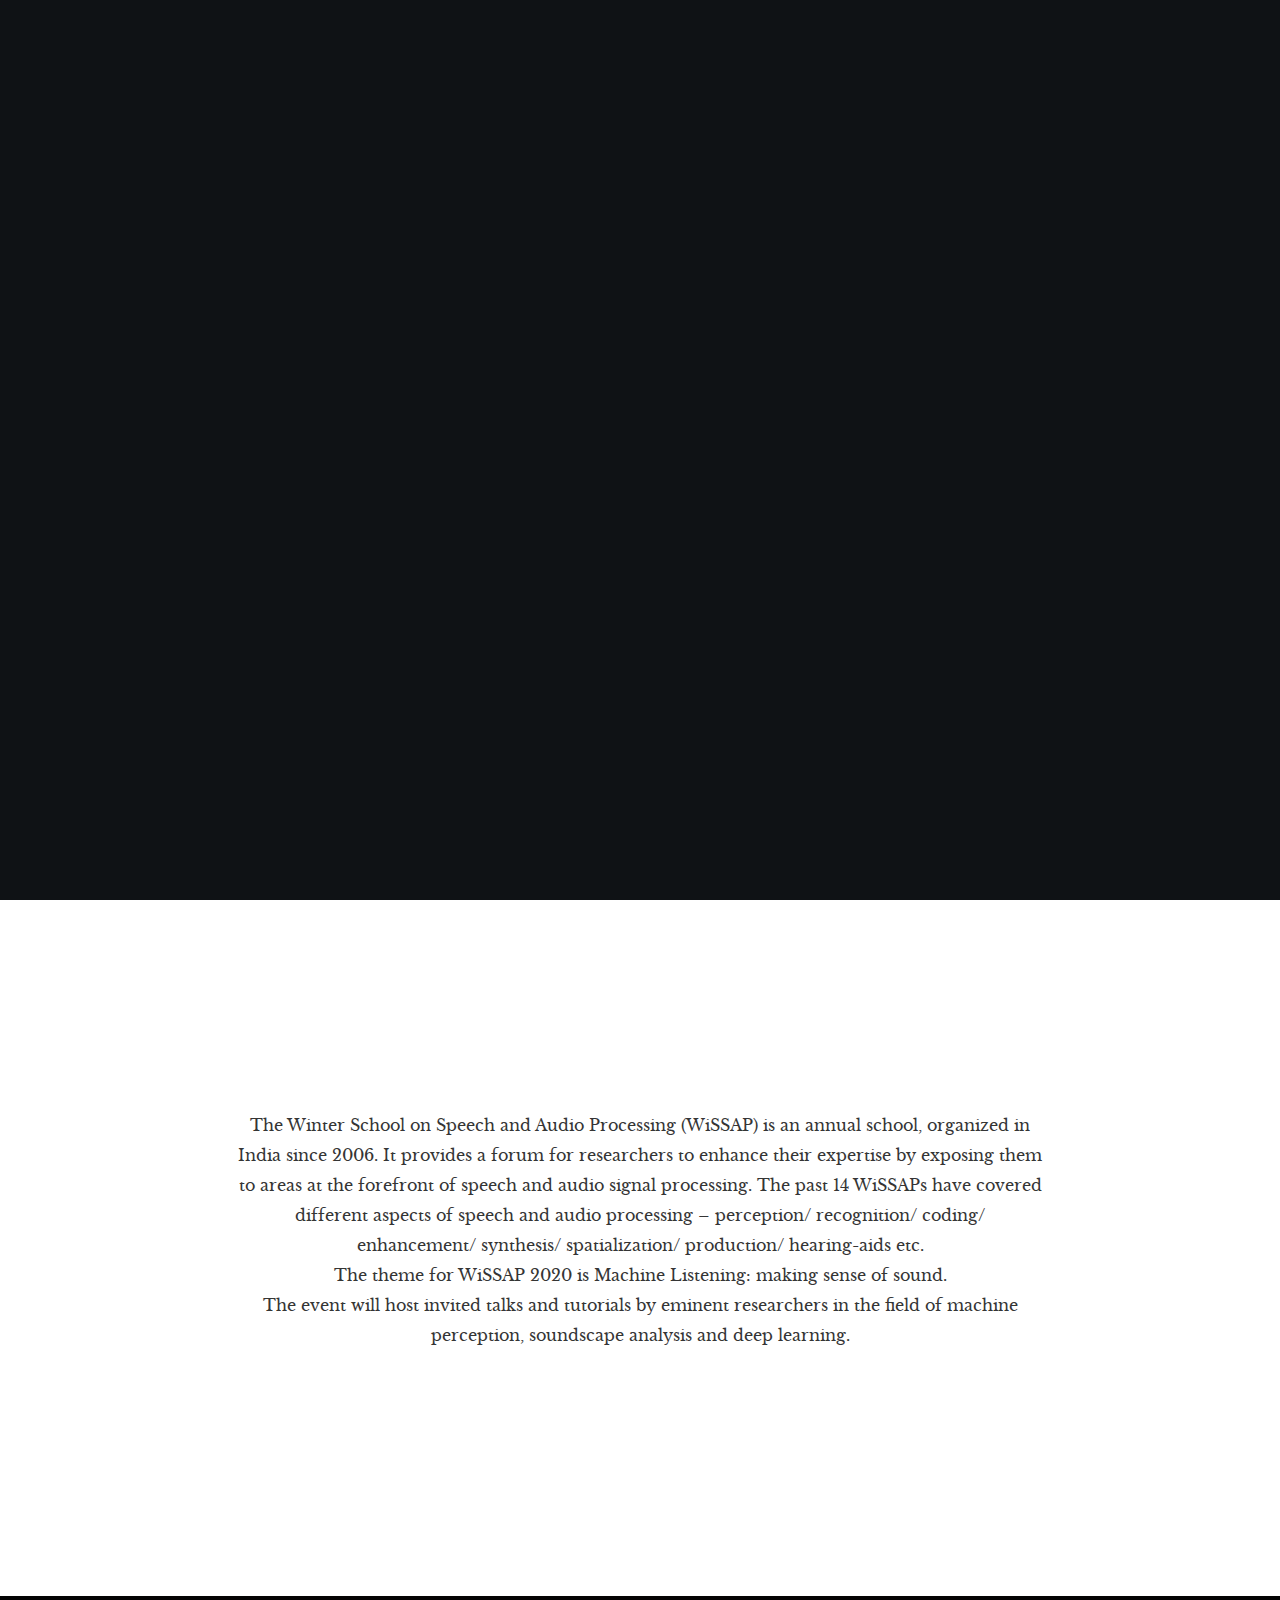
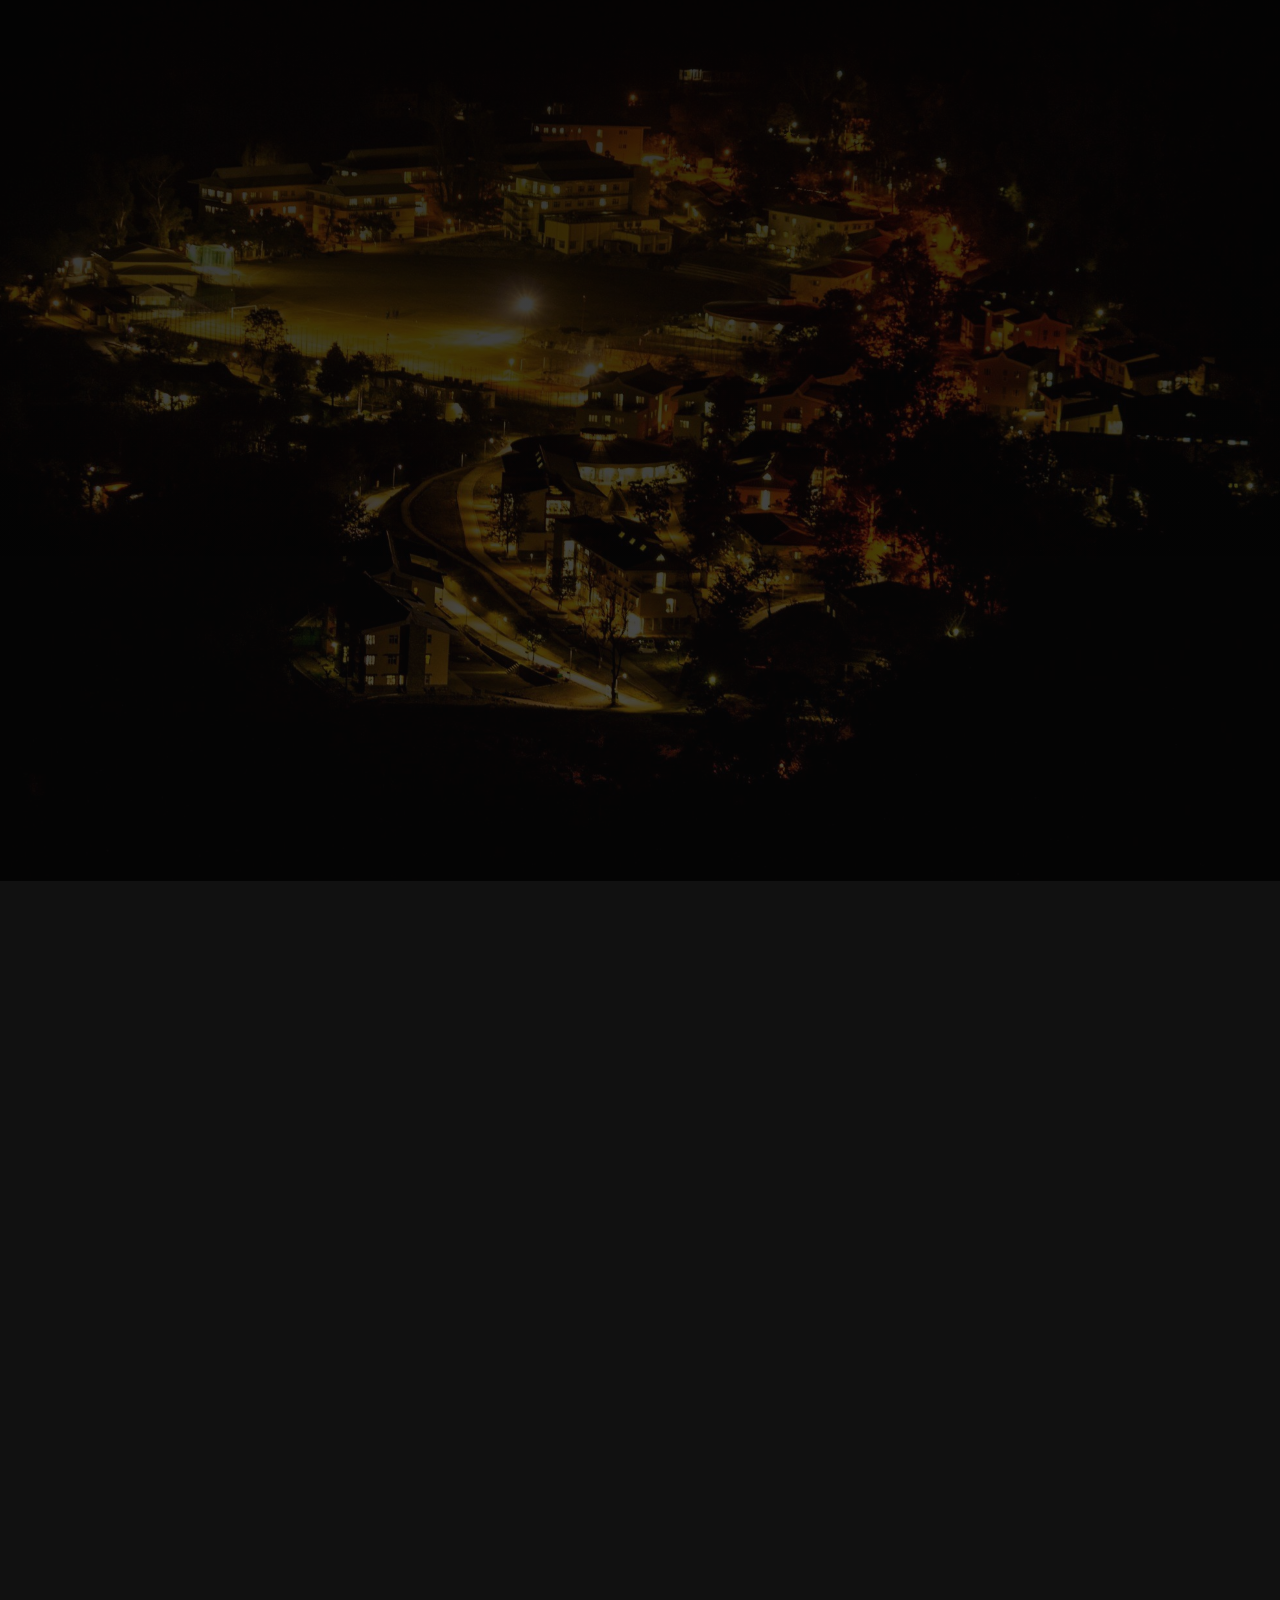
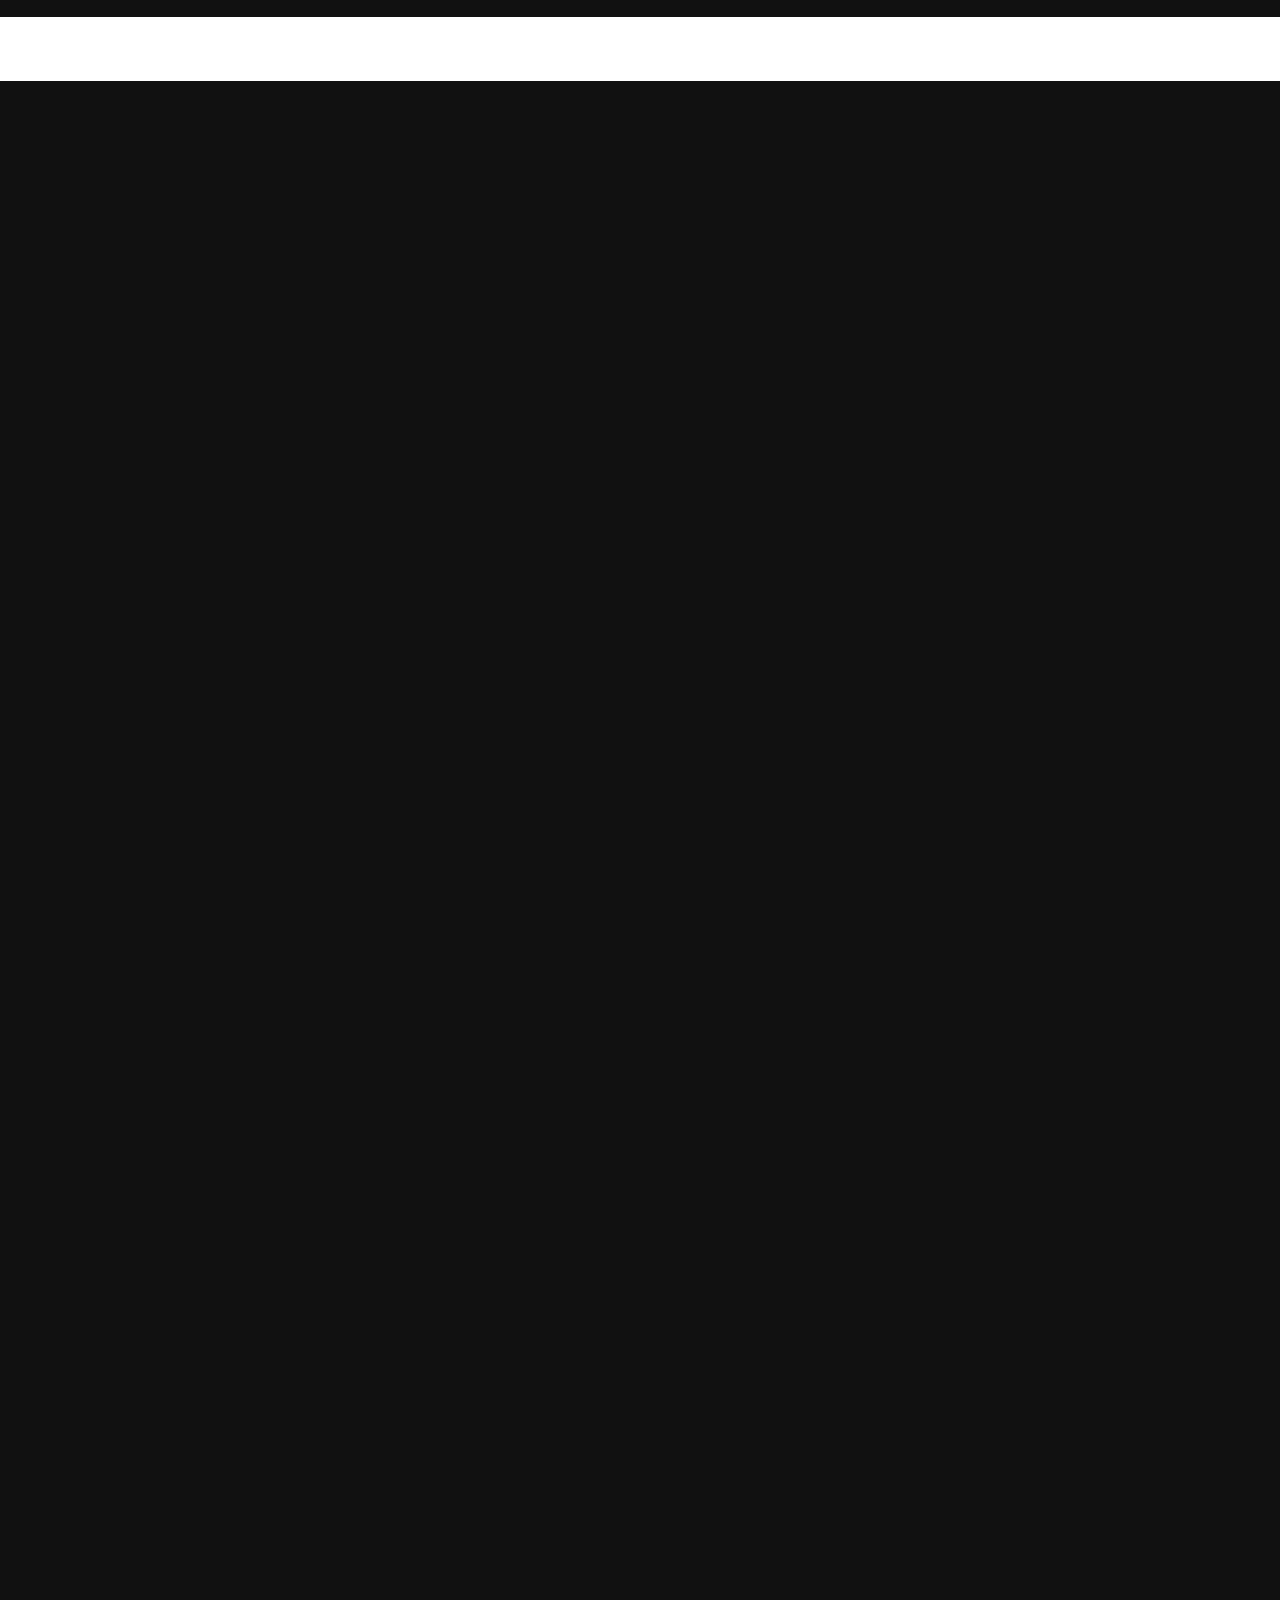
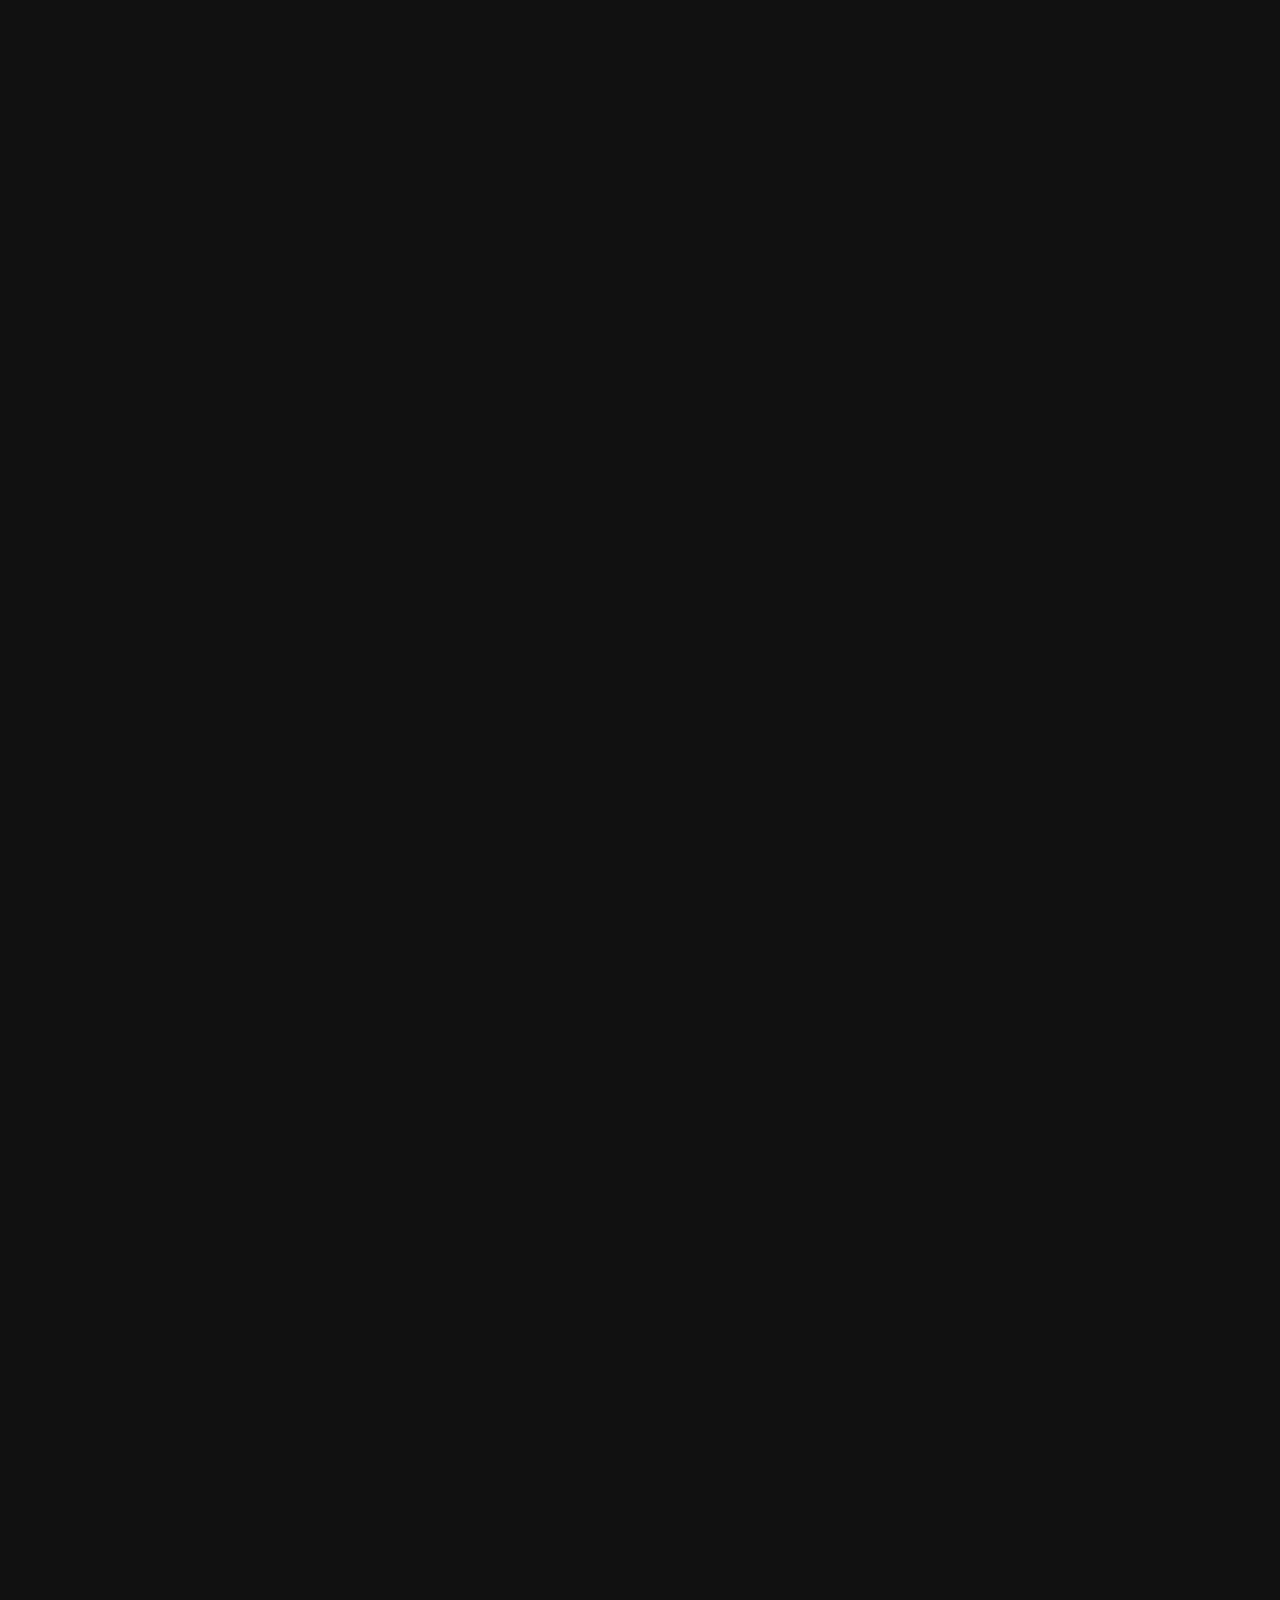
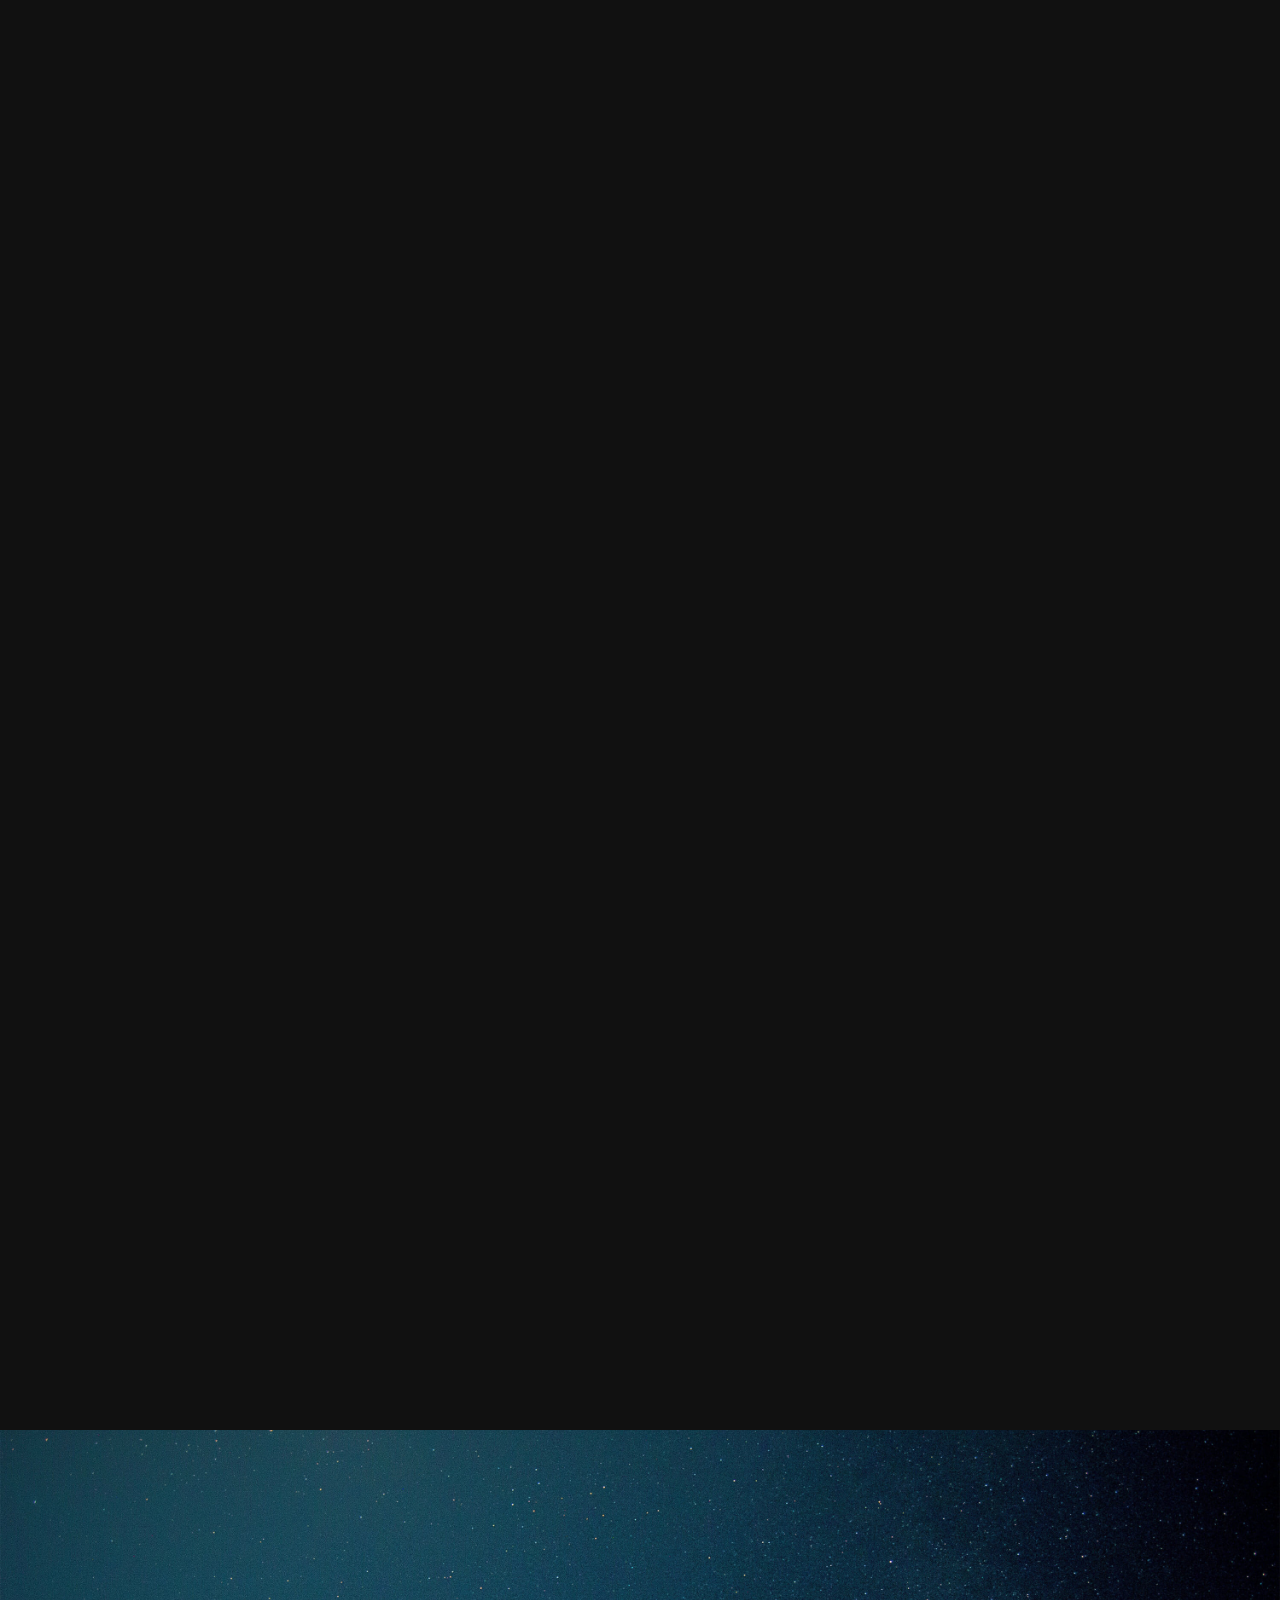
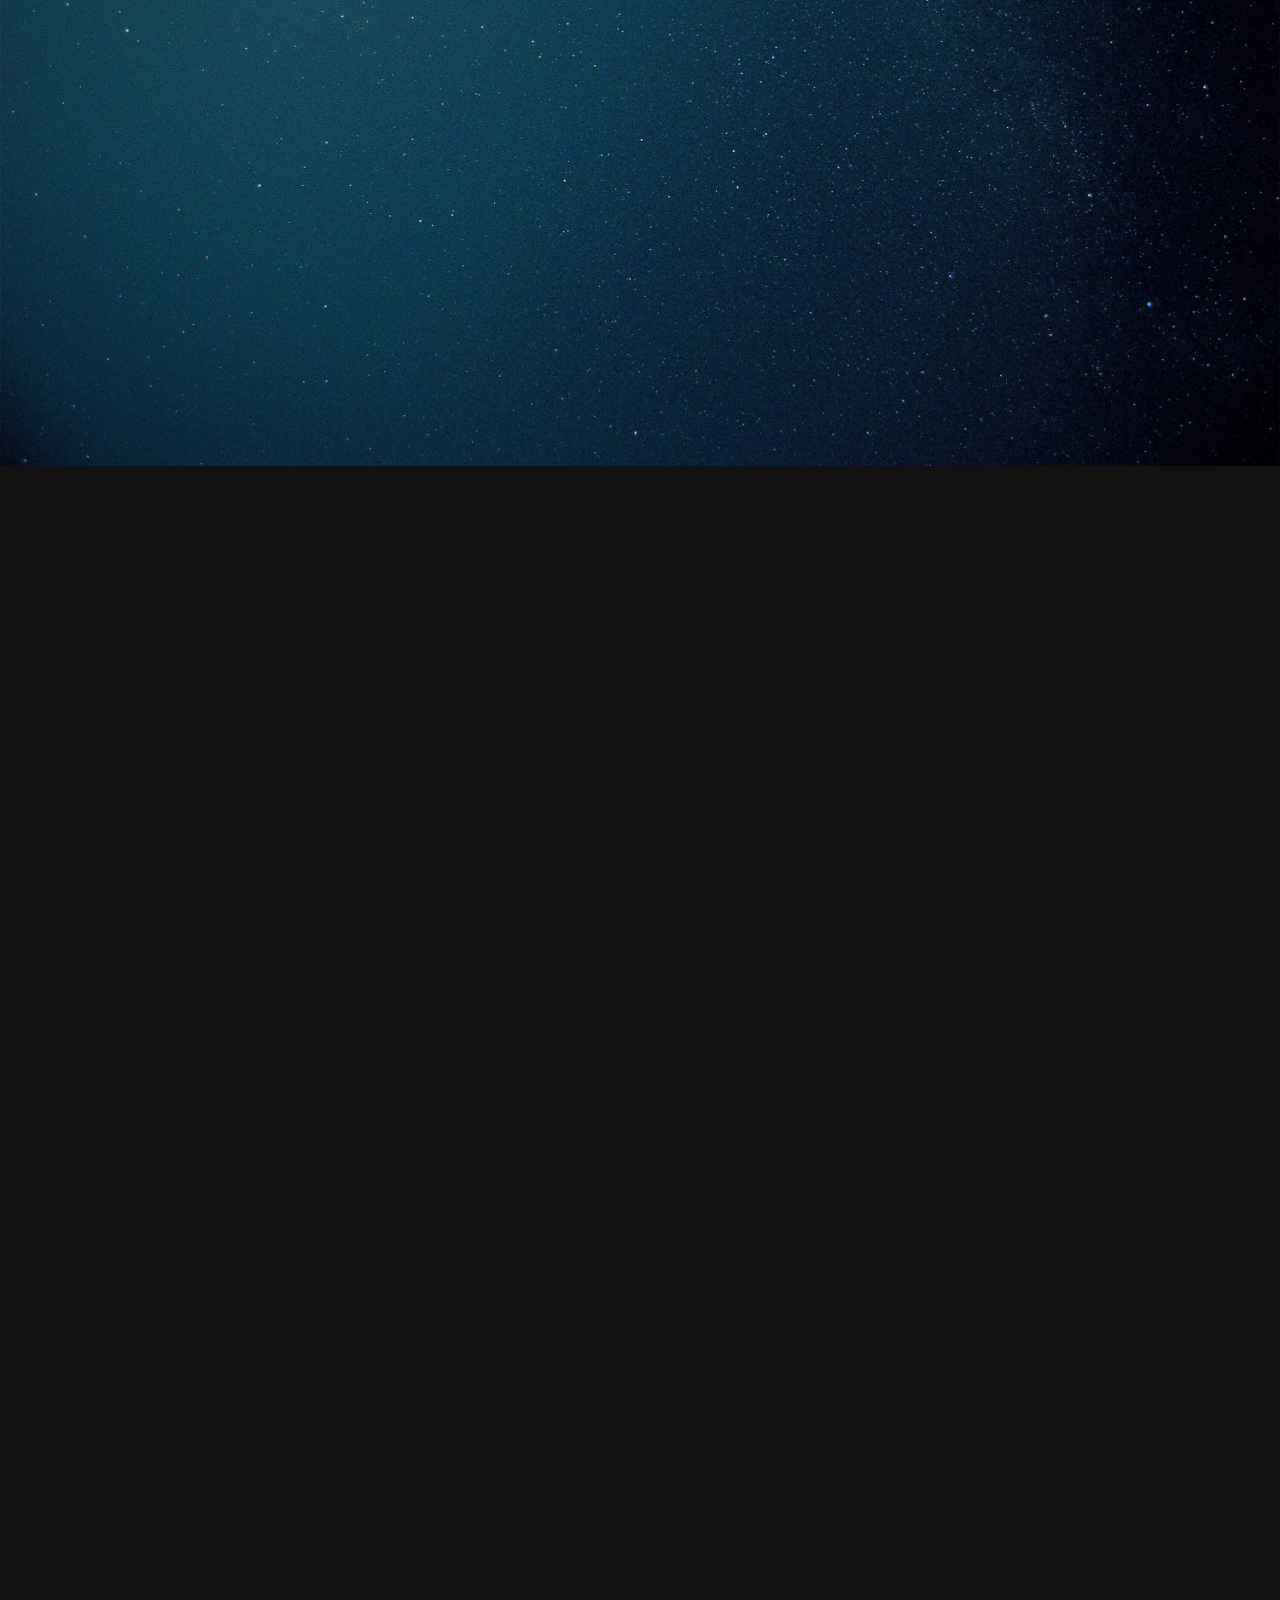
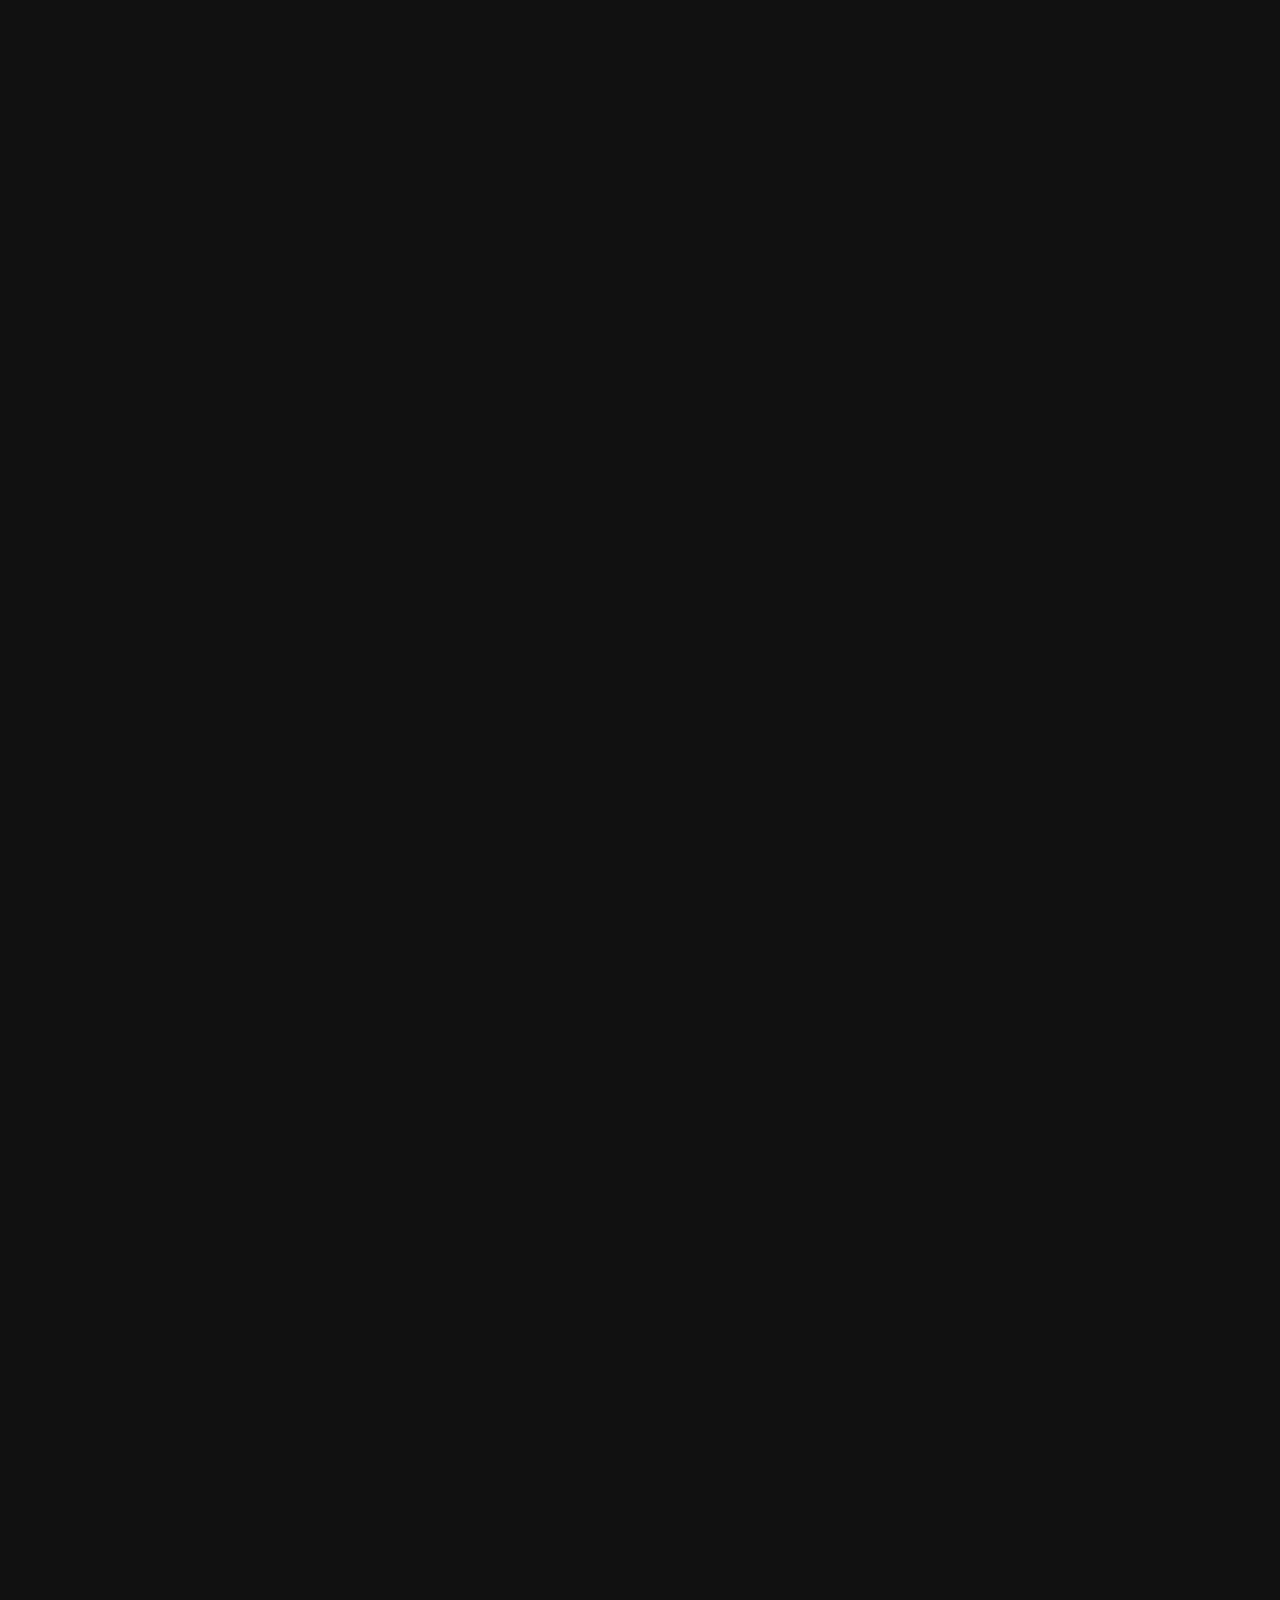
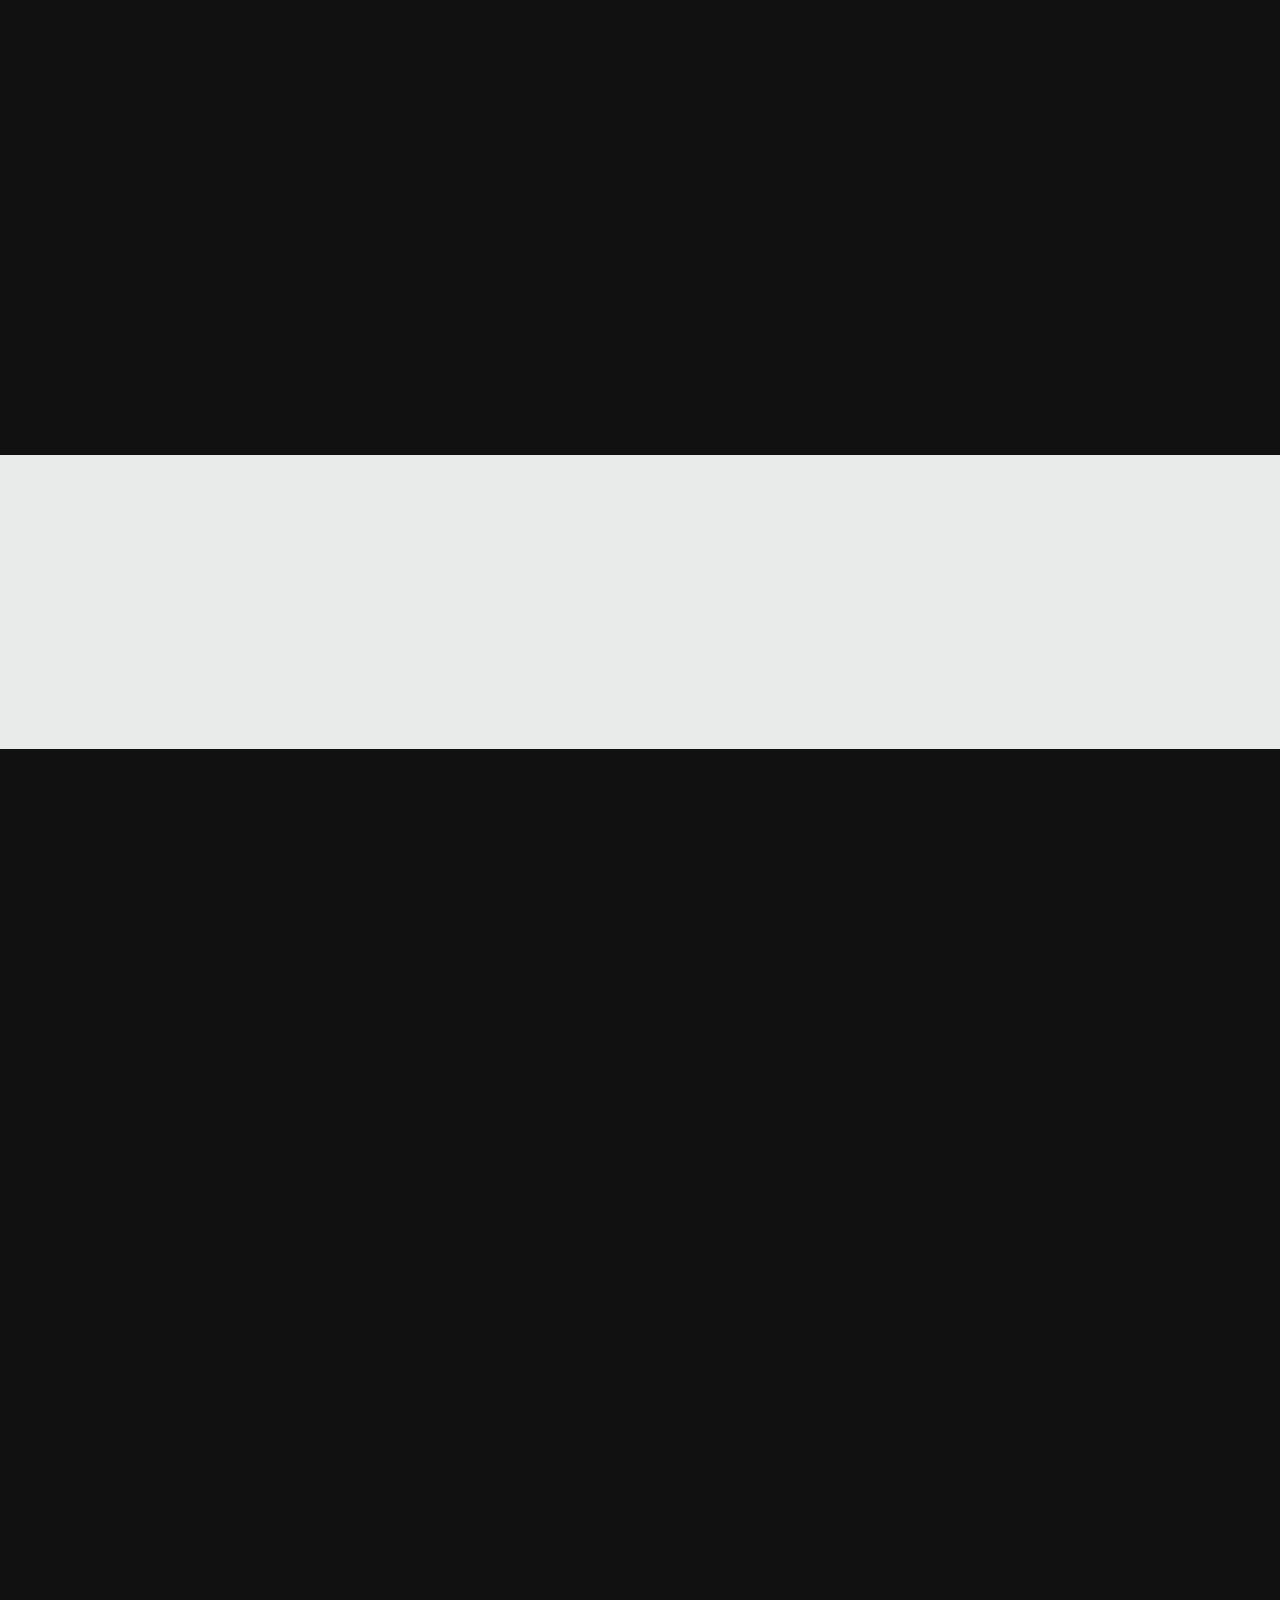
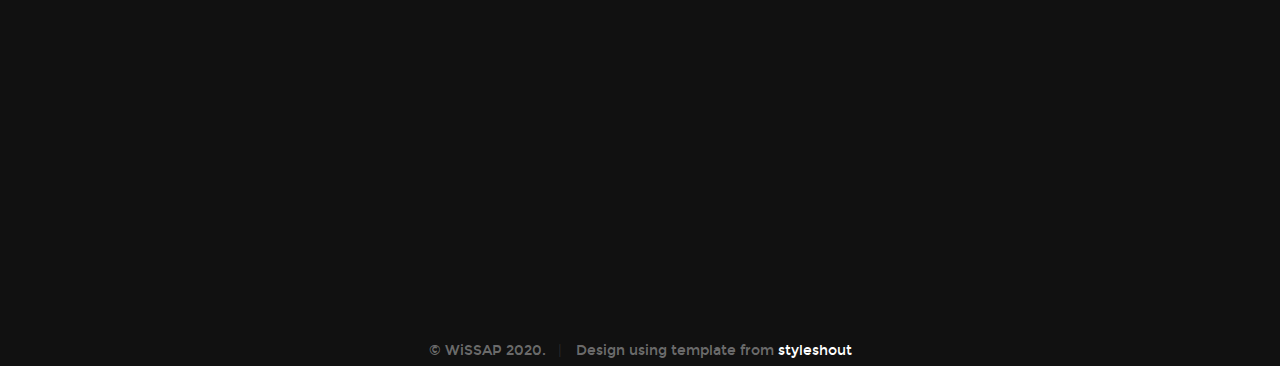
<file: 2020/index.html>
<!DOCTYPE html>
<!--[if IE 8 ]><html class="no-js oldie ie8" lang="en"> <![endif]-->
<!--[if IE 9 ]><html class="no-js oldie ie9" lang="en"> <![endif]-->
<!--[if (gte IE 9)|!(IE)]><!--><html class="no-js" lang="en"> <!--<![endif]-->
<head>

   <!--- basic page needs
   ================================================== -->
   <meta charset="utf-8">
	<title>WiSSAP 2020</title>
	<meta name="description" content="">  
	<meta name="author" content="">

   <!-- mobile specific metas
   ================================================== -->
	<meta name="viewport" content="width=device-width, initial-scale=1, maximum-scale=1">

 	<!-- CSS
   ================================================== -->
   <link rel="stylesheet" href="css/base.css">
   <link rel="stylesheet" href="css/vendor.css">  
   <link rel="stylesheet" href="css/main.css">  

   <!-- script
   ================================================== -->
	<script src="js/modernizr.js"></script>
	<script src="js/pace.min.js"></script>

   <!-- favicons
	================================================== -->
	<link rel="shortcut icon" href="favicon.ico" type="image/x-icon">
	<link rel="icon" href="favicon.ico" type="image/x-icon">

</head>

<!-- Global site tag (gtag.js) - Google Analytics -->
<script async src="https://www.googletagmanager.com/gtag/js?id=UA-130397961-1"></script>
<script>
  window.dataLayer = window.dataLayer || [];
  function gtag(){dataLayer.push(arguments);}
  gtag('js', new Date());

  gtag('config', 'UA-130397961-1');
</script>


<body id="top">

	<!-- header 
   ================================================== -->
   <header> 

   	<div class="header-logo">
	      <a href="index.html">WiSSAP 2020</a>
	   </div> 

		<a id="header-menu-trigger" href="#0">
		 	<span class="header-menu-text">Menu</span>
		  	<span class="header-menu-icon"></span>
		</a> 

		<nav id="menu-nav-wrap">

			<a href="#0" class="close-button" title="close"><span>Close</span></a>	

	   	<h3>WiSSAP 2020</h3>  

			<ul class="nav-list">
				<li class="current"><a class="smoothscroll" href="#home" title="">Home</a></li>
				<li><a class="smoothscroll" href="#about" title="">About</a></li>
				<li><a class="smoothscroll" href="#services" title="">Theme</a></li>
				<li><a class="smoothscroll" href="#portfolio" title="">Speakers</a></li>
				<li><a class="smoothscroll" href="#schedule" title="">Schedule</a></li>
				<li><a class="smoothscroll" href="#venue" title="">Venue</a></li>						
				<li><a class="smoothscroll" href="#register" title="">Registration</a></li>						
				<li><a class="smoothscroll" href="#contact" title="">Contact</a></li>
				<li><a class="smoothscroll" href="#contact" title="">IndSCA Awards 2020</a></li>
				<li><a class="smoothscroll" href="#flyer" title="">Flyer</a></li>
                <li><a class="smoothscroll" href="#sponsors" title="">Sponsors</a></li>						
                <li><a class="smoothscroll" href="#history" title="">Past WiSSAPs</a></li>						
				<li><a class="smoothscroll" href="#committee" title="">Committee</a></li>						
			</ul>	

<!-- social list
			<ul class="header-social-list">
	         <li>
	         	<a href="#"><i class="fa fa-facebook-square"></i></a>
	         </li>
	         <li>
	         	<a href="#"><i class="fa fa-twitter"></i></a>
	         </li>
	         <li>
	         	<a href="#"><i class="fa fa-instagram"></i></a>
	         </li>
            <li>
            	<a href="#"><i class="fa fa-behance"></i></a>
            </li>
	         <li>
	         	<a href="#"><i class="fa fa-dribbble"></i></a>
	         </li>	         
	       </ul>		
-->

		</nav>  <!-- end #menu-nav-wrap -->

	</header> <!-- end header -->  


   <!-- home
   ================================================== -->
   <section id="home">

   	<div class="overlay"></div>

   	<div class="home-content-table">	
		   <div class="home-content-tablecell">
		   	<div class="row">
		   		<div class="col-twelve">		   			
			  				<img src="images/wissap_ver3final.jpg" style="width:300px;height:100px;">
			  				<h3 class="animate-intro">Machine Listening</h3>
				  			<h1 class="animate-intro">
							WiSSAP 2020
				  			</h1>	
				  		<!--	<h6 class="animate-intro"><font color="white">
				  				Website Under Construction</font>
				  			</h6>	-->		   
				  			<div class="more animate-intro">
				  				<a class="smoothscroll button stroke" href="#about">
									<h3>8-10 January 2020</h3>
                                    <br>
                                    Indian Institute of Technology Mandi, India
				  				</a>
				  			</div>							
					<h6 class="animate-intro"><font color="white"><br>
                  For latest updates please<a href="updates.html" target = "_blank" style="color:yellow"> click here.</a></font>
                </h6>
			  		</div> <!-- end col-twelve --> 
		   	</div> <!-- end row --> 
		   </div> <!-- end home-content-tablecell --> 		   
		</div> <!-- end home-content-table -->

<!-- social list
		<ul class="home-social-list">
	      <li class="animate-intro">
	        	<a href="#"><i class="fa fa-facebook-square"></i></a>
	      </li>
	      <li class="animate-intro">
	        	<a href="#"><i class="fa fa-twitter"></i></a>
	      </li>
	      <li class="animate-intro">
	        	<a href="#"><i class="fa fa-instagram"></i></a>
	      </li>
         <li class="animate-intro">
           	<a href="#"><i class="fa fa-behance"></i></a>
         </li>
	      <li class="animate-intro">
	        	<a href="#"><i class="fa fa-dribbble"></i></a>
	      </li>	      
	    </ul>
-->

		<div class="scrolldown">
			<a href="#about" class="scroll-icon smoothscroll">		
		   	Scroll Down		   	
		   	<i class="fa fa-long-arrow-right" aria-hidden="true"></i>
			</a>
		</div>			
   
   </section> <!-- end home -->


   <!-- about
   ================================================== -->
   <section id="about">

   	<div class="row about-wrap">
   		<div class="col-full">

   			<div class="about-profile-bg"></div>

				<div class="intro">
					<h3 class="animate-this">About</h3>
<!--	   			<p class="lead animate-this"><span>WiSSAP</span>-->
                     <p>The Winter School on Speech and Audio Processing (WiSSAP) is an annual school, organized in India since 2006. It provides a forum for researchers to enhance their expertise by exposing them to areas at the forefront of speech and audio signal processing. 
			    The past 14 WiSSAPs have covered different aspects of speech and audio processing – perception/ recognition/ coding/ enhancement/ synthesis/ spatialization/ production/ hearing-aids etc. 
                    
			     <br>
			     The theme for WiSSAP 2020 is Machine Listening: making sense of sound.
			     
			     <br>
			     The event will host invited talks and tutorials by eminent researchers in the field of 
			     machine perception, soundscape analysis and deep learning.</p>
                                   <!--                    <img src="images/rlogo_2.png"> -->
                    </section>
				</div>   

   		</div> <!-- end col-full  -->
   	</div> <!-- end about-wrap  -->

   

  
   <section id="services">

   	<div class="overlay"></div>
   	<div class="gradient-overlay"></div>
   	
   	<div class="row narrow section-intro with-bottom-sep animate-this">
   		<div class="col-full">
   			
   				<h3>Machine Listening</h3>
   			   <h1>What is machine listening?</h1>
   			   
   			   <p class="lead"> <font color="white">Humans have an amazing ability to make sense of their surroundings
				   using sound. For example, we routinely deal with situations like 
				   the ringing of the telephone in the office, the honking of a horn while driving 
				   and the sound made by the contents of a shaken box. Machine listening deals with
				   creating algorithms which can perform similar tasks, and more. With varied
				   applications like self-driving cars, intelligent assistive devices and enhanced
				   human-computer interaction, machine listening brings together various domains like
				   audio signal processing and modelling, artificial intelligence and cognitive science. </font>
				   </p>
			
   	   </div> <!-- end col-full -->
   	</div> <!-- end row -->
			   

	      </div> <!-- end services-list -->
   		
  	</div> <!-- end services-content -->   			

   </section> <!-- end services -->


   <!-- portfolio
   ================================================== -->
   <section id="portfolio">
   	
   	<div class="intro-wrap">


   		<div class="row narrow section-intro with-bottom-sep animate-this">
	   		<div class="col-twelve">
			
	   			<h3>Speakers</h3>
		   		<h1>Know more about our invited experts</h1>  
				<div><font color="white"><a href="https://paris.cs.illinois.edu/" target = "_blank">Paris Smaragdis, UIUC </a></div>
				<div><font color="white"><a href="http://c4dm.eecs.qmul.ac.uk/people/dans.html" target = "_blank"> Dan Stowell, C4DM, QMUL </a></div>
				<div><font color="white"><a href="http://www.cs.tut.fi/~adavanne/index.html" target = "_blank"> Sharath Adavanne, TUT </a></div>
   		    </div> <!-- end folio-item -->
     	</div> <!-- end portfolio-content -->

     </div>
       	<div class="row portfolio-content">
   		<div class="col-twelve">
   			<div id="folio-wrap" class="bricks-wrapper">				

                <div class="brick folio-item">
<!--                   <div class="item-wrap animate-this" data-src="images/portfolio/gallery/rspk_1.jpg" data-sub-html="#01" > 	-->
                   <div class="item-wrap animate-this" data-src="" data-sub-html="#01" > 	
                      <a href="#" class="overlay">
                        <img src="images/paris.jpg">	                     
                         <div class="item-text">
 <!--                       <span class="folio-types">
                                Auditory Neuroscience
                            </span> -->
                            <h3 class="folio-title">Paris Smaragdis</h3>	
                        	<span class="folio-types">
                                University of Illinois at Urbana-Champaign
                            </span>
                        </div>                                        
                      </a>
                      <a href="https://paris.cs.illinois.edu/" class='details-link' title="details">
                        <i class="icon-link"></i>
                      </a>
                   </div> <!-- end item-wrap -->

                        <div id="01" class='hide'>
                            <h4>Paris Smaragdis</h4>
                            <p>Paris Smaragdis is faculty at the Computer Science and the Electrical and Computer Engineering departments of the University of Illinois at Urbana-Champaign, as well as a senior research scientist at Adobe Research. He completed his masters, PhD, and postdoctoral studies at MIT, performing research on computational audition. His research is focused on machine learning approaches to solving various audio signal processing problems. In 2006 he was selected by MIT’s Technology Review as one of the year’s top young technology innovators for his work on machine listening, in 2015 he was elevated to an IEEE Fellow for contributions in audio source separation and audio processing, and he served as an IEEE SPS Distinguished Lecturer in 2016-2017. He is currently the chair of IEEE's Audio and Acoustic Signal Processing Technical Committee, and a member-at-large of the IEEE Signal Processing Society Board of Governors.
                            <br>
                            He has been the chair of the ICA/LCA steering committee, the chair of the IEEE Machine Learning for Signal Processing Technical Committee, a member of the IEEE Audio and Acoustic Signal Processing Technical Committee, an Associate Editor for the IEEE Signal Processing Letters, and a Senior Area Editor for the IEEE Signal Processing Transactions. He holds 37 US patents and many others internationally.<a href="https://paris.cs.illinois.edu/" target = "_blank">  More here.</a></p>
                        </div>
                </div> <!-- end folio-item -->

                <div class="brick folio-item">
<!--                <div class="item-wrap animate-this" data-src="images/portfolio/gallery/rspk_2.jpg" data-sub-html="#02">-->
                <div class="item-wrap animate-this" data-src="" data-sub-html="#02">
                  <a href="#" class="overlay">
                    <img src="images/dan.jpg">	                     
                     <div class="item-text">
<!--                        <span class="folio-types">
                                  Auditory Neuroscience
                               </span> -->
                               <h3 class="folio-title">Dan Stowell</h3> 
                        <span class="folio-types">
                                Queen Mary University of London
                               </span>
                            </div>                                        
                  </a>
                  <a href="http://c4dm.eecs.qmul.ac.uk/people/dans.html" class='details-link' title="details">
                    <i class="icon-link"></i>
                  </a>
                </div> <!-- end item-wrap -->

                <div id="02" class='hide'>
                        <h4>Dan Stowell</h4>
                        <p>Dan Stowell is a research fellow applying machine learning to sound. He develops new techniques in structured "machine listening", using both machine learning and signal processing, to analyse soundscapes with multiple birds. He also worked on voice, music, birdsong and environmental soundscapes.
                        <br>
                        He is an EPSRC research fellow based at Queen Mary University of London.
			<br>
                        He is also a Fellow of the Alan Turing Institute.<a href="http://c4dm.eecs.qmul.ac.uk/people/dans.html" target = "_blank">  More here.</a></p>
                    </div>	               
                </div> <!-- end folio-item -->
				
                <div class="brick folio-item">
                <div class="item-wrap animate-this" data-src="" data-sub-html="#03">
                  <a href="#" class="overlay">
                    <img src="images/sarath.jpg">	                     
                     <div class="item-text">
                        <h3 class="folio-title">Sharath Adavanne</h3> 
                        	<span class="folio-types">
                                Tampere University of Technology (TUT)
                            </span>
                      </div>                                        
                  </a>
                  <a href="http://www.cs.tut.fi/~adavanne/index.html" class='details-link' title="details">
                    <i class="icon-link"></i>
                  </a>
                </div> <!-- end item-wrap -->

                <div id="03" class='hide'>
                        <h4>Sharath Adavanne</h4>
                        <p>Sharath Adavanne is a doctoral researcher (graduating 2020) at the 
                        	audio research group at Tampere University, Finland, as well as a 
                        	research scientist at ZAPR Media Labs. In his doctoral work, he 
                        	developed techniques for computational auditory scene analysis using 
                        	signal processing and deep learning methods. Currently, at ZAPR, he is 
                        	working in the domain of machine listening, speech recognition, and 
                        	synthesis. Previously, he has also worked in the industry solving 
                        	problems related to music information retrieval, audio fingerprinting, 
                        	and general audio content analysis.<a href="http://www.cs.tut.fi/~adavanne/index.html" target = "_blank"> More here.</a></p>
                    </div>	               
                </div> 
				
     		</div> <!-- end portfolio-content -->  
     	   </div> <!-- end folio-item -->
     	</div> <!-- end portfolio-content -->  

   </section>  <!-- end portfolio -->


	<!-- venue ================================================== -->
   <section id="schedule">
   		
   	  <div class="intro-wrap">
   		<div class="row narrow section-intro with-bottom-sep animate-this">
	   		<div class="col-twelve">
	   		</div>   		
	   	</div> <!-- end row section-intro -->   		
   	</div> <!-- end intro-wrap -->  
    
     <div class="row narrow section-intro with-bottom-sep animate-this">
   		<div class="col-twelve">
            <h3><font color="white">Schedule</font></h3>
         	<div class="cinfo">
			<div class="more animate-intro">
			<font color="white">Please find the tentative schedule below.</font>
			</div>
			<br>
		        <img src="images/wissap_schedule_v4.png" alt="Schedule">
      
        
                </div>
	       </div>
	 </div>
	</section> <!-- end schedule -->    
    
   <!-- Testimonials Section
   ======================================scheduleDraft_laptop.png============ -->
 
<!-- 2020: cutoff testimonials here -->
    
<!-- venue ================================================== -->
<section id="venue">
 <!--  	<div class="intro-wrap">
   		<div class="row narrow section-intro with-bottom-sep animate-this">
	   		<div class="col-twelve">
	   		</div>   		
	   	</div>    		
   	</div>    -->	

       <div class="row narrow section-intro with-bottom-sep animate-this">
   		<div class="col-twelve">
            <h3><font color="white">In Dev Bhumi, Himachal Pradesh</font></h3>
         	<div class="cinfo">
	   			<font color="white">
                    <h1><font color="white">Venue</font></h1>
	   			<p>Indian Institute of Technology Mandi
               			 <br>Mandi district
               		 <br>Himachal Pradesh
			<br> Pin: 175005 
			<br>INDIA
            <br> 
            <div >
            <h5><font color="white">Traveling to WiSSAP 2020</font></h5>  
            Mandi is located in the centre of Himachal Pradesh. The IIT Mandi campus
            is situated 15 kilometers from Mandi town. IIT has two campuses, namely the 
            South campus (near Kamand village) and the North campus (near Salgi village.)
            <br><br>
            The venue for WiSSAP 2020 is in the North campus (near Salgi village.) 
            <br><br>
            If for some reason you end up in the South campus, you can take the shuttle bus
            which plies between North and South campus regularly. The security post in the front of the campus will help you out. It's just a 5-minute ride.
            <br><br>
            <h5><font color="white">Travel to North campus from Mandi town</font></h5>
            Once you reach Mandi, you can either:<br>
            (a) Take a taxi and reach North campus (approx Rs 700, for 4+1 seater)<br>
            or<br>
            (b) Wait for the IIT shuttle bus which plies between Mandi and the North campus. The frequency of the shuttle is not very high (the bus schedule will be uploaded later.)<br>
            or<br>
            (c) Catch a local bus to IIT campus (may be crowded! Try only if you are feeling adventurous.)
            <br><br>
            <h5><font color="white">Reaching Mandi</font></h5>
            Please see here: <a href = "https://www.iitmandi.ac.in/Visitor_info/index.html" target="_blank">https://www.iitmandi.ac.in/Visitor_info/index.html</a><br><br>
            
            We recommend (ordered mostly by cost):<br>
            - Overnight bus from Delhi to Mandi (approx Rs 1200 per head for in HRTC Volvo bus)<br>
            - 7 hour bus ride from Chandigarh Sector-43 to Mandi (approx Rs 700 per head in HRTC Volvo bus)<br>
            - Taxi from Chandigarh airport (6 hours, approx Rs 4500 for a 4+1 seater sedan, Rs 5500 for Innova.)<br>
            - Taxi from Dharamsala airport (4 hours, approx Rs 3500. Flight options to Dharamsala are lesser than to Chandigarh.)<br>
            Coming by taxi from the airport will drop you till the North campus. Note the fares above are one-way fare.<br><br>
            
            Note: If you are coming by taxi, we suggest that you use the taxi services below. The above prices have been negotiated with them. Please book the taxi a day or two before you start your journey. Please mention "WiSSAP 2020" when you book.<br><br>

            Contact details:<br>

            Aastha Travels: +91 985-775-6023, +91-981-693-7407 <br>
            Sanjay Travels: +91-941-840-0034
            <br><br>
            <h5><font color="white">Weather in Mandi during January</font></h5>
            Being situated in the Himalayan foothills, winter is a distinct season in Mandi. The temperatures at night can fall close to zero degrees. The days are usually sunny, though some days can be cloudy. There is no fog in Mandi.<br><br>

            Please bring proper warm clothing. We suggest that you carry:<br>
            - A sweater<br>
            - A jacket or blazer<br>
            - A cap covering your ears<br>
            - Shoes and socks<br>
            If you wish, you can also carry themal innerwear and gloves.<br><br>

            The IIT guest house has central heating and quilts in each room. The hostels would be provided with quilts, bedding and a small room heater in each room.<br><br>
            If you are planning to visit Manali or other popular places to see snow, snow-wear is usually available for hire at those places.   
            <br><br>
             For more details about Mandi, <a href = "https://himachaltourism.gov.in/destination/mandi/" target="_blank" >click here.</a>
	    <br> For more places to explore, <a href = "https://ncvpripg.iitmandi.ac.in/places-to-visit.html" target="_blank" > see here.</a> </p>

           </div>

   		</div> 
			
		  <h3>Accommodation</h3>
       	<p> Faculty and industry participants will be accommodated in the C V Raman Guest House at IIT Mandi.
	The Guest House rooms have already been blocked for WiSSAP. You do not need to contact the Guest House
		specifically for reserving rooms.
	<br> Student participants would be accommodated in the student hostels (hostel room allotment list for <a href="images/male_Students.pdf" target="_blank">male</a> and <a href="images/female_Students.pdf" target="_blank">female</a> student participants).
	<br> Registration charges do not include accommodation. 			
			
			
   	</div> <!-- end section-intro -->
    </div>
	
      
	
	
	</section> <!-- end venue -->
    
	<!-- location gallery================================================== -->
   <section id="locationGgallery">

		<div class="row animate-this">
			<div class="col-twelve">

				<div class="client-lists owl-carousel">
  					<div><img src="images/map1/1.jpg" alt=""></div>
  					<div><img src="images/map1/2.jpg" alt=""></div>
  					<div><img src="images/map1/3.jpg" alt=""></div>
  					<div><img src="images/map1/4.jpg" alt=""></div>
  					<div><img src="images/map1/5.jpg" alt=""></div>
  					<div><img src="images/map1/6.jpg" alt=""></div>
					<div><img src="images/map1/7.jpg" alt=""></div>
					<div><img src="images/map1/8.jpg" alt=""></div>
					<div><img src="images/map1/hp_logo.png" alt=""></div>
				</div>
				
			</div> <!-- end col-twelve -->
		</div> <!-- end row -->
   </section> <!-- end locationGallery -->

    
	<!-- register ================================================== -->
   <section id="register">
   	<div class="intro-wrap">
   		<div class="row narrow section-intro with-bottom-sep animate-this">
	   		<div class="col-twelve">
	   		</div>   		
	   	</div> <!-- end row section-intro -->   		
   	</div> <!-- end intro-wrap -->   	

       <div class="row narrow section-intro with-bottom-sep animate-this">
   		<div class="col-twelve">
            <h3><font color="white">We look forward to meet you in WiSSAP 2020. Seats are limited.</font></h3>
         	<div class="cinfo">
	   			<font color="white">
                    <h1><font color="white">Registration</font></h1>
                    <p>We are accepting only online registration with the below fee structure. 
			    The early registration deadline is over.</p>
                    <table style="width:100%">
                    <tr>
                    <th>Category
                    </th>
                    <th>ISCA/IEEE Members
                    </th>  
                    <th>Otherwise
                    </th>  
                    </tr>
                    <tr>
                    <th>Student
                    </th>
                    <th>INR 4500
                    </th>  
                    <th>INR 5500
                    </th>  
                    </tr>
                    <tr>
                    <th>Academic Staff
                    </th>
                    <th>INR 6500
                    </th>  
                    <th>INR 7500
                    </th>  
                    </tr>
                    <tr>
                    <th>Industry
                    </th>
                    <th>INR 8500
                    </th>  
                    <th>INR 9500
                    </th>  
                    </tr>
                    </table>
                    <p>Make online fee payment to the below PNB bank account, and fill the payment transaction ID and your details at: <a href=https://forms.gle/wq73DGB3fcQh7pGg6 target="_blank" style="color:red">click here</a>.
                    </p>
                    <table style="width:100%">
                    <tr>
                    <th>Bank Account Details
                    </th>
                    <th>Bank Address 
                    </th>  
                    </tr>
                    <tr>
                    <th>Bank Account No.: 7315000100034369
                        <br>Bank Account Name: IIT Mandi SRIC Extension Activities
                    </th>
                    <th>Punjab National Bank, IIT Kamand, Mandi, HP-175005
                        <br>IFSC Code: PUNB0731500
                    </th>  
                    </tr>
                    </table>
                    Any refund request will be entertained only till 30th December 2019. Request for refund will be processed by deducting 15% as processing fee. The refund amount will be transferred by NEFT to the payee's bank account.
                    <br>
                </font>
   		</div> 
   	</div> <!-- end section-intro -->
    </div>
	</section> <!-- end register -->
    

    <!-- contact ================================================== -->
   <section id="contact">
   	<div class="intro-wrap">
   		<div class="row narrow section-intro with-bottom-sep animate-this">
	   		<div class="col-twelve">
	   		</div>   		
	   	</div> <!-- end row section-intro -->   		
   	</div> <!-- end intro-wrap -->   	

       <div class="row narrow section-intro with-bottom-sep animate-this">
   		<div class="col-twelve">
            <h3><font color="white">Contact Us</font></h3>
         	<div class="cinfo">
	   			<font color="white">
                    <h1><font color="white">Get in touch</font></h1>
	   			<p>To know more details in relation to the theme, participation, and sponsorship, feel free to email us at: padman@iitmandi.ac.in and padmanrajan@gmail.com. 
                    </p>
					
					
                </font>
   		</div> 
   	</div> <!-- end section-intro -->
    </div>
	</section> <!-- end contact -->
			
			
			
			
			
			
			 <!-- IndSCA ================================================== -->
   <section id="IndSCA AWards 2020">
   	<div class="intro-wrap">
   		<div class="row narrow section-intro with-bottom-sep animate-this">
	   		<div class="col-twelve">
	   		</div>   		
	   	</div> <!-- end row section-intro -->   		
   	</div> <!-- end intro-wrap -->   	

       <div class="row narrow section-intro with-bottom-sep animate-this">
   		<div class="col-twelve">
            <h3><font color="white">IndSCA Awards 2020</font></h3>
         	<div class="cinfo">
	   			<font color="white">
                    <h1><font color="white">IndSCA Awards 2020</font></h1>
	   			<p>
				We're happy to announce the formation of IndSCA: Indian Speech Communication Association. 
				The association has been registered and is actively implementing several measures for 
				boosting the research activity in the country in all areas related to speech/audio/language 
				processing. The office-bearers and executive committee members of IndSCA are distinguished faculty in the area
					belonging to premier institutes across India.

				IndSCA announces, for the first time, the institution of Doctoral Dissertation Awards 
				and Masters Project Awards at the national level. Every year, nominations will be sought
				from eligible candidates for the awards. The shortlisted candidates will have to present 
					their work at the following WiSSAP (Winter School in Speech and Audio Processing). 
					The award ceremony will also take place at WiSSAP.

				IndSCA Awards 2020 will be the first in the series and will consider Ph.D. theses and
				Masters projects "defended" during the calendar years of 2018 and 2019.
				<br><br>

				Who can nominate?<br>
				The advisor of the student or the head of the department/institute where the work was carried out. Self-nominations will not be accepted.

				<br><br>Who can be nominated?<br>
				Any student working in any academic institute (government/private) in India whose degrees
				are recognized. The student should have defended the thesis/project before December 20th
				of the year in which the nominations are sought. Mere submission of the thesis 
				is not sufficient. The thesis/project must have been defended successfully as well. Since this is the first year IndSCA is calling 
					for nominations after it has been constituted, we're considering all theses/projects defended during 2018 and 2019.

				<br><br>What does the Masters category comprise? <br>
				Masters category includes M.E./M.Tech., M.Tech.(Research), and M.Sc.(Eng.) by Research.

					<br><br>The due date for receiving the nominations is <b>December 20, 2019</b>. The nominations may be sent to Dr. Sriram Ganapathy (sriram.iisc@gmail.com).
				<br><br>	
				Please find the nomination form <a href="https://wissap.github.io/2020/docs/IndSCAAwardsNomination.doc"> here. </a>
					
				</p>
					
					
                </font>
   		</div> 
   	</div> <!-- end section-intro -->
    </div>
	</section> <!-- end contact -->

			
			
			
			
			
			
			
			
			
			
			
			
			
			
			
			
		
<!-- Wissap 2020 Flyer ================================================== -->
   <section id="flyer">
   	<div class="intro-wrap">
   		<div class="row narrow section-intro with-bottom-sep animate-this">
	   		<div class="col-twelve">
	   		</div>   		
	   	</div>
		<div class="row narrow section-intro with-bottom-sep animate-this">
			<div class="col-twelve">
            <h3 text-transform="lowercase"><font color="white">WiSSAP 2020 Flyer</font></h3>
            <!--	    <br>
                    <div><img src="images/WiSSAP 2020 Flyer.png" alt="">
                    <br>
                    </div> 	-->
            <font color="white"><br>
                To download WiSSAP 2020 flyer in pdf format please <a href="images/WiSSAP 2020 Flyer.pdf" target="_blank">click here</a>.
                <br>
            </font>
		</div>
	   </div><!-- end row -->
   </section> <!-- end sponsors -->
    
 <!-- sponsors listing ================================================== -->
   <section id="sponsors">
   <!--	<div class="intro-wrap">
   		<div class="row narrow section-intro with-bottom-sep animate-this">
	   		<div class="col-twelve">
	   		</div>   	
	   	</div> -->
		<div class="row narrow section-intro with-bottom-sep animate-this">
			<div class="col-twelve">
            <h3><font color="white">Sponsors</font></h3>
		<h5><font color="white">Patron sponsors</font></h5>
                <div class="sponserimgrow">
                  <div class="sponserimgcolumn">
                    <div><a href="https://signalprocessingsociety.org/" target="_blank"><img src="images/sponsors/signalprocessingsociety.png" alt=""></a>
              
                    </div>
                  </div> 
                  <div class="sponserimgcolumn">
                    <div><img src="images/sponsors/gbpilogo.gif" alt=""></a>
              		<p>National Mission on Himalayan Studies</p>
                    </div>
                  </div> 
                </div>
                <br>
		<h5><font color="white">Platinum sponsor</font></h5>
                <div class="sponserimgrow">
                  <div class="sponserimgcolumn">
                    <div><img src="images/sponsors/Samsung_Orig_Lettermark_BLUE_RGB.png" alt="" height="50%" width="50%"></a>
              
                    </div>
                  </div> 
                </div>
	   	<br>
                <h5><font color="white">Gold sponsors</font></h5>
                <div class="sponserimgrow">
                  <div class="sponserimgcolumn">
                    <div><img src="images/sponsors/zarp.png" alt="" height="75%" width="75%"></a>
                    </div>
                  </div> 
		  <div class="sponserimgcolumn">
                    <div><img src="images/sponsors/amazon_alexa_logo_CMYK.png " alt="" ></a>
                    </div>
                   </div>
                </div>
                <br>
                <h5><font color="white">Bronze sponsor</font></h5>
                <div class="sponserimgrow">
                  <div class="sponserimgcolumn">
                    <div><a href="https://www.pindrop.com" target="_blank"><img src="images/sponsors/logo-orange.svg" alt="" height="40%" width="40%"></a>            
                    </div>
                  </div> 
                </div>
            <font color="white"><br>
                To obtain more details on sponsoring WiSSAP 2020 <a href="./docs/Wissap2020_sponsorship_brochure_3.pdf" target="_blank">click here</a>.
                <br>
	     </font>
		</div>
	   </div><!-- end row -->
   </section> <!-- end sponsors -->
    
    <!-- history ================================================== -->
   <section id="history">
   <!--	<div class="intro-wrap">
   		<div class="row narrow section-intro with-bottom-sep animate-this">
	   		<div class="col-twelve">
	   		</div>   		
	   	</div>   		
   	</div>  -->  	

       <div class="row narrow section-intro with-bottom-sep animate-this">
   		<div class="col-twelve">
            <h3><font color="white">Past WiSSAPs</font></h3>
         	<div class="cinfo">
	   			<font color="white">
                    <h1><font color="white">This is our 15th WiSSAP.</font></h1>
	   			<p>We have been privileged to have a exciting learning experiences from our past WiSSAPs. Our past invited speakers have included:
Lori L. Holt, Barbara Shinn-Cunningham, Rainer Martin, T. V. Ananthapadmanabha, Ivan Tashev, Christof Faller, Emanuel Habets,
Marc Swerts, Mark Hasegawa-Johnson, Yi Xu, Kalika Bali,
Shrikanth (Shri) S. Narayanan, Shihab Shamma, Hynek Hermansky,
Li Deng, Tanja Schultz, Tara Sainath
Julia Hirschberg, Simon King, Tomoki Toda,
Martin Cooke, De Liang Wang, Daniel P. W. Ellis, Bhiksha Raj, Gautham J.Mysore, V Ramasubramanian,
Birger Kollmeier, B. Yegnanarayana, Walter Kellermann,
Xavier Serra, Malcolm Slaney, John Makhoul,
Jiri Navratil, Andreas Stolcke, Frédéric Bimbot,
Alan W. Black, Jan P. H. van Santen, Richard Sproat,
Kuldip Paliwal, Bastiaan Kleijn, K. Brandenburg,
Steve Levinson, and T. Svendsen. Use the links below to see the details of past WiSSAPs.   
                    </p>
                </font>
   		</div> 
   	</div> <!-- end section-intro -->
    </div>
	</section> <!-- end history -->

    <!-- history scroller ================================================== -->
       <section id="clients">

		<div class="row animate-this">
			<div class="col-twelve">

				<div class="client-lists owl-carousel">
					<font color="#00FFFF"><div>Deep dive into machine and brain perception<br></font>
                        <a href="https://wissap.github.io/2019/" target = "_blank">WiSSAP 2019</a></div>
  					<font color="#00FFFF"><div>Signal processing for speech and hearing disorders<br>
                        <a href="http://www.iitg.ac.in/wissap/" target = "_blank">WiSSAP 2018</a></div></font>
  					<font color="#00FFFF"><div>Spatial audio processing<br></font>
                        <a href="https://wissap2017.wixsite.com/wissap2017" target = "_blank">WiSSAP 2017</a></div>
					<font color="#00FFFF"><div>Speech prosody<br></font>
                        <a href="https://wissap2017.wixsite.com/wissap2017/history" target = "_blank">WiSSAP 2016</a></div>
					<font color="#00FFFF"><div>Production-perception based speech analysis<br></font>
                        <a href="https://wissap2017.wixsite.com/wissap2017/history" target = "_blank">WiSSAP 2015</a></div>
					<font color="#00FFFF"><div>Deep learning for multi-lingual speech processing<br></font>
                        <a href="https://wissap2017.wixsite.com/wissap2017/history" target = "_blank">WiSSAP 2014</a></div>
					<font color="#00FFFF"><div>Statistical parameter speech synthesis<br></font>
                        <a href="https://wissap2017.wixsite.com/wissap2017/history" target = "_blank">WiSSAP 2013</a></div>
					<font color="#00FFFF"><div>Computational auditory scene analysis<br></font>
                        <a href="https://wissap2017.wixsite.com/wissap2017/history" target = "_blank">WiSSAP 2012</a></div>
					<font color="#00FFFF"><div>Speech Enhancement<br></font>
                        <a href="https://wissap2017.wixsite.com/wissap2017/history" target = "_blank">WiSSAP 2011</a></div>
					<font color="#00FFFF"><div>Audio content analysis and retrieval<br></font>
                        <a href="https://wissap2017.wixsite.com/wissap2017/history" target = "_blank">WiSSAP 2010</a></div>
					<font color="#00FFFF"><div>Speech and language recognition<br></font>
                        <a href="https://wissap2017.wixsite.com/wissap2017/history" target = "_blank">WiSSAP 2009</a></div>
  					<font color="#00FFFF"><div>Speech synthesis<br></font>
                        <a href="https://wissap2017.wixsite.com/wissap2017/history" target = "_blank">WiSSAP 2008</a></div>
					<font color="#00FFFF"><div>Speech and audio coding<br></font>
                        <a href="https://wissap2017.wixsite.com/wissap2017/history" target = "_blank">WiSSAP 2007</a></div>
					<font color="#00FFFF"><div>Automatic speech recognition and understanding<br></font>
                        <a href="https://wissap2017.wixsite.com/wissap2017/history" target = "_blank">WiSSAP 2006</a></div>
				</div>
				
			</div> <!-- end col-twelve -->
		</div> <!-- end row -->

   </section> <!-- end history scroller -->
    <!-- contact
   ================================================== -->
   <section id="committee">

      <div class="overlay"></div>

		<div class="row narrow section-intro with-bottom-sep animate-this">
   		<div class="col-twelve">
			<br>
   			<h3>Committee</h3>
<!--   			<h1></h1>-->
   			<p class="lead"> For any suggestions feel free to contact our program committee at x@y.
            </p>
<table style="width:100%">
  <tr>
    <th><font color="white">
        Programme Committee
        </font>
    </th>
  </tr>
  <tr>
    <th><font color="white"><a href="http://www.ece.iisc.ernet.in/~tvsree/T_V_Sreenivas.html" target = "_blank">T V Sreenivas</a>
        <br>Indian Institute of Science, Bangalore
        <br>x = tvsree
        <br>y = ece.iisc.ernet.in
        </font>
    </th> 
    <th><font color="white"><a href="https://www.cse.iitm.ac.in/~hema/" target = "_blank">Hema A. Murthy</a>
        <br>Indian Institute of Technology, Madras
        <br>x = hema
        <br>y = cse.iitm.ac.in
        </font>
    </th> 
  </tr>
  <tr>
    <th><font color="white"><a href="https://sites.google.com/site/chandrasekharseelamantula/home/" target = "_blank">Chandra Sekhar Seelamantula</a>
        <br>Indian Institute of Science, Bangalore
        <br>x = chandrasekhar
        <br>y = iisc.ac.in
        </font>
    </th> 
    <th><font color="white"><a href="http://www.leap.ee.iisc.ac.in/sriram/" target = "_blank">Sriram Ganapathy</a>
        <br>Indian Institute of Science, Bangalore
        <br>x = sriramg
        <br>y = iisc.ac.in
        </font>
    </th> 
  </tr>
  <tr>
    <th><font color="white"><a href="https://www.ee.iitb.ac.in/wiki/faculty/prao/" target = "_blank">Preeti Rao</a>
        <br>Indian Institute of Technology, Bombay
        <br>x = prao
        <br>y = ee.iitb.ac.in
        </font>
    </th> 
    <th><font color="white"><a href="http://faculty.iitmandi.ac.in/~padman/" target = "_blank">Padmanabhan Rajan</a>
        <br>Indian Institute of Technology, Mandi
        <br>x = padman
        <br>y = iitmandi.ac.in
        </font>
    </th> 
  </tr>
    
  <tr>
    <th><font color="white"><a href="http://faculty.iitmandi.ac.in/~addileep/" target = "_blank">Dileep A D</a>
        <br>Indian Institute of Technology, Mandi
	<br>x = addileep
        <br>y = iitmandi.ac.in
        </font>
    </th> 
    <th><font color="white"><a href="http://faculty.iitmandi.ac.in/~anil/" target = "_blank">Anil Sao</a>
        <br>Indian Institute of Technology, Mandi
	<br>x = anil
        <br>y = iitmandi.ac.in
        </font>
    </th> 
    
  </tr>
  <tr>
    <th><font color="white"><a href="http://faculty.iitmandi.ac.in/~arnav/" target = "_blank">Arnav Bhavsar</a>
        <br>Indian Institute of Technology, Mandi
	<br>x = arnav
        <br>y = iitmandi.ac.in
        </font>
    </th> 
  </tr>
</table>

<table style="width:100%">
    <tr>
        <th>
<a class="twitter-timeline" width="280" height="300" href="https://twitter.com/wissap2020?ref_src=twsrc%5Etfw">Tweets by wissap2020</a> <script async src="https://platform.twitter.com/widgets.js" charset="utf-8"></script>     
        </th>  
        <th>
<a href="https://twitter.com/intent/tweet?button_hashtag=wissap2020&ref_src=twsrc%5Etfw" class="twitter-hashtag-button" data-show-count="false" width="280" height="300">Tweet #wissap2020</a><script async src="https://platform.twitter.com/widgets.js" charset="utf-8"></script>
        </th>
    </tr>
</table>
   		</div>
   	</div> <!-- end section-intro -->
	</section> <!-- end committee -->

    <hrule></hrule>
    
	<footer> <!-- footer starts -->
   	<div class="footer-bottom">

      	<div class="row">

      		<div class="col-twelve">
	      		<div class="copyright">
		         	<span>© WiSSAP 2020.</span> 
		         	<span>Design using template from <a href="http://www.styleshout.com/">styleshout</a></span>		         	
		         </div>		               
	      	</div>

      	</div>   	

      </div> <!-- end footer-bottom -->

      <div id="go-top">
		   <a class="smoothscroll" title="Back to Top" href="#top">
		   	<i class="fa fa-long-arrow-up" aria-hidden="true"></i>
		   </a>
		</div>		
   </footer> <!-- footer ends -->

    
   <div id="preloader"> 
    	<div id="loader"></div>
   </div> 

   <!-- Java Script
   ================================================== --> 
   <script src="js/jquery-2.1.3.min.js"></script>
   <script src="js/plugins.js"></script>
   <script src="js/main.js"></script>

</body>

</html>
</file>
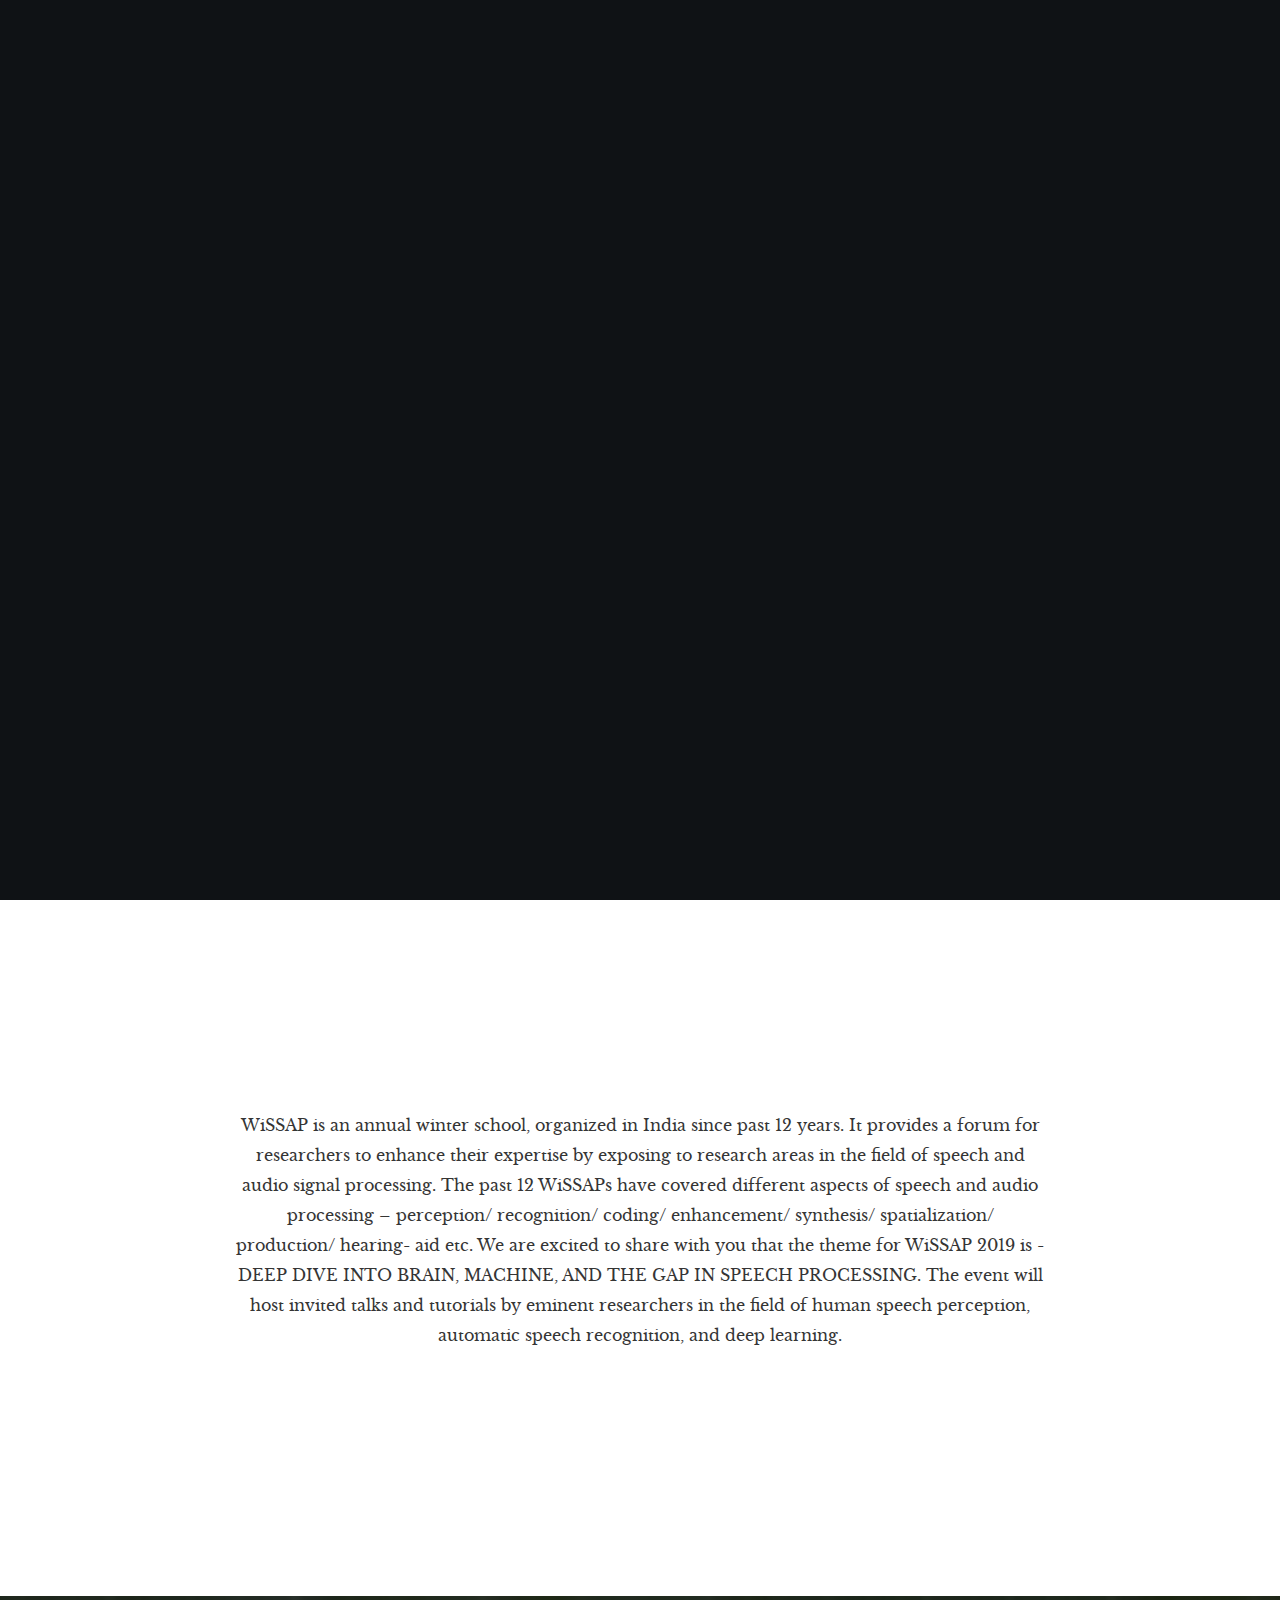
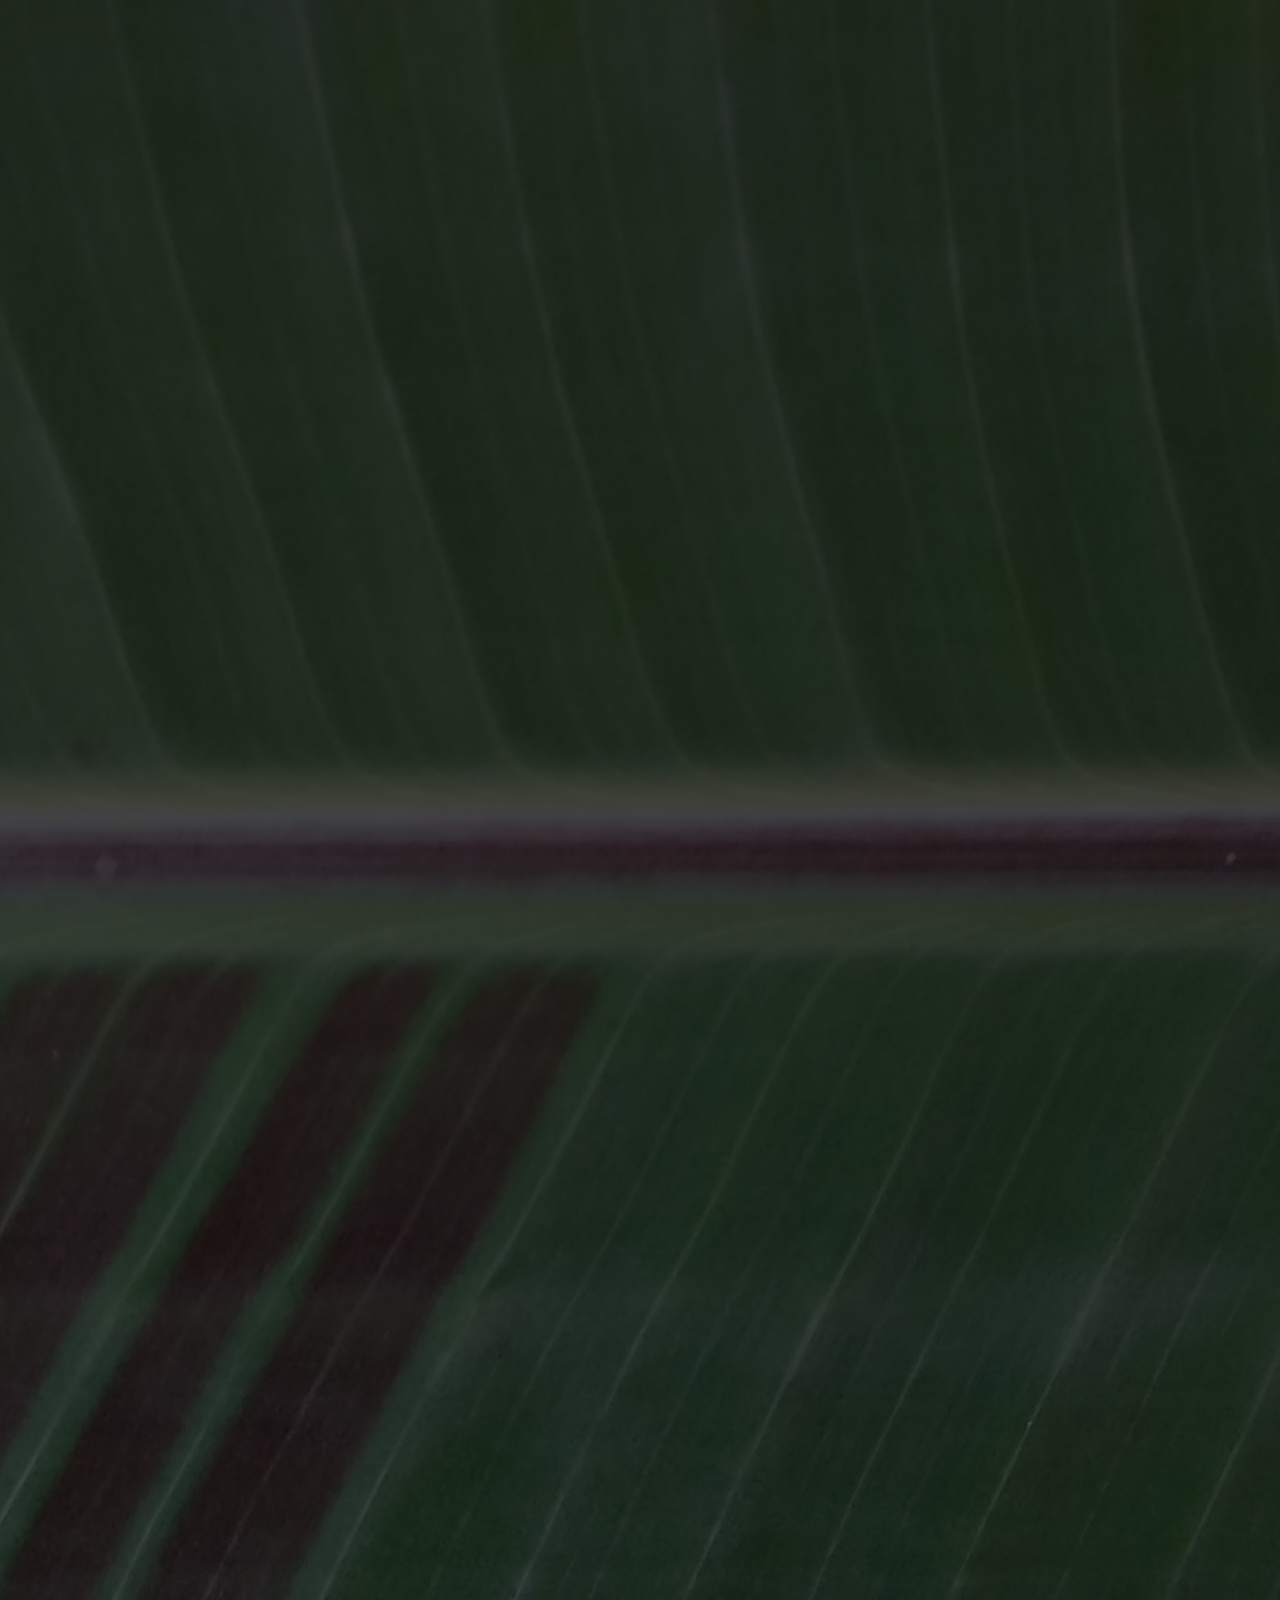
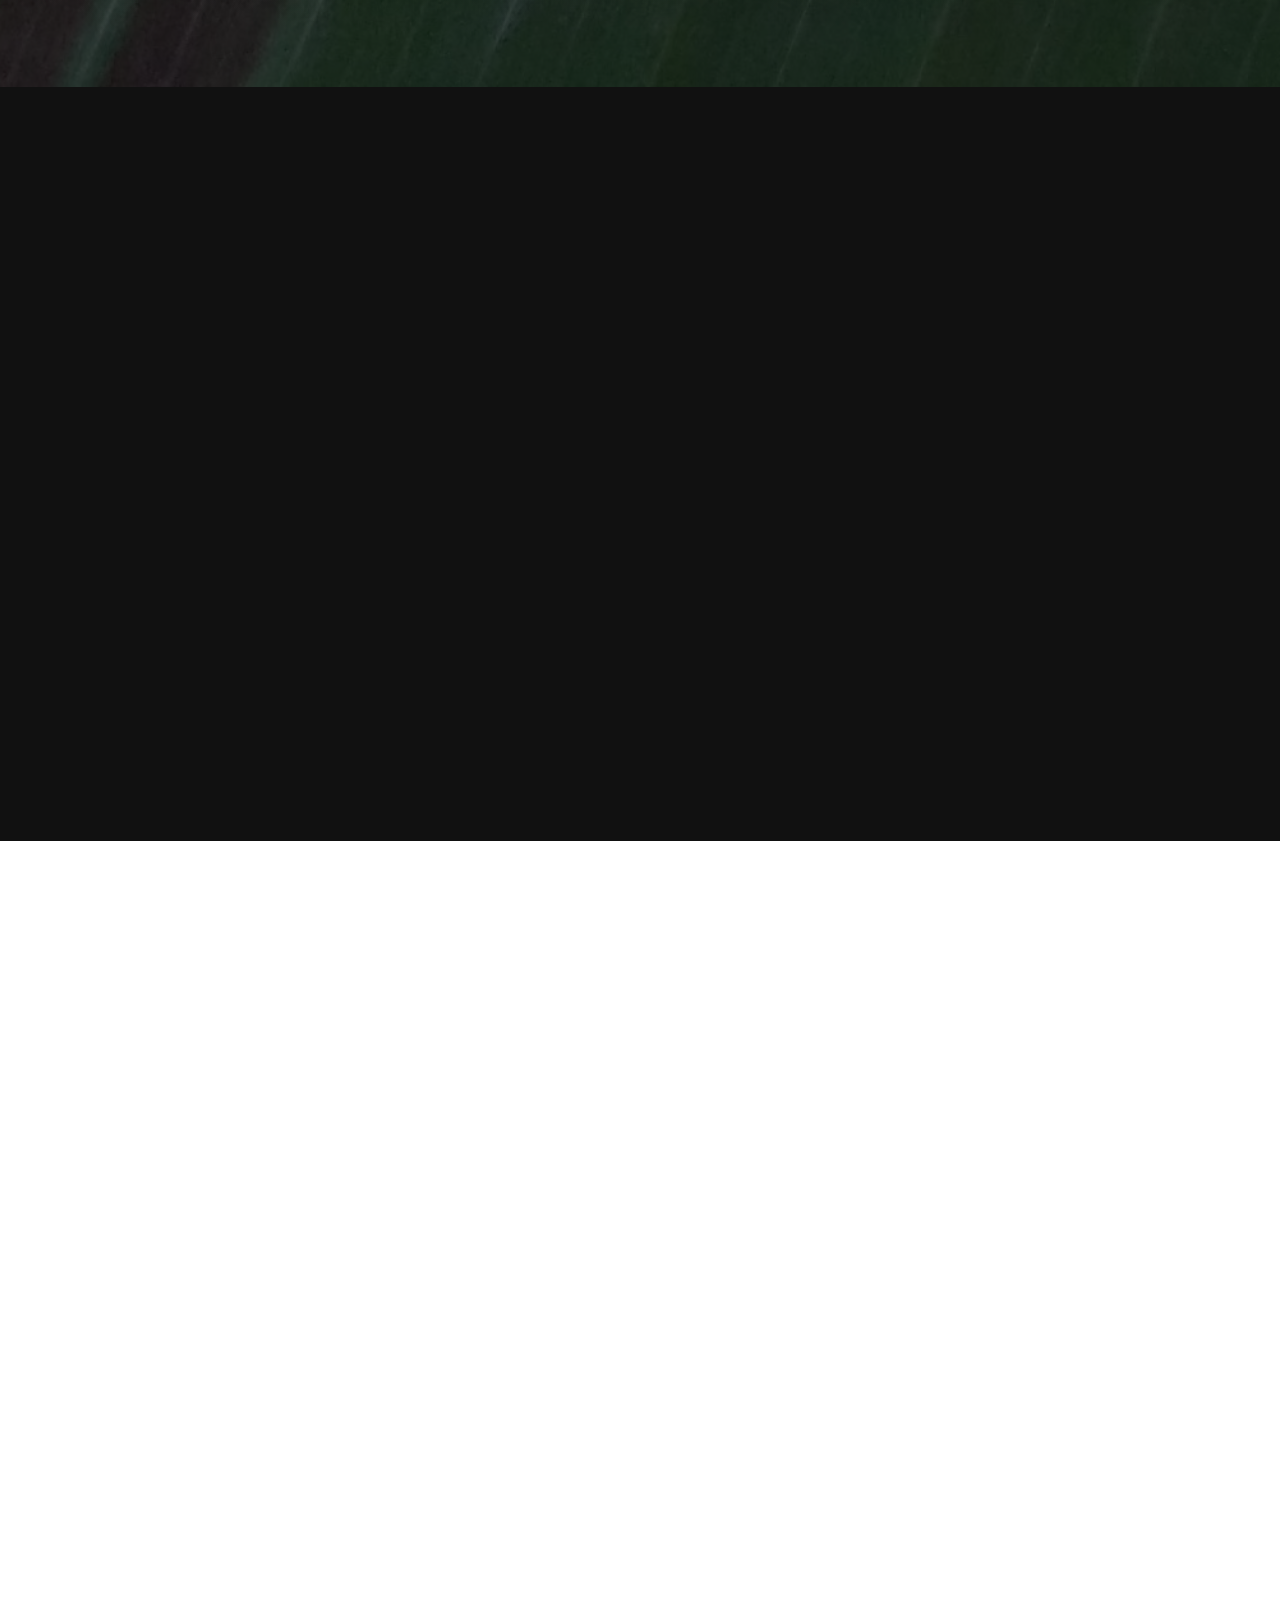
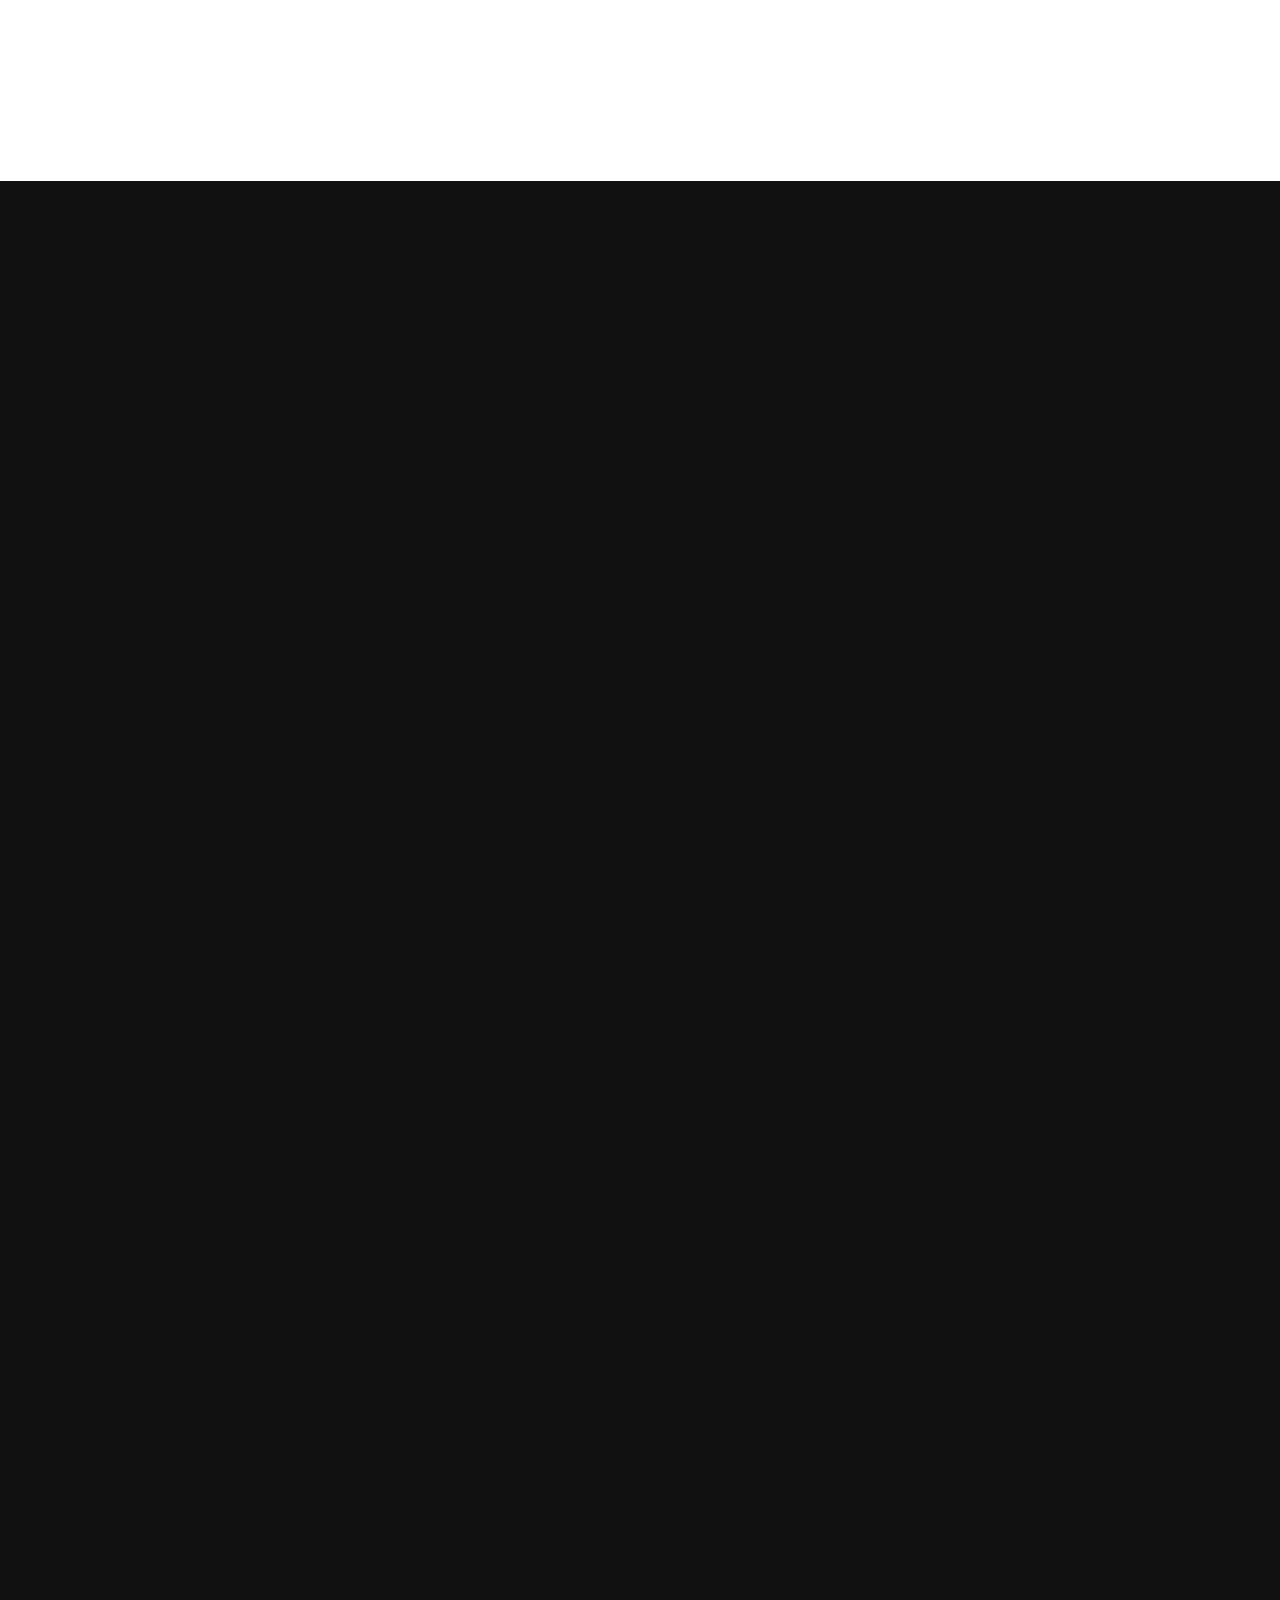
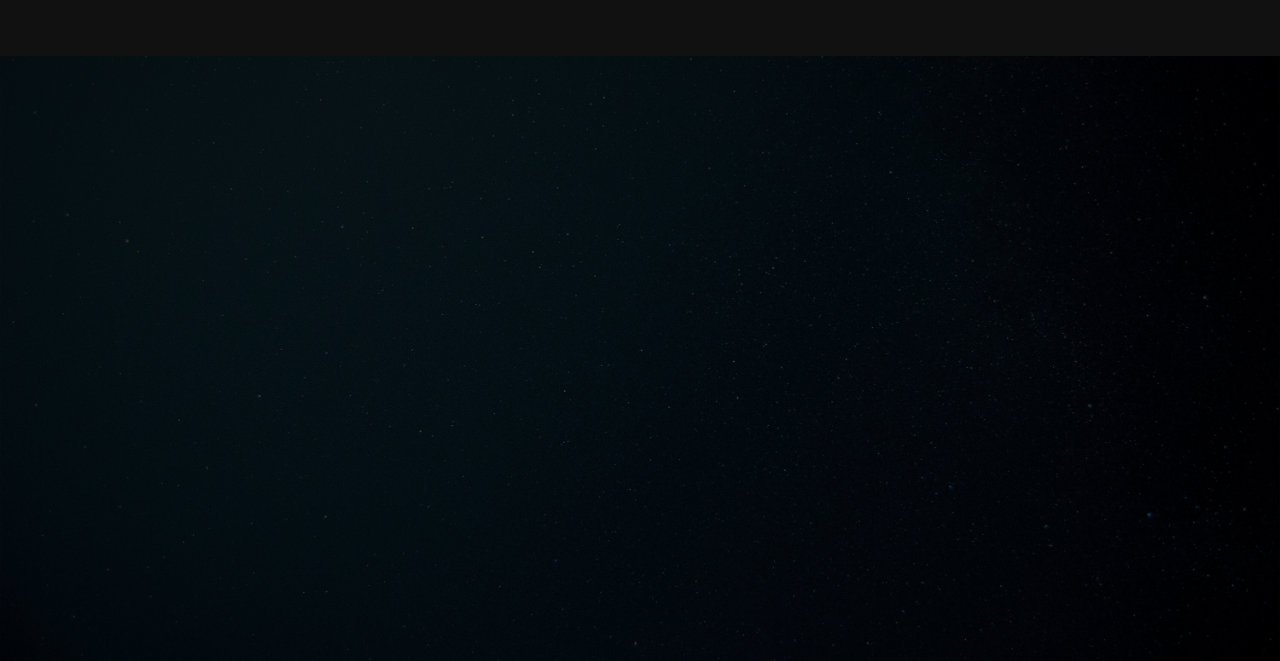
<file: 2019/index_rev.html>
<!DOCTYPE html>
<!--[if IE 8 ]><html class="no-js oldie ie8" lang="en"> <![endif]-->
<!--[if IE 9 ]><html class="no-js oldie ie9" lang="en"> <![endif]-->
<!--[if (gte IE 9)|!(IE)]><!--><html class="no-js" lang="en"> <!--<![endif]-->
<head>

   <!--- basic page needs
   ================================================== -->
   <meta charset="utf-8">
	<title>WiSSAP 2019</title>
	<meta name="description" content="">  
	<meta name="author" content="">

   <!-- mobile specific metas
   ================================================== -->
	<meta name="viewport" content="width=device-width, initial-scale=1, maximum-scale=1">

 	<!-- CSS
   ================================================== -->
   <link rel="stylesheet" href="css/base.css">
   <link rel="stylesheet" href="css/vendor.css">  
   <link rel="stylesheet" href="css/main.css">  

   <!-- script
   ================================================== -->
	<script src="js/modernizr.js"></script>
	<script src="js/pace.min.js"></script>

   <!-- favicons
	================================================== -->
	<link rel="shortcut icon" href="favicon.ico" type="image/x-icon">
	<link rel="icon" href="favicon.ico" type="image/x-icon">

</head>

<body id="top">

	<!-- header 
   ================================================== -->
   <header> 

   	<div class="header-logo">
	      <a href="index.html">WiSSAP 2019</a>
	   </div> 

		<a id="header-menu-trigger" href="#0">
		 	<span class="header-menu-text">Menu</span>
		  	<span class="header-menu-icon"></span>
		</a> 

		<nav id="menu-nav-wrap">

			<a href="#0" class="close-button" title="close"><span>Close</span></a>	

	   	<h3>WiSSAP 2019</h3>  

			<ul class="nav-list">
				<li class="current"><a class="smoothscroll" href="#home" title="">Home</a></li>
				<li><a class="smoothscroll" href="#about" title="">About</a></li>
				<li><a class="smoothscroll" href="#services" title="">Theme</a></li>
				<li><a class="smoothscroll" href="#portfolio" title="">Speakers</a></li>
				<li><a class="smoothscroll" href="#venue" title="">Venue</a></li>						
				<li><a class="smoothscroll" href="#contact" title="">Contact</a></li>						
			</ul>	

<!-- social list
			<ul class="header-social-list">
	         <li>
	         	<a href="#"><i class="fa fa-facebook-square"></i></a>
	         </li>
	         <li>
	         	<a href="#"><i class="fa fa-twitter"></i></a>
	         </li>
	         <li>
	         	<a href="#"><i class="fa fa-instagram"></i></a>
	         </li>
            <li>
            	<a href="#"><i class="fa fa-behance"></i></a>
            </li>
	         <li>
	         	<a href="#"><i class="fa fa-dribbble"></i></a>
	         </li>	         
	       </ul>		
-->

		</nav>  <!-- end #menu-nav-wrap -->

	</header> <!-- end header -->  


   <!-- home
   ================================================== -->
   <section id="home">

   	<div class="overlay"></div>

   	<div class="home-content-table">	
		   <div class="home-content-tablecell">
		   	<div class="row">
		   		<div class="col-twelve">		   			
			  		
			  				<h3 class="animate-intro">Deep dive into brain, machine, and the gap in speech processing</h3>
				  			<h1 class="animate-intro">
							WiSSAP 2019
				  			</h1>	

				  			<div class="more animate-intro">
				  				<a class="smoothscroll button stroke" href="#about">
				  					Welcome to the 13th Winter School on Speech and Audio Processing
                                    <br>
                                    27th-29th January 2019, Thiruvananthapuram, Kerala, India
				  				</a>
				  			</div>							

			  		</div> <!-- end col-twelve --> 
		   	</div> <!-- end row --> 
		   </div> <!-- end home-content-tablecell --> 		   
		</div> <!-- end home-content-table -->

<!-- social list
		<ul class="home-social-list">
	      <li class="animate-intro">
	        	<a href="#"><i class="fa fa-facebook-square"></i></a>
	      </li>
	      <li class="animate-intro">
	        	<a href="#"><i class="fa fa-twitter"></i></a>
	      </li>
	      <li class="animate-intro">
	        	<a href="#"><i class="fa fa-instagram"></i></a>
	      </li>
         <li class="animate-intro">
           	<a href="#"><i class="fa fa-behance"></i></a>
         </li>
	      <li class="animate-intro">
	        	<a href="#"><i class="fa fa-dribbble"></i></a>
	      </li>	      
	    </ul>
-->

		<div class="scrolldown">
			<a href="#about" class="scroll-icon smoothscroll">		
		   	Scroll Down		   	
		   	<i class="fa fa-long-arrow-right" aria-hidden="true"></i>
			</a>
		</div>			
   
   </section> <!-- end home -->


   <!-- about
   ================================================== -->
   <section id="about">

   	<div class="row about-wrap">
   		<div class="col-full">

   			<div class="about-profile-bg"></div>

				<div class="intro">
					<h3 class="animate-this">About</h3>
<!--	   			<p class="lead animate-this"><span>WiSSAP</span>-->
                     <p>WiSSAP is an annual winter school, organized in India since past 12 years. It provides a forum for researchers to enhance their expertise by exposing to research areas in the field of speech and audio signal processing. The past 12 WiSSAPs have covered different aspects of speech and audio processing – perception/ recognition/ coding/ enhancement/ synthesis/ spatialization/ production/ hearing- aid etc. 
                     We are excited to share with you that the theme for WiSSAP 2019 is - DEEP DIVE INTO BRAIN, MACHINE, AND THE GAP IN SPEECH PROCESSING. The event will host invited talks and tutorials by eminent researchers in the field of human speech perception, automatic speech recognition, and deep learning.</p>	
				</div>   

   		</div> <!-- end col-full  -->
   	</div> <!-- end about-wrap  -->

   </section> <!-- end about -->


   <!-- about
   ================================================== -->
   <section id="services">

   	<div class="overlay"></div>
   	<div class="gradient-overlay"></div>
   	
   	<div class="row narrow section-intro with-bottom-sep animate-this">
   		<div class="col-full">
   			
   				<h3>Deep dive into brain, machinem and the gap in speech processing</h3>
   			   <h1>What does it mean?</h1>
   			
   			   <p class="lead">With the advent of techniques and computational approaches to probe brain signals, curiosity to draw comparison between machine and human performance has increased. The understanding of speech perception and recognition has benefited from this curiosity. In this WiSSAP, we will meet together to dive deeper into these and related topics, and identify how the insights can aid in design of machine systems for robust speech recognition.</p>
   			
   	   </div> <!-- end col-full -->
   	</div> <!-- end row -->

   	<div class="row services-content">

   		<div class="services-list block-1-2 block-tab-full group">

	      	<div class="bgrid service-item animate-this">	

	      		<span class="icon"><i class="icon-megaphone"></i></span>            

	            <div class="service-content">
	            	<h3 class="h05">Expert Talks</h3>

		            <p>Our invited experts will share there research findings, learnt over years of experiments.
                    This will feature researchers studing speech perception and cognition via experimentation with human brain, and building machine systems with state-of-the-art algorithms for robust speech recognition. 
	         		</p>	         		
	         	</div> 	         	 

				</div> <!-- end bgrid -->

				<div class="bgrid service-item animate-this">	

					<span class="icon"><i class="icon-newspaper"></i></span>                          

	            <div class="service-content">	
	            	<h3 class="h05">Tutorials</h3>  
		            <p>There are varied approaches used to probe brain to gain understanding of speech perception and cognition.
                    These includes clever design of stimuli, listening tests, and EEG data analysis.
                    When it comes to design of machine systems for automatic speech recognition, deep learning based approaches have made
                    given a significant boost in performance. The workshop will feature two tutorials to bootstrap the participants on these areas.
	         		</p>	         		
	            </div>	                          

			   </div> <!-- end bgrid -->

			   <div class="bgrid service-item animate-this">

			   	<span class="icon"><i class="icon-paint-brush"></i></span>		            

	            <div class="service-content">
	            	<h3 class="h05">Work in Progress</h3>

		            <p>The WiSSAP also gives a podium for particiapnts to share their ongoing research along the theme of the workshop.
                    This will feature 20 mins short-talks by interested participants, enabling them to share their curiosity and receive suggestions from the larger research community.
                    </p>
	            </div> 	            	               

			   </div> <!-- end bgrid -->

				<div class="bgrid service-item animate-this">

					<span class="icon"><i class="icon-group"></i></span>	              

	            <div class="service-content">
	            	<h3 class="h05">Panel Discussion</h3>

		            <p>A meeting of great minds is incomplete without a brain storming session. This will feature a panel discussion with panelists drawn from academia and industry to discuss - "Is the changing landscape of speech recognition systems challenging reserach?".
	         		</p>	         		
	            </div>                

				</div> <!-- end bgrid -->			   

	      </div> <!-- end services-list -->
   		
   	</div> <!-- end services-content -->   			

   </section> <!-- end services -->


   <!-- portfolio
   ================================================== -->
   <section id="portfolio">
   	
   	<div class="intro-wrap">

   		<div class="row narrow section-intro with-bottom-sep animate-this">
	   		<div class="col-twelve">
	   			<h3>Speakers</h3>
		   		<h1>Know more about our invited experts</h1>  			
		   		
		   		<p class="lead">Below is a list of confirmed speakers as of now. We will updated more as soon as we get the confirmation.</p>	   			
	   		</div>   		
	   	</div> <!-- end row section-intro -->   		

   	</div> <!-- end intro-wrap -->   	

   	<div class="row portfolio-content">
   		<div class="col-twelve">
   			<div id="folio-wrap" class="bricks-wrapper">					

                <div class="brick folio-item">
                   <div class="item-wrap animate-this" data-src="images/portfolio/gallery/rspk_1.jpg" data-sub-html="#01" > 	
                      <a href="#" class="overlay">
                        <img src="images/portfolio/rspk_1.jpg" alt="Skaterboy">	                     
                         <div class="item-text">
                            <span class="folio-types">
                                      Auditory Neuroscience
                                   </span>
                                   <h3 class="folio-title">Lori L. Holt</h3>	     					   
                                </div>                                        
                      </a>
                      <a href="https://www.behance.net/" class='details-link' title="details">
                        <i class="icon-link"></i>
                      </a>
                   </div> <!-- end item-wrap -->

                        <div id="01" class='hide'>
                            <h4>Lori L. Holt</h4>
                            <p>Lorem ipsum Dolor deserunt labore sint officia. Magna et aute enim proident tempor sunt quis nulla voluptate fugiat velit. <a href="https://www.behance.net/">Details</a></p>
                        </div>
                </div> <!-- end folio-item -->

                <div class="brick folio-item">
                <div class="item-wrap animate-this" data-src="images/portfolio/gallery/rspk_2.jpg" data-sub-html="#02"> 	
                  <a href="#" class="overlay">
                    <img src="images/portfolio/rspk_2.jpg" alt="Shutterbug">	                     
                     <div class="item-text">
                        <span class="folio-types">
                                  Auditory Neuroscience
                               </span>
                               <h3 class="folio-title">Barbara Shinn-Cunningham</h3>  	     					   
                            </div>                                        
                  </a>
                  <a href="https://www.behance.net/" class='details-link' title="details">
                    <i class="icon-link"></i>
                  </a>
                </div> <!-- end item-wrap -->

                <div id="02" class='hide'>
                        <h4>Yellow Wall</h4>
                        <p>Lorem ipsum Dolor deserunt labore sint officia. Magna et aute enim proident tempor sunt quis nulla voluptate fugiat velit. <a href="https://www.behance.net/">Details</a></p>
                    </div>	               
                </div> <!-- end folio-item -->

                <div class="brick folio-item">
                <div class="item-wrap animate-this" data-src="images/portfolio/gallery/rspk_3_dummy.jpg" data-sub-html="#03" >   	
                  <a href="#" class="overlay">
                    <img src="images/portfolio/rspk_3_dummy.jpg" alt="Explore">	                     
                     <div class="item-text">	                     		     					    
                               <span class="folio-types">
                                  Speech signal processing
                               </span>
                               <h3 class="folio-title">Neeraj Sharma</h3>
                            </div>                                        
                  </a>
                  <a href="https://www.behance.net/" class='details-link' title="details">
                    <i class="icon-link"></i>
                  </a>
                </div> <!-- end item-wrap -->	

                <div id="03" class='hide'>
                        <h4>Architecture</h4>
                        <p>Lorem ipsum Dolor deserunt labore sint officia. Magna et aute enim proident tempor sunt quis nulla voluptate fugiat velit. <a href="https://www.behance.net/">Details</a></p>
                    </div>               
                </div> <!-- end folio-item -->

                <div class="brick folio-item">
                <div class="item-wrap animate-this"  data-src="images/portfolio/gallery/rspk_6_dummy.jpg"  data-sub-html="#04" >
                  <a href="#" class="overlay">
                    <img src="images/portfolio/rspk_6_dummy.jpg" alt="Minimalismo">	                     
                     <div class="item-text">	     					    
                               <span class="folio-types">
                                  Automatic Speech Recognition
                               </span>
                               <h3 class="folio-title">Sriram Ganapathy</h3>
                            </div>                                        
                  </a>
                  <a href="https://www.behance.net/" class='details-link' title="details">
                    <i class="icon-link"></i>
                  </a>
                </div> <!-- end item-wrap -->

                <div id="04" class='hide'>
                        <h4>Minimalismo</h4>
                        <p>Lorem ipsum Dolor deserunt labore sint officia. Magna et aute enim proident tempor sunt quis nulla voluptate fugiat velit. <a href="https://www.behance.net/">Details</a></p>
                    </div>  	               
                </div> <!-- end folio-item -->

                <div class="brick folio-item">
                <div class="item-wrap animate-this"  data-src="images/portfolio/gallery/rspk_5_dummy.jpg"  data-sub-html="#05" >  	
                  <a href="#" class="overlay">
                    <img src="images/portfolio/rspk_5_dummy.jpg" alt="Bicycle">	                     
                     <div class="item-text">	     					    
                               <span class="folio-types">
                                  Speech Processing
                               </span>
                               <h3 class="folio-title">Suresh Kumarswamy</h3>
                            </div>                                        
                  </a>
                  <a href="https://www.behance.net/" class='details-link' title="details">
                    <i class="icon-link"></i>
                  </a>
                </div> <!-- end item-wrap -->

                <div id="05" class='hide'>
                        <h4>Skaterboy</h4>
                        <p>Lorem ipsum Dolor deserunt labore sint officia. Magna et aute enim proident tempor sunt quis nulla voluptate fugiat velit. <a href="https://www.behance.net/">Details</a></p>
                    </div>	               
                </div> <!-- end folio-item -->
	           
                <div class="brick folio-item">
                <div class="item-wrap animate-this"  data-src="images/portfolio/gallery/rspk_4_dummy.jpg"  data-sub-html="#06">     	
                  <a href="#" class="overlay">
                    <img src="images/portfolio/rspk_4_dummy.jpg" alt="Salad">	                     
                     <div class="item-text">	     					    
                               <span class="folio-types">
                                  Speech Signal Processing
                               </span>
                               <h3 class="folio-title">T. V. Sreenivas</h3>
                            </div>                                        
                  </a>
                  <a href="https://www.behance.net/" class='details-link' title="details">
                    <i class="icon-link"></i>
                  </a>
                </div> <!-- end item-wrap -->

                <div id="06" class='hide'>
                        <h4>Salad</h4>
                        <p>Lorem ipsum Dolor deserunt labore sint officia. Magna et aute enim proident tempor sunt quis nulla voluptate fugiat velit. <a href="www.behance.net">Details</a></p>
                    </div>	               
                </div> <!-- end folio-item -->   				

                <div class="brick folio-item">
                <div class="item-wrap animate-this"  data-src="images/portfolio/gallery/rspk_7_dummy.jpg"  data-sub-html="#07">     	
                  <a href="#" class="overlay">
                    <img src="images/portfolio/rspk_7_dummy.jpg" alt="Salad">	                     
                     <div class="item-text">	     					    
                               <span class="folio-types">
                                  Speech Signal Processing
                               </span>
                               <h3 class="folio-title">Prasanta Ghosh</h3>
                            </div>                                        
                  </a>
                  <a href="https://www.behance.net/" class='details-link' title="details">
                    <i class="icon-link"></i>
                  </a>
                </div> <!-- end item-wrap -->

                <div id="07" class='hide'>
                        <h4>Salad</h4>
                        <p>Lorem ipsum Dolor deserunt labore sint officia. Magna et aute enim proident tempor sunt quis nulla voluptate fugiat velit. <a href="www.behance.net">Details</a></p>
                    </div>	               
                </div> <!-- end folio-item -->   				
                
                <div class="brick folio-item">
                <div class="item-wrap animate-this"  data-src="images/portfolio/gallery/rspk_8_dummy.jpg"  data-sub-html="#08">     	
                  <a href="#" class="overlay">
                    <img src="images/portfolio/rspk_8_dummy.jpg" alt="Salad">	                     
                     <div class="item-text">	     					    
                               <span class="folio-types">
                                  Speech Signal Processing
                               </span>
                               <h3 class="folio-title">C. S. Seelamantula</h3>
                            </div>                                        
                  </a>
                  <a href="https://www.behance.net/" class='details-link' title="details">
                    <i class="icon-link"></i>
                  </a>
                </div> <!-- end item-wrap -->

                <div id="08" class='hide'>
                        <h4>Salad</h4>
                        <p>Lorem ipsum Dolor deserunt labore sint officia. Magna et aute enim proident tempor sunt quis nulla voluptate fugiat velit. <a href="www.behance.net">Details</a></p>
                    </div>	               
                </div> <!-- end folio-item -->   				

                
   			</div> <!-- end folio-wrap -->
   		</div> <!-- end twelve -->
   	</div> <!-- end portfolio-content -->   	

   </section>  <!-- end portfolio -->


   <!-- Testimonials Section
   ================================================== -->
   <section id="testimonials">

   	<div class="row">
   		<div class="col-twelve">
   			<h2 class="animate-this">What researchers are saying?</h2>
   		</div>   		
   	</div>   	

      <div class="row flex-container">
    
         <div id="testimonial-slider" class="flex-slider animate-this">

            <ul class="slides">

               <li>
                  <p>In my view "old speech" through deep networks is NOT deep-speech. Human speech/language are fantastic domains to explore human brain.</p> 

                  <div class="testimonial-author">
                    	<div class="author-info">
                    		T. V. Sreenivas
                    		<span class="position">Professor, IISc, Bangalore.</span>
                    	</div>
                  </div>                 
             	</li> <!-- end slide -->
               <li>
                  <p>The "deep" speech revolution has begun. The research on speech understanding is witnessing exciting time.</p> 
                  <div class="testimonial-author">
                    	<div class="author-info">
                    		Sriram Ganapathy
                    		<span class="position">Professor, IISc, Bangalore.</span>
                    	</div>
                  </div>                 
             	</li> <!-- end slide -->
               <li>
                  <p>Machines take all and process but brains discard and process.
                      Looking forward to learn more from the upcoming WiSSAP.
                      </p> 
                  <div class="testimonial-author">
                    	<div class="author-info">
                    		Neeraj Sharma
                    		<span class="position">Postdoctoral Fellow, CMU, USA.</span>
                    	</div>
                  </div>                 
             	</li> <!-- end slide -->
            </ul> <!-- end slides -->

         </div> <!-- end testimonial-slider -->         
        
      </div> <!-- end flex-container -->

   </section> <!-- end testimonials -->


    
	<!-- venue ================================================== -->
   <section id="venue">
   	<div class="intro-wrap">
   		<div class="row narrow section-intro with-bottom-sep animate-this">
	   		<div class="col-twelve">
	   		</div>   		
	   	</div> <!-- end row section-intro -->   		
   	</div> <!-- end intro-wrap -->   	

       <div class="row narrow section-intro with-bottom-sep animate-this">
   		<div class="col-twelve">
            <h3><font color="white">In God's Own Country</font></h3>
         	<div class="cinfo">
	   			<font color="white">
                    <h1><font color="white">Venue</font></h1>
	   			<p>College of Engineering Trivandrum
                <br>Engineering College P.O
                <br>Thiruvananathapuram
                <br>Kerala, PIN 695016, INDIA
                <br>
	      			Reaching the venue from the nearest airport: <a href = "https://www.google.com/maps/dir/Domestic+Airport+Terminal+2+Parking+Lot,+Palayam+Airport+Rd,+Vallakkadavu,+Thiruvananthapuram,+Kerala+695008/College+of+Engineering+Trivandrum,+Engineering+College+P+O,+Sreekaryam+-+Kulathoor+Rd,+Ambady+Nagar,+Thiruvananthapuram,+Kerala+695016/@8.511717,76.8614731,13z/data=!4m14!4m13!1m5!1m1!1s0x3b05bb7dfbc5d12f:0x187f8b7ae4c8e057!2m2!1d76.91866!2d8.4757437!1m5!1m1!1s0x3b05bec79541c519:0x98324eb5aafb3778!2m2!1d76.9063407!2d8.5458513!5i1" target="_blank">click here.</a>
				<br>
                    Reaching the venus from the nearest railway station: <a href ="https://www.google.com/maps/dir/Trivandrum+Central+Railway+Station,+Chalai+Bazaar,+Chalai,+Thiruvananthapuram,+Kerala/College+of+Engineering+Trivandrum,+Engineering+College+P+O,+Sreekaryam+-+Kulathoor+Rd,+Ambady+Nagar,+Thiruvananthapuram,+Kerala+695016/@8.514224,76.9078137,13.25z/data=!4m13!4m12!1m5!1m1!1s0x3b05bba8ec972bbf:0x40bbc60a6b6d4371!2m2!1d76.9543355!2d8.4863766!1m5!1m1!1s0x3b05bec79541c519:0x98324eb5aafb3778!2m2!1d76.9063407!2d8.5458513" target="_blank"> click here.</a>
                </font>
            <p class="lead">
                <br>
                Thiruvananthapuram (formerly called Trivandrum) is a notable academic and research hub in southern India, and also a major tourist hub in India. Kovalam and Varkala are popular beach towns located near the city. The Padmanabhaswamy Temple in the city is one of the richest temples in the world. Other places of interest include Agasthyamala rain forests, Neyyar Wildlife Sanctuary, Kallar, Braemore, Ponmudi hills, Poovar, Anchuthengu backwaters, Varkala Cliffs and Kappil-Edava lakes. The city is also known for its unique style of architecture involving Kerala Architecture with British and Dravidian influences. For more information <a ref = https://en.wikipedia.org/wiki/Thiruvananthapuram target="_blank" >click here.</a></p>

             <div align="center" title="CET">
              <a class="cet_map" href="https://www.google.com/maps/place/College+of+Engineering+Trivandrum/@8.5446799,76.9078203,15.5z/data=!4m5!3m4!1s0x3b05bec79541c519:0x98324eb5aafb3778!8m2!3d8.5458516!4d76.9063407" target="_blank">
              <img src="images/map/cet_map.png"> 
              </a>
            </div>              

   		</div> 
   	</div> <!-- end section-intro -->
    </div>
	</section> <!-- end venue -->

    
	<!-- location gallery================================================== -->
   <section id="locationGgallery">

		<div class="row animate-this">
			<div class="col-twelve">

				<div class="client-lists owl-carousel">
  					<div><img src="images/map/1.png" alt=""></div>
  					<div><img src="images/map/2.png" alt=""></div>
  					<div><img src="images/map/3.png" alt=""></div>
  					<div><img src="images/map/4.png" alt=""></div>
  					<div><img src="images/map/5.png" alt=""></div>
  					<div><img src="images/map/6.png" alt=""></div>
				</div>
				
			</div> <!-- end col-twelve -->
		</div> <!-- end row -->
   </section> <!-- end locationGallery -->

    
    
	<!-- contact
   ================================================== -->
   <section id="contact">

      <div class="overlay"></div>

		<div class="row narrow section-intro with-bottom-sep animate-this">
   		<div class="col-twelve">
   			<h3>Contact</h3>
   			<h1>Get In Touch.</h1>

   			<p class="lead"> To know more details in relation to the theme, sponsorship, and participation, feel free to send us an email at: <br>x@y.com where x is "wissap2019" and y is "gmail".
            </p>
   		</div> 
   	</div> <!-- end section-intro -->
	</section> <!-- end contact -->



   <div id="preloader"> 
    	<div id="loader"></div>
   </div> 

   <!-- Java Script
   ================================================== --> 
   <script src="js/jquery-2.1.3.min.js"></script>
   <script src="js/plugins.js"></script>
   <script src="js/main.js"></script>

</body>

</html>
</file>
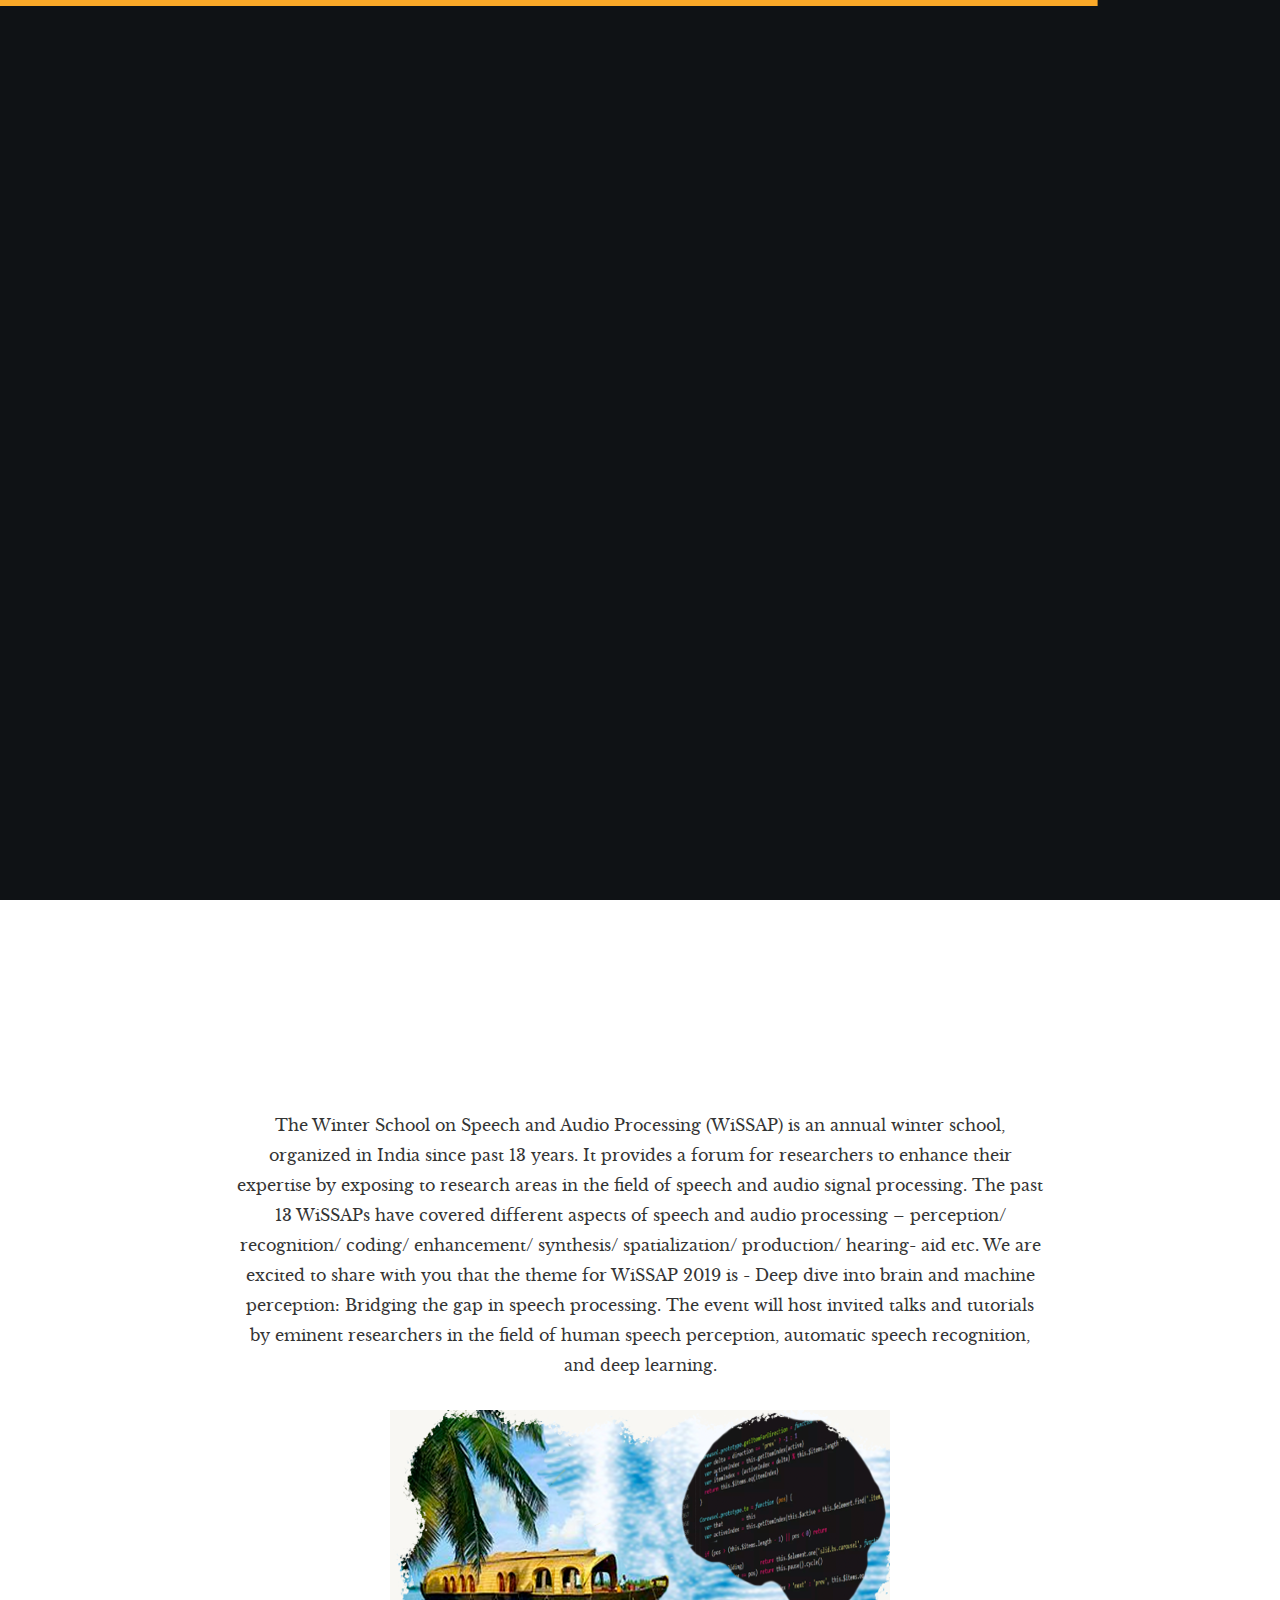
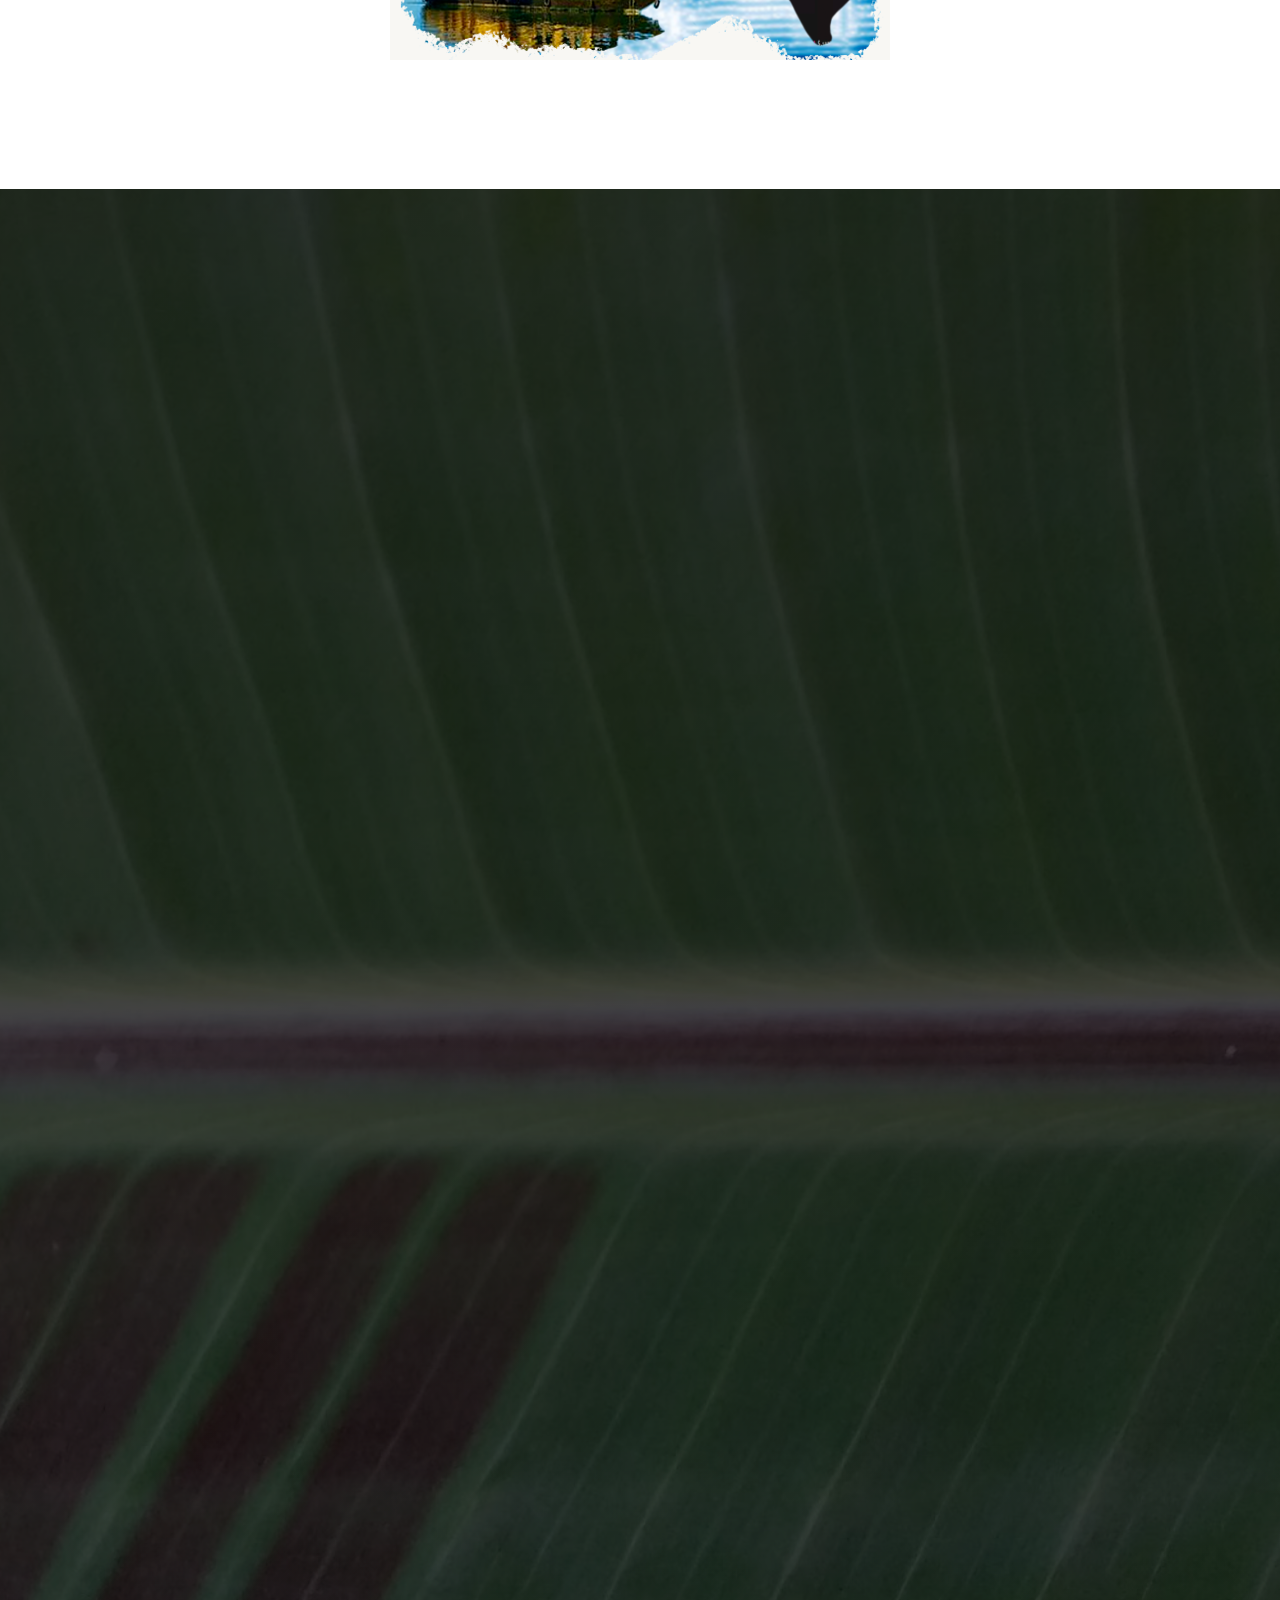
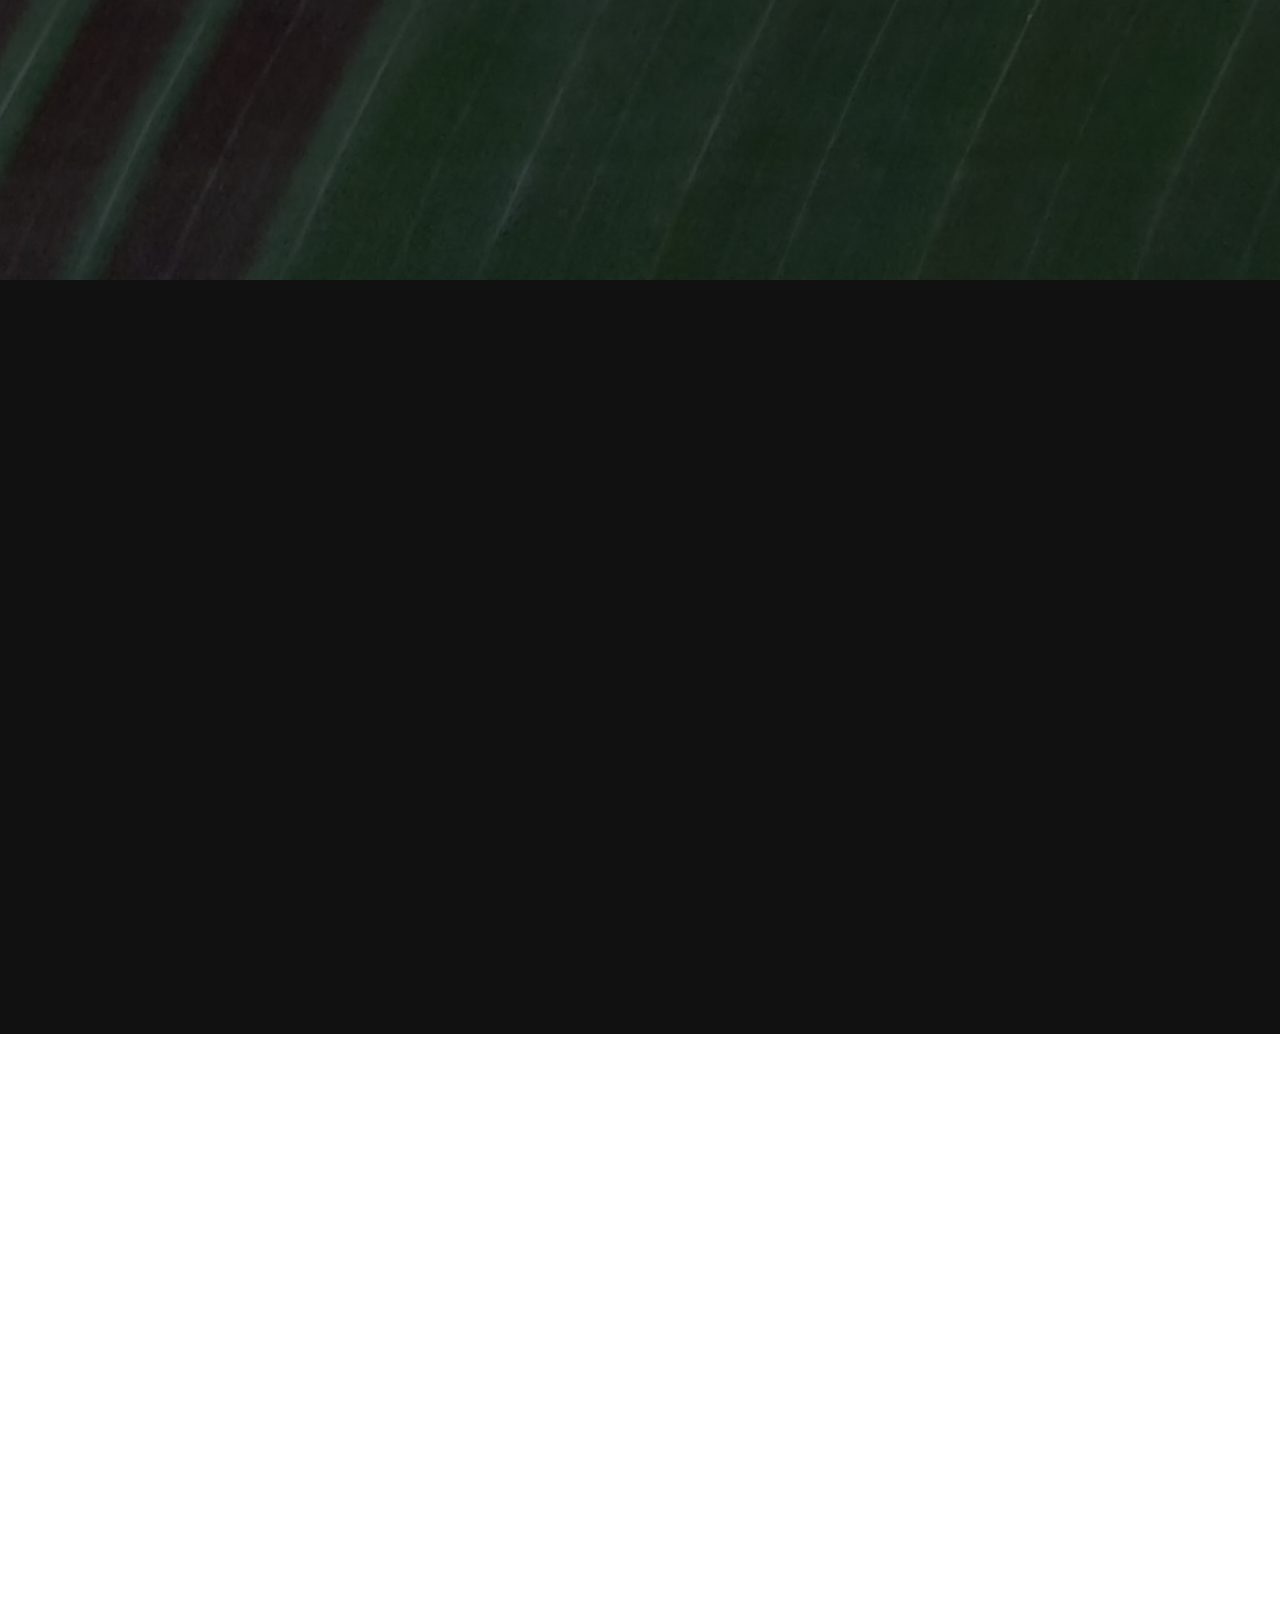
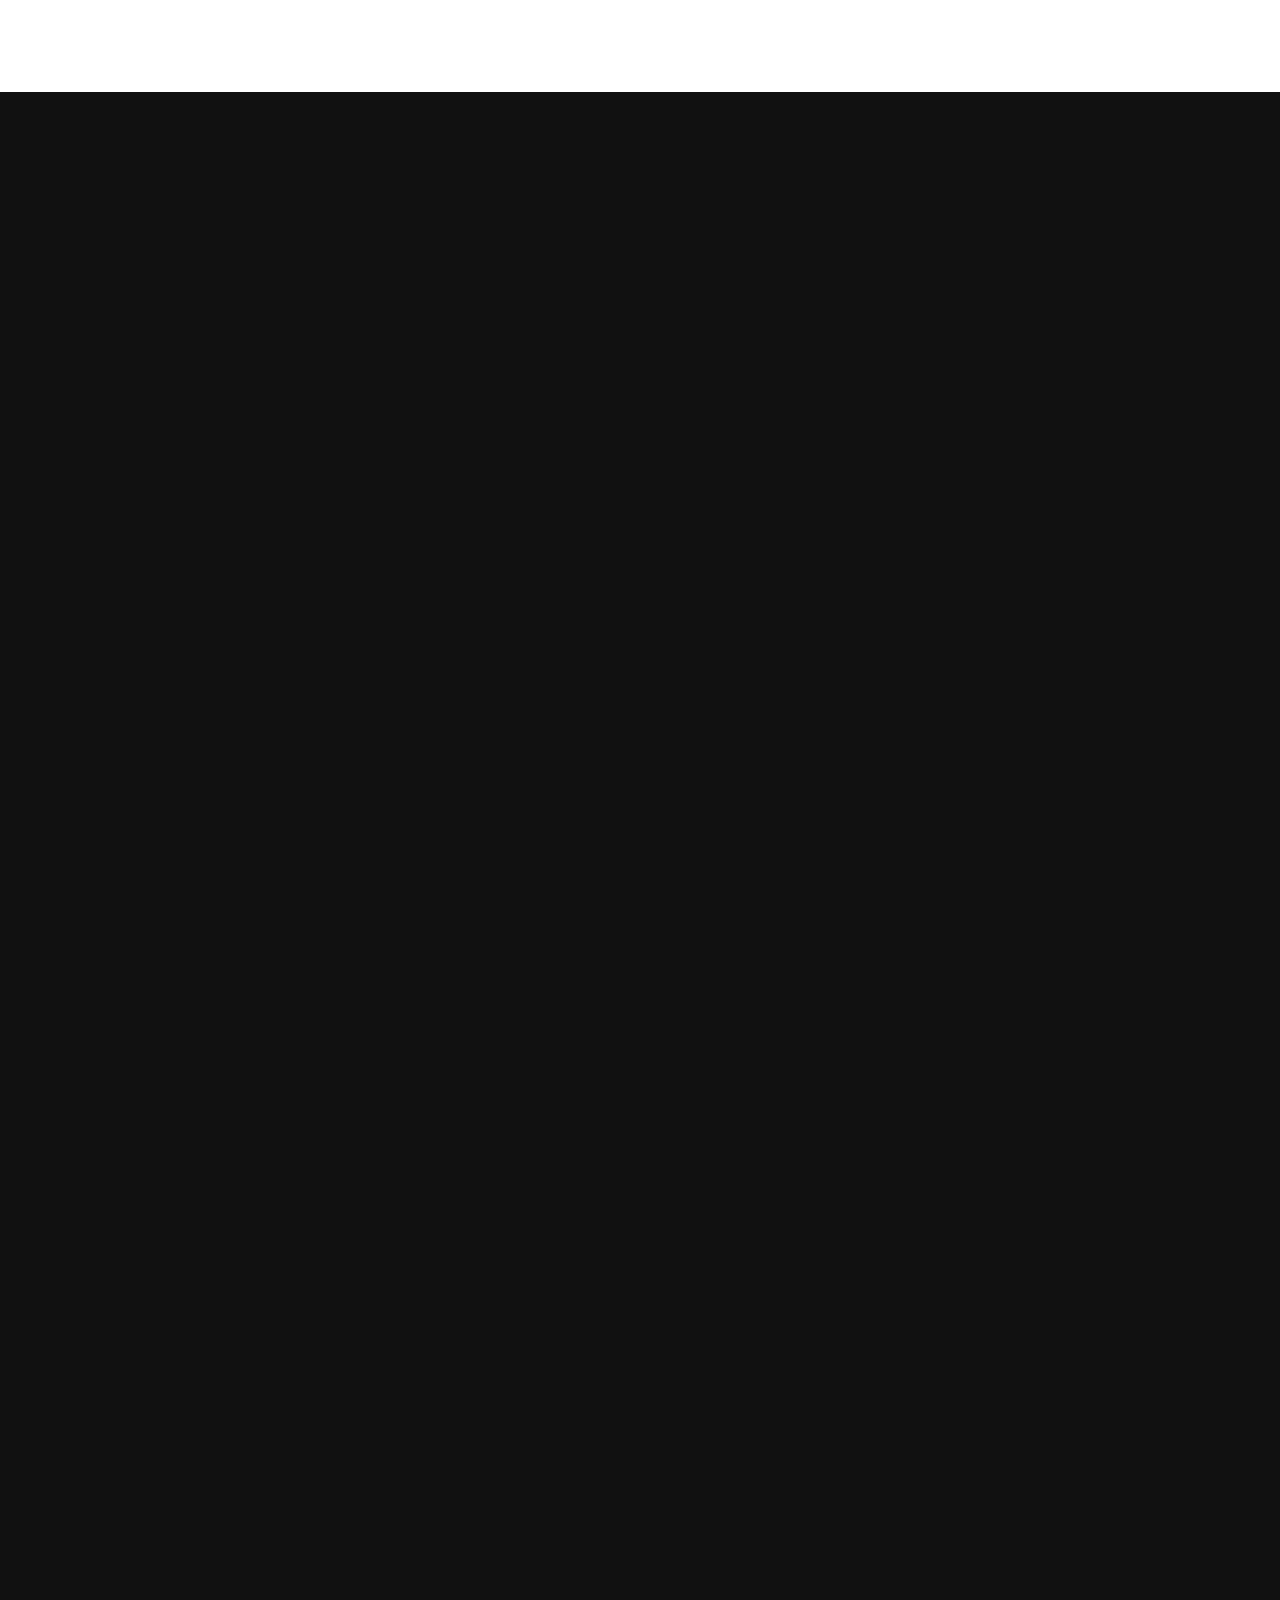
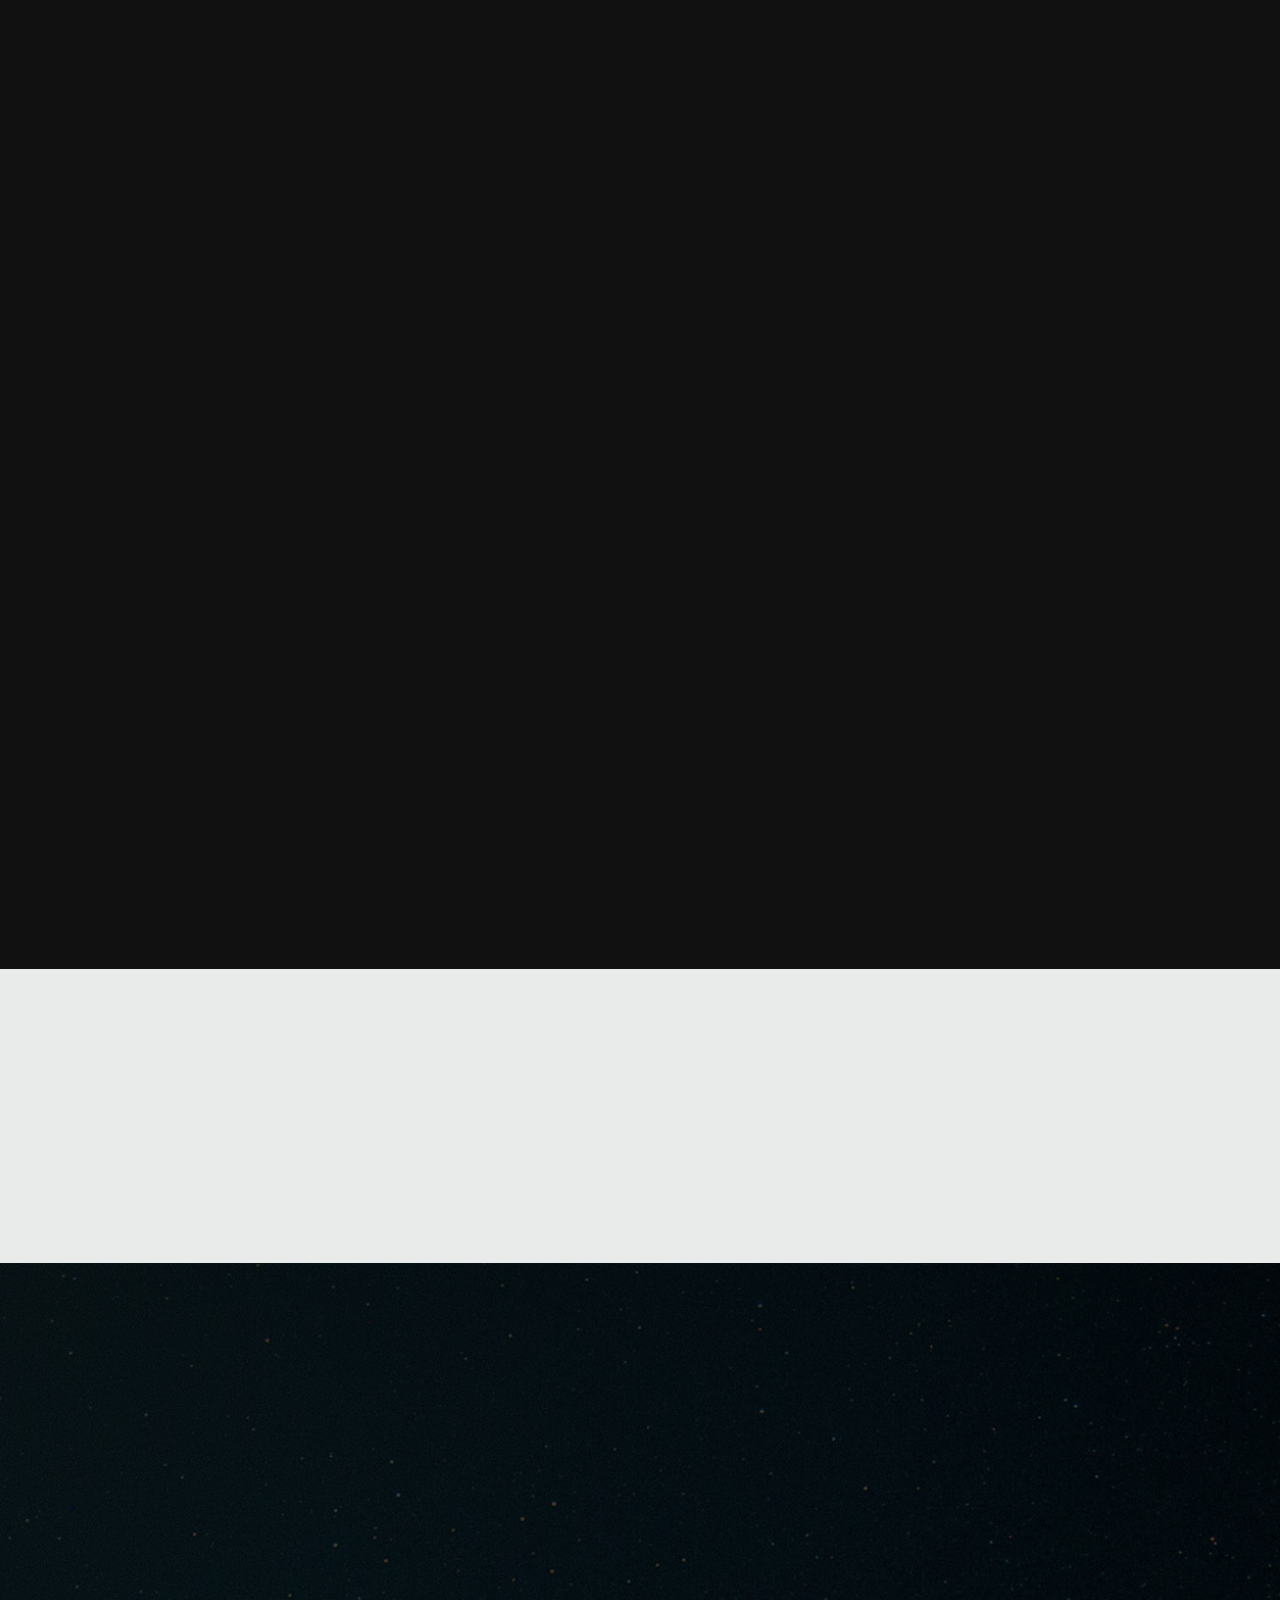
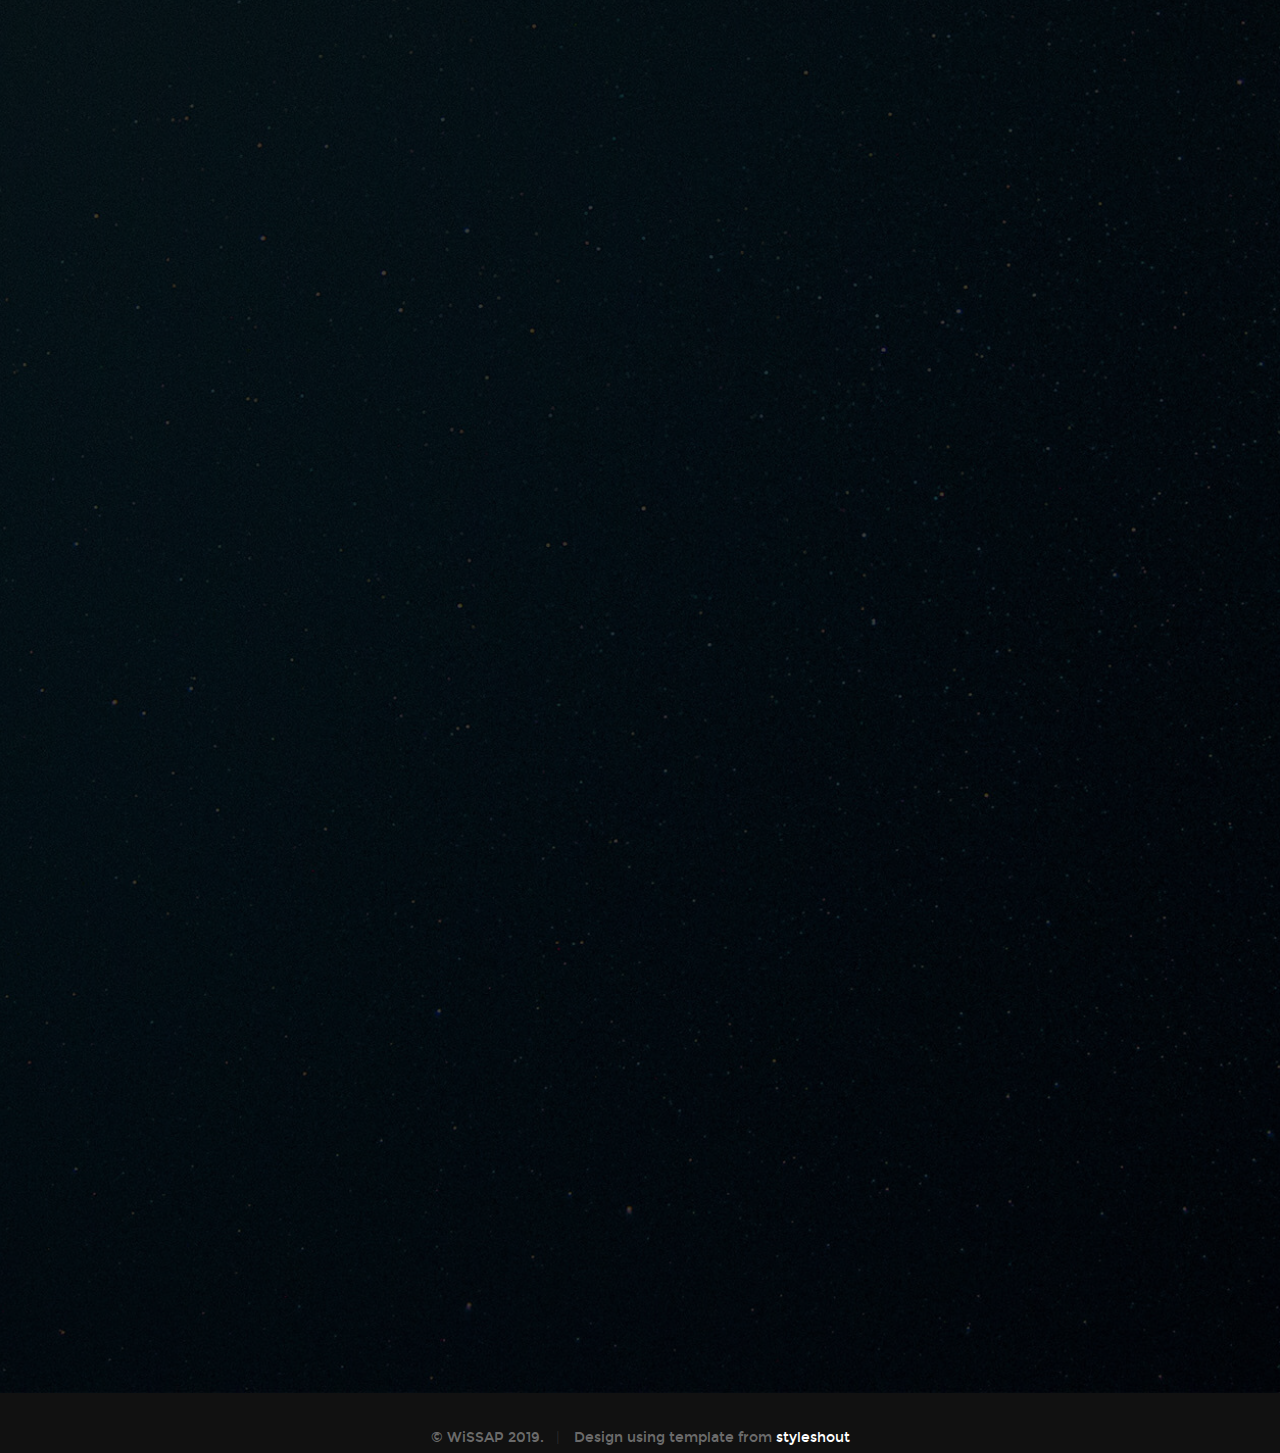
<file: 2019/index_v1.html>
<!DOCTYPE html>
<!--[if IE 8 ]><html class="no-js oldie ie8" lang="en"> <![endif]-->
<!--[if IE 9 ]><html class="no-js oldie ie9" lang="en"> <![endif]-->
<!--[if (gte IE 9)|!(IE)]><!--><html class="no-js" lang="en"> <!--<![endif]-->
<head>

   <!--- basic page needs
   ================================================== -->
   <meta charset="utf-8">
	<title>WiSSAP 2019</title>
	<meta name="description" content="">  
	<meta name="author" content="">

   <!-- mobile specific metas
   ================================================== -->
	<meta name="viewport" content="width=device-width, initial-scale=1, maximum-scale=1">

 	<!-- CSS
   ================================================== -->
   <link rel="stylesheet" href="css/base.css">
   <link rel="stylesheet" href="css/vendor.css">  
   <link rel="stylesheet" href="css/main.css">  

   <!-- script
   ================================================== -->
	<script src="js/modernizr.js"></script>
	<script src="js/pace.min.js"></script>

   <!-- favicons
	================================================== -->
	<link rel="shortcut icon" href="favicon.ico" type="image/x-icon">
	<link rel="icon" href="favicon.ico" type="image/x-icon">

</head>

<!-- Global site tag (gtag.js) - Google Analytics -->
<script async src="https://www.googletagmanager.com/gtag/js?id=UA-130397961-1"></script>
<script>
  window.dataLayer = window.dataLayer || [];
  function gtag(){dataLayer.push(arguments);}
  gtag('js', new Date());

  gtag('config', 'UA-130397961-1');
</script>


<body id="top">

	<!-- header 
   ================================================== -->
   <header> 

   	<div class="header-logo">
	      <a href="index.html">WiSSAP 2019</a>
	   </div> 

		<a id="header-menu-trigger" href="#0">
		 	<span class="header-menu-text">Menu</span>
		  	<span class="header-menu-icon"></span>
		</a> 

		<nav id="menu-nav-wrap">

			<a href="#0" class="close-button" title="close"><span>Close</span></a>	

	   	<h3>WiSSAP 2019</h3>  

			<ul class="nav-list">
				<li class="current"><a class="smoothscroll" href="#home" title="">Home</a></li>
				<li><a class="smoothscroll" href="#about" title="">About</a></li>
				<li><a class="smoothscroll" href="#services" title="">Theme</a></li>
				<li><a class="smoothscroll" href="#portfolio" title="">Speakers</a></li>
				<li><a class="smoothscroll" href="#venue" title="">Venue</a></li>						
				<li><a class="smoothscroll" href="#register" title="">Registration</a></li>						
				<li><a class="smoothscroll" href="#history" title="">Past WiSSAPs</a></li>						
				<li><a class="smoothscroll" href="#contact" title="">Contact</a></li>						
			</ul>	

<!-- social list
			<ul class="header-social-list">
	         <li>
	         	<a href="#"><i class="fa fa-facebook-square"></i></a>
	         </li>
	         <li>
	         	<a href="#"><i class="fa fa-twitter"></i></a>
	         </li>
	         <li>
	         	<a href="#"><i class="fa fa-instagram"></i></a>
	         </li>
            <li>
            	<a href="#"><i class="fa fa-behance"></i></a>
            </li>
	         <li>
	         	<a href="#"><i class="fa fa-dribbble"></i></a>
	         </li>	         
	       </ul>		
-->

		</nav>  <!-- end #menu-nav-wrap -->

	</header> <!-- end header -->  


   <!-- home
   ================================================== -->
   <section id="home">

   	<div class="overlay"></div>

   	<div class="home-content-table">	
		   <div class="home-content-tablecell">
		   	<div class="row">
		   		<div class="col-twelve">		   			
			  		
			  				<h3 class="animate-intro">Deep dive into brain and machine perception: Bridging the gap in speech processing</h3>
				  			<h1 class="animate-intro">
							WiSSAP 2019
				  			</h1>	

				  			<div class="more animate-intro">
				  				<a class="smoothscroll button stroke" href="#about">
				  					27th-29th January 2019
                                    <br>
                                    Thiruvananthapuram, India
				  				</a>
				  			</div>							

			  		</div> <!-- end col-twelve --> 
		   	</div> <!-- end row --> 
		   </div> <!-- end home-content-tablecell --> 		   
		</div> <!-- end home-content-table -->

<!-- social list
		<ul class="home-social-list">
	      <li class="animate-intro">
	        	<a href="#"><i class="fa fa-facebook-square"></i></a>
	      </li>
	      <li class="animate-intro">
	        	<a href="#"><i class="fa fa-twitter"></i></a>
	      </li>
	      <li class="animate-intro">
	        	<a href="#"><i class="fa fa-instagram"></i></a>
	      </li>
         <li class="animate-intro">
           	<a href="#"><i class="fa fa-behance"></i></a>
         </li>
	      <li class="animate-intro">
	        	<a href="#"><i class="fa fa-dribbble"></i></a>
	      </li>	      
	    </ul>
-->

		<div class="scrolldown">
			<a href="#about" class="scroll-icon smoothscroll">		
		   	Scroll Down		   	
		   	<i class="fa fa-long-arrow-right" aria-hidden="true"></i>
			</a>
		</div>			
   
   </section> <!-- end home -->


   <!-- about
   ================================================== -->
   <section id="about">

   	<div class="row about-wrap">
   		<div class="col-full">

   			<div class="about-profile-bg"></div>

				<div class="intro">
					<h3 class="animate-this">About</h3>
<!--	   			<p class="lead animate-this"><span>WiSSAP</span>-->
                     <p>The Winter School on Speech and Audio Processing (WiSSAP) is an annual winter school, organized in India since past 13 years. It provides a forum for researchers to enhance their expertise by exposing to research areas in the field of speech and audio signal processing. The past 13 WiSSAPs have covered different aspects of speech and audio processing – perception/ recognition/ coding/ enhancement/ synthesis/ spatialization/ production/ hearing- aid etc. 
                     We are excited to share with you that the theme for WiSSAP 2019 is - Deep dive into brain and machine perception: Bridging the gap in speech processing. The event will host invited talks and tutorials by eminent researchers in the field of human speech perception, automatic speech recognition, and deep learning.</p>	
                     
                    <img src="images/rlogo_2.png"> 
                    
				</div>   

   		</div> <!-- end col-full  -->
   	</div> <!-- end about-wrap  -->

   </section> <!-- end about -->


   <!-- about
   ================================================== -->
   <section id="services">

   	<div class="overlay"></div>
   	<div class="gradient-overlay"></div>
   	
   	<div class="row narrow section-intro with-bottom-sep animate-this">
   		<div class="col-full">
   			
   				<h3>Deep dive into brain and machine perception: Bridging the gap in speech processing</h3>
   			   <h1>What does it mean?</h1>
   			
   			   <p class="lead">With the advent of techniques and computational approaches to process brain signals, curiosity to draw comparison between machine and human performance has increased. The understanding of speech perception and recognition has benefited from this curiosity. In this WiSSAP, we will meet together to dive deeper into these and related topics, and identify how the insights can aid in design of machine systems for robust speech processing.</p>
   			
   	   </div> <!-- end col-full -->
   	</div> <!-- end row -->

   	<div class="row services-content">

   		<div class="services-list block-1-2 block-tab-full group">

	      	<div class="bgrid service-item animate-this">	

	      		<span class="icon"><i class="icon-megaphone"></i></span>            

	            <div class="service-content">
	            	<h3 class="h05">Expert Talks</h3>

		            <p>Our invited experts will share their research findings, learnt over years of experiments.
                    This will feature researchers studying speech perception and cognition via experimentation with human brain, and building machine systems with state-of-the-art algorithms for robust speech recognition. 
	         		</p>	         		
	         	</div> 	         	 

				</div> <!-- end bgrid -->

				<div class="bgrid service-item animate-this">	

					<span class="icon"><i class="icon-newspaper"></i></span>                          

	            <div class="service-content">	
	            	<h3 class="h05">Tutorials</h3>  
		            <p>There are varied approaches used to probe brain to gain understanding of speech perception and cognition.
                    These includes clever design of stimuli, listening tests, and EEG data analysis.
                    When it comes to design of machine systems for automatic speech recognition, deep learning based approaches have made
                    given a significant boost in performance. The workshop will feature two tutorials to bootstrap the participants on these areas.
	         		</p>	         		
	            </div>	                          

			   </div> <!-- end bgrid -->

			   <div class="bgrid service-item animate-this">

			   	<span class="icon"><i class="icon-paint-brush"></i></span>		            

	            <div class="service-content">
	            	<h3 class="h05">Work-in-Progress Talks</h3>

		            <p>The WiSSAP also gives a podium for particiapnts to share their ongoing research along the theme of the workshop.
                    This will feature 20 mins short-talks by interested participants, enabling them to share their curiosity and receive suggestions from the larger research community.
                    </p>
	            </div> 	            	               

			   </div> <!-- end bgrid -->

				<div class="bgrid service-item animate-this">

					<span class="icon"><i class="icon-group"></i></span>	              

	            <div class="service-content">
	            	<h3 class="h05">Panel Discussion</h3>

		            <p>A meeting of great minds is incomplete without a brain storming session. This will feature a panel discussion with panelists drawn from academia and industry to discuss - "Is the changing landscape of speech recognition systems challenging reserach?".
	         		</p>	         		
	            </div>                

				</div> <!-- end bgrid -->			   

	      </div> <!-- end services-list -->
   		
   	</div> <!-- end services-content -->   			

   </section> <!-- end services -->


   <!-- portfolio
   ================================================== -->
   <section id="portfolio">
   	
   	<div class="intro-wrap">

   		<div class="row narrow section-intro with-bottom-sep animate-this">
	   		<div class="col-twelve">
	   			<h3>Speakers</h3>
		   		<h1>Know more about our invited experts</h1>  			
		   		
		   		<p class="lead">Below is a list of confirmed speakers as of now. We will updated more as soon as we get the confirmation.</p>	   			
	   		</div>   		
	   	</div> <!-- end row section-intro -->   		

   	</div> <!-- end intro-wrap -->   	

   	<div class="row portfolio-content">
   		<div class="col-twelve">
   			<div id="folio-wrap" class="bricks-wrapper">					

                <div class="brick folio-item">
                   <div class="item-wrap animate-this" data-src="images/portfolio/gallery/rspk_1.jpg" data-sub-html="#01" > 	
                      <a href="#" class="overlay">
                        <img src="images/portfolio/rspk_1.jpg" alt="Skaterboy">	                     
                         <div class="item-text">
                            <span class="folio-types">
                                      Auditory Neuroscience
                                   </span>
                                   <h3 class="folio-title">Lori L. Holt</h3>	     					   
                                </div>                                        
                      </a>
                      <a href="https://www.cmu.edu/dietrich/psychology/holtlab/lori-holt/index.html" class='details-link' title="details">
                        <i class="icon-link"></i>
                      </a>
                   </div> <!-- end item-wrap -->

                        <div id="01" class='hide'>
                            <h4>Lori L. Holt</h4>
                            <p>Dr. Holt is an expert in auditory cognitive neuroscience, with a focus on understanding how humans interpret the complexity of spoken language. Her research program builds from considering human speech recognition as arising from general, and not uniquely human or speech-specific, mechanisms. Her training includes single-unit electrohphysiology and animal behavioral models of audition in addition to human behavioral methods across development. Her current research program exploits human psychophysics and learning paradigms in adults and children, human electrophysiology, neuroimaging, animal behavioral models and acoustic analyses.<a href="https://www.cmu.edu/dietrich/psychology/holtlab/lori-holt/index.html">More here.</a></p>
                        </div>
                </div> <!-- end folio-item -->

                <div class="brick folio-item">
                <div class="item-wrap animate-this" data-src="images/portfolio/gallery/rspk_2.jpg" data-sub-html="#02"> 	
                  <a href="#" class="overlay">
                    <img src="images/portfolio/rspk_2.jpg" alt="Shutterbug">	                     
                     <div class="item-text">
                        <span class="folio-types">
                                  Auditory Neuroscience
                               </span>
                               <h3 class="folio-title">Barbara Shinn-Cunningham</h3>  	     					   
                            </div>                                        
                  </a>
                  <a href="https://en.wikipedia.org/wiki/Barbara_Shinn-Cunningham" class='details-link' title="details">
                    <i class="icon-link"></i>
                  </a>
                </div> <!-- end item-wrap -->

                <div id="02" class='hide'>
                        <h4>Barbara Shinn-Cunningham</h4>
                        <p>Barbara Shinn-Cunningham (born 1964) is Director of the Carnegie Mellon University Neuroscience Institute and a Professor of Psychology, Electrical and Computer Engineering, and Biomedical Engineering. Prior to moving to Carnegie Mellon, she was a Professor of Biomedical Engineering at Boston University (BU). She attended Brown University as an undergraduate, where she earned an Sc.B. in Electrical Engineering. She earned both her master's degree and Ph.D. from the Massachusetts Institute of Technology in Electrical and Computer Engineering. She worked at Bell Communications Research, MIT Lincoln Laboratory, and Sensimetrics before joining the faculty at BU. She is an auditory neuroscientist best known for her work on attention and the cocktail party problem, sound localization, and the effects of room acoustics and reverberation on hearing.<a href="https://en.wikipedia.org/wiki/Barbara_Shinn-Cunningham">More here.</a></p>
                    </div>	               
                </div> <!-- end folio-item -->

                <div class="brick folio-item">
                <div class="item-wrap animate-this" data-src="images/portfolio/gallery/rspk_3.jpg" data-sub-html="#03"> 	
                  <a href="#" class="overlay">
                    <img src="images/portfolio/rspk_3.jpg" alt="Shutterbug">	                     
                     <div class="item-text">
                        <span class="folio-types">
                                  Speech Recognition and Deep Learning
                               </span>
                               <h3 class="folio-title">Jitendhra Vepa</h3>  	     					   
                            </div>                                        
                  </a>
                  <a href="https://scholar.google.fi/citations?hl=en&user=88HQwhAAAAAJ&view_op=list_works&sortby=pubdate" class='details-link' title="details">
                    <i class="icon-link"></i>
                  </a>
                </div> <!-- end item-wrap -->

                <div id="03" class='hide'>
                        <h4>Jitensra Vepa</h4>
                        <p><a href="https://scholar.google.fi/citations?hl=en&user=88HQwhAAAAAJ&view_op=list_works&sortby=pubdate">More here.</a></p>
                    </div>	               
                </div> <!-- end folio-item -->
                
                <div class="brick folio-item">
                <div class="item-wrap animate-this" data-src="images/portfolio/gallery/rspk_4.jpg" data-sub-html="#04"> 	
                  <a href="#" class="overlay">
                    <img src="images/portfolio/rspk_4.jpg" alt="Shutterbug">	                     
                     <div class="item-text">
                        <span class="folio-types">
                                Speaker/Language Recognition with Deep Learning
                               </span>
                               <h3 class="folio-title">Deepu Vijayasenan</h3>  	     					   
                            </div>                                        
                  </a>
                  <a href="http://ece.nitk.ac.in/faculty/deepu-vijayasenan" class='details-link' title="details">
                    <i class="icon-link"></i>
                  </a>
                </div> <!-- end item-wrap -->

                <div id="04" class='hide'>
                        <h4>Deepu Vijayasenan</h4>
                        <p><a href="http://ece.nitk.ac.in/faculty/deepu-vijayasenan">More here.</a></p>
                    </div>	               
                </div> <!-- end folio-item -->
                
                
   			</div> <!-- end folio-wrap -->
   		</div> <!-- end twelve -->
   	</div> <!-- end portfolio-content -->   	

   </section>  <!-- end portfolio -->


   <!-- Testimonials Section
   ================================================== -->
   <section id="testimonials">

   	<div class="row">
   		<div class="col-twelve">
   			<h2 class="animate-this">What researchers are saying?</h2>
   		</div>   		
   	</div>   	

      <div class="row flex-container">
    
         <div id="testimonial-slider" class="flex-slider animate-this">

            <ul class="slides">

               <li>
                  <p>In my view "old speech" through deep networks is NOT deep-speech. Human speech/language are fantastic domains to explore human brain.</p> 

                  <div class="testimonial-author">
                    	<div class="author-info">
                    		T. V. Sreenivas
                    		<span class="position">Professor, IISc, Bangalore.</span>
                    	</div>
                  </div>                 
             	</li> <!-- end slide -->
               <li>
                  <p>The "deep" speech revolution has begun. The research on speech understanding is witnessing exciting time.</p> 
                  <div class="testimonial-author">
                    	<div class="author-info">
                    		Sriram Ganapathy
                    		<span class="position">Professor, IISc, Bangalore.</span>
                    	</div>
                  </div>                 
             	</li> <!-- end slide -->
               <li>
                  <p>Machines take all and process but brains discard and process.
                      Looking forward to learn more from the upcoming WiSSAP.
                      </p> 
                  <div class="testimonial-author">
                    	<div class="author-info">
                    		Neeraj Sharma
                    		<span class="position">Postdoctoral Fellow, CMU, USA.</span>
                    	</div>
                  </div>                 
             	</li> <!-- end slide -->
            </ul> <!-- end slides -->

         </div> <!-- end testimonial-slider -->         
        
      </div> <!-- end flex-container -->

   </section> <!-- end testimonials -->


    
	<!-- venue ================================================== -->
   <section id="venue">
   	<div class="intro-wrap">
   		<div class="row narrow section-intro with-bottom-sep animate-this">
	   		<div class="col-twelve">
	   		</div>   		
	   	</div> <!-- end row section-intro -->   		
   	</div> <!-- end intro-wrap -->   	

       <div class="row narrow section-intro with-bottom-sep animate-this">
   		<div class="col-twelve">
            <h3><font color="white">In God's Own Country</font></h3>
         	<div class="cinfo">
	   			<font color="white">
                    <h1><font color="white">Venue</font></h1>
	   			<p>College of Engineering Trivandrum
                <br>Engineering College P.O
                <br>Thiruvananathapuram
                <br>Kerala, PIN 695016, INDIA
                <br>
	      			Reaching the venue from the nearest airport: <a href = "https://www.google.com/maps/dir/Domestic+Airport+Terminal+2+Parking+Lot,+Palayam+Airport+Rd,+Vallakkadavu,+Thiruvananthapuram,+Kerala+695008/College+of+Engineering+Trivandrum,+Engineering+College+P+O,+Sreekaryam+-+Kulathoor+Rd,+Ambady+Nagar,+Thiruvananthapuram,+Kerala+695016/@8.511717,76.8614731,13z/data=!4m14!4m13!1m5!1m1!1s0x3b05bb7dfbc5d12f:0x187f8b7ae4c8e057!2m2!1d76.91866!2d8.4757437!1m5!1m1!1s0x3b05bec79541c519:0x98324eb5aafb3778!2m2!1d76.9063407!2d8.5458513!5i1" target="_blank">click here.</a>
				<br>
                    Reaching the venus from the nearest railway station: <a href ="https://www.google.com/maps/dir/Trivandrum+Central+Railway+Station,+Chalai+Bazaar,+Chalai,+Thiruvananthapuram,+Kerala/College+of+Engineering+Trivandrum,+Engineering+College+P+O,+Sreekaryam+-+Kulathoor+Rd,+Ambady+Nagar,+Thiruvananthapuram,+Kerala+695016/@8.514224,76.9078137,13.25z/data=!4m13!4m12!1m5!1m1!1s0x3b05bba8ec972bbf:0x40bbc60a6b6d4371!2m2!1d76.9543355!2d8.4863766!1m5!1m1!1s0x3b05bec79541c519:0x98324eb5aafb3778!2m2!1d76.9063407!2d8.5458513" target="_blank"> click here.</a>
                </font>
            <p class="lead">
                <br>
                Thiruvananthapuram (formerly called Trivandrum) is a notable academic and research hub in southern India, and also a major tourist hub in India. Kovalam and Varkala are popular beach towns located near the city. The Padmanabhaswamy Temple in the city is one of the richest temples in the world. Other places of interest include Agasthyamala rain forests, Neyyar Wildlife Sanctuary, Kallar, Braemore, Ponmudi hills, Poovar, Anchuthengu backwaters, Varkala Cliffs and Kappil-Edava lakes. The city is also known for its unique style of architecture involving Kerala Architecture with British and Dravidian influences. For more information <a ref = https://en.wikipedia.org/wiki/Thiruvananthapuram target="_blank" >click here.</a></p>

             <div align="center" title="CET">
              <a class="cet_map" href="https://www.google.com/maps/place/College+of+Engineering+Trivandrum/@8.5446799,76.9078203,15.5z/data=!4m5!3m4!1s0x3b05bec79541c519:0x98324eb5aafb3778!8m2!3d8.5458516!4d76.9063407" target="_blank">
              <img src="images/map/cet_map.png"> 
              </a>
            </div>              

   		</div> 
   	</div> <!-- end section-intro -->
    </div>
	</section> <!-- end venue -->

    
	<!-- location gallery================================================== -->
   <section id="locationGgallery">

		<div class="row animate-this">
			<div class="col-twelve">

				<div class="client-lists owl-carousel">
  					<div><img src="images/map/1.png" alt=""></div>
  					<div><img src="images/map/2.png" alt=""></div>
  					<div><img src="images/map/3.png" alt=""></div>
  					<div><img src="images/map/4.png" alt=""></div>
  					<div><img src="images/map/5.png" alt=""></div>
  					<div><img src="images/map/6.png" alt=""></div>
				</div>
				
			</div> <!-- end col-twelve -->
		</div> <!-- end row -->
   </section> <!-- end locationGallery -->

    
	<!-- register ================================================== -->
   <section id="register">
   	<div class="intro-wrap">
   		<div class="row narrow section-intro with-bottom-sep animate-this">
	   		<div class="col-twelve">
	   		</div>   		
	   	</div> <!-- end row section-intro -->   		
   	</div> <!-- end intro-wrap -->   	

       <div class="row narrow section-intro with-bottom-sep animate-this">
   		<div class="col-twelve">
            <h3><font color="white">We are getting ready.</font></h3>
         	<div class="cinfo">
	   			<font color="white">
                    <h1><font color="white">Registration</font></h1>
	   			<p>The registration link will be up soon.
                </font>
   		</div> 
   	</div> <!-- end section-intro -->
    </div>
	</section> <!-- end register -->
    

    <!-- history ================================================== -->
   <section id="history">
   	<div class="intro-wrap">
   		<div class="row narrow section-intro with-bottom-sep animate-this">
	   		<div class="col-twelve">
	   		</div>   		
	   	</div> <!-- end row section-intro -->   		
   	</div> <!-- end intro-wrap -->   	

       <div class="row narrow section-intro with-bottom-sep animate-this">
   		<div class="col-twelve">
            <h3><font color="white">Past WiSSAPs</font></h3>
         	<div class="cinfo">
	   			<font color="white">
                    <h1><font color="white">This is our 14th WiSSAP.</font></h1>
	   			<p>We have been privileged to have a exciting learning experiences from our past WiSSAPs. Our past invited speakers have included:
Rainer Martin, T. V. Ananthapadmanabha, Ivan Tashev, Christof Faller,Emanuel Habets,
Marc Swerts, Mark Hasegawa-Johnson, Yi Xu, Kalika Bali,
Shrikanth (Shri) S. Narayanan, Shihab Shamma, Hynek Hermansky,
Li Deng, Tanja Schultz, Tara Sainath
Julia Hirschberg, Simon King, Tomoki Toda,
Martin Cooke, De Liang Wang, Daniel P. W. Ellis, Bhiksha Raj, Gautham J.Mysore, V Ramasubramanian,
Birger Kollmeier, B. Yegnanarayana, Walter Kellermann,
Xavier Serra, Malcolm Slaney, John Makhoul,
Jiri Navratil, Andreas Stolcke, Frédéric Bimbot,
Alan W. Black, Jan P. H. van Santen, Richard Sproat,
Kuldip Paliwal, Bastiaan Kleijn, K. Brandenburg,
Steve Levinson, and T. Svendsen. Use the links below to see the details of past WiSSAPs.                     </font>
   		</div> 
   	</div> <!-- end section-intro -->
    </div>
	</section> <!-- end history -->

    <!-- history scroller ================================================== -->
       <section id="clients">

		<div class="row animate-this">
			<div class="col-twelve">

				<div class="client-lists owl-carousel">
  					<div>Signal processing for speech and hearing disorders<br>
                        <a href="http://www.iitg.ac.in/wissap/" target = "_blank">WiSSAP 2018</a></div>
  					<div>Spatial audio processing<br>
                        <a href="https://wissap2017.wixsite.com/wissap2017" target = "_blank">WiSSAP 2017</a></div>
  					<div>Speech prosody<br>
                        <a href="https://wissap2017.wixsite.com/wissap2017/history" target = "_blank">WiSSAP 2016</a></div>
  					<div>Production-perception based speech analysis<br>
                        <a href="https://wissap2017.wixsite.com/wissap2017/history" target = "_blank">WiSSAP 2015</a></div>
  					<div>Deep learning for multi-lingual speech processing<br>
                        <a href="https://wissap2017.wixsite.com/wissap2017/history" target = "_blank">WiSSAP 2014</a></div>
  					<div>Statistical parameter speech synthesis<br>
                        <a href="https://wissap2017.wixsite.com/wissap2017/history" target = "_blank">WiSSAP 2013</a></div>
  					<div>Computational auditory scene analysis<br>
                        <a href="https://wissap2017.wixsite.com/wissap2017/history" target = "_blank">WiSSAP 2012</a></div>
  					<div>Speech Enhancement<br>
                        <a href="https://wissap2017.wixsite.com/wissap2017/history" target = "_blank">WiSSAP 2011</a></div>
  					<div>Audio content analysis and retrieval<br>
                        <a href="https://wissap2017.wixsite.com/wissap2017/history" target = "_blank">WiSSAP 2010</a></div>
  					<div>Speech and language recognition<br>
                        <a href="https://wissap2017.wixsite.com/wissap2017/history" target = "_blank">WiSSAP 2009</a></div>
  					<div>Speech synthesis<br>
                        <a href="https://wissap2017.wixsite.com/wissap2017/history" target = "_blank">WiSSAP 2008</a></div>
  					<div>Speech and audio coding<br>
                        <a href="https://wissap2017.wixsite.com/wissap2017/history" target = "_blank">WiSSAP 2007</a></div>
  					<div>Automatic speech recognition and understanding<br>
                        <a href="https://wissap2017.wixsite.com/wissap2017/history" target = "_blank">WiSSAP 2006</a></div>
				</div>
				
			</div> <!-- end col-twelve -->
		</div> <!-- end row -->

   </section> <!-- end history scroller -->
    <!-- contact
   ================================================== -->
   <section id="contact">

      <div class="overlay"></div>

		<div class="row narrow section-intro with-bottom-sep animate-this">
   		<div class="col-twelve">
   			<h3>Contact</h3>
   			<h1>Get In Touch.</h1>
            
   			<p class="lead"> To know more details in relation to the theme, sponsorship, and participation, feel free to contact below programme committee members at email address: <br>x@y.
            </p>
<table style="width:100%">
  <tr>
    <th><font color="white">
        Programme Committee
        </font>
    </th>
  </tr>
  <tr>
    <th><font color="white"><a href="http://ece.cet.ac.in/people/suresh-k" target = "_blank">Suresh Kumaraswamy</a>
        <br>College of Engineering, Trivandrum
        <br>x = suresh.kumaraswamy
        <br>y = gmail.com
        </font>
    </th> 
    <th><img src="images/rspk_5_dummy.jpg" alt="" width="100" height="100"></th>
  </tr>
  <tr>
    <th><font color="white"><a href="http://leap.ee.iisc.ac.in/sriram/" target = "_blank">Sriram Ganapathy</a>
        <br>Indian Institute of Science, Bangalore
        <br>x = sriramg
        <br>y = iisc.ac.in
        </font>
    </th> 
    <th><img src="images/rspk_6_dummy.jpg" alt="" width="100" height="100"></th>
  </tr>
  <tr>
    <th><font color="white"><a href="http://neerajww.github.io" target = "_blank">Neeraj Sharma</a>
        <br>Carnegie Mellon University, Pittsburgh, and IISc Bangalore
        <br>x = neerajww
        <br>y = gmail.com
        </font>
    </th> 
    <th><img src="images/rspk_3_dummy.jpg" alt="" width="100" height="100"></th>
  </tr>
  <tr>
    <th><font color="white"><a href="http://neerajww.github.io" target = "_blank">T V Sreenivas</a>
        <br>Indian Institute of Science, Bangalore
        <br>x = tvsree
        <br>y = iisc.ac.in
        </font>
    </th> 
    <th><img src="images/rspk_4_dummy.jpg" alt="" width="100" height="100"></th>
  </tr>
  <tr>
    <th><font color="white"><a href="https://sites.google.com/site/chandrasekharseelamantula/" target = "_blank">Chandra Sekhar Seelamantula</a>
        <br>Indian Institute of Science, Bangalore
        <br>x = chandrasekhar
        <br>y = iisc.ac.in
        </font>
    </th> 
    <th><img src="images/rspk_8_dummy.jpg" alt="" width="100" height="100"></th>
  </tr>
  <tr>
    <th><font color="white"><a href="http://www.ee.iisc.ac.in/people/faculty/prasantg/" target = "_blank">Prasanta Kumar Ghosh</a>
        <br>Indian Institute of Science, Bangalore
        <br>x = prasantg
        <br>y = iisc.ac.in
        </font>
    </th> 
    <th><img src="images/rspk_7_dummy.jpg" alt="" width="100" height="100"></th>
  </tr>
    
</table>

<table style="width:100%">
    <tr>
        <th>
<a class="twitter-timeline" width="280" height="300" href="https://twitter.com/wissap2019?ref_src=twsrc%5Etfw">Tweets by wissap2019</a> <script async src="https://platform.twitter.com/widgets.js" charset="utf-8"></script>     
        </th>  
        <th>
<a href="https://twitter.com/intent/tweet?button_hashtag=wissap2019&ref_src=twsrc%5Etfw" class="twitter-hashtag-button" data-show-count="false" width="280" height="300">Tweet #wissap2019</a><script async src="https://platform.twitter.com/widgets.js" charset="utf-8"></script>
        </th>
    </tr>
</table>
   		</div>
   	</div> <!-- end section-intro -->
	</section> <!-- end contact -->

    <hrule></hrule>
    
	<footer> <!-- footer starts -->
   	<div class="footer-bottom">

      	<div class="row">

      		<div class="col-twelve">
	      		<div class="copyright">
		         	<span>© WiSSAP 2019.</span> 
		         	<span>Design using template from <a href="http://www.styleshout.com/">styleshout</a></span>		         	
		         </div>		               
	      	</div>

      	</div>   	

      </div> <!-- end footer-bottom -->

      <div id="go-top">
		   <a class="smoothscroll" title="Back to Top" href="#top">
		   	<i class="fa fa-long-arrow-up" aria-hidden="true"></i>
		   </a>
		</div>		
   </footer> <!-- footer ends -->

    
   <div id="preloader"> 
    	<div id="loader"></div>
   </div> 

   <!-- Java Script
   ================================================== --> 
   <script src="js/jquery-2.1.3.min.js"></script>
   <script src="js/plugins.js"></script>
   <script src="js/main.js"></script>

</body>

</html>
</file>
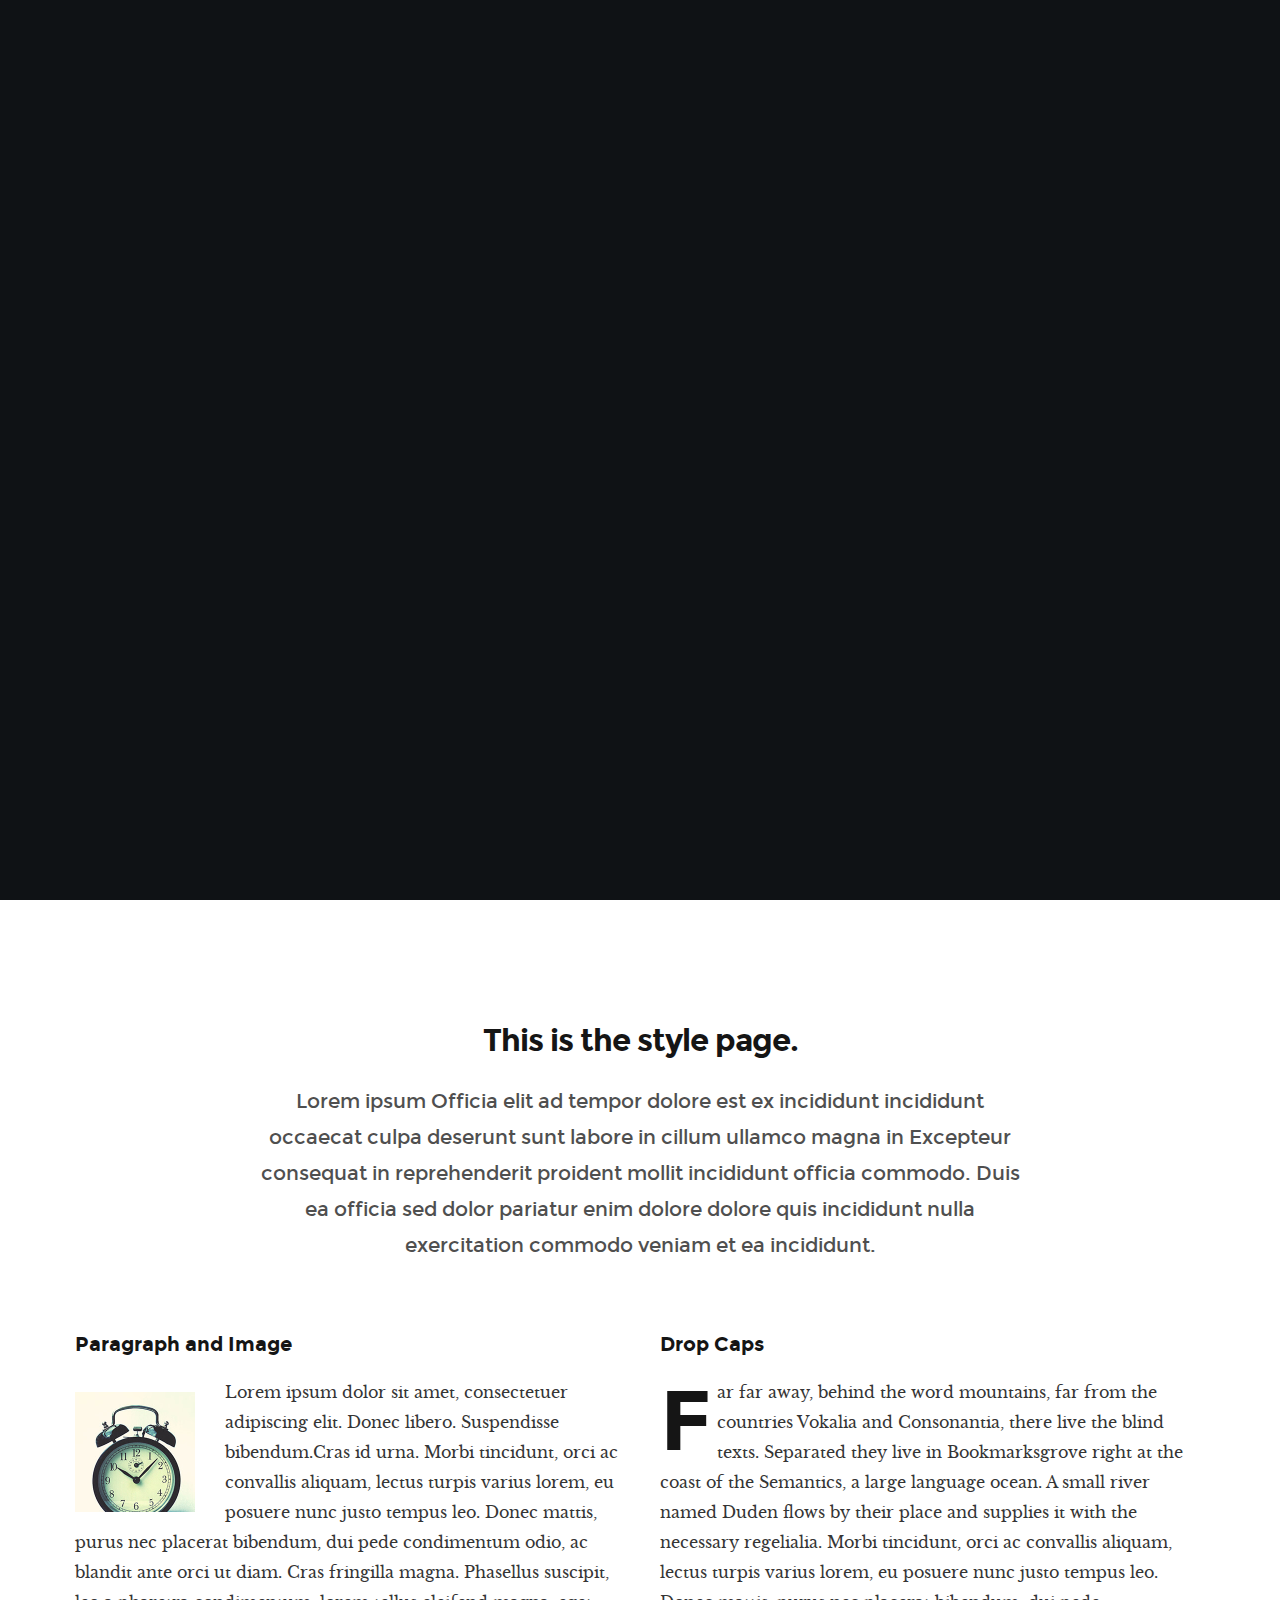
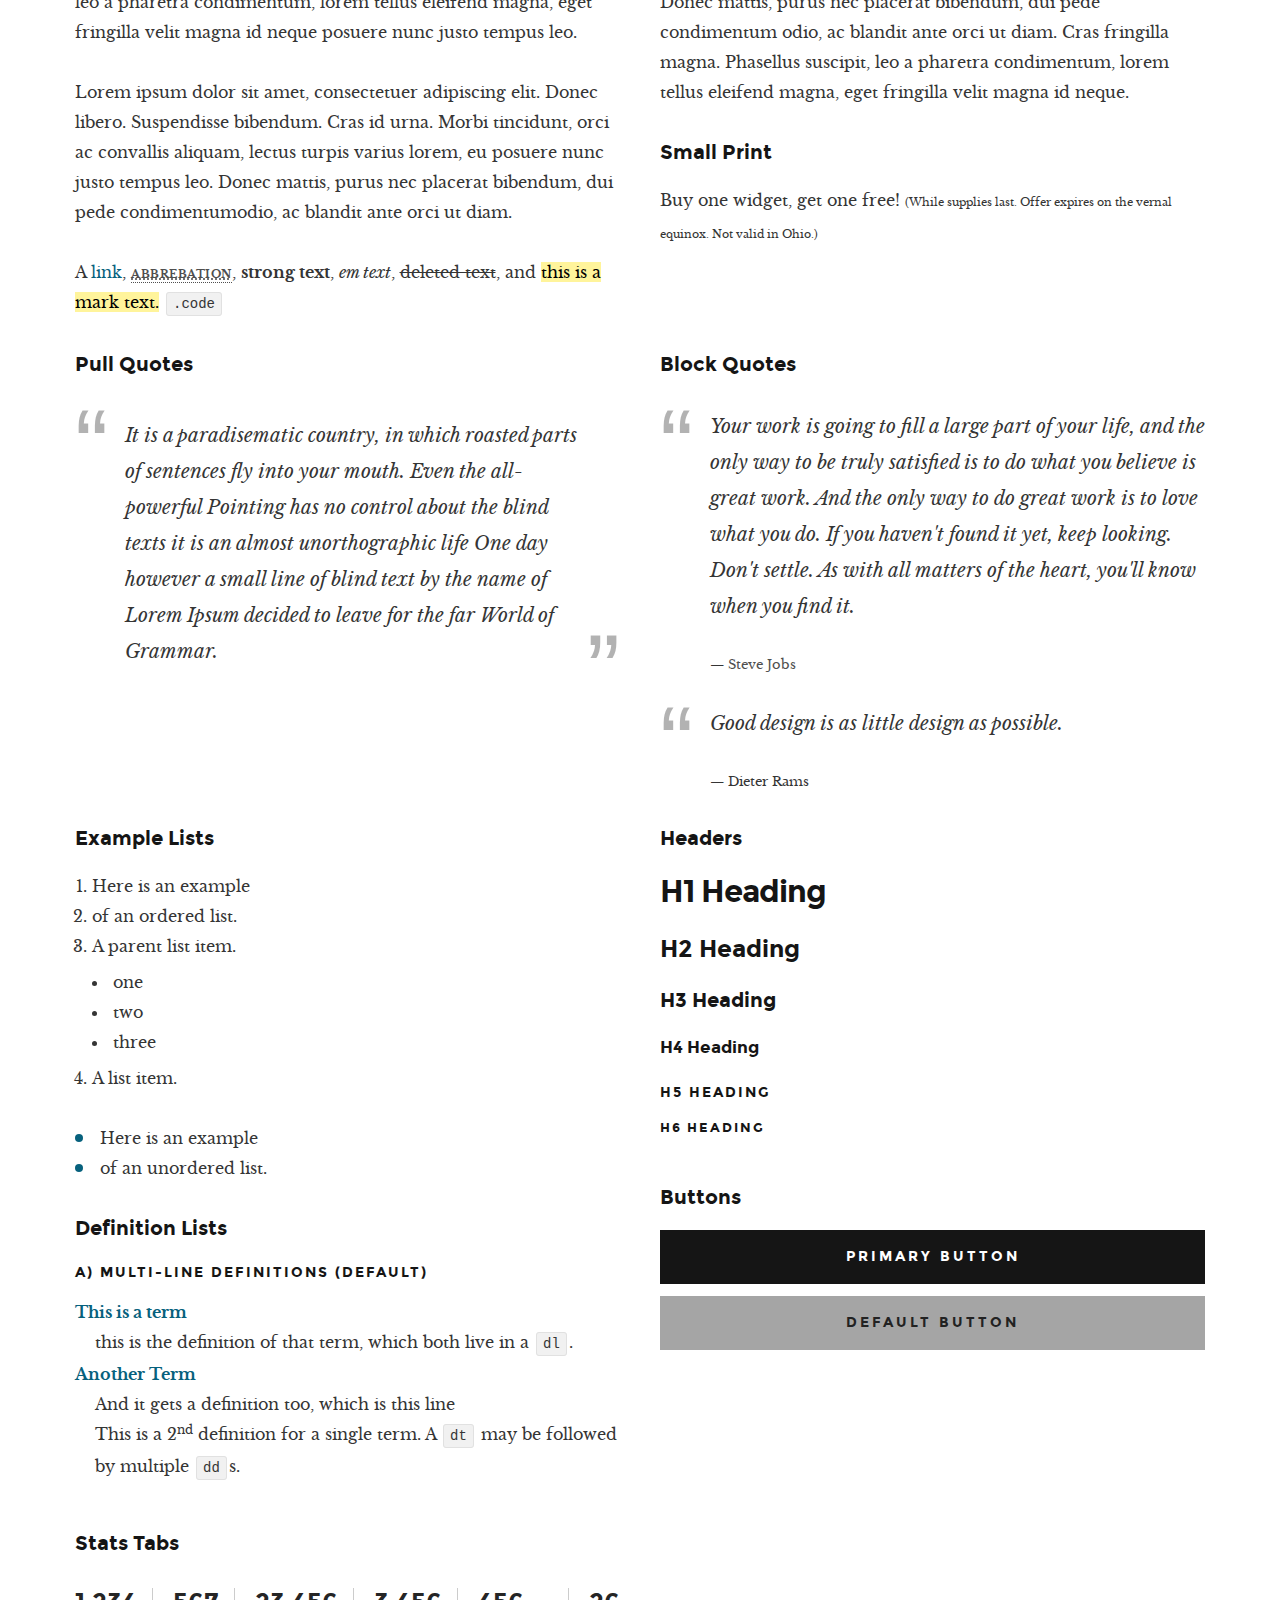
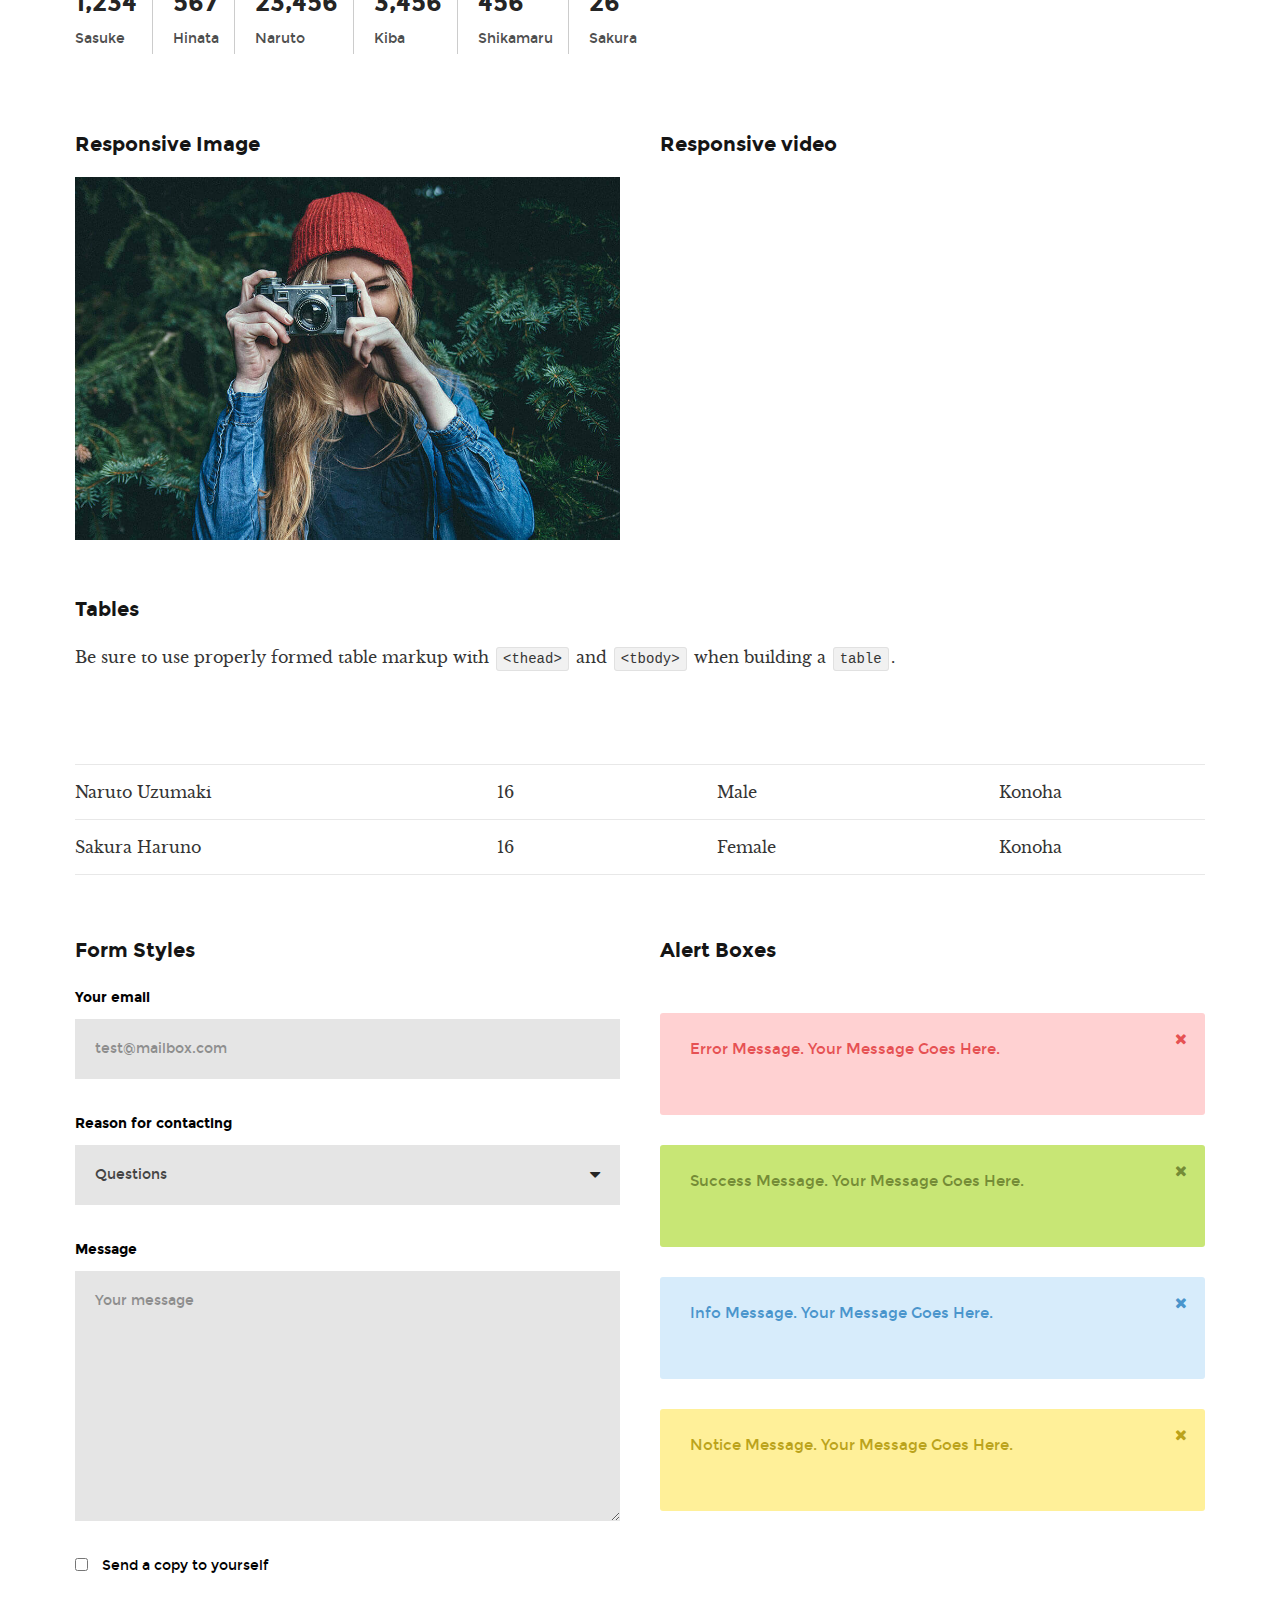
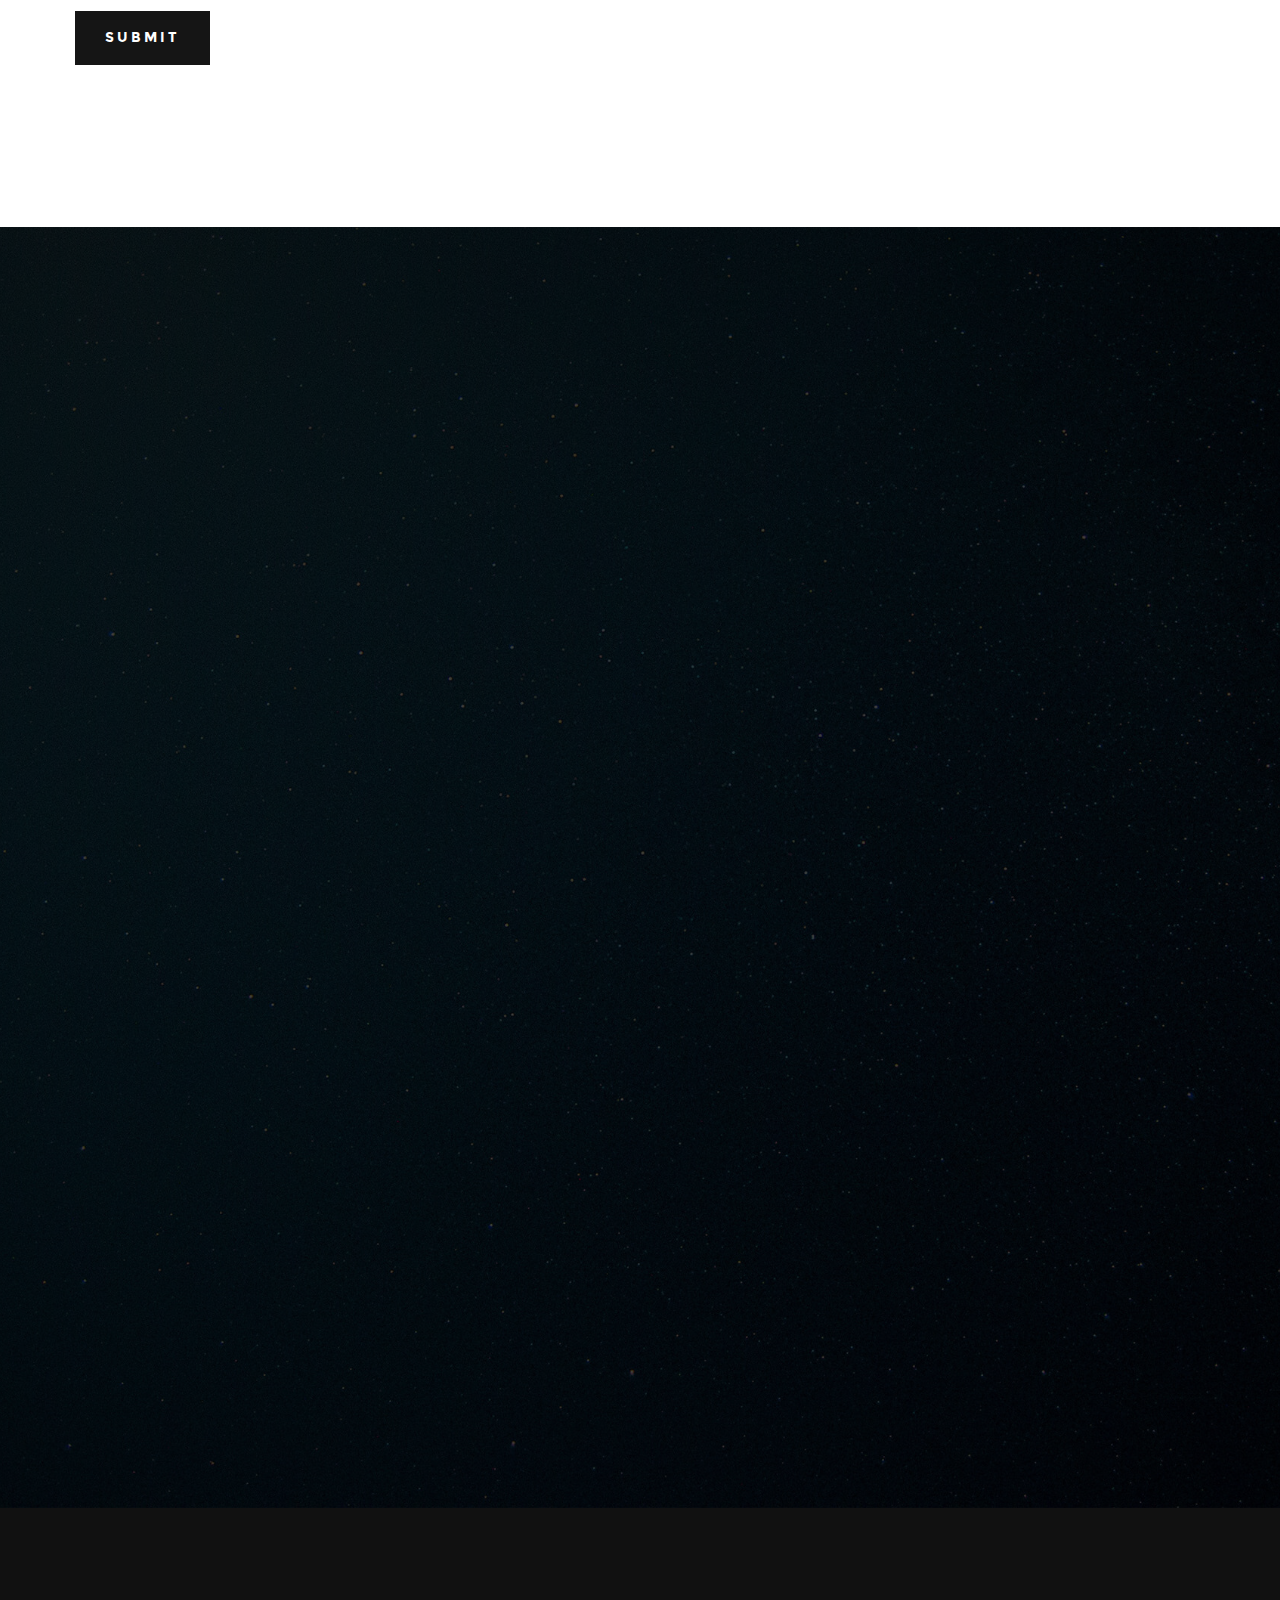
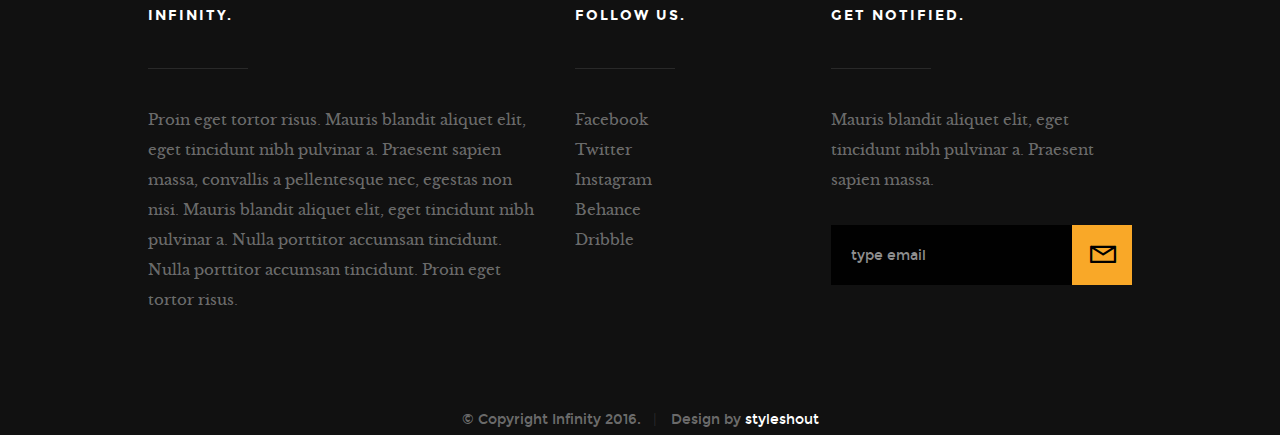
<file: 2019/styles.html>
<!DOCTYPE html>
<!--[if IE 8 ]><html class="no-js oldie ie8" lang="en"> <![endif]-->
<!--[if IE 9 ]><html class="no-js oldie ie9" lang="en"> <![endif]-->
<!--[if (gte IE 9)|!(IE)]><!--><html class="no-js" lang="en"> <!--<![endif]-->
<head>

   <!--- basic page needs
   ================================================== -->
   <meta charset="utf-8">
	<title>Style Guide - Infinity</title>
	<meta name="description" content="">  
	<meta name="author" content="">

   <!-- mobile specific metas
   ================================================== -->
	<meta name="viewport" content="width=device-width, initial-scale=1, maximum-scale=1">

 	<!-- CSS
   ================================================== -->
   <link rel="stylesheet" href="css/base.css">
   <link rel="stylesheet" href="css/vendor.css">  
   <link rel="stylesheet" href="css/main.css"> 

   <style type="text/css" media="screen">
   	#styles { 
   		background: white;
   		padding-top: 12rem;
   		padding-bottom: 12rem;
   	}      	
   </style>   

   <!-- script
   ================================================== -->
	<script src="js/modernizr.js"></script>
	<script src="js/pace.min.js"></script>

   <!-- favicons
	================================================== -->
	<link rel="shortcut icon" href="favicon.ico" type="image/x-icon">
	<link rel="icon" href="favicon.ico" type="image/x-icon">

</head>

<body id="top">

	<!-- header 
   ================================================== -->
   <header> 

   	<div class="header-logo">
	      <a href="index.html">Infinity</a>
	   </div> 

		<a id="header-menu-trigger" href="#0">
		 	<span class="header-menu-text">Menu</span>
		  	<span class="header-menu-icon"></span>
		</a> 

		<nav id="menu-nav-wrap">

			<a href="#0" class="close-button" title="close"><span>Close</span></a>	

	   	<h3>Infinity.</h3>  

			<ul class="nav-list">
				<li class="current"><a href="index.html" title="">Home</a></li>
				<li><a href="index.html#about" title="">About</a></li>
				<li><a href="index.html#services" title="">Services</a></li>
				<li><a href="index.html#portfolio" title="">Works</a></li>
				<li><a href="index.html#contact" title="">Contact</a></li>						
			</ul>	

			<p class="sponsor-text">
				Looking for an awesome and reliable webhosting? Try <a href="http://www.dreamhost.com/r.cgi?287326|STYLESHOUT">DreamHost</a>.
				Get <span>$50 off</span> when you sign up with the promocode <span>styleshout</span>. 
				<!-- Simply type	the promocode in the box labeled “Promo Code” when placing your order. -->
			</p>			

			<ul class="header-social-list">
	         <li>
	         	<a href="#"><i class="fa fa-facebook-square"></i></a>
	         </li>
	         <li>
	         	<a href="#"><i class="fa fa-twitter"></i></a>
	         </li>
	         <li>
	         	<a href="#"><i class="fa fa-instagram"></i></a>
	         </li>
            <li>
            	<a href="#"><i class="fa fa-behance"></i></a>
            </li>
	         <li>
	         	<a href="#"><i class="fa fa-dribbble"></i></a>
	         </li>	         
	      </ul>		

		</nav>  <!-- end #menu-nav-wrap -->

	</header> <!-- end header -->  


   <!-- home
   ================================================== -->
   <section id="home">

   	<div class="overlay"></div>

   	<div class="home-content-table">	
		   <div class="home-content-tablecell">
		   	<div class="row">
		   		<div class="col-twelve">		   			
			  		
			  				<h3 class="animate-intro">We Are Infinity.</h3>
				  			<h1 class="animate-intro">
							We Craft Stunning  <br>
							Digital Experiences.
				  			</h1>	

				  			<div class="more animate-intro">
				  				<a class="smoothscroll button stroke" href="#styles">
				  					Learn More
				  				</a>
				  			</div>							

			  		</div> <!-- end col-twelve --> 
		   	</div> <!-- end row --> 
		   </div> <!-- end home-content-tablecell --> 		   
		</div> <!-- end home-content-table -->

		<ul class="home-social-list">
	      <li class="animate-intro">
	        	<a href="#"><i class="fa fa-facebook-square"></i></a>
	      </li>
	      <li class="animate-intro">
	        	<a href="#"><i class="fa fa-twitter"></i></a>
	      </li>
	      <li class="animate-intro">
	        	<a href="#"><i class="fa fa-instagram"></i></a>
	      </li>
         <li class="animate-intro">
           	<a href="#"><i class="fa fa-behance"></i></a>
         </li>
	      <li class="animate-intro">
	        	<a href="#"><i class="fa fa-dribbble"></i></a>
	      </li>	      
	   </ul> <!-- end home-social-list -->	

		<div class="scrolldown">
			<a href="#about" class="scroll-icon smoothscroll">		
		   	Scroll Down		   	
		   	<i class="fa fa-long-arrow-right" aria-hidden="true"></i>
			</a>
		</div>			
   
   </section> <!-- end home -->


   <!-- styles
   ================================================== -->
	<section id="styles">
		
		<div class="row narrow add-bottom text-center">

   		<div class="col-twelve tab-full">

   			<h1>This is the style page.</h1>

   			<p class="lead">Lorem ipsum Officia elit ad tempor dolore est ex incididunt incididunt occaecat culpa deserunt sunt labore in cillum ullamco magna in Excepteur consequat in reprehenderit proident mollit incididunt officia commodo.
   			Duis ea officia sed dolor pariatur enim dolore dolore quis incididunt nulla exercitation commodo veniam et ea incididunt.</p>   			

   		</div>

     	</div>

     	<div class="row">

     		<div class="col-six tab-full">

		     	<h3>Paragraph and Image</h3>

		      <p><a href="#"><img width="120" height="120" class="pull-left" alt="sample-image" src="images/sample-image.jpg"></a>
		  		Lorem ipsum dolor sit amet, consectetuer adipiscing elit. Donec libero. Suspendisse bibendum.Cras id urna. Morbi tincidunt, orci ac convallis aliquam, lectus turpis varius lorem, eu posuere nunc justo tempus leo. Donec mattis, purus nec placerat bibendum, dui pede condimentum odio, ac blandit ante orci ut diam. Cras fringilla magna. Phasellus suscipit, leo a pharetra condimentum, lorem tellus eleifend magna, eget fringilla velit magna id neque posuere nunc justo tempus leo. </p>

		  		<p>
		  		Lorem ipsum dolor sit amet, consectetuer adipiscing elit. Donec libero. Suspendisse bibendum. Cras id urna. Morbi tincidunt, orci ac convallis aliquam, lectus turpis varius lorem, eu posuere nunc justo tempus leo. Donec mattis, purus nec placerat bibendum, dui pede condimentumodio, ac blandit ante orci ut diam.	
	 			</p>

	         <p>A <a href="#">link</a>,
	  			<abbr title="this really isn't a very good description">abbrebation</abbr>,
	  			<strong>strong text</strong>,
	         <em>em text</em>,
	  			<del>deleted text</del>, and
	         <mark>this is a mark text.</mark>
	         <code>.code</code>
	         </p>

	      </div>

	      <div class="col-six tab-full">

	         <h3>Drop Caps</h3>

		      <p class="drop-cap">Far far away, behind the word mountains, far from the countries Vokalia and Consonantia,
		      there live the blind texts. Separated they live in Bookmarksgrove right at the coast of the
		      Semantics, a large language ocean. A small river named Duden flows by their place and supplies it with the necessary regelialia. Morbi tincidunt, orci ac convallis aliquam, lectus turpis varius lorem, eu	posuere nunc justo tempus leo. Donec mattis, purus nec placerat bibendum, dui pede condimentum odio, ac blandit ante orci ut diam. Cras fringilla magna. Phasellus suscipit, leo a pharetra condimentum, lorem tellus eleifend magna, eget fringilla velit magna id neque.
				</p>

			   <h3>Small Print</h3>

			   <p>Buy one widget, get one free!
				<small>(While supplies last. Offer expires on the vernal equinox. Not valid in Ohio.)</small>
				</p>

			</div>	         

		</div> <!-- end row -->

		<div class="row">

		  	<div class="col-six tab-full">

		      <h3>Pull Quotes</h3>

		      <aside class="pull-quote">
				   <blockquote>
					   <p>It is a paradisematic country, in which roasted parts of
		            sentences fly into your mouth. Even the all-powerful Pointing has no control about the blind
		            texts it is an almost unorthographic life One day however a small line of blind text by the name
		            of Lorem Ipsum decided to leave for the far World of Grammar.</p>
					</blockquote>
				</aside>

		   </div>

		   <div class="col-six tab-full">

		      <h3>Block Quotes</h3>

		      <blockquote cite="http://where-i-got-my-info-from.com">
				   <p>Your work is going to fill a large part of your life, and the only way to be truly satisfied is
		         to do what you believe is great work. And the only way to do great work is to love what you do.
		         If you haven't found it yet, keep looking. Don't settle. As with all matters of the heart, you'll know when you find it.
		         </p>
					<cite>
					   <a href="#">Steve Jobs</a>
					</cite>
			   </blockquote>

		      <blockquote>
		         <p>Good design is as little design as possible.</p>
		         <cite>Dieter Rams</cite>
		      </blockquote>

		   </div>

		</div> <!-- end row -->

		<div class="row half-bottom">

			<div class="col-six tab-full">

			   <h3>Example Lists</h3>

			   <ol>
				   <li>Here is an example</li>
				   <li>of an ordered list.</li>
				   <li>A parent list item.
					  	<ul>
				  			<li>one</li>
				  			<li>two</li>
					   	<li>three</li>
					   </ul>
					</li>
					<li>A list item.</li>
				</ol>

			   <ul class="disc">
				   <li>Here is an example</li>
				   <li>of an unordered list.</li>
				</ul>	

				<h3>Definition Lists</h3>	            

			   <h5>a) Multi-line Definitions (default)</h5>

			   <dl>
				   <dt><strong>This is a term</strong></dt>
				      <dd>this is the definition of that term, which both live in a <code>dl</code>.</dd>
				   <dt><strong>Another Term</strong></dt>
				      <dd>And it gets a definition too, which is this line</dd>
				      <dd>This is a 2<sup>nd</sup> definition for a single term. A <code>dt</code> may be followed by multiple <code>dd</code>s.</dd>
			   </dl>

		   </div>

		   <div class="col-six tab-full">		                  

		      <h3>Headers</h3>

		      <h1>H1 Heading</h1>
		      <h2>H2 Heading</h2>
		      <h3>H3 Heading</h3>
		      <h4>H4 Heading</h4>
		      <h5>H5 Heading</h5>
		      <h6>H6 Heading</h6>

		      <br>

		      <h3>Buttons</h3>

		    	<p>
		     		<a class="button button-primary full-width" href="#">Primary Button</a>
		     		<a class="button full-width" href="#">Default Button</a>
		     	</p>

		   </div>

		</div> <!-- end row -->

		<div class="row half-bottom">

		   <div class="col-twelve">

		    	<h3>Stats Tabs</h3>

		      <ul class="stats-tabs">
				   <li><a href="#">1,234 <em>Sasuke</em></a></li>
				   <li><a href="#">567 <em>Hinata</em></a></li>
				   <li><a href="#">23,456 <em>Naruto</em></a></li>
				   <li><a href="#">3,456 <em>Kiba</em></a></li>
				   <li><a href="#">456 <em>Shikamaru</em></a></li>
				   <li><a href="#">26 <em>Sakura</em></a></li>
				</ul>	      		

		   </div>	      	

		</div> <!-- end row -->

		<div class="row half-bottom">

	      <div class="col-six tab-full">

      		<h3>Responsive Image</h3>
      		<p><img src="images/shutterbug.jpg"></p>

      	</div>

      	<div class="col-six tab-full">

      		<h3>Responsive video</h3>

      		<div class="fluid-video-wrapper">
               <iframe src="http://player.vimeo.com/video/14592941?title=0&amp;byline=0&amp;portrait=0&amp;color=F64B39" width="500" height="281" frameborder="0" webkitallowfullscreen mozallowfullscreen allowfullscreen></iframe> 
            </div>

      	</div>
	      	
      </div> <!-- end row -->

      <div class="row add-bottom">

	      <div class="col-twelve">

	      	<h3>Tables</h3>
	      	<p>Be sure to use properly formed table markup with <code>&lt;thead&gt;</code> and <code>&lt;tbody&gt;</code> when building a <code>table</code>.</p>

	      	<div class="table-responsive">

	      		<table>
						<thead>
						   <tr>
						 		<th>Name</th>
						      <th>Age</th>
						      <th>Sex</th>
						      <th>Location</th>					    
						   </tr>
						</thead>
						<tbody>
						   <tr>
						      <td>Naruto Uzumaki</td>
						      <td>16</td>
						      <td>Male</td>
						      <td>Konoha</td>					    
						   </tr>
						   <tr>
						      <td>Sakura Haruno</td>
						      <td>16</td>
						      <td>Female</td>
						      <td>Konoha</td>			    
						   </tr>
						</tbody>
				   </table>

	      	</div>     		

	      </div>
	      	
	   </div> <!-- end row -->

	   <div class="row">

		   <div class="col-six tab-full">

		      <h3>Form Styles</h3>

		      <form>
			     	<div>
			        	<label for="sampleInput">Your email</label>
			        	<input class="full-width" type="email" placeholder="test@mailbox.com" id="sampleInput">
			      </div>
			      <div>
			        	<label for="sampleRecipientInput">Reason for contacting</label>
			        	<div class="ss-custom-select">
			        		<select class="full-width" id="sampleRecipientInput">
				        		<option value="Option 1">Questions</option>
				        		<option value="Option 2">Report</option>
				        		<option value="Option 3">Others</option>
				        	</select>
			        	</div>			         	
			      </div>
			       
			     	<label for="exampleMessage">Message</label>
			     	<textarea class="full-width" placeholder="Your message" id="exampleMessage"></textarea>

			     	<label class="add-bottom">
			        	<input type="checkbox">			            
			        	<span class="label-text">Send a copy to yourself</span>
			     	</label>
			       
			     	<input class="button-primary" type="submit" value="Submit">

			   </form>	            

		   </div>

		   <div class="col-six tab-full">

		   	<h3>Alert Boxes</h3> 

		   	<br>
			        
            <div class="alert-box ss-error hideit">
		        <p>Error Message. Your Message Goes Here.</p>
		        <i class="fa fa-times close"></i>
		      </div><!-- /error -->
			        
		      <div class="alert-box ss-success hideit">
		        <p>Success Message. Your Message Goes Here.</p>
		        <i class="fa fa-times close"></i>
		      </div><!-- /success -->
			        
		      <div class="alert-box ss-info hideit">
		         <p>Info Message. Your Message Goes Here.</p>
		         <i class="fa fa-times close"></i>
		      </div><!-- /info -->
			        
		      <div class="alert-box ss-notice hideit">
		        <p>Notice Message. Your Message Goes Here.</p>
		        <i class="fa fa-times close"></i>
		      </div><!-- /notice -->
		        
		   </div>	         

		</div> <!-- end row -->

	</section> <!-- end styles -->   


	<!-- contact
   ================================================== -->
   <section id="contact">

      <div class="overlay"></div>

		<div class="row narrow section-intro with-bottom-sep animate-this">
   		<div class="col-twelve">
   			<h3>Contact</h3>
   			<h1>Get In Touch.</h1>

   			<p class="lead">Quisque velit nisi, pretium ut lacinia in, elementum id enim. Curabitur arcu erat, accumsan id imperdiet et, porttitor at sem. Lorem ipsum dolor sit amet, consectetur adipiscing elit. Praesent sapien massa, convallis a pellentesque nec, egestas non nisi.</p>
   		</div> 
   	</div> <!-- end section-intro -->

   	<div class="row contact-content">

   		<div class="col-seven tab-full animate-this">

   			<h5>Send Us A Message</h5>

            <!-- form -->
            <form name="contactForm" id="contactForm" method="post">     			

               <div class="form-field">
 					   <input name="contactName" type="text" id="contactName" placeholder="Name" value="" minlength="2" required="">
               </div>

               <div class="row">
                 	<div class="col-six tab-full">
                 		<div class="form-field">
                 			<input name="contactEmail" type="email" id="contactEmail" placeholder="Email" value="" required="">
                 		</div>		      			   
		            </div>
	            	<div class="col-six tab-full">	            
	            		<div class="form-field">
	            			<input name="contactSubject" type="text" id="contactSubject" placeholder="Subject" value="">
	                  </div>		     				   
		            </div>
               </div>
                                         
               <div class="form-field">
	              	<textarea name="contactMessage" id="contactMessage" placeholder="message" rows="10" cols="50" required=""></textarea>
	            </div> 

               <div class="form-field">
                  <button class="submitform">Submit</button>

                  <div id="submit-loader">
                     <div class="text-loader">Sending...</div>                             
       			      <div class="s-loader">
							  	<div class="bounce1"></div>
							  	<div class="bounce2"></div>
							  	<div class="bounce3"></div>
							</div>
						</div>
               </div>

      		</form> <!-- end form -->

            <!-- contact-warning -->
            <div id="message-warning"></div> 

            <!-- contact-success -->
      		<div id="message-success">
               <i class="fa fa-check"></i>Your message was sent, thank you!<br>
      		</div>

         </div> <!-- end col-seven --> 

         <div class="col-four tab-full contact-info end animate-this">

         	<h5>Contact Information</h5>

         	<div class="cinfo">
	   			<h6>Where to Find Us</h6>
	   			<p>
	            	1600 Amphitheatre Parkway<br>
	            	Mountain View, CA<br>
	            	94043 US
	            </p>
	   		</div> <!-- end cinfo -->

	   		<div class="cinfo">
	   			<h6>Email Us At</h6>
	   			<p>
	   				someone@infinitysite.com<br>
				   	info@infinitysite.com			     
				   </p>
	   		</div> <!-- end cinfo -->

	   		<div class="cinfo">
	   			<h6>Call Us At</h6>
	   			<p>
	   				Phone: (+63) 555 1212<br>
				   	Mobile: (+63) 555 0100<br>
				     	Fax: (+63) 555 0101
				   </p>
	   		</div>

         </div> <!-- end cinfo --> 

   	</div> <!-- end row contact-content -->
		
	</section> <!-- end contact -->


	<!-- footer
   ================================================== -->
	<footer>
     	<div class="footer-main">

   		<div class="row">  

	      	<div class="col-five tab-full footer-about">       

	            <h4 class="h05">Infinity.</h4>

	            <p>Proin eget tortor risus. Mauris blandit aliquet elit, eget tincidunt nibh pulvinar a. Praesent sapien massa, convallis a pellentesque nec, egestas non nisi. Mauris blandit aliquet elit, eget tincidunt nibh pulvinar a. Nulla porttitor accumsan tincidunt. Nulla porttitor accumsan tincidunt. Proin eget tortor risus.</p>	            

		      </div> <!-- end footer-about -->

	      	<div class="col-three tab-full footer-social">

	      		<h4 class="h05">Follow Us.</h4>

	      		<ul class="list-links">
	      			<li><a href="#">Facebook</a></li>
						<li><a href="#">Twitter</a></li>
						<li><a href="#">Instagram</a></li>
						<li><a href="#">Behance</a></li>
						<li><a href="#">Dribble</a></li>						
					</ul>

	      	</div> <!-- end footer-social -->  

	      	<div class="col-four tab-full footer-subscribe end">

	      		<h4 class="h05">Get Notified.</h4>

	      		<p>Mauris blandit aliquet elit, eget tincidunt nibh pulvinar a. Praesent sapien massa.</p>

	      		<div class="subscribe-form">
	      	
	      			<form id="mc-form" class="group" novalidate="true">

							<input type="email" value="" name="dEmail" class="email" id="mc-email" placeholder="type email" required=""> 
	   		
			   			<!-- <input type="submit" name="subscribe" > -->
			   			<button><i class="icon-mail"></i></button>
		   	
		   				<label for="mc-email" class="subscribe-message"></label>
			
						</form>

	      		</div>
	      	           	
	      	</div> <!-- end footer-subscribe -->      	    

	      </div> <!-- end row -->

   	</div> <!-- end footer-main -->

   	<div class="footer-bottom">

      	<div class="row">

      		<div class="col-twelve">
	      		<div class="copyright">
		         	<span>© Copyright Infinity 2016.</span> 
		         	<span>Design by <a href="http://www.styleshout.com/">styleshout</a></span>		         	
		         </div>		               
	      	</div>

      	</div>   	

      </div> <!-- end footer-bottom -->

      <div id="go-top">
		   <a class="smoothscroll" title="Back to Top" href="#top">
		   	<i class="fa fa-long-arrow-up" aria-hidden="true"></i>
		   </a>
		</div>		
   </footer>

   <div id="preloader"> 
    	<div id="loader"></div>
   </div> 

   <!-- Java Script
   ================================================== --> 
   <script src="js/jquery-2.1.3.min.js"></script>
   <script src="js/plugins.js"></script>
   <script src="js/main.js"></script>

</body>

</html>
</file>
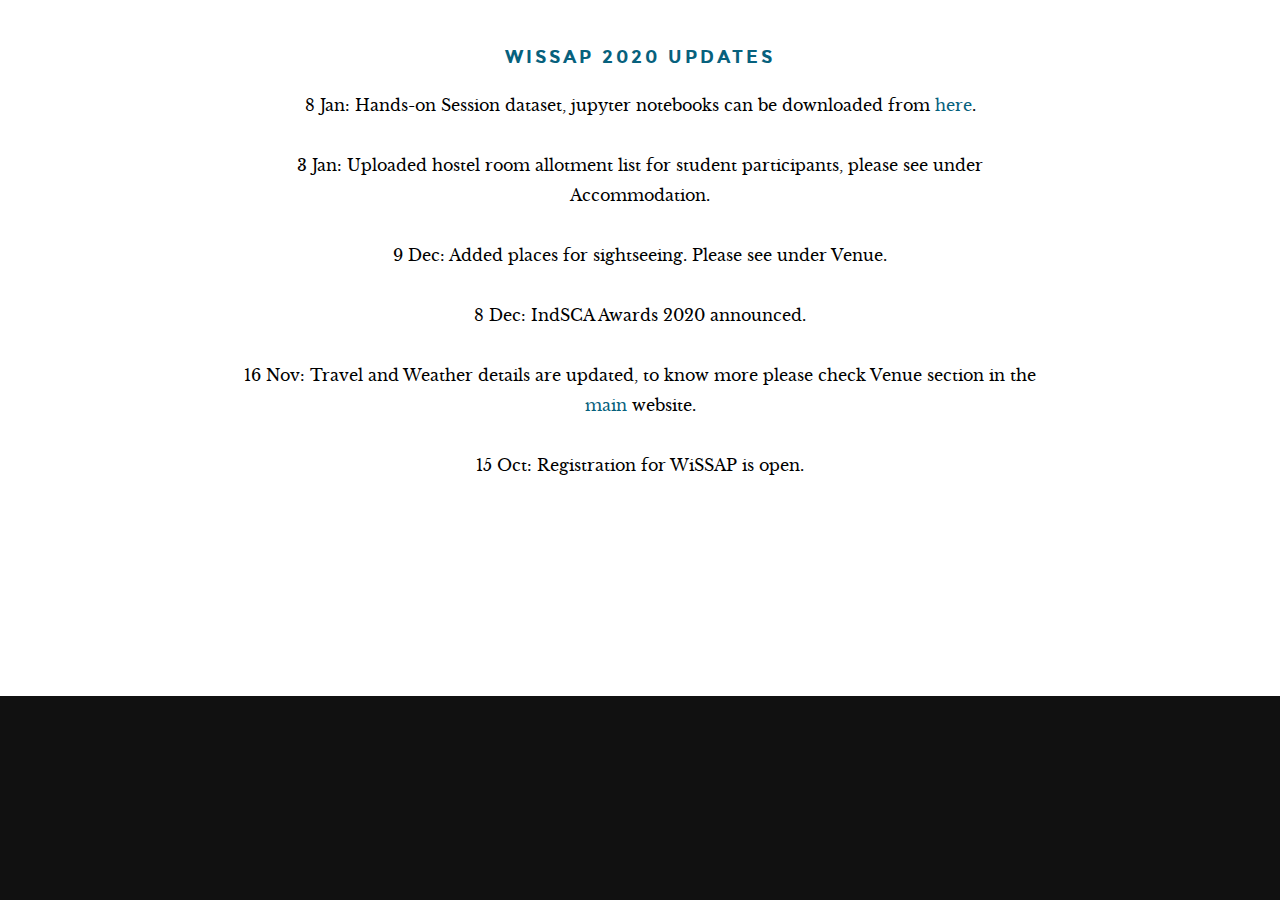
<file: 2020/updates.html>
<!DOCTYPE html>
<!--[if IE 8 ]><html class="no-js oldie ie8" lang="en"> <![endif]-->
<!--[if IE 9 ]><html class="no-js oldie ie9" lang="en"> <![endif]-->
<!--[if (gte IE 9)|!(IE)]><!--><html class="no-js" lang="en"> <!--<![endif]-->
<head>

   <!--- basic page needs
   ================================================== -->
   <meta charset="utf-8">
	<title>WiSSAP 2020 Updates</title>
	<meta name="description" content="">  
	<meta name="author" content="">

   <!-- mobile specific metas
   ================================================== -->
	<meta name="viewport" content="width=device-width, initial-scale=1, maximum-scale=1">

 	<!-- CSS
   ================================================== -->
   <link rel="stylesheet" href="css/base.css">
   <link rel="stylesheet" href="css/vendor.css">  
   <link rel="stylesheet" href="css/main.css">  

   <!-- script
   ================================================== -->
	<script src="js/modernizr.js"></script>
	<script src="js/pace.min.js"></script>

   <!-- favicons
	================================================== -->
	<link rel="shortcut icon" href="favicon.ico" type="image/x-icon">
	<link rel="icon" href="favicon.ico" type="image/x-icon">

</head>

<body id="top">
	<section id="update">
		<div class="row update-wrap">
   			<div class="col-full">
   				<div class="about-profile-bg"></div>
   				<div class="intro">
   					<h3>WiSSAP 2020 Updates</h3>
		<font color="black">8 Jan: Hands-on Session dataset, jupyter notebooks can be downloaded from <a href = "https://cloud.iitmandi.ac.in/d/d957cafa63/" target="_blank" >here</a>.</font>
                 <br><br>
					
		<font color="black">3 Jan: Uploaded hostel room allotment list for student participants, please see under 
			Accommodation.
		</font><br><br>			
		
		 <font color="black">9 Dec: Added places for sightseeing. Please see under Venue.
		</font><br><br>
			
					
					
					
		 <font color="black">8 Dec: IndSCA Awards 2020 announced.
		</font><br><br>
			
   					
                  <font color="black">16 Nov: Travel and Weather details are updated, to know more please check 
		Venue section in the <a href = "https://wissap.github.io/2020/index.html#venue" target="_blank" >main</a> website.</font>
					<br><br>		
				<p> <font color="black">15 Oct: Registration for WiSSAP is open.</font>
                  <br>
				</div> 
   			</div> 
	     </div>  			
   </section> 


</body>

</html>
</file>
<file: 2020/css/base.css>
/* =================================================================== 
 *
 *  Infinity v1.0 Base Stylesheet
 *  01-02-2017
 *  ------------------------------------------------------------------
 *  TOC:
 *  01. reset
 *  02. basic/base setup styles
 *  03. grid
 *  04. MISC
 *
 * =================================================================== */

/* ===================================================================
 *  01. reset - normalize.css v3.0.2 | MIT License | git.io/normalize
 *
 * ------------------------------------------------------------------- */
html {
  font-family: sans-serif;
  -ms-text-size-adjust: 100%;
  -webkit-text-size-adjust: 100%;
}

body {
  margin: 0;
}

article,
aside,
details,
figcaption,
figure,
footer,
header,
hgroup,
main,
menu,
nav,
section,
summary {
  display: block;
}

audio, canvas, progress, video {
  display: inline-block;
  vertical-align: baseline;
}

audio:not([controls]) {
  display: none;
  height: 0;
}

[hidden],
template {
  display: none;
}

a {
  background: transparent;
}

a:active, a:hover {
  outline: 0;
}

abbr[title] {
  border-bottom: 1px dotted;
}

b, strong {
  font-weight: bold;
}

dfn {
  font-style: italic;
}

h1 {
  font-size: 2em;
  margin: 0.67em 0;
}

mark {
  background: #ff0;
  color: #000;
}

small {
  font-size: 80%;
}

sub,
sup {
  font-size: 75%;
  line-height: 0;
  position: relative;
  vertical-align: baseline;
}

sup {
  top: -0.5em;
}

sub {
  bottom: -0.25em;
}

img {
  border: 0;
}

svg:not(:root) {
  overflow: hidden;
}

figure {
  margin: 1em 40px;
}

hr {
  -moz-box-sizing: content-box;
  box-sizing: content-box;
  height: 0;
}

pre {
  overflow: auto;
}

code,
kbd,
pre,
samp {
  font-family: monospace, monospace;
  font-size: 1em;
}

button, input, optgroup,
select, textarea {
  color: inherit;
  font: inherit;
  margin: 0;
}

button {
  overflow: visible;
}

button, select {
  text-transform: none;
}

button,
html input[type="button"],
input[type="reset"],
input[type="submit"] {
  -webkit-appearance: button;
  cursor: pointer;
}

button[disabled],
html input[disabled] {
  cursor: default;
}

button::-moz-focus-inner,
input::-moz-focus-inner {
  border: 0;
  padding: 0;
}

input {
  line-height: normal;
}

input[type="checkbox"],
input[type="radio"] {
  box-sizing: border-box;
  padding: 0;
}

input[type="number"]::-webkit-inner-spin-button,
input[type="number"]::-webkit-outer-spin-button {
  height: auto;
}

input[type="search"] {
  -webkit-appearance: textfield;
  -moz-box-sizing: content-box;
  -webkit-box-sizing: content-box;
  box-sizing: content-box;
}

input[type="search"]::-webkit-search-cancel-button,
input[type="search"]::-webkit-search-decoration {
  -webkit-appearance: none;
}

fieldset {
  border: 1px solid #c0c0c0;
  margin: 0 2px;
  padding: 0.35em 0.625em 0.75em;
}

legend {
  border: 0;
  padding: 0;
}

textarea {
  overflow: auto;
}

optgroup {
  font-weight: bold;
}

table {
  border-collapse: collapse;
  border-spacing: 0;
}

td, th {
  padding: 0;
}

/* ===================================================================
 *  02. basic/base setup styles - (_basic.scss)
 *
 * ------------------------------------------------------------------- */
html {
  font-size: 62.5%;
  box-sizing: border-box;
}

*,
*::before,
*::after {
  box-sizing: inherit;
}

body {
  font-weight: normal;
  line-height: 1;
  text-rendering: optimizeLegibility;
  word-wrap: break-word;
  -webkit-overflow-scrolling: touch;
  -webkit-text-size-adjust: none;
}

body, input, button {
  -moz-osx-font-smoothing: grayscale;
  -webkit-font-smoothing: antialiased;
}

/* ------------------------------------------------------------------- 
 * Media - (_basic.scss)
 * ------------------------------------------------------------------- */
img, video {
  max-width: 100%;
  height: auto;
}

/* ------------------------------------------------------------------- 
 * Typography resets - (_basic.scss)
 * ------------------------------------------------------------------- */
div, dl, dt, dd, ul, ol, li, h1, h2, h3, h4, h5, h6, pre, form, p, blockquote, th, td {
  margin: 0;
  padding: 0;
}

h1, h2, h3, h4, h5, h6 {
  -webkit-font-variant-ligatures: common-ligatures;
  -moz-font-variant-ligatures: common-ligatures;
  font-variant-ligatures: common-ligatures;
  text-rendering: optimizeLegibility;
}

em, i {
  font-style: italic;
  line-height: inherit;
}

strong, b {
  font-weight: bold;
  line-height: inherit;
}

small {
  font-size: 60%;
  line-height: inherit;
}

ol, ul {
  list-style: none;
}

li {
  display: block;
}

/* ------------------------------------------------------------------- 
 * links - (_basic.scss)
 * ------------------------------------------------------------------- */
a {
  text-decoration: none;
  line-height: inherit;
}

a img {
  border: none;
}

/* ------------------------------------------------------------------- 
 * inputs - (_basic.scss)
 * ------------------------------------------------------------------- */
fieldset {
  margin: 0;
  padding: 0;
}

input[type="email"],
input[type="number"],
input[type="search"],
input[type="text"],
input[type="tel"],
input[type="url"],
input[type="password"],
textarea {
  -webkit-appearance: none;
  -moz-appearance: none;
  -ms-appearance: none;
  -o-appearance: none;
  appearance: none;
}

/* ===================================================================
 *  03. grid - (_grid.scss)
 *
 * ------------------------------------------------------------------- */
.row {
  width: 94%;
  max-width: 1170px;
  margin: 0 auto;
}
.row:before, .row:after {
  content: "";
  display: table;
}
.row:after {
  clear: both;
}

.row .row {
  width: auto;
  max-width: none;
  margin-left: -20px;
  margin-right: -20px;
}

[class*="col-"], .bgrid {
  float: left;
}

[class*="col-"] + [class*="col-"].end {
  float: right;
}

[class*="col-"] {
  padding: 0 20px;
}

.col-one {
  width: 8.33333%;
}

.col-two, .col-1-6 {
  width: 16.66667%;
}

.col-three, .col-1-4 {
  width: 25%;
}

.col-four, .col-1-3 {
  width: 33.33333%;
}

.col-five {
  width: 41.66667%;
}

.col-six, .col-1-2 {
  width: 50%;
}

.col-seven {
  width: 58.33333%;
}

.col-eight, .col-2-3 {
  width: 66.66667%;
}

.col-nine, .col-3-4 {
  width: 75%;
}

.col-ten, .col-5-6 {
  width: 83.33333%;
}

.col-eleven {
  width: 91.66667%;
}

.col-twelve, .col-full {
  width: 100%;
}

/* ------------------------------------------------------------------- 
 * small screens - (_grid.scss)
 * ------------------------------------------------------------------- */
@media screen and (max-width: 1024px) {
  .row .row {
    margin-left: -18px;
    margin-right: -18px;
  }

  [class*="col-"] {
    padding: 0 18px;
  }
}
/* ------------------------------------------------------------------- 
 * tablets - (_grid.scss)
 * ------------------------------------------------------------------- */
@media screen and (max-width: 768px) {
  .row {
    width: auto;
    padding-left: 30px;
    padding-right: 30px;
  }

  .row .row {
    padding-left: 0;
    padding-right: 0;
    margin-left: -15px;
    margin-right: -15px;
  }

  [class*="col-"] {
    padding: 0 15px;
  }

  .tab-1-4 {
    width: 25%;
  }

  .tab-1-3 {
    width: 33.33333%;
  }

  .tab-1-2 {
    width: 50%;
  }

  .tab-2-3 {
    width: 66.66667%;
  }

  .tab-3-4 {
    width: 75%;
  }

  .tab-full {
    width: 100%;
  }
}
/* ------------------------------------------------------------------- 
 * large mobile devices - (_grid.scss)
 * ------------------------------------------------------------------- */
@media screen and (max-width: 600px) {
  .row {
    padding-left: 25px;
    padding-right: 25px;
  }

  .row .row {
    margin-left: -10px;
    margin-right: -10px;
  }

  [class*="col-"] {
    padding: 0 10px;
  }

  .mob-1-4 {
    width: 25%;
  }

  .mob-1-2 {
    width: 50%;
  }

  .mob-3-4 {
    width: 75%;
  }

  .mob-full {
    width: 100%;
  }
}
/* ------------------------------------------------------------------- 
 * small mobile devices - (_grid.scss)
 * ------------------------------------------------------------------- */
@media screen and (max-width: 400px) {
  .row .row {
    padding-left: 0;
    padding-right: 0;
    margin-left: 0;
    margin-right: 0;
  }

  [class*="col-"] {
    width: 100% !important;
    float: none !important;
    clear: both !important;
    margin-left: 0;
    margin-right: 0;
    padding: 0;
  }

  [class*="col-"] + [class*="col-"].end {
    float: none;
  }
}
/* ===================================================================
 * block grids - (_grid.scss)
 *
 * ------------------------------------------------------------------- */
[class*="block-"]:before, [class*="block-"]:after {
  content: "";
  display: table;
}
[class*="block-"]:after {
  clear: both;
}

.block-1-6 .bgrid {
  width: 16.66667%;
}

.block-1-4 .bgrid {
  width: 25%;
}

.block-1-3 .bgrid {
  width: 33.33333%;
}

.block-1-2 .bgrid {
  width: 50%;
}

/**
 * Clearing for block grid columns. Allow columns with 
 * different heights to align properly.
 */
.block-1-6 .bgrid:nth-child(6n+1),
.block-1-4 .bgrid:nth-child(4n+1),
.block-1-3 .bgrid:nth-child(3n+1),
.block-1-2 .bgrid:nth-child(2n+1) {
  clear: both;
}

/* ------------------------------------------------------------------- 
 * small screens - (_grid.scss)
 * ------------------------------------------------------------------- */
@media screen and (max-width: 1024px) {
  .block-s-1-6 .bgrid {
    width: 16.66667%;
  }

  .block-s-1-4 .bgrid {
    width: 25%;
  }

  .block-s-1-3 .bgrid {
    width: 33.33333%;
  }

  .block-s-1-2 .bgrid {
    width: 50%;
  }

  .block-s-full .bgrid {
    width: 100%;
    clear: both;
  }

  [class*="block-s-"] .bgrid:nth-child(n) {
    clear: none;
  }

  .block-s-1-6 .bgrid:nth-child(6n+1),
  .block-s-1-4 .bgrid:nth-child(4n+1),
  .block-s-1-3 .bgrid:nth-child(3n+1),
  .block-s-1-2 .bgrid:nth-child(2n+1) {
    clear: both;
  }
}
/* ------------------------------------------------------------------- 
 * tablets - (_grid.scss)
 * ------------------------------------------------------------------- */
@media screen and (max-width: 768px) {
  .block-tab-1-6 .bgrid {
    width: 16.66667%;
  }

  .block-tab-1-4 .bgrid {
    width: 25%;
  }

  .block-tab-1-3 .bgrid {
    width: 33.33333%;
  }

  .block-tab-1-2 .bgrid {
    width: 50%;
  }

  .block-tab-full .bgrid {
    width: 100%;
    clear: both;
  }

  [class*="block-tab-"] .bgrid:nth-child(n) {
    clear: none;
  }

  .block-tab-1-6 .bgrid:nth-child(6n+1),
  .block-tab-1-4 .bgrid:nth-child(4n+1),
  .block-tab-1-3 .bgrid:nth-child(3n+1),
  .block-tab-1-2 .bgrid:nth-child(2n+1) {
    clear: both;
  }
}
/* ------------------------------------------------------------------- 
 * large mobile devices - (_grid.scss)
 * ------------------------------------------------------------------- */
@media screen and (max-width: 600px) {
  .block-mob-1-6 .bgrid {
    width: 16.66667%;
  }

  .block-mob-1-4 .bgrid {
    width: 25%;
  }

  .block-mob-1-3 .bgrid {
    width: 33.33333%;
  }

  .block-mob-1-2 .bgrid {
    width: 50%;
  }

  .block-mob-full .bgrid {
    width: 100%;
    clear: both;
  }

  [class*="block-mob-"] .bgrid:nth-child(n) {
    clear: none;
  }

  .block-mob-1-6 .bgrid:nth-child(6n+1),
  .block-mob-1-4 .bgrid:nth-child(4n+1),
  .block-mob-1-3 .bgrid:nth-child(3n+1),
  .block-mob-1-2 .bgrid:nth-child(2n+1) {
    clear: both;
  }
}
/* ------------------------------------------------------------------- 
 * stack on small mobile devices - (_grid.scss)
 * ------------------------------------------------------------------- */
@media screen and (max-width: 400px) {
  .stack .bgrid {
    width: 100% !important;
    float: none !important;
    clear: both !important;
    margin-left: 0;
    margin-right: 0;
  }
}
/* ===================================================================
 *  04. MISC  - (_grid.scss)
 *
 * ------------------------------------------------------------------- */
 
/* Clearing - (http://nicolasgallagher.com/micro-clearfix-hack/
 */
.group:before, .group:after {
  content: "";
  display: table;
}
.group:after {
  clear: both;
}

/* Misc Helper Styles 
 */
.hide {
  display: none;
}

.invisible {
  visibility: hidden;
}

.antialiased {
  -webkit-font-smoothing: antialiased;
  -moz-osx-font-smoothing: grayscale;
}

.overflow-hidden {
  overflow: hidden;
}

.remove-bottom {
  margin-bottom: 0;
}

.half-bottom {
  margin-bottom: 1.5rem !important;
}

.add-bottom {
  margin-bottom: 3rem !important;
}

.no-border {
  border: none;
}

.full-width {
  width: 100%;
}

.text-center {
  text-align: center;
}

.text-left {
  text-align: left;
}

.text-right {
  text-align: right;
}

.pull-left {
  float: left;
}

.pull-right {
  float: right;
}

.align-center {
  margin-left: auto;
  margin-right: auto;
  text-align: center;
}
</file>
<file: 2020/css/vendor.css>
/* =================================================================== 
 *
 *  Infinity v1.0 Vendor/Third Party CSS 
 *  01-02-2017
 *  ------------------------------------------------------------------
 *
 *  TOC:
 *  01. Animate.css
 *  02. Lightgallery 
 *  03. Owl Carousel 
 *  04. Flexslider
 *
 * =================================================================== */

/**
 * 01. 
 * Animate.css - http://daneden.me/animate
 * Licensed under the MIT license - http://opensource.org/licenses/MIT
 *
 * Copyright (c) 2015 Daniel Eden
 * ===================================================================
 */
.animated {
  -webkit-animation-duration: 1s;
  animation-duration: 1s;
  -webkit-animation-fill-mode: both;
  animation-fill-mode: both;
}

.animated.infinite {
  -webkit-animation-iteration-count: infinite;
  animation-iteration-count: infinite;
}

.animated.hinge {
  -webkit-animation-duration: 2s;
  animation-duration: 2s;
}

.animated.bounceIn, .animated.bounceOut, .animated.flipOutX, .animated.flipOutY {
  -webkit-animation-duration: .75s;
  animation-duration: .75s;
}

@-webkit-keyframes bounce {
  20%,53%,80%,from,to {
    -webkit-animation-timing-function: cubic-bezier(0.215, 0.61, 0.355, 1);
    animation-timing-function: cubic-bezier(0.215, 0.61, 0.355, 1);
    -webkit-transform: translate3d(0, 0, 0);
    transform: translate3d(0, 0, 0);
  }
  40%,43% {
    -webkit-animation-timing-function: cubic-bezier(0.755, 0.05, 0.855, 0.06);
    animation-timing-function: cubic-bezier(0.755, 0.05, 0.855, 0.06);
    -webkit-transform: translate3d(0, -30px, 0);
    transform: translate3d(0, -30px, 0);
  }
  70% {
    -webkit-animation-timing-function: cubic-bezier(0.755, 0.05, 0.855, 0.06);
    animation-timing-function: cubic-bezier(0.755, 0.05, 0.855, 0.06);
    -webkit-transform: translate3d(0, -15px, 0);
    transform: translate3d(0, -15px, 0);
  }
  90% {
    -webkit-transform: translate3d(0, -4px, 0);
    transform: translate3d(0, -4px, 0);
  }
}
@keyframes bounce {
  20%,53%,80%,from,to {
    -webkit-animation-timing-function: cubic-bezier(0.215, 0.61, 0.355, 1);
    animation-timing-function: cubic-bezier(0.215, 0.61, 0.355, 1);
    -webkit-transform: translate3d(0, 0, 0);
    transform: translate3d(0, 0, 0);
  }
  40%,43% {
    -webkit-animation-timing-function: cubic-bezier(0.755, 0.05, 0.855, 0.06);
    animation-timing-function: cubic-bezier(0.755, 0.05, 0.855, 0.06);
    -webkit-transform: translate3d(0, -30px, 0);
    transform: translate3d(0, -30px, 0);
  }
  70% {
    -webkit-animation-timing-function: cubic-bezier(0.755, 0.05, 0.855, 0.06);
    animation-timing-function: cubic-bezier(0.755, 0.05, 0.855, 0.06);
    -webkit-transform: translate3d(0, -15px, 0);
    transform: translate3d(0, -15px, 0);
  }
  90% {
    -webkit-transform: translate3d(0, -4px, 0);
    transform: translate3d(0, -4px, 0);
  }
}
.bounce {
  -webkit-animation-name: bounce;
  animation-name: bounce;
  -webkit-transform-origin: center bottom;
  transform-origin: center bottom;
}

@-webkit-keyframes flash {
  50%,from,to {
    opacity: 1;
  }
  25%,75% {
    opacity: 0;
  }
}
@keyframes flash {
  50%,from,to {
    opacity: 1;
  }
  25%,75% {
    opacity: 0;
  }
}
.flash {
  -webkit-animation-name: flash;
  animation-name: flash;
}

@-webkit-keyframes pulse {
  from {
    -webkit-transform: scale3d(1, 1, 1);
    transform: scale3d(1, 1, 1);
  }
  50% {
    -webkit-transform: scale3d(1.05, 1.05, 1.05);
    transform: scale3d(1.05, 1.05, 1.05);
  }
  to {
    -webkit-transform: scale3d(1, 1, 1);
    transform: scale3d(1, 1, 1);
  }
}
@keyframes pulse {
  from {
    -webkit-transform: scale3d(1, 1, 1);
    transform: scale3d(1, 1, 1);
  }
  50% {
    -webkit-transform: scale3d(1.05, 1.05, 1.05);
    transform: scale3d(1.05, 1.05, 1.05);
  }
  to {
    -webkit-transform: scale3d(1, 1, 1);
    transform: scale3d(1, 1, 1);
  }
}
.pulse {
  -webkit-animation-name: pulse;
  animation-name: pulse;
}

@-webkit-keyframes rubberBand {
  from {
    -webkit-transform: scale3d(1, 1, 1);
    transform: scale3d(1, 1, 1);
  }
  30% {
    -webkit-transform: scale3d(1.25, 0.75, 1);
    transform: scale3d(1.25, 0.75, 1);
  }
  40% {
    -webkit-transform: scale3d(0.75, 1.25, 1);
    transform: scale3d(0.75, 1.25, 1);
  }
  50% {
    -webkit-transform: scale3d(1.15, 0.85, 1);
    transform: scale3d(1.15, 0.85, 1);
  }
  65% {
    -webkit-transform: scale3d(0.95, 1.05, 1);
    transform: scale3d(0.95, 1.05, 1);
  }
  75% {
    -webkit-transform: scale3d(1.05, 0.95, 1);
    transform: scale3d(1.05, 0.95, 1);
  }
  to {
    -webkit-transform: scale3d(1, 1, 1);
    transform: scale3d(1, 1, 1);
  }
}
@keyframes rubberBand {
  from {
    -webkit-transform: scale3d(1, 1, 1);
    transform: scale3d(1, 1, 1);
  }
  30% {
    -webkit-transform: scale3d(1.25, 0.75, 1);
    transform: scale3d(1.25, 0.75, 1);
  }
  40% {
    -webkit-transform: scale3d(0.75, 1.25, 1);
    transform: scale3d(0.75, 1.25, 1);
  }
  50% {
    -webkit-transform: scale3d(1.15, 0.85, 1);
    transform: scale3d(1.15, 0.85, 1);
  }
  65% {
    -webkit-transform: scale3d(0.95, 1.05, 1);
    transform: scale3d(0.95, 1.05, 1);
  }
  75% {
    -webkit-transform: scale3d(1.05, 0.95, 1);
    transform: scale3d(1.05, 0.95, 1);
  }
  to {
    -webkit-transform: scale3d(1, 1, 1);
    transform: scale3d(1, 1, 1);
  }
}
.rubberBand {
  -webkit-animation-name: rubberBand;
  animation-name: rubberBand;
}

@-webkit-keyframes shake {
  from,to {
    -webkit-transform: translate3d(0, 0, 0);
    transform: translate3d(0, 0, 0);
  }
  10%,30%,50%,70%,90% {
    -webkit-transform: translate3d(-10px, 0, 0);
    transform: translate3d(-10px, 0, 0);
  }
  20%,40%,60%,80% {
    -webkit-transform: translate3d(10px, 0, 0);
    transform: translate3d(10px, 0, 0);
  }
}
@keyframes shake {
  from,to {
    -webkit-transform: translate3d(0, 0, 0);
    transform: translate3d(0, 0, 0);
  }
  10%,30%,50%,70%,90% {
    -webkit-transform: translate3d(-10px, 0, 0);
    transform: translate3d(-10px, 0, 0);
  }
  20%,40%,60%,80% {
    -webkit-transform: translate3d(10px, 0, 0);
    transform: translate3d(10px, 0, 0);
  }
}
.shake {
  -webkit-animation-name: shake;
  animation-name: shake;
}

@-webkit-keyframes swing {
  20% {
    -webkit-transform: rotate3d(0, 0, 1, 15deg);
    transform: rotate3d(0, 0, 1, 15deg);
  }
  40% {
    -webkit-transform: rotate3d(0, 0, 1, -10deg);
    transform: rotate3d(0, 0, 1, -10deg);
  }
  60% {
    -webkit-transform: rotate3d(0, 0, 1, 5deg);
    transform: rotate3d(0, 0, 1, 5deg);
  }
  80% {
    -webkit-transform: rotate3d(0, 0, 1, -5deg);
    transform: rotate3d(0, 0, 1, -5deg);
  }
  to {
    -webkit-transform: rotate3d(0, 0, 1, 0deg);
    transform: rotate3d(0, 0, 1, 0deg);
  }
}
@keyframes swing {
  20% {
    -webkit-transform: rotate3d(0, 0, 1, 15deg);
    transform: rotate3d(0, 0, 1, 15deg);
  }
  40% {
    -webkit-transform: rotate3d(0, 0, 1, -10deg);
    transform: rotate3d(0, 0, 1, -10deg);
  }
  60% {
    -webkit-transform: rotate3d(0, 0, 1, 5deg);
    transform: rotate3d(0, 0, 1, 5deg);
  }
  80% {
    -webkit-transform: rotate3d(0, 0, 1, -5deg);
    transform: rotate3d(0, 0, 1, -5deg);
  }
  to {
    -webkit-transform: rotate3d(0, 0, 1, 0deg);
    transform: rotate3d(0, 0, 1, 0deg);
  }
}
.swing {
  -webkit-transform-origin: top center;
  transform-origin: top center;
  -webkit-animation-name: swing;
  animation-name: swing;
}

@-webkit-keyframes tada {
  from {
    -webkit-transform: scale3d(1, 1, 1);
    transform: scale3d(1, 1, 1);
  }
  10%,20% {
    -webkit-transform: scale3d(0.9, 0.9, 0.9) rotate3d(0, 0, 1, -3deg);
    transform: scale3d(0.9, 0.9, 0.9) rotate3d(0, 0, 1, -3deg);
  }
  30%,50%,70%,90% {
    -webkit-transform: scale3d(1.1, 1.1, 1.1) rotate3d(0, 0, 1, 3deg);
    transform: scale3d(1.1, 1.1, 1.1) rotate3d(0, 0, 1, 3deg);
  }
  40%,60%,80% {
    -webkit-transform: scale3d(1.1, 1.1, 1.1) rotate3d(0, 0, 1, -3deg);
    transform: scale3d(1.1, 1.1, 1.1) rotate3d(0, 0, 1, -3deg);
  }
  to {
    -webkit-transform: scale3d(1, 1, 1);
    transform: scale3d(1, 1, 1);
  }
}
@keyframes tada {
  from {
    -webkit-transform: scale3d(1, 1, 1);
    transform: scale3d(1, 1, 1);
  }
  10%,20% {
    -webkit-transform: scale3d(0.9, 0.9, 0.9) rotate3d(0, 0, 1, -3deg);
    transform: scale3d(0.9, 0.9, 0.9) rotate3d(0, 0, 1, -3deg);
  }
  30%,50%,70%,90% {
    -webkit-transform: scale3d(1.1, 1.1, 1.1) rotate3d(0, 0, 1, 3deg);
    transform: scale3d(1.1, 1.1, 1.1) rotate3d(0, 0, 1, 3deg);
  }
  40%,60%,80% {
    -webkit-transform: scale3d(1.1, 1.1, 1.1) rotate3d(0, 0, 1, -3deg);
    transform: scale3d(1.1, 1.1, 1.1) rotate3d(0, 0, 1, -3deg);
  }
  to {
    -webkit-transform: scale3d(1, 1, 1);
    transform: scale3d(1, 1, 1);
  }
}
.tada {
  -webkit-animation-name: tada;
  animation-name: tada;
}

@-webkit-keyframes wobble {
  from {
    -webkit-transform: none;
    transform: none;
  }
  15% {
    -webkit-transform: translate3d(-25%, 0, 0) rotate3d(0, 0, 1, -5deg);
    transform: translate3d(-25%, 0, 0) rotate3d(0, 0, 1, -5deg);
  }
  30% {
    -webkit-transform: translate3d(20%, 0, 0) rotate3d(0, 0, 1, 3deg);
    transform: translate3d(20%, 0, 0) rotate3d(0, 0, 1, 3deg);
  }
  45% {
    -webkit-transform: translate3d(-15%, 0, 0) rotate3d(0, 0, 1, -3deg);
    transform: translate3d(-15%, 0, 0) rotate3d(0, 0, 1, -3deg);
  }
  60% {
    -webkit-transform: translate3d(10%, 0, 0) rotate3d(0, 0, 1, 2deg);
    transform: translate3d(10%, 0, 0) rotate3d(0, 0, 1, 2deg);
  }
  75% {
    -webkit-transform: translate3d(-5%, 0, 0) rotate3d(0, 0, 1, -1deg);
    transform: translate3d(-5%, 0, 0) rotate3d(0, 0, 1, -1deg);
  }
  to {
    -webkit-transform: none;
    transform: none;
  }
}
@keyframes wobble {
  from {
    -webkit-transform: none;
    transform: none;
  }
  15% {
    -webkit-transform: translate3d(-25%, 0, 0) rotate3d(0, 0, 1, -5deg);
    transform: translate3d(-25%, 0, 0) rotate3d(0, 0, 1, -5deg);
  }
  30% {
    -webkit-transform: translate3d(20%, 0, 0) rotate3d(0, 0, 1, 3deg);
    transform: translate3d(20%, 0, 0) rotate3d(0, 0, 1, 3deg);
  }
  45% {
    -webkit-transform: translate3d(-15%, 0, 0) rotate3d(0, 0, 1, -3deg);
    transform: translate3d(-15%, 0, 0) rotate3d(0, 0, 1, -3deg);
  }
  60% {
    -webkit-transform: translate3d(10%, 0, 0) rotate3d(0, 0, 1, 2deg);
    transform: translate3d(10%, 0, 0) rotate3d(0, 0, 1, 2deg);
  }
  75% {
    -webkit-transform: translate3d(-5%, 0, 0) rotate3d(0, 0, 1, -1deg);
    transform: translate3d(-5%, 0, 0) rotate3d(0, 0, 1, -1deg);
  }
  to {
    -webkit-transform: none;
    transform: none;
  }
}
.wobble {
  -webkit-animation-name: wobble;
  animation-name: wobble;
}

@-webkit-keyframes jello {
  11.1%,from,to {
    -webkit-transform: none;
    transform: none;
  }
  22.2% {
    -webkit-transform: skewX(-12.5deg) skewY(-12.5deg);
    transform: skewX(-12.5deg) skewY(-12.5deg);
  }
  33.3% {
    -webkit-transform: skewX(6.25deg) skewY(6.25deg);
    transform: skewX(6.25deg) skewY(6.25deg);
  }
  44.4% {
    -webkit-transform: skewX(-3.125deg) skewY(-3.125deg);
    transform: skewX(-3.125deg) skewY(-3.125deg);
  }
  55.5% {
    -webkit-transform: skewX(1.5625deg) skewY(1.5625deg);
    transform: skewX(1.5625deg) skewY(1.5625deg);
  }
  66.6% {
    -webkit-transform: skewX(-0.78125deg) skewY(-0.78125deg);
    transform: skewX(-0.78125deg) skewY(-0.78125deg);
  }
  77.7% {
    -webkit-transform: skewX(0.39063deg) skewY(0.39063deg);
    transform: skewX(0.39063deg) skewY(0.39063deg);
  }
  88.8% {
    -webkit-transform: skewX(-0.19531deg) skewY(-0.19531deg);
    transform: skewX(-0.19531deg) skewY(-0.19531deg);
  }
}
@keyframes jello {
  11.1%,from,to {
    -webkit-transform: none;
    transform: none;
  }
  22.2% {
    -webkit-transform: skewX(-12.5deg) skewY(-12.5deg);
    transform: skewX(-12.5deg) skewY(-12.5deg);
  }
  33.3% {
    -webkit-transform: skewX(6.25deg) skewY(6.25deg);
    transform: skewX(6.25deg) skewY(6.25deg);
  }
  44.4% {
    -webkit-transform: skewX(-3.125deg) skewY(-3.125deg);
    transform: skewX(-3.125deg) skewY(-3.125deg);
  }
  55.5% {
    -webkit-transform: skewX(1.5625deg) skewY(1.5625deg);
    transform: skewX(1.5625deg) skewY(1.5625deg);
  }
  66.6% {
    -webkit-transform: skewX(-0.78125deg) skewY(-0.78125deg);
    transform: skewX(-0.78125deg) skewY(-0.78125deg);
  }
  77.7% {
    -webkit-transform: skewX(0.39063deg) skewY(0.39063deg);
    transform: skewX(0.39063deg) skewY(0.39063deg);
  }
  88.8% {
    -webkit-transform: skewX(-0.19531deg) skewY(-0.19531deg);
    transform: skewX(-0.19531deg) skewY(-0.19531deg);
  }
}
.jello {
  -webkit-animation-name: jello;
  animation-name: jello;
  -webkit-transform-origin: center;
  transform-origin: center;
}

@-webkit-keyframes bounceIn {
  20%,40%,60%,80%,from,to {
    -webkit-animation-timing-function: cubic-bezier(0.215, 0.61, 0.355, 1);
    animation-timing-function: cubic-bezier(0.215, 0.61, 0.355, 1);
  }
  0% {
    opacity: 0;
    -webkit-transform: scale3d(0.3, 0.3, 0.3);
    transform: scale3d(0.3, 0.3, 0.3);
  }
  20% {
    -webkit-transform: scale3d(1.1, 1.1, 1.1);
    transform: scale3d(1.1, 1.1, 1.1);
  }
  40% {
    -webkit-transform: scale3d(0.9, 0.9, 0.9);
    transform: scale3d(0.9, 0.9, 0.9);
  }
  60% {
    opacity: 1;
    -webkit-transform: scale3d(1.03, 1.03, 1.03);
    transform: scale3d(1.03, 1.03, 1.03);
  }
  80% {
    -webkit-transform: scale3d(0.97, 0.97, 0.97);
    transform: scale3d(0.97, 0.97, 0.97);
  }
  to {
    opacity: 1;
    -webkit-transform: scale3d(1, 1, 1);
    transform: scale3d(1, 1, 1);
  }
}
@keyframes bounceIn {
  20%,40%,60%,80%,from,to {
    -webkit-animation-timing-function: cubic-bezier(0.215, 0.61, 0.355, 1);
    animation-timing-function: cubic-bezier(0.215, 0.61, 0.355, 1);
  }
  0% {
    opacity: 0;
    -webkit-transform: scale3d(0.3, 0.3, 0.3);
    transform: scale3d(0.3, 0.3, 0.3);
  }
  20% {
    -webkit-transform: scale3d(1.1, 1.1, 1.1);
    transform: scale3d(1.1, 1.1, 1.1);
  }
  40% {
    -webkit-transform: scale3d(0.9, 0.9, 0.9);
    transform: scale3d(0.9, 0.9, 0.9);
  }
  60% {
    opacity: 1;
    -webkit-transform: scale3d(1.03, 1.03, 1.03);
    transform: scale3d(1.03, 1.03, 1.03);
  }
  80% {
    -webkit-transform: scale3d(0.97, 0.97, 0.97);
    transform: scale3d(0.97, 0.97, 0.97);
  }
  to {
    opacity: 1;
    -webkit-transform: scale3d(1, 1, 1);
    transform: scale3d(1, 1, 1);
  }
}
.bounceIn {
  -webkit-animation-name: bounceIn;
  animation-name: bounceIn;
}

@-webkit-keyframes bounceInDown {
  60%,75%,90%,from,to {
    -webkit-animation-timing-function: cubic-bezier(0.215, 0.61, 0.355, 1);
    animation-timing-function: cubic-bezier(0.215, 0.61, 0.355, 1);
  }
  0% {
    opacity: 0;
    -webkit-transform: translate3d(0, -3000px, 0);
    transform: translate3d(0, -3000px, 0);
  }
  60% {
    opacity: 1;
    -webkit-transform: translate3d(0, 25px, 0);
    transform: translate3d(0, 25px, 0);
  }
  75% {
    -webkit-transform: translate3d(0, -10px, 0);
    transform: translate3d(0, -10px, 0);
  }
  90% {
    -webkit-transform: translate3d(0, 5px, 0);
    transform: translate3d(0, 5px, 0);
  }
  to {
    -webkit-transform: none;
    transform: none;
  }
}
@keyframes bounceInDown {
  60%,75%,90%,from,to {
    -webkit-animation-timing-function: cubic-bezier(0.215, 0.61, 0.355, 1);
    animation-timing-function: cubic-bezier(0.215, 0.61, 0.355, 1);
  }
  0% {
    opacity: 0;
    -webkit-transform: translate3d(0, -3000px, 0);
    transform: translate3d(0, -3000px, 0);
  }
  60% {
    opacity: 1;
    -webkit-transform: translate3d(0, 25px, 0);
    transform: translate3d(0, 25px, 0);
  }
  75% {
    -webkit-transform: translate3d(0, -10px, 0);
    transform: translate3d(0, -10px, 0);
  }
  90% {
    -webkit-transform: translate3d(0, 5px, 0);
    transform: translate3d(0, 5px, 0);
  }
  to {
    -webkit-transform: none;
    transform: none;
  }
}
.bounceInDown {
  -webkit-animation-name: bounceInDown;
  animation-name: bounceInDown;
}

@-webkit-keyframes bounceInLeft {
  60%,75%,90%,from,to {
    -webkit-animation-timing-function: cubic-bezier(0.215, 0.61, 0.355, 1);
    animation-timing-function: cubic-bezier(0.215, 0.61, 0.355, 1);
  }
  0% {
    opacity: 0;
    -webkit-transform: translate3d(-3000px, 0, 0);
    transform: translate3d(-3000px, 0, 0);
  }
  60% {
    opacity: 1;
    -webkit-transform: translate3d(25px, 0, 0);
    transform: translate3d(25px, 0, 0);
  }
  75% {
    -webkit-transform: translate3d(-10px, 0, 0);
    transform: translate3d(-10px, 0, 0);
  }
  90% {
    -webkit-transform: translate3d(5px, 0, 0);
    transform: translate3d(5px, 0, 0);
  }
  to {
    -webkit-transform: none;
    transform: none;
  }
}
@keyframes bounceInLeft {
  60%,75%,90%,from,to {
    -webkit-animation-timing-function: cubic-bezier(0.215, 0.61, 0.355, 1);
    animation-timing-function: cubic-bezier(0.215, 0.61, 0.355, 1);
  }
  0% {
    opacity: 0;
    -webkit-transform: translate3d(-3000px, 0, 0);
    transform: translate3d(-3000px, 0, 0);
  }
  60% {
    opacity: 1;
    -webkit-transform: translate3d(25px, 0, 0);
    transform: translate3d(25px, 0, 0);
  }
  75% {
    -webkit-transform: translate3d(-10px, 0, 0);
    transform: translate3d(-10px, 0, 0);
  }
  90% {
    -webkit-transform: translate3d(5px, 0, 0);
    transform: translate3d(5px, 0, 0);
  }
  to {
    -webkit-transform: none;
    transform: none;
  }
}
.bounceInLeft {
  -webkit-animation-name: bounceInLeft;
  animation-name: bounceInLeft;
}

@-webkit-keyframes bounceInRight {
  60%,75%,90%,from,to {
    -webkit-animation-timing-function: cubic-bezier(0.215, 0.61, 0.355, 1);
    animation-timing-function: cubic-bezier(0.215, 0.61, 0.355, 1);
  }
  from {
    opacity: 0;
    -webkit-transform: translate3d(3000px, 0, 0);
    transform: translate3d(3000px, 0, 0);
  }
  60% {
    opacity: 1;
    -webkit-transform: translate3d(-25px, 0, 0);
    transform: translate3d(-25px, 0, 0);
  }
  75% {
    -webkit-transform: translate3d(10px, 0, 0);
    transform: translate3d(10px, 0, 0);
  }
  90% {
    -webkit-transform: translate3d(-5px, 0, 0);
    transform: translate3d(-5px, 0, 0);
  }
  to {
    -webkit-transform: none;
    transform: none;
  }
}
@keyframes bounceInRight {
  60%,75%,90%,from,to {
    -webkit-animation-timing-function: cubic-bezier(0.215, 0.61, 0.355, 1);
    animation-timing-function: cubic-bezier(0.215, 0.61, 0.355, 1);
  }
  from {
    opacity: 0;
    -webkit-transform: translate3d(3000px, 0, 0);
    transform: translate3d(3000px, 0, 0);
  }
  60% {
    opacity: 1;
    -webkit-transform: translate3d(-25px, 0, 0);
    transform: translate3d(-25px, 0, 0);
  }
  75% {
    -webkit-transform: translate3d(10px, 0, 0);
    transform: translate3d(10px, 0, 0);
  }
  90% {
    -webkit-transform: translate3d(-5px, 0, 0);
    transform: translate3d(-5px, 0, 0);
  }
  to {
    -webkit-transform: none;
    transform: none;
  }
}
.bounceInRight {
  -webkit-animation-name: bounceInRight;
  animation-name: bounceInRight;
}

@-webkit-keyframes bounceInUp {
  60%,75%,90%,from,to {
    -webkit-animation-timing-function: cubic-bezier(0.215, 0.61, 0.355, 1);
    animation-timing-function: cubic-bezier(0.215, 0.61, 0.355, 1);
  }
  from {
    opacity: 0;
    -webkit-transform: translate3d(0, 3000px, 0);
    transform: translate3d(0, 3000px, 0);
  }
  60% {
    opacity: 1;
    -webkit-transform: translate3d(0, -20px, 0);
    transform: translate3d(0, -20px, 0);
  }
  75% {
    -webkit-transform: translate3d(0, 10px, 0);
    transform: translate3d(0, 10px, 0);
  }
  90% {
    -webkit-transform: translate3d(0, -5px, 0);
    transform: translate3d(0, -5px, 0);
  }
  to {
    -webkit-transform: translate3d(0, 0, 0);
    transform: translate3d(0, 0, 0);
  }
}
@keyframes bounceInUp {
  60%,75%,90%,from,to {
    -webkit-animation-timing-function: cubic-bezier(0.215, 0.61, 0.355, 1);
    animation-timing-function: cubic-bezier(0.215, 0.61, 0.355, 1);
  }
  from {
    opacity: 0;
    -webkit-transform: translate3d(0, 3000px, 0);
    transform: translate3d(0, 3000px, 0);
  }
  60% {
    opacity: 1;
    -webkit-transform: translate3d(0, -20px, 0);
    transform: translate3d(0, -20px, 0);
  }
  75% {
    -webkit-transform: translate3d(0, 10px, 0);
    transform: translate3d(0, 10px, 0);
  }
  90% {
    -webkit-transform: translate3d(0, -5px, 0);
    transform: translate3d(0, -5px, 0);
  }
  to {
    -webkit-transform: translate3d(0, 0, 0);
    transform: translate3d(0, 0, 0);
  }
}
.bounceInUp {
  -webkit-animation-name: bounceInUp;
  animation-name: bounceInUp;
}

@-webkit-keyframes bounceOut {
  20% {
    -webkit-transform: scale3d(0.9, 0.9, 0.9);
    transform: scale3d(0.9, 0.9, 0.9);
  }
  50%,55% {
    opacity: 1;
    -webkit-transform: scale3d(1.1, 1.1, 1.1);
    transform: scale3d(1.1, 1.1, 1.1);
  }
  to {
    opacity: 0;
    -webkit-transform: scale3d(0.3, 0.3, 0.3);
    transform: scale3d(0.3, 0.3, 0.3);
  }
}
@keyframes bounceOut {
  20% {
    -webkit-transform: scale3d(0.9, 0.9, 0.9);
    transform: scale3d(0.9, 0.9, 0.9);
  }
  50%,55% {
    opacity: 1;
    -webkit-transform: scale3d(1.1, 1.1, 1.1);
    transform: scale3d(1.1, 1.1, 1.1);
  }
  to {
    opacity: 0;
    -webkit-transform: scale3d(0.3, 0.3, 0.3);
    transform: scale3d(0.3, 0.3, 0.3);
  }
}
.bounceOut {
  -webkit-animation-name: bounceOut;
  animation-name: bounceOut;
}

@-webkit-keyframes bounceOutDown {
  20% {
    -webkit-transform: translate3d(0, 10px, 0);
    transform: translate3d(0, 10px, 0);
  }
  40%,45% {
    opacity: 1;
    -webkit-transform: translate3d(0, -20px, 0);
    transform: translate3d(0, -20px, 0);
  }
  to {
    opacity: 0;
    -webkit-transform: translate3d(0, 2000px, 0);
    transform: translate3d(0, 2000px, 0);
  }
}
@keyframes bounceOutDown {
  20% {
    -webkit-transform: translate3d(0, 10px, 0);
    transform: translate3d(0, 10px, 0);
  }
  40%,45% {
    opacity: 1;
    -webkit-transform: translate3d(0, -20px, 0);
    transform: translate3d(0, -20px, 0);
  }
  to {
    opacity: 0;
    -webkit-transform: translate3d(0, 2000px, 0);
    transform: translate3d(0, 2000px, 0);
  }
}
.bounceOutDown {
  -webkit-animation-name: bounceOutDown;
  animation-name: bounceOutDown;
}

@-webkit-keyframes bounceOutLeft {
  20% {
    opacity: 1;
    -webkit-transform: translate3d(20px, 0, 0);
    transform: translate3d(20px, 0, 0);
  }
  to {
    opacity: 0;
    -webkit-transform: translate3d(-2000px, 0, 0);
    transform: translate3d(-2000px, 0, 0);
  }
}
@keyframes bounceOutLeft {
  20% {
    opacity: 1;
    -webkit-transform: translate3d(20px, 0, 0);
    transform: translate3d(20px, 0, 0);
  }
  to {
    opacity: 0;
    -webkit-transform: translate3d(-2000px, 0, 0);
    transform: translate3d(-2000px, 0, 0);
  }
}
.bounceOutLeft {
  -webkit-animation-name: bounceOutLeft;
  animation-name: bounceOutLeft;
}

@-webkit-keyframes bounceOutRight {
  20% {
    opacity: 1;
    -webkit-transform: translate3d(-20px, 0, 0);
    transform: translate3d(-20px, 0, 0);
  }
  to {
    opacity: 0;
    -webkit-transform: translate3d(2000px, 0, 0);
    transform: translate3d(2000px, 0, 0);
  }
}
@keyframes bounceOutRight {
  20% {
    opacity: 1;
    -webkit-transform: translate3d(-20px, 0, 0);
    transform: translate3d(-20px, 0, 0);
  }
  to {
    opacity: 0;
    -webkit-transform: translate3d(2000px, 0, 0);
    transform: translate3d(2000px, 0, 0);
  }
}
.bounceOutRight {
  -webkit-animation-name: bounceOutRight;
  animation-name: bounceOutRight;
}

@-webkit-keyframes bounceOutUp {
  20% {
    -webkit-transform: translate3d(0, -10px, 0);
    transform: translate3d(0, -10px, 0);
  }
  40%,45% {
    opacity: 1;
    -webkit-transform: translate3d(0, 20px, 0);
    transform: translate3d(0, 20px, 0);
  }
  to {
    opacity: 0;
    -webkit-transform: translate3d(0, -2000px, 0);
    transform: translate3d(0, -2000px, 0);
  }
}
@keyframes bounceOutUp {
  20% {
    -webkit-transform: translate3d(0, -10px, 0);
    transform: translate3d(0, -10px, 0);
  }
  40%,45% {
    opacity: 1;
    -webkit-transform: translate3d(0, 20px, 0);
    transform: translate3d(0, 20px, 0);
  }
  to {
    opacity: 0;
    -webkit-transform: translate3d(0, -2000px, 0);
    transform: translate3d(0, -2000px, 0);
  }
}
.bounceOutUp {
  -webkit-animation-name: bounceOutUp;
  animation-name: bounceOutUp;
}

@-webkit-keyframes fadeIn {
  from {
    opacity: 0;
  }
  to {
    opacity: 1;
  }
}
@keyframes fadeIn {
  from {
    opacity: 0;
  }
  to {
    opacity: 1;
  }
}
.fadeIn {
  -webkit-animation-name: fadeIn;
  animation-name: fadeIn;
}

@-webkit-keyframes fadeInDown {
  from {
    opacity: 0;
    -webkit-transform: translate3d(0, -100%, 0);
    transform: translate3d(0, -100%, 0);
  }
  to {
    opacity: 1;
    -webkit-transform: none;
    transform: none;
  }
}
@keyframes fadeInDown {
  from {
    opacity: 0;
    -webkit-transform: translate3d(0, -100%, 0);
    transform: translate3d(0, -100%, 0);
  }
  to {
    opacity: 1;
    -webkit-transform: none;
    transform: none;
  }
}
.fadeInDown {
  -webkit-animation-name: fadeInDown;
  animation-name: fadeInDown;
}

@-webkit-keyframes fadeInDownBig {
  from {
    opacity: 0;
    -webkit-transform: translate3d(0, -2000px, 0);
    transform: translate3d(0, -2000px, 0);
  }
  to {
    opacity: 1;
    -webkit-transform: none;
    transform: none;
  }
}
@keyframes fadeInDownBig {
  from {
    opacity: 0;
    -webkit-transform: translate3d(0, -2000px, 0);
    transform: translate3d(0, -2000px, 0);
  }
  to {
    opacity: 1;
    -webkit-transform: none;
    transform: none;
  }
}
.fadeInDownBig {
  -webkit-animation-name: fadeInDownBig;
  animation-name: fadeInDownBig;
}

@-webkit-keyframes fadeInLeft {
  from {
    opacity: 0;
    -webkit-transform: translate3d(-100%, 0, 0);
    transform: translate3d(-100%, 0, 0);
  }
  to {
    opacity: 1;
    -webkit-transform: none;
    transform: none;
  }
}
@keyframes fadeInLeft {
  from {
    opacity: 0;
    -webkit-transform: translate3d(-100%, 0, 0);
    transform: translate3d(-100%, 0, 0);
  }
  to {
    opacity: 1;
    -webkit-transform: none;
    transform: none;
  }
}
.fadeInLeft {
  -webkit-animation-name: fadeInLeft;
  animation-name: fadeInLeft;
}

@-webkit-keyframes fadeInLeftBig {
  from {
    opacity: 0;
    -webkit-transform: translate3d(-2000px, 0, 0);
    transform: translate3d(-2000px, 0, 0);
  }
  to {
    opacity: 1;
    -webkit-transform: none;
    transform: none;
  }
}
@keyframes fadeInLeftBig {
  from {
    opacity: 0;
    -webkit-transform: translate3d(-2000px, 0, 0);
    transform: translate3d(-2000px, 0, 0);
  }
  to {
    opacity: 1;
    -webkit-transform: none;
    transform: none;
  }
}
.fadeInLeftBig {
  -webkit-animation-name: fadeInLeftBig;
  animation-name: fadeInLeftBig;
}

@-webkit-keyframes fadeInRight {
  from {
    opacity: 0;
    -webkit-transform: translate3d(100%, 0, 0);
    transform: translate3d(100%, 0, 0);
  }
  to {
    opacity: 1;
    -webkit-transform: none;
    transform: none;
  }
}
@keyframes fadeInRight {
  from {
    opacity: 0;
    -webkit-transform: translate3d(100%, 0, 0);
    transform: translate3d(100%, 0, 0);
  }
  to {
    opacity: 1;
    -webkit-transform: none;
    transform: none;
  }
}
.fadeInRight {
  -webkit-animation-name: fadeInRight;
  animation-name: fadeInRight;
}

@-webkit-keyframes fadeInRightBig {
  from {
    opacity: 0;
    -webkit-transform: translate3d(2000px, 0, 0);
    transform: translate3d(2000px, 0, 0);
  }
  to {
    opacity: 1;
    -webkit-transform: none;
    transform: none;
  }
}
@keyframes fadeInRightBig {
  from {
    opacity: 0;
    -webkit-transform: translate3d(2000px, 0, 0);
    transform: translate3d(2000px, 0, 0);
  }
  to {
    opacity: 1;
    -webkit-transform: none;
    transform: none;
  }
}
.fadeInRightBig {
  -webkit-animation-name: fadeInRightBig;
  animation-name: fadeInRightBig;
}

@-webkit-keyframes fadeInUp {
  from {
    opacity: 0;
    -webkit-transform: translate3d(0, 100%, 0);
    transform: translate3d(0, 100%, 0);
  }
  to {
    opacity: 1;
    -webkit-transform: none;
    transform: none;
  }
}
@keyframes fadeInUp {
  from {
    opacity: 0;
    -webkit-transform: translate3d(0, 100%, 0);
    transform: translate3d(0, 100%, 0);
  }
  to {
    opacity: 1;
    -webkit-transform: none;
    transform: none;
  }
}
.fadeInUp {
  -webkit-animation-name: fadeInUp;
  animation-name: fadeInUp;
}

@-webkit-keyframes fadeInUpBig {
  from {
    opacity: 0;
    -webkit-transform: translate3d(0, 2000px, 0);
    transform: translate3d(0, 2000px, 0);
  }
  to {
    opacity: 1;
    -webkit-transform: none;
    transform: none;
  }
}
@keyframes fadeInUpBig {
  from {
    opacity: 0;
    -webkit-transform: translate3d(0, 2000px, 0);
    transform: translate3d(0, 2000px, 0);
  }
  to {
    opacity: 1;
    -webkit-transform: none;
    transform: none;
  }
}
.fadeInUpBig {
  -webkit-animation-name: fadeInUpBig;
  animation-name: fadeInUpBig;
}

@-webkit-keyframes fadeOut {
  from {
    opacity: 1;
  }
  to {
    opacity: 0;
  }
}
@keyframes fadeOut {
  from {
    opacity: 1;
  }
  to {
    opacity: 0;
  }
}
.fadeOut {
  -webkit-animation-name: fadeOut;
  animation-name: fadeOut;
}

@-webkit-keyframes fadeOutDown {
  from {
    opacity: 1;
  }
  to {
    opacity: 0;
    -webkit-transform: translate3d(0, 100%, 0);
    transform: translate3d(0, 100%, 0);
  }
}
@keyframes fadeOutDown {
  from {
    opacity: 1;
  }
  to {
    opacity: 0;
    -webkit-transform: translate3d(0, 100%, 0);
    transform: translate3d(0, 100%, 0);
  }
}
.fadeOutDown {
  -webkit-animation-name: fadeOutDown;
  animation-name: fadeOutDown;
}

@-webkit-keyframes fadeOutDownBig {
  from {
    opacity: 1;
  }
  to {
    opacity: 0;
    -webkit-transform: translate3d(0, 2000px, 0);
    transform: translate3d(0, 2000px, 0);
  }
}
@keyframes fadeOutDownBig {
  from {
    opacity: 1;
  }
  to {
    opacity: 0;
    -webkit-transform: translate3d(0, 2000px, 0);
    transform: translate3d(0, 2000px, 0);
  }
}
.fadeOutDownBig {
  -webkit-animation-name: fadeOutDownBig;
  animation-name: fadeOutDownBig;
}

@-webkit-keyframes fadeOutLeft {
  from {
    opacity: 1;
  }
  to {
    opacity: 0;
    -webkit-transform: translate3d(-100%, 0, 0);
    transform: translate3d(-100%, 0, 0);
  }
}
@keyframes fadeOutLeft {
  from {
    opacity: 1;
  }
  to {
    opacity: 0;
    -webkit-transform: translate3d(-100%, 0, 0);
    transform: translate3d(-100%, 0, 0);
  }
}
.fadeOutLeft {
  -webkit-animation-name: fadeOutLeft;
  animation-name: fadeOutLeft;
}

@-webkit-keyframes fadeOutLeftBig {
  from {
    opacity: 1;
  }
  to {
    opacity: 0;
    -webkit-transform: translate3d(-2000px, 0, 0);
    transform: translate3d(-2000px, 0, 0);
  }
}
@keyframes fadeOutLeftBig {
  from {
    opacity: 1;
  }
  to {
    opacity: 0;
    -webkit-transform: translate3d(-2000px, 0, 0);
    transform: translate3d(-2000px, 0, 0);
  }
}
.fadeOutLeftBig {
  -webkit-animation-name: fadeOutLeftBig;
  animation-name: fadeOutLeftBig;
}

@-webkit-keyframes fadeOutRight {
  from {
    opacity: 1;
  }
  to {
    opacity: 0;
    -webkit-transform: translate3d(100%, 0, 0);
    transform: translate3d(100%, 0, 0);
  }
}
@keyframes fadeOutRight {
  from {
    opacity: 1;
  }
  to {
    opacity: 0;
    -webkit-transform: translate3d(100%, 0, 0);
    transform: translate3d(100%, 0, 0);
  }
}
.fadeOutRight {
  -webkit-animation-name: fadeOutRight;
  animation-name: fadeOutRight;
}

@-webkit-keyframes fadeOutRightBig {
  from {
    opacity: 1;
  }
  to {
    opacity: 0;
    -webkit-transform: translate3d(2000px, 0, 0);
    transform: translate3d(2000px, 0, 0);
  }
}
@keyframes fadeOutRightBig {
  from {
    opacity: 1;
  }
  to {
    opacity: 0;
    -webkit-transform: translate3d(2000px, 0, 0);
    transform: translate3d(2000px, 0, 0);
  }
}
.fadeOutRightBig {
  -webkit-animation-name: fadeOutRightBig;
  animation-name: fadeOutRightBig;
}

@-webkit-keyframes fadeOutUp {
  from {
    opacity: 1;
  }
  to {
    opacity: 0;
    -webkit-transform: translate3d(0, -100%, 0);
    transform: translate3d(0, -100%, 0);
  }
}
@keyframes fadeOutUp {
  from {
    opacity: 1;
  }
  to {
    opacity: 0;
    -webkit-transform: translate3d(0, -100%, 0);
    transform: translate3d(0, -100%, 0);
  }
}
.fadeOutUp {
  -webkit-animation-name: fadeOutUp;
  animation-name: fadeOutUp;
}

@-webkit-keyframes fadeOutUpBig {
  from {
    opacity: 1;
  }
  to {
    opacity: 0;
    -webkit-transform: translate3d(0, -2000px, 0);
    transform: translate3d(0, -2000px, 0);
  }
}
@keyframes fadeOutUpBig {
  from {
    opacity: 1;
  }
  to {
    opacity: 0;
    -webkit-transform: translate3d(0, -2000px, 0);
    transform: translate3d(0, -2000px, 0);
  }
}
.fadeOutUpBig {
  -webkit-animation-name: fadeOutUpBig;
  animation-name: fadeOutUpBig;
}

@-webkit-keyframes flip {
  from {
    -webkit-transform: perspective(400px) rotate3d(0, 1, 0, -360deg);
    transform: perspective(400px) rotate3d(0, 1, 0, -360deg);
    -webkit-animation-timing-function: ease-out;
    animation-timing-function: ease-out;
  }
  40% {
    -webkit-transform: perspective(400px) translate3d(0, 0, 150px) rotate3d(0, 1, 0, -190deg);
    transform: perspective(400px) translate3d(0, 0, 150px) rotate3d(0, 1, 0, -190deg);
    -webkit-animation-timing-function: ease-out;
    animation-timing-function: ease-out;
  }
  50% {
    -webkit-transform: perspective(400px) translate3d(0, 0, 150px) rotate3d(0, 1, 0, -170deg);
    transform: perspective(400px) translate3d(0, 0, 150px) rotate3d(0, 1, 0, -170deg);
    -webkit-animation-timing-function: ease-in;
    animation-timing-function: ease-in;
  }
  80% {
    -webkit-transform: perspective(400px) scale3d(0.95, 0.95, 0.95);
    transform: perspective(400px) scale3d(0.95, 0.95, 0.95);
    -webkit-animation-timing-function: ease-in;
    animation-timing-function: ease-in;
  }
  to {
    -webkit-transform: perspective(400px);
    transform: perspective(400px);
    -webkit-animation-timing-function: ease-in;
    animation-timing-function: ease-in;
  }
}
@keyframes flip {
  from {
    -webkit-transform: perspective(400px) rotate3d(0, 1, 0, -360deg);
    transform: perspective(400px) rotate3d(0, 1, 0, -360deg);
    -webkit-animation-timing-function: ease-out;
    animation-timing-function: ease-out;
  }
  40% {
    -webkit-transform: perspective(400px) translate3d(0, 0, 150px) rotate3d(0, 1, 0, -190deg);
    transform: perspective(400px) translate3d(0, 0, 150px) rotate3d(0, 1, 0, -190deg);
    -webkit-animation-timing-function: ease-out;
    animation-timing-function: ease-out;
  }
  50% {
    -webkit-transform: perspective(400px) translate3d(0, 0, 150px) rotate3d(0, 1, 0, -170deg);
    transform: perspective(400px) translate3d(0, 0, 150px) rotate3d(0, 1, 0, -170deg);
    -webkit-animation-timing-function: ease-in;
    animation-timing-function: ease-in;
  }
  80% {
    -webkit-transform: perspective(400px) scale3d(0.95, 0.95, 0.95);
    transform: perspective(400px) scale3d(0.95, 0.95, 0.95);
    -webkit-animation-timing-function: ease-in;
    animation-timing-function: ease-in;
  }
  to {
    -webkit-transform: perspective(400px);
    transform: perspective(400px);
    -webkit-animation-timing-function: ease-in;
    animation-timing-function: ease-in;
  }
}
.animated.flip {
  -webkit-backface-visibility: visible;
  backface-visibility: visible;
  -webkit-animation-name: flip;
  animation-name: flip;
}

@-webkit-keyframes flipInX {
  from {
    -webkit-transform: perspective(400px) rotate3d(1, 0, 0, 90deg);
    transform: perspective(400px) rotate3d(1, 0, 0, 90deg);
    -webkit-animation-timing-function: ease-in;
    animation-timing-function: ease-in;
    opacity: 0;
  }
  40% {
    -webkit-transform: perspective(400px) rotate3d(1, 0, 0, -20deg);
    transform: perspective(400px) rotate3d(1, 0, 0, -20deg);
    -webkit-animation-timing-function: ease-in;
    animation-timing-function: ease-in;
  }
  60% {
    -webkit-transform: perspective(400px) rotate3d(1, 0, 0, 10deg);
    transform: perspective(400px) rotate3d(1, 0, 0, 10deg);
    opacity: 1;
  }
  80% {
    -webkit-transform: perspective(400px) rotate3d(1, 0, 0, -5deg);
    transform: perspective(400px) rotate3d(1, 0, 0, -5deg);
  }
  to {
    -webkit-transform: perspective(400px);
    transform: perspective(400px);
  }
}
@keyframes flipInX {
  from {
    -webkit-transform: perspective(400px) rotate3d(1, 0, 0, 90deg);
    transform: perspective(400px) rotate3d(1, 0, 0, 90deg);
    -webkit-animation-timing-function: ease-in;
    animation-timing-function: ease-in;
    opacity: 0;
  }
  40% {
    -webkit-transform: perspective(400px) rotate3d(1, 0, 0, -20deg);
    transform: perspective(400px) rotate3d(1, 0, 0, -20deg);
    -webkit-animation-timing-function: ease-in;
    animation-timing-function: ease-in;
  }
  60% {
    -webkit-transform: perspective(400px) rotate3d(1, 0, 0, 10deg);
    transform: perspective(400px) rotate3d(1, 0, 0, 10deg);
    opacity: 1;
  }
  80% {
    -webkit-transform: perspective(400px) rotate3d(1, 0, 0, -5deg);
    transform: perspective(400px) rotate3d(1, 0, 0, -5deg);
  }
  to {
    -webkit-transform: perspective(400px);
    transform: perspective(400px);
  }
}
.flipInX {
  -webkit-backface-visibility: visible !important;
  backface-visibility: visible !important;
  -webkit-animation-name: flipInX;
  animation-name: flipInX;
}

@-webkit-keyframes flipInY {
  from {
    -webkit-transform: perspective(400px) rotate3d(0, 1, 0, 90deg);
    transform: perspective(400px) rotate3d(0, 1, 0, 90deg);
    -webkit-animation-timing-function: ease-in;
    animation-timing-function: ease-in;
    opacity: 0;
  }
  40% {
    -webkit-transform: perspective(400px) rotate3d(0, 1, 0, -20deg);
    transform: perspective(400px) rotate3d(0, 1, 0, -20deg);
    -webkit-animation-timing-function: ease-in;
    animation-timing-function: ease-in;
  }
  60% {
    -webkit-transform: perspective(400px) rotate3d(0, 1, 0, 10deg);
    transform: perspective(400px) rotate3d(0, 1, 0, 10deg);
    opacity: 1;
  }
  80% {
    -webkit-transform: perspective(400px) rotate3d(0, 1, 0, -5deg);
    transform: perspective(400px) rotate3d(0, 1, 0, -5deg);
  }
  to {
    -webkit-transform: perspective(400px);
    transform: perspective(400px);
  }
}
@keyframes flipInY {
  from {
    -webkit-transform: perspective(400px) rotate3d(0, 1, 0, 90deg);
    transform: perspective(400px) rotate3d(0, 1, 0, 90deg);
    -webkit-animation-timing-function: ease-in;
    animation-timing-function: ease-in;
    opacity: 0;
  }
  40% {
    -webkit-transform: perspective(400px) rotate3d(0, 1, 0, -20deg);
    transform: perspective(400px) rotate3d(0, 1, 0, -20deg);
    -webkit-animation-timing-function: ease-in;
    animation-timing-function: ease-in;
  }
  60% {
    -webkit-transform: perspective(400px) rotate3d(0, 1, 0, 10deg);
    transform: perspective(400px) rotate3d(0, 1, 0, 10deg);
    opacity: 1;
  }
  80% {
    -webkit-transform: perspective(400px) rotate3d(0, 1, 0, -5deg);
    transform: perspective(400px) rotate3d(0, 1, 0, -5deg);
  }
  to {
    -webkit-transform: perspective(400px);
    transform: perspective(400px);
  }
}
.flipInY {
  -webkit-backface-visibility: visible !important;
  backface-visibility: visible !important;
  -webkit-animation-name: flipInY;
  animation-name: flipInY;
}

@-webkit-keyframes flipOutX {
  from {
    -webkit-transform: perspective(400px);
    transform: perspective(400px);
  }
  30% {
    -webkit-transform: perspective(400px) rotate3d(1, 0, 0, -20deg);
    transform: perspective(400px) rotate3d(1, 0, 0, -20deg);
    opacity: 1;
  }
  to {
    -webkit-transform: perspective(400px) rotate3d(1, 0, 0, 90deg);
    transform: perspective(400px) rotate3d(1, 0, 0, 90deg);
    opacity: 0;
  }
}
@keyframes flipOutX {
  from {
    -webkit-transform: perspective(400px);
    transform: perspective(400px);
  }
  30% {
    -webkit-transform: perspective(400px) rotate3d(1, 0, 0, -20deg);
    transform: perspective(400px) rotate3d(1, 0, 0, -20deg);
    opacity: 1;
  }
  to {
    -webkit-transform: perspective(400px) rotate3d(1, 0, 0, 90deg);
    transform: perspective(400px) rotate3d(1, 0, 0, 90deg);
    opacity: 0;
  }
}
.flipOutX {
  -webkit-animation-name: flipOutX;
  animation-name: flipOutX;
  -webkit-backface-visibility: visible !important;
  backface-visibility: visible !important;
}

@-webkit-keyframes flipOutY {
  from {
    -webkit-transform: perspective(400px);
    transform: perspective(400px);
  }
  30% {
    -webkit-transform: perspective(400px) rotate3d(0, 1, 0, -15deg);
    transform: perspective(400px) rotate3d(0, 1, 0, -15deg);
    opacity: 1;
  }
  to {
    -webkit-transform: perspective(400px) rotate3d(0, 1, 0, 90deg);
    transform: perspective(400px) rotate3d(0, 1, 0, 90deg);
    opacity: 0;
  }
}
@keyframes flipOutY {
  from {
    -webkit-transform: perspective(400px);
    transform: perspective(400px);
  }
  30% {
    -webkit-transform: perspective(400px) rotate3d(0, 1, 0, -15deg);
    transform: perspective(400px) rotate3d(0, 1, 0, -15deg);
    opacity: 1;
  }
  to {
    -webkit-transform: perspective(400px) rotate3d(0, 1, 0, 90deg);
    transform: perspective(400px) rotate3d(0, 1, 0, 90deg);
    opacity: 0;
  }
}
.flipOutY {
  -webkit-backface-visibility: visible !important;
  backface-visibility: visible !important;
  -webkit-animation-name: flipOutY;
  animation-name: flipOutY;
}

@-webkit-keyframes lightSpeedIn {
  from {
    -webkit-transform: translate3d(100%, 0, 0) skewX(-30deg);
    transform: translate3d(100%, 0, 0) skewX(-30deg);
    opacity: 0;
  }
  60% {
    -webkit-transform: skewX(20deg);
    transform: skewX(20deg);
    opacity: 1;
  }
  80% {
    -webkit-transform: skewX(-5deg);
    transform: skewX(-5deg);
    opacity: 1;
  }
  to {
    -webkit-transform: none;
    transform: none;
    opacity: 1;
  }
}
@keyframes lightSpeedIn {
  from {
    -webkit-transform: translate3d(100%, 0, 0) skewX(-30deg);
    transform: translate3d(100%, 0, 0) skewX(-30deg);
    opacity: 0;
  }
  60% {
    -webkit-transform: skewX(20deg);
    transform: skewX(20deg);
    opacity: 1;
  }
  80% {
    -webkit-transform: skewX(-5deg);
    transform: skewX(-5deg);
    opacity: 1;
  }
  to {
    -webkit-transform: none;
    transform: none;
    opacity: 1;
  }
}
.lightSpeedIn {
  -webkit-animation-name: lightSpeedIn;
  animation-name: lightSpeedIn;
  -webkit-animation-timing-function: ease-out;
  animation-timing-function: ease-out;
}

@-webkit-keyframes lightSpeedOut {
  from {
    opacity: 1;
  }
  to {
    -webkit-transform: translate3d(100%, 0, 0) skewX(30deg);
    transform: translate3d(100%, 0, 0) skewX(30deg);
    opacity: 0;
  }
}
@keyframes lightSpeedOut {
  from {
    opacity: 1;
  }
  to {
    -webkit-transform: translate3d(100%, 0, 0) skewX(30deg);
    transform: translate3d(100%, 0, 0) skewX(30deg);
    opacity: 0;
  }
}
.lightSpeedOut {
  -webkit-animation-name: lightSpeedOut;
  animation-name: lightSpeedOut;
  -webkit-animation-timing-function: ease-in;
  animation-timing-function: ease-in;
}

@-webkit-keyframes rotateIn {
  from {
    -webkit-transform-origin: center;
    transform-origin: center;
    -webkit-transform: rotate3d(0, 0, 1, -200deg);
    transform: rotate3d(0, 0, 1, -200deg);
    opacity: 0;
  }
  to {
    -webkit-transform-origin: center;
    transform-origin: center;
    -webkit-transform: none;
    transform: none;
    opacity: 1;
  }
}
@keyframes rotateIn {
  from {
    -webkit-transform-origin: center;
    transform-origin: center;
    -webkit-transform: rotate3d(0, 0, 1, -200deg);
    transform: rotate3d(0, 0, 1, -200deg);
    opacity: 0;
  }
  to {
    -webkit-transform-origin: center;
    transform-origin: center;
    -webkit-transform: none;
    transform: none;
    opacity: 1;
  }
}
.rotateIn {
  -webkit-animation-name: rotateIn;
  animation-name: rotateIn;
}

@-webkit-keyframes rotateInDownLeft {
  from {
    -webkit-transform-origin: left bottom;
    transform-origin: left bottom;
    -webkit-transform: rotate3d(0, 0, 1, -45deg);
    transform: rotate3d(0, 0, 1, -45deg);
    opacity: 0;
  }
  to {
    -webkit-transform-origin: left bottom;
    transform-origin: left bottom;
    -webkit-transform: none;
    transform: none;
    opacity: 1;
  }
}
@keyframes rotateInDownLeft {
  from {
    -webkit-transform-origin: left bottom;
    transform-origin: left bottom;
    -webkit-transform: rotate3d(0, 0, 1, -45deg);
    transform: rotate3d(0, 0, 1, -45deg);
    opacity: 0;
  }
  to {
    -webkit-transform-origin: left bottom;
    transform-origin: left bottom;
    -webkit-transform: none;
    transform: none;
    opacity: 1;
  }
}
.rotateInDownLeft {
  -webkit-animation-name: rotateInDownLeft;
  animation-name: rotateInDownLeft;
}

@-webkit-keyframes rotateInDownRight {
  from {
    -webkit-transform-origin: right bottom;
    transform-origin: right bottom;
    -webkit-transform: rotate3d(0, 0, 1, 45deg);
    transform: rotate3d(0, 0, 1, 45deg);
    opacity: 0;
  }
  to {
    -webkit-transform-origin: right bottom;
    transform-origin: right bottom;
    -webkit-transform: none;
    transform: none;
    opacity: 1;
  }
}
@keyframes rotateInDownRight {
  from {
    -webkit-transform-origin: right bottom;
    transform-origin: right bottom;
    -webkit-transform: rotate3d(0, 0, 1, 45deg);
    transform: rotate3d(0, 0, 1, 45deg);
    opacity: 0;
  }
  to {
    -webkit-transform-origin: right bottom;
    transform-origin: right bottom;
    -webkit-transform: none;
    transform: none;
    opacity: 1;
  }
}
.rotateInDownRight {
  -webkit-animation-name: rotateInDownRight;
  animation-name: rotateInDownRight;
}

@-webkit-keyframes rotateInUpLeft {
  from {
    -webkit-transform-origin: left bottom;
    transform-origin: left bottom;
    -webkit-transform: rotate3d(0, 0, 1, 45deg);
    transform: rotate3d(0, 0, 1, 45deg);
    opacity: 0;
  }
  to {
    -webkit-transform-origin: left bottom;
    transform-origin: left bottom;
    -webkit-transform: none;
    transform: none;
    opacity: 1;
  }
}
@keyframes rotateInUpLeft {
  from {
    -webkit-transform-origin: left bottom;
    transform-origin: left bottom;
    -webkit-transform: rotate3d(0, 0, 1, 45deg);
    transform: rotate3d(0, 0, 1, 45deg);
    opacity: 0;
  }
  to {
    -webkit-transform-origin: left bottom;
    transform-origin: left bottom;
    -webkit-transform: none;
    transform: none;
    opacity: 1;
  }
}
.rotateInUpLeft {
  -webkit-animation-name: rotateInUpLeft;
  animation-name: rotateInUpLeft;
}

@-webkit-keyframes rotateInUpRight {
  from {
    -webkit-transform-origin: right bottom;
    transform-origin: right bottom;
    -webkit-transform: rotate3d(0, 0, 1, -90deg);
    transform: rotate3d(0, 0, 1, -90deg);
    opacity: 0;
  }
  to {
    -webkit-transform-origin: right bottom;
    transform-origin: right bottom;
    -webkit-transform: none;
    transform: none;
    opacity: 1;
  }
}
@keyframes rotateInUpRight {
  from {
    -webkit-transform-origin: right bottom;
    transform-origin: right bottom;
    -webkit-transform: rotate3d(0, 0, 1, -90deg);
    transform: rotate3d(0, 0, 1, -90deg);
    opacity: 0;
  }
  to {
    -webkit-transform-origin: right bottom;
    transform-origin: right bottom;
    -webkit-transform: none;
    transform: none;
    opacity: 1;
  }
}
.rotateInUpRight {
  -webkit-animation-name: rotateInUpRight;
  animation-name: rotateInUpRight;
}

@-webkit-keyframes rotateOut {
  from {
    -webkit-transform-origin: center;
    transform-origin: center;
    opacity: 1;
  }
  to {
    -webkit-transform-origin: center;
    transform-origin: center;
    -webkit-transform: rotate3d(0, 0, 1, 200deg);
    transform: rotate3d(0, 0, 1, 200deg);
    opacity: 0;
  }
}
@keyframes rotateOut {
  from {
    -webkit-transform-origin: center;
    transform-origin: center;
    opacity: 1;
  }
  to {
    -webkit-transform-origin: center;
    transform-origin: center;
    -webkit-transform: rotate3d(0, 0, 1, 200deg);
    transform: rotate3d(0, 0, 1, 200deg);
    opacity: 0;
  }
}
.rotateOut {
  -webkit-animation-name: rotateOut;
  animation-name: rotateOut;
}

@-webkit-keyframes rotateOutDownLeft {
  from {
    -webkit-transform-origin: left bottom;
    transform-origin: left bottom;
    opacity: 1;
  }
  to {
    -webkit-transform-origin: left bottom;
    transform-origin: left bottom;
    -webkit-transform: rotate3d(0, 0, 1, 45deg);
    transform: rotate3d(0, 0, 1, 45deg);
    opacity: 0;
  }
}
@keyframes rotateOutDownLeft {
  from {
    -webkit-transform-origin: left bottom;
    transform-origin: left bottom;
    opacity: 1;
  }
  to {
    -webkit-transform-origin: left bottom;
    transform-origin: left bottom;
    -webkit-transform: rotate3d(0, 0, 1, 45deg);
    transform: rotate3d(0, 0, 1, 45deg);
    opacity: 0;
  }
}
.rotateOutDownLeft {
  -webkit-animation-name: rotateOutDownLeft;
  animation-name: rotateOutDownLeft;
}

@-webkit-keyframes rotateOutDownRight {
  from {
    -webkit-transform-origin: right bottom;
    transform-origin: right bottom;
    opacity: 1;
  }
  to {
    -webkit-transform-origin: right bottom;
    transform-origin: right bottom;
    -webkit-transform: rotate3d(0, 0, 1, -45deg);
    transform: rotate3d(0, 0, 1, -45deg);
    opacity: 0;
  }
}
@keyframes rotateOutDownRight {
  from {
    -webkit-transform-origin: right bottom;
    transform-origin: right bottom;
    opacity: 1;
  }
  to {
    -webkit-transform-origin: right bottom;
    transform-origin: right bottom;
    -webkit-transform: rotate3d(0, 0, 1, -45deg);
    transform: rotate3d(0, 0, 1, -45deg);
    opacity: 0;
  }
}
.rotateOutDownRight {
  -webkit-animation-name: rotateOutDownRight;
  animation-name: rotateOutDownRight;
}

@-webkit-keyframes rotateOutUpLeft {
  from {
    -webkit-transform-origin: left bottom;
    transform-origin: left bottom;
    opacity: 1;
  }
  to {
    -webkit-transform-origin: left bottom;
    transform-origin: left bottom;
    -webkit-transform: rotate3d(0, 0, 1, -45deg);
    transform: rotate3d(0, 0, 1, -45deg);
    opacity: 0;
  }
}
@keyframes rotateOutUpLeft {
  from {
    -webkit-transform-origin: left bottom;
    transform-origin: left bottom;
    opacity: 1;
  }
  to {
    -webkit-transform-origin: left bottom;
    transform-origin: left bottom;
    -webkit-transform: rotate3d(0, 0, 1, -45deg);
    transform: rotate3d(0, 0, 1, -45deg);
    opacity: 0;
  }
}
.rotateOutUpLeft {
  -webkit-animation-name: rotateOutUpLeft;
  animation-name: rotateOutUpLeft;
}

@-webkit-keyframes rotateOutUpRight {
  from {
    -webkit-transform-origin: right bottom;
    transform-origin: right bottom;
    opacity: 1;
  }
  to {
    -webkit-transform-origin: right bottom;
    transform-origin: right bottom;
    -webkit-transform: rotate3d(0, 0, 1, 90deg);
    transform: rotate3d(0, 0, 1, 90deg);
    opacity: 0;
  }
}
@keyframes rotateOutUpRight {
  from {
    -webkit-transform-origin: right bottom;
    transform-origin: right bottom;
    opacity: 1;
  }
  to {
    -webkit-transform-origin: right bottom;
    transform-origin: right bottom;
    -webkit-transform: rotate3d(0, 0, 1, 90deg);
    transform: rotate3d(0, 0, 1, 90deg);
    opacity: 0;
  }
}
.rotateOutUpRight {
  -webkit-animation-name: rotateOutUpRight;
  animation-name: rotateOutUpRight;
}

@-webkit-keyframes hinge {
  0% {
    -webkit-transform-origin: top left;
    transform-origin: top left;
    -webkit-animation-timing-function: ease-in-out;
    animation-timing-function: ease-in-out;
  }
  20%,60% {
    -webkit-transform: rotate3d(0, 0, 1, 80deg);
    transform: rotate3d(0, 0, 1, 80deg);
    -webkit-transform-origin: top left;
    transform-origin: top left;
    -webkit-animation-timing-function: ease-in-out;
    animation-timing-function: ease-in-out;
  }
  40%,80% {
    -webkit-transform: rotate3d(0, 0, 1, 60deg);
    transform: rotate3d(0, 0, 1, 60deg);
    -webkit-transform-origin: top left;
    transform-origin: top left;
    -webkit-animation-timing-function: ease-in-out;
    animation-timing-function: ease-in-out;
    opacity: 1;
  }
  to {
    -webkit-transform: translate3d(0, 700px, 0);
    transform: translate3d(0, 700px, 0);
    opacity: 0;
  }
}
@keyframes hinge {
  0% {
    -webkit-transform-origin: top left;
    transform-origin: top left;
    -webkit-animation-timing-function: ease-in-out;
    animation-timing-function: ease-in-out;
  }
  20%,60% {
    -webkit-transform: rotate3d(0, 0, 1, 80deg);
    transform: rotate3d(0, 0, 1, 80deg);
    -webkit-transform-origin: top left;
    transform-origin: top left;
    -webkit-animation-timing-function: ease-in-out;
    animation-timing-function: ease-in-out;
  }
  40%,80% {
    -webkit-transform: rotate3d(0, 0, 1, 60deg);
    transform: rotate3d(0, 0, 1, 60deg);
    -webkit-transform-origin: top left;
    transform-origin: top left;
    -webkit-animation-timing-function: ease-in-out;
    animation-timing-function: ease-in-out;
    opacity: 1;
  }
  to {
    -webkit-transform: translate3d(0, 700px, 0);
    transform: translate3d(0, 700px, 0);
    opacity: 0;
  }
}
.hinge {
  -webkit-animation-name: hinge;
  animation-name: hinge;
}

@-webkit-keyframes rollIn {
  from {
    opacity: 0;
    -webkit-transform: translate3d(-100%, 0, 0) rotate3d(0, 0, 1, -120deg);
    transform: translate3d(-100%, 0, 0) rotate3d(0, 0, 1, -120deg);
  }
  to {
    opacity: 1;
    -webkit-transform: none;
    transform: none;
  }
}
@keyframes rollIn {
  from {
    opacity: 0;
    -webkit-transform: translate3d(-100%, 0, 0) rotate3d(0, 0, 1, -120deg);
    transform: translate3d(-100%, 0, 0) rotate3d(0, 0, 1, -120deg);
  }
  to {
    opacity: 1;
    -webkit-transform: none;
    transform: none;
  }
}
.rollIn {
  -webkit-animation-name: rollIn;
  animation-name: rollIn;
}

@-webkit-keyframes rollOut {
  from {
    opacity: 1;
  }
  to {
    opacity: 0;
    -webkit-transform: translate3d(100%, 0, 0) rotate3d(0, 0, 1, 120deg);
    transform: translate3d(100%, 0, 0) rotate3d(0, 0, 1, 120deg);
  }
}
@keyframes rollOut {
  from {
    opacity: 1;
  }
  to {
    opacity: 0;
    -webkit-transform: translate3d(100%, 0, 0) rotate3d(0, 0, 1, 120deg);
    transform: translate3d(100%, 0, 0) rotate3d(0, 0, 1, 120deg);
  }
}
.rollOut {
  -webkit-animation-name: rollOut;
  animation-name: rollOut;
}

@-webkit-keyframes zoomIn {
  from {
    opacity: 0;
    -webkit-transform: scale3d(0.3, 0.3, 0.3);
    transform: scale3d(0.3, 0.3, 0.3);
  }
  50% {
    opacity: 1;
  }
}
@keyframes zoomIn {
  from {
    opacity: 0;
    -webkit-transform: scale3d(0.3, 0.3, 0.3);
    transform: scale3d(0.3, 0.3, 0.3);
  }
  50% {
    opacity: 1;
  }
}
.zoomIn {
  -webkit-animation-name: zoomIn;
  animation-name: zoomIn;
}

@-webkit-keyframes zoomInDown {
  from {
    opacity: 0;
    -webkit-transform: scale3d(0.1, 0.1, 0.1) translate3d(0, -1000px, 0);
    transform: scale3d(0.1, 0.1, 0.1) translate3d(0, -1000px, 0);
    -webkit-animation-timing-function: cubic-bezier(0.55, 0.055, 0.675, 0.19);
    animation-timing-function: cubic-bezier(0.55, 0.055, 0.675, 0.19);
  }
  60% {
    opacity: 1;
    -webkit-transform: scale3d(0.475, 0.475, 0.475) translate3d(0, 60px, 0);
    transform: scale3d(0.475, 0.475, 0.475) translate3d(0, 60px, 0);
    -webkit-animation-timing-function: cubic-bezier(0.175, 0.885, 0.32, 1);
    animation-timing-function: cubic-bezier(0.175, 0.885, 0.32, 1);
  }
}
@keyframes zoomInDown {
  from {
    opacity: 0;
    -webkit-transform: scale3d(0.1, 0.1, 0.1) translate3d(0, -1000px, 0);
    transform: scale3d(0.1, 0.1, 0.1) translate3d(0, -1000px, 0);
    -webkit-animation-timing-function: cubic-bezier(0.55, 0.055, 0.675, 0.19);
    animation-timing-function: cubic-bezier(0.55, 0.055, 0.675, 0.19);
  }
  60% {
    opacity: 1;
    -webkit-transform: scale3d(0.475, 0.475, 0.475) translate3d(0, 60px, 0);
    transform: scale3d(0.475, 0.475, 0.475) translate3d(0, 60px, 0);
    -webkit-animation-timing-function: cubic-bezier(0.175, 0.885, 0.32, 1);
    animation-timing-function: cubic-bezier(0.175, 0.885, 0.32, 1);
  }
}
.zoomInDown {
  -webkit-animation-name: zoomInDown;
  animation-name: zoomInDown;
}

@-webkit-keyframes zoomInLeft {
  from {
    opacity: 0;
    -webkit-transform: scale3d(0.1, 0.1, 0.1) translate3d(-1000px, 0, 0);
    transform: scale3d(0.1, 0.1, 0.1) translate3d(-1000px, 0, 0);
    -webkit-animation-timing-function: cubic-bezier(0.55, 0.055, 0.675, 0.19);
    animation-timing-function: cubic-bezier(0.55, 0.055, 0.675, 0.19);
  }
  60% {
    opacity: 1;
    -webkit-transform: scale3d(0.475, 0.475, 0.475) translate3d(10px, 0, 0);
    transform: scale3d(0.475, 0.475, 0.475) translate3d(10px, 0, 0);
    -webkit-animation-timing-function: cubic-bezier(0.175, 0.885, 0.32, 1);
    animation-timing-function: cubic-bezier(0.175, 0.885, 0.32, 1);
  }
}
@keyframes zoomInLeft {
  from {
    opacity: 0;
    -webkit-transform: scale3d(0.1, 0.1, 0.1) translate3d(-1000px, 0, 0);
    transform: scale3d(0.1, 0.1, 0.1) translate3d(-1000px, 0, 0);
    -webkit-animation-timing-function: cubic-bezier(0.55, 0.055, 0.675, 0.19);
    animation-timing-function: cubic-bezier(0.55, 0.055, 0.675, 0.19);
  }
  60% {
    opacity: 1;
    -webkit-transform: scale3d(0.475, 0.475, 0.475) translate3d(10px, 0, 0);
    transform: scale3d(0.475, 0.475, 0.475) translate3d(10px, 0, 0);
    -webkit-animation-timing-function: cubic-bezier(0.175, 0.885, 0.32, 1);
    animation-timing-function: cubic-bezier(0.175, 0.885, 0.32, 1);
  }
}
.zoomInLeft {
  -webkit-animation-name: zoomInLeft;
  animation-name: zoomInLeft;
}

@-webkit-keyframes zoomInRight {
  from {
    opacity: 0;
    -webkit-transform: scale3d(0.1, 0.1, 0.1) translate3d(1000px, 0, 0);
    transform: scale3d(0.1, 0.1, 0.1) translate3d(1000px, 0, 0);
    -webkit-animation-timing-function: cubic-bezier(0.55, 0.055, 0.675, 0.19);
    animation-timing-function: cubic-bezier(0.55, 0.055, 0.675, 0.19);
  }
  60% {
    opacity: 1;
    -webkit-transform: scale3d(0.475, 0.475, 0.475) translate3d(-10px, 0, 0);
    transform: scale3d(0.475, 0.475, 0.475) translate3d(-10px, 0, 0);
    -webkit-animation-timing-function: cubic-bezier(0.175, 0.885, 0.32, 1);
    animation-timing-function: cubic-bezier(0.175, 0.885, 0.32, 1);
  }
}
@keyframes zoomInRight {
  from {
    opacity: 0;
    -webkit-transform: scale3d(0.1, 0.1, 0.1) translate3d(1000px, 0, 0);
    transform: scale3d(0.1, 0.1, 0.1) translate3d(1000px, 0, 0);
    -webkit-animation-timing-function: cubic-bezier(0.55, 0.055, 0.675, 0.19);
    animation-timing-function: cubic-bezier(0.55, 0.055, 0.675, 0.19);
  }
  60% {
    opacity: 1;
    -webkit-transform: scale3d(0.475, 0.475, 0.475) translate3d(-10px, 0, 0);
    transform: scale3d(0.475, 0.475, 0.475) translate3d(-10px, 0, 0);
    -webkit-animation-timing-function: cubic-bezier(0.175, 0.885, 0.32, 1);
    animation-timing-function: cubic-bezier(0.175, 0.885, 0.32, 1);
  }
}
.zoomInRight {
  -webkit-animation-name: zoomInRight;
  animation-name: zoomInRight;
}

@-webkit-keyframes zoomInUp {
  from {
    opacity: 0;
    -webkit-transform: scale3d(0.1, 0.1, 0.1) translate3d(0, 1000px, 0);
    transform: scale3d(0.1, 0.1, 0.1) translate3d(0, 1000px, 0);
    -webkit-animation-timing-function: cubic-bezier(0.55, 0.055, 0.675, 0.19);
    animation-timing-function: cubic-bezier(0.55, 0.055, 0.675, 0.19);
  }
  60% {
    opacity: 1;
    -webkit-transform: scale3d(0.475, 0.475, 0.475) translate3d(0, -60px, 0);
    transform: scale3d(0.475, 0.475, 0.475) translate3d(0, -60px, 0);
    -webkit-animation-timing-function: cubic-bezier(0.175, 0.885, 0.32, 1);
    animation-timing-function: cubic-bezier(0.175, 0.885, 0.32, 1);
  }
}
@keyframes zoomInUp {
  from {
    opacity: 0;
    -webkit-transform: scale3d(0.1, 0.1, 0.1) translate3d(0, 1000px, 0);
    transform: scale3d(0.1, 0.1, 0.1) translate3d(0, 1000px, 0);
    -webkit-animation-timing-function: cubic-bezier(0.55, 0.055, 0.675, 0.19);
    animation-timing-function: cubic-bezier(0.55, 0.055, 0.675, 0.19);
  }
  60% {
    opacity: 1;
    -webkit-transform: scale3d(0.475, 0.475, 0.475) translate3d(0, -60px, 0);
    transform: scale3d(0.475, 0.475, 0.475) translate3d(0, -60px, 0);
    -webkit-animation-timing-function: cubic-bezier(0.175, 0.885, 0.32, 1);
    animation-timing-function: cubic-bezier(0.175, 0.885, 0.32, 1);
  }
}
.zoomInUp {
  -webkit-animation-name: zoomInUp;
  animation-name: zoomInUp;
}

@-webkit-keyframes zoomOut {
  from {
    opacity: 1;
  }
  50% {
    opacity: 0;
    -webkit-transform: scale3d(0.3, 0.3, 0.3);
    transform: scale3d(0.3, 0.3, 0.3);
  }
  to {
    opacity: 0;
  }
}
@keyframes zoomOut {
  from {
    opacity: 1;
  }
  50% {
    opacity: 0;
    -webkit-transform: scale3d(0.3, 0.3, 0.3);
    transform: scale3d(0.3, 0.3, 0.3);
  }
  to {
    opacity: 0;
  }
}
.zoomOut {
  -webkit-animation-name: zoomOut;
  animation-name: zoomOut;
}

@-webkit-keyframes zoomOutDown {
  40% {
    opacity: 1;
    -webkit-transform: scale3d(0.475, 0.475, 0.475) translate3d(0, -60px, 0);
    transform: scale3d(0.475, 0.475, 0.475) translate3d(0, -60px, 0);
    -webkit-animation-timing-function: cubic-bezier(0.55, 0.055, 0.675, 0.19);
    animation-timing-function: cubic-bezier(0.55, 0.055, 0.675, 0.19);
  }
  to {
    opacity: 0;
    -webkit-transform: scale3d(0.1, 0.1, 0.1) translate3d(0, 2000px, 0);
    transform: scale3d(0.1, 0.1, 0.1) translate3d(0, 2000px, 0);
    -webkit-transform-origin: center bottom;
    transform-origin: center bottom;
    -webkit-animation-timing-function: cubic-bezier(0.175, 0.885, 0.32, 1);
    animation-timing-function: cubic-bezier(0.175, 0.885, 0.32, 1);
  }
}
@keyframes zoomOutDown {
  40% {
    opacity: 1;
    -webkit-transform: scale3d(0.475, 0.475, 0.475) translate3d(0, -60px, 0);
    transform: scale3d(0.475, 0.475, 0.475) translate3d(0, -60px, 0);
    -webkit-animation-timing-function: cubic-bezier(0.55, 0.055, 0.675, 0.19);
    animation-timing-function: cubic-bezier(0.55, 0.055, 0.675, 0.19);
  }
  to {
    opacity: 0;
    -webkit-transform: scale3d(0.1, 0.1, 0.1) translate3d(0, 2000px, 0);
    transform: scale3d(0.1, 0.1, 0.1) translate3d(0, 2000px, 0);
    -webkit-transform-origin: center bottom;
    transform-origin: center bottom;
    -webkit-animation-timing-function: cubic-bezier(0.175, 0.885, 0.32, 1);
    animation-timing-function: cubic-bezier(0.175, 0.885, 0.32, 1);
  }
}
.zoomOutDown {
  -webkit-animation-name: zoomOutDown;
  animation-name: zoomOutDown;
}

@-webkit-keyframes zoomOutLeft {
  40% {
    opacity: 1;
    -webkit-transform: scale3d(0.475, 0.475, 0.475) translate3d(42px, 0, 0);
    transform: scale3d(0.475, 0.475, 0.475) translate3d(42px, 0, 0);
  }
  to {
    opacity: 0;
    -webkit-transform: scale(0.1) translate3d(-2000px, 0, 0);
    transform: scale(0.1) translate3d(-2000px, 0, 0);
    -webkit-transform-origin: left center;
    transform-origin: left center;
  }
}
@keyframes zoomOutLeft {
  40% {
    opacity: 1;
    -webkit-transform: scale3d(0.475, 0.475, 0.475) translate3d(42px, 0, 0);
    transform: scale3d(0.475, 0.475, 0.475) translate3d(42px, 0, 0);
  }
  to {
    opacity: 0;
    -webkit-transform: scale(0.1) translate3d(-2000px, 0, 0);
    transform: scale(0.1) translate3d(-2000px, 0, 0);
    -webkit-transform-origin: left center;
    transform-origin: left center;
  }
}
.zoomOutLeft {
  -webkit-animation-name: zoomOutLeft;
  animation-name: zoomOutLeft;
}

@-webkit-keyframes zoomOutRight {
  40% {
    opacity: 1;
    -webkit-transform: scale3d(0.475, 0.475, 0.475) translate3d(-42px, 0, 0);
    transform: scale3d(0.475, 0.475, 0.475) translate3d(-42px, 0, 0);
  }
  to {
    opacity: 0;
    -webkit-transform: scale(0.1) translate3d(2000px, 0, 0);
    transform: scale(0.1) translate3d(2000px, 0, 0);
    -webkit-transform-origin: right center;
    transform-origin: right center;
  }
}
@keyframes zoomOutRight {
  40% {
    opacity: 1;
    -webkit-transform: scale3d(0.475, 0.475, 0.475) translate3d(-42px, 0, 0);
    transform: scale3d(0.475, 0.475, 0.475) translate3d(-42px, 0, 0);
  }
  to {
    opacity: 0;
    -webkit-transform: scale(0.1) translate3d(2000px, 0, 0);
    transform: scale(0.1) translate3d(2000px, 0, 0);
    -webkit-transform-origin: right center;
    transform-origin: right center;
  }
}
.zoomOutRight {
  -webkit-animation-name: zoomOutRight;
  animation-name: zoomOutRight;
}

@-webkit-keyframes zoomOutUp {
  40% {
    opacity: 1;
    -webkit-transform: scale3d(0.475, 0.475, 0.475) translate3d(0, 60px, 0);
    transform: scale3d(0.475, 0.475, 0.475) translate3d(0, 60px, 0);
    -webkit-animation-timing-function: cubic-bezier(0.55, 0.055, 0.675, 0.19);
    animation-timing-function: cubic-bezier(0.55, 0.055, 0.675, 0.19);
  }
  to {
    opacity: 0;
    -webkit-transform: scale3d(0.1, 0.1, 0.1) translate3d(0, -2000px, 0);
    transform: scale3d(0.1, 0.1, 0.1) translate3d(0, -2000px, 0);
    -webkit-transform-origin: center bottom;
    transform-origin: center bottom;
    -webkit-animation-timing-function: cubic-bezier(0.175, 0.885, 0.32, 1);
    animation-timing-function: cubic-bezier(0.175, 0.885, 0.32, 1);
  }
}
@keyframes zoomOutUp {
  40% {
    opacity: 1;
    -webkit-transform: scale3d(0.475, 0.475, 0.475) translate3d(0, 60px, 0);
    transform: scale3d(0.475, 0.475, 0.475) translate3d(0, 60px, 0);
    -webkit-animation-timing-function: cubic-bezier(0.55, 0.055, 0.675, 0.19);
    animation-timing-function: cubic-bezier(0.55, 0.055, 0.675, 0.19);
  }
  to {
    opacity: 0;
    -webkit-transform: scale3d(0.1, 0.1, 0.1) translate3d(0, -2000px, 0);
    transform: scale3d(0.1, 0.1, 0.1) translate3d(0, -2000px, 0);
    -webkit-transform-origin: center bottom;
    transform-origin: center bottom;
    -webkit-animation-timing-function: cubic-bezier(0.175, 0.885, 0.32, 1);
    animation-timing-function: cubic-bezier(0.175, 0.885, 0.32, 1);
  }
}
.zoomOutUp {
  -webkit-animation-name: zoomOutUp;
  animation-name: zoomOutUp;
}

@-webkit-keyframes slideInDown {
  from {
    -webkit-transform: translate3d(0, -100%, 0);
    transform: translate3d(0, -100%, 0);
    visibility: visible;
  }
  to {
    -webkit-transform: translate3d(0, 0, 0);
    transform: translate3d(0, 0, 0);
  }
}
@keyframes slideInDown {
  from {
    -webkit-transform: translate3d(0, -100%, 0);
    transform: translate3d(0, -100%, 0);
    visibility: visible;
  }
  to {
    -webkit-transform: translate3d(0, 0, 0);
    transform: translate3d(0, 0, 0);
  }
}
.slideInDown {
  -webkit-animation-name: slideInDown;
  animation-name: slideInDown;
}

@-webkit-keyframes slideInLeft {
  from {
    -webkit-transform: translate3d(-100%, 0, 0);
    transform: translate3d(-100%, 0, 0);
    visibility: visible;
  }
  to {
    -webkit-transform: translate3d(0, 0, 0);
    transform: translate3d(0, 0, 0);
  }
}
@keyframes slideInLeft {
  from {
    -webkit-transform: translate3d(-100%, 0, 0);
    transform: translate3d(-100%, 0, 0);
    visibility: visible;
  }
  to {
    -webkit-transform: translate3d(0, 0, 0);
    transform: translate3d(0, 0, 0);
  }
}
.slideInLeft {
  -webkit-animation-name: slideInLeft;
  animation-name: slideInLeft;
}

@-webkit-keyframes slideInRight {
  from {
    -webkit-transform: translate3d(100%, 0, 0);
    transform: translate3d(100%, 0, 0);
    visibility: visible;
  }
  to {
    -webkit-transform: translate3d(0, 0, 0);
    transform: translate3d(0, 0, 0);
  }
}
@keyframes slideInRight {
  from {
    -webkit-transform: translate3d(100%, 0, 0);
    transform: translate3d(100%, 0, 0);
    visibility: visible;
  }
  to {
    -webkit-transform: translate3d(0, 0, 0);
    transform: translate3d(0, 0, 0);
  }
}
.slideInRight {
  -webkit-animation-name: slideInRight;
  animation-name: slideInRight;
}

@-webkit-keyframes slideInUp {
  from {
    -webkit-transform: translate3d(0, 100%, 0);
    transform: translate3d(0, 100%, 0);
    visibility: visible;
  }
  to {
    -webkit-transform: translate3d(0, 0, 0);
    transform: translate3d(0, 0, 0);
  }
}
@keyframes slideInUp {
  from {
    -webkit-transform: translate3d(0, 100%, 0);
    transform: translate3d(0, 100%, 0);
    visibility: visible;
  }
  to {
    -webkit-transform: translate3d(0, 0, 0);
    transform: translate3d(0, 0, 0);
  }
}
.slideInUp {
  -webkit-animation-name: slideInUp;
  animation-name: slideInUp;
}

@-webkit-keyframes slideOutDown {
  from {
    -webkit-transform: translate3d(0, 0, 0);
    transform: translate3d(0, 0, 0);
  }
  to {
    visibility: hidden;
    -webkit-transform: translate3d(0, 100%, 0);
    transform: translate3d(0, 100%, 0);
  }
}
@keyframes slideOutDown {
  from {
    -webkit-transform: translate3d(0, 0, 0);
    transform: translate3d(0, 0, 0);
  }
  to {
    visibility: hidden;
    -webkit-transform: translate3d(0, 100%, 0);
    transform: translate3d(0, 100%, 0);
  }
}
.slideOutDown {
  -webkit-animation-name: slideOutDown;
  animation-name: slideOutDown;
}

@-webkit-keyframes slideOutLeft {
  from {
    -webkit-transform: translate3d(0, 0, 0);
    transform: translate3d(0, 0, 0);
  }
  to {
    visibility: hidden;
    -webkit-transform: translate3d(-100%, 0, 0);
    transform: translate3d(-100%, 0, 0);
  }
}
@keyframes slideOutLeft {
  from {
    -webkit-transform: translate3d(0, 0, 0);
    transform: translate3d(0, 0, 0);
  }
  to {
    visibility: hidden;
    -webkit-transform: translate3d(-100%, 0, 0);
    transform: translate3d(-100%, 0, 0);
  }
}
.slideOutLeft {
  -webkit-animation-name: slideOutLeft;
  animation-name: slideOutLeft;
}

@-webkit-keyframes slideOutRight {
  from {
    -webkit-transform: translate3d(0, 0, 0);
    transform: translate3d(0, 0, 0);
  }
  to {
    visibility: hidden;
    -webkit-transform: translate3d(100%, 0, 0);
    transform: translate3d(100%, 0, 0);
  }
}
@keyframes slideOutRight {
  from {
    -webkit-transform: translate3d(0, 0, 0);
    transform: translate3d(0, 0, 0);
  }
  to {
    visibility: hidden;
    -webkit-transform: translate3d(100%, 0, 0);
    transform: translate3d(100%, 0, 0);
  }
}
.slideOutRight {
  -webkit-animation-name: slideOutRight;
  animation-name: slideOutRight;
}

@-webkit-keyframes slideOutUp {
  from {
    -webkit-transform: translate3d(0, 0, 0);
    transform: translate3d(0, 0, 0);
  }
  to {
    visibility: hidden;
    -webkit-transform: translate3d(0, -100%, 0);
    transform: translate3d(0, -100%, 0);
  }
}
@keyframes slideOutUp {
  from {
    -webkit-transform: translate3d(0, 0, 0);
    transform: translate3d(0, 0, 0);
  }
  to {
    visibility: hidden;
    -webkit-transform: translate3d(0, -100%, 0);
    transform: translate3d(0, -100%, 0);
  }
}
.slideOutUp {
  -webkit-animation-name: slideOutUp;
  animation-name: slideOutUp;
}


/*----------------------------------------
 * 02.
 * light gallery default styles
 * ---------------------------------------- */

@font-face {
  font-family: 'lg';
  src: url("../fonts/lightgallery/lg.eot?n1z373");
  src: url("../fonts/lightgallery/lg.eot?#iefixn1z373") format("embedded-opentype"), url("../fonts/lightgallery/lg.woff?n1z373") format("woff"), url("../fonts/lightgallery/lg.ttf?n1z373") format("truetype"), url("../fonts/lightgallery/lg.svg?n1z373#lg") format("svg");
  font-weight: normal;
  font-style: normal;
}
.lg-icon {
  font-family: 'lg';
  speak: none;
  font-style: normal;
  font-weight: normal;
  font-variant: normal;
  text-transform: none;
  line-height: 1;
  /* Better Font Rendering =========== */
  -webkit-font-smoothing: antialiased;
  -moz-osx-font-smoothing: grayscale;
}

.lg-actions .lg-next, .lg-actions .lg-prev {
  background-color: rgba(0, 0, 0, 0.45);
  border-radius: 2px;
  color: #999;
  cursor: pointer;
  display: block;
  font-size: 22px;
  margin-top: -10px;
  padding: 8px 10px 9px;
  position: absolute;
  top: 50%;
  z-index: 1080;
}

.lg-actions .lg-next.disabled, .lg-actions .lg-prev.disabled {
  pointer-events: none;
  opacity: 0.5;
}

.lg-actions .lg-next:hover, .lg-actions .lg-prev:hover {
  color: #FFF;
}

.lg-actions .lg-next {
  right: 20px;
}

.lg-actions .lg-next:before {
  content: "\e095";
}

.lg-actions .lg-prev {
  left: 20px;
}

.lg-actions .lg-prev:after {
  content: "\e094";
}

@-webkit-keyframes lg-right-end {
  0% {
    left: 0;
  }
  50% {
    left: -30px;
  }
  100% {
    left: 0;
  }
}
@-moz-keyframes lg-right-end {
  0% {
    left: 0;
  }
  50% {
    left: -30px;
  }
  100% {
    left: 0;
  }
}
@-ms-keyframes lg-right-end {
  0% {
    left: 0;
  }
  50% {
    left: -30px;
  }
  100% {
    left: 0;
  }
}
@keyframes lg-right-end {
  0% {
    left: 0;
  }
  50% {
    left: -30px;
  }
  100% {
    left: 0;
  }
}
@-webkit-keyframes lg-left-end {
  0% {
    left: 0;
  }
  50% {
    left: 30px;
  }
  100% {
    left: 0;
  }
}
@-moz-keyframes lg-left-end {
  0% {
    left: 0;
  }
  50% {
    left: 30px;
  }
  100% {
    left: 0;
  }
}
@-ms-keyframes lg-left-end {
  0% {
    left: 0;
  }
  50% {
    left: 30px;
  }
  100% {
    left: 0;
  }
}
@keyframes lg-left-end {
  0% {
    left: 0;
  }
  50% {
    left: 30px;
  }
  100% {
    left: 0;
  }
}
.lg-outer.lg-right-end .lg-object {
  -webkit-animation: lg-right-end 0.3s;
  -o-animation: lg-right-end 0.3s;
  animation: lg-right-end 0.3s;
  position: relative;
}

.lg-outer.lg-left-end .lg-object {
  -webkit-animation: lg-left-end 0.3s;
  -o-animation: lg-left-end 0.3s;
  animation: lg-left-end 0.3s;
  position: relative;
}

.lg-toolbar {
  z-index: 1082;
  left: 0;
  position: absolute;
  top: 0;
  width: 100%;
  background-color: rgba(0, 0, 0, 0.45);
}

.lg-toolbar .lg-icon {
  color: #999;
  cursor: pointer;
  float: right;
  font-size: 24px;
  height: 47px;
  line-height: 27px;
  padding: 10px 0;
  text-align: center;
  width: 50px;
  text-decoration: none !important;
  outline: medium none;
  -webkit-transition: color 0.2s linear;
  -o-transition: color 0.2s linear;
  transition: color 0.2s linear;
}

.lg-toolbar .lg-icon:hover {
  color: #FFF;
}

.lg-toolbar .lg-close:after {
  content: "\e070";
}

.lg-toolbar .lg-download:after {
  content: "\e0f2";
}

.lg-sub-html {
  background-color: rgba(0, 0, 0, 0.45);
  bottom: 0;
  color: #EEE;
  font-size: 16px;
  left: 0;
  padding: 10px 40px;
  position: fixed;
  right: 0;
  text-align: center;
  z-index: 1080;
}

.lg-sub-html h4 {
  margin: 0;
  font-size: 13px;
  font-weight: bold;
}

.lg-sub-html p {
  font-size: 12px;
  margin: 5px 0 0;
}

#lg-counter {
  color: #999;
  display: inline-block;
  font-size: 16px;
  padding-left: 20px;
  padding-top: 12px;
  vertical-align: middle;
}

.lg-toolbar, .lg-prev, .lg-next {
  opacity: 1;
  -webkit-transition: -webkit-transform 0.35s cubic-bezier(0, 0, 0.25, 1) 0s, opacity 0.35s cubic-bezier(0, 0, 0.25, 1) 0s, color 0.2s linear;
  -moz-transition: -moz-transform 0.35s cubic-bezier(0, 0, 0.25, 1) 0s, opacity 0.35s cubic-bezier(0, 0, 0.25, 1) 0s, color 0.2s linear;
  -o-transition: -o-transform 0.35s cubic-bezier(0, 0, 0.25, 1) 0s, opacity 0.35s cubic-bezier(0, 0, 0.25, 1) 0s, color 0.2s linear;
  transition: transform 0.35s cubic-bezier(0, 0, 0.25, 1) 0s, opacity 0.35s cubic-bezier(0, 0, 0.25, 1) 0s, color 0.2s linear;
}

.lg-hide-items .lg-prev {
  opacity: 0;
  -webkit-transform: translate3d(-10px, 0, 0);
  transform: translate3d(-10px, 0, 0);
}

.lg-hide-items .lg-next {
  opacity: 0;
  -webkit-transform: translate3d(10px, 0, 0);
  transform: translate3d(10px, 0, 0);
}

.lg-hide-items .lg-toolbar {
  opacity: 0;
  -webkit-transform: translate3d(0, -10px, 0);
  transform: translate3d(0, -10px, 0);
}

body:not(.lg-from-hash) .lg-outer.lg-start-zoom .lg-object {
  -webkit-transform: scale3d(0.5, 0.5, 0.5);
  transform: scale3d(0.5, 0.5, 0.5);
  opacity: 0;
  -webkit-transition: -webkit-transform 250ms cubic-bezier(0, 0, 0.25, 1) 0s, opacity 250ms cubic-bezier(0, 0, 0.25, 1) !important;
  -moz-transition: -moz-transform 250ms cubic-bezier(0, 0, 0.25, 1) 0s, opacity 250ms cubic-bezier(0, 0, 0.25, 1) !important;
  -o-transition: -o-transform 250ms cubic-bezier(0, 0, 0.25, 1) 0s, opacity 250ms cubic-bezier(0, 0, 0.25, 1) !important;
  transition: transform 250ms cubic-bezier(0, 0, 0.25, 1) 0s, opacity 250ms cubic-bezier(0, 0, 0.25, 1) !important;
  -webkit-transform-origin: 50% 50%;
  -moz-transform-origin: 50% 50%;
  -ms-transform-origin: 50% 50%;
  transform-origin: 50% 50%;
}

body:not(.lg-from-hash) .lg-outer.lg-start-zoom .lg-item.lg-complete .lg-object {
  -webkit-transform: scale3d(1, 1, 1);
  transform: scale3d(1, 1, 1);
  opacity: 1;
}

.lg-outer .lg-thumb-outer {
  background-color: #0D0A0A;
  bottom: 0;
  position: absolute;
  width: 100%;
  z-index: 1080;
  max-height: 350px;
  -webkit-transform: translate3d(0, 100%, 0);
  transform: translate3d(0, 100%, 0);
  -webkit-transition: -webkit-transform 0.25s cubic-bezier(0, 0, 0.25, 1) 0s;
  -moz-transition: -moz-transform 0.25s cubic-bezier(0, 0, 0.25, 1) 0s;
  -o-transition: -o-transform 0.25s cubic-bezier(0, 0, 0.25, 1) 0s;
  transition: transform 0.25s cubic-bezier(0, 0, 0.25, 1) 0s;
}

.lg-outer .lg-thumb-outer.lg-grab .lg-thumb-item {
  cursor: -webkit-grab;
  cursor: -moz-grab;
  cursor: -o-grab;
  cursor: -ms-grab;
  cursor: grab;
}

.lg-outer .lg-thumb-outer.lg-grabbing .lg-thumb-item {
  cursor: move;
  cursor: -webkit-grabbing;
  cursor: -moz-grabbing;
  cursor: -o-grabbing;
  cursor: -ms-grabbing;
  cursor: grabbing;
}

.lg-outer .lg-thumb-outer.lg-dragging .lg-thumb {
  -webkit-transition-duration: 0s !important;
  transition-duration: 0s !important;
}

.lg-outer.lg-thumb-open .lg-thumb-outer {
  -webkit-transform: translate3d(0, 0%, 0);
  transform: translate3d(0, 0%, 0);
}

.lg-outer .lg-thumb {
  padding: 10px 0;
  height: 100%;
  margin-bottom: -5px;
}

.lg-outer .lg-thumb-item {
  border-radius: 5px;
  cursor: pointer;
  float: left;
  overflow: hidden;
  height: 100%;
  border: 2px solid #FFF;
  border-radius: 4px;
  margin-bottom: 5px;
}

@media (min-width: 1025px) {
  .lg-outer .lg-thumb-item {
    -webkit-transition: border-color 0.25s ease;
    -o-transition: border-color 0.25s ease;
    transition: border-color 0.25s ease;
  }
}
.lg-outer .lg-thumb-item.active, .lg-outer .lg-thumb-item:hover {
  border-color: #a90707;
}

.lg-outer .lg-thumb-item img {
  width: 100%;
  height: 100%;
  object-fit: cover;
}

.lg-outer.lg-has-thumb .lg-item {
  padding-bottom: 120px;
}

.lg-outer.lg-can-toggle .lg-item {
  padding-bottom: 0;
}

.lg-outer.lg-pull-caption-up .lg-sub-html {
  -webkit-transition: bottom 0.25s ease;
  -o-transition: bottom 0.25s ease;
  transition: bottom 0.25s ease;
}

.lg-outer.lg-pull-caption-up.lg-thumb-open .lg-sub-html {
  bottom: 100px;
}

.lg-outer .lg-toogle-thumb {
  background-color: #0D0A0A;
  border-radius: 2px 2px 0 0;
  color: #999;
  cursor: pointer;
  font-size: 24px;
  height: 39px;
  line-height: 27px;
  padding: 5px 0;
  position: absolute;
  right: 20px;
  text-align: center;
  top: -39px;
  width: 50px;
}

.lg-outer .lg-toogle-thumb:after {
  content: "\e1ff";
}

.lg-outer .lg-toogle-thumb:hover {
  color: #FFF;
}

.lg-outer .lg-video-cont {
  display: inline-block;
  vertical-align: middle;
  max-width: 1140px;
  max-height: 100%;
  width: 100%;
  padding: 0 5px;
}

.lg-outer .lg-video {
  width: 100%;
  height: 0;
  padding-bottom: 56.25%;
  overflow: hidden;
  position: relative;
}

.lg-outer .lg-video .lg-object {
  display: inline-block;
  position: absolute;
  top: 0;
  left: 0;
  width: 100% !important;
  height: 100% !important;
}

.lg-outer .lg-video .lg-video-play {
  width: 84px;
  height: 59px;
  position: absolute;
  left: 50%;
  top: 50%;
  margin-left: -42px;
  margin-top: -30px;
  z-index: 1080;
  cursor: pointer;
}

.lg-outer .lg-has-vimeo .lg-video-play {
  background: url("../images/lightgallery/vimeo-play.png") no-repeat scroll 0 0 transparent;
}

.lg-outer .lg-has-vimeo:hover .lg-video-play {
  background: url("../images/lightgallery/vimeo-play.png") no-repeat scroll 0 -58px transparent;
}

.lg-outer .lg-has-html5 .lg-video-play {
  background: transparent url("../images/lightgallery/video-play.png") no-repeat scroll 0 0;
  height: 64px;
  margin-left: -32px;
  margin-top: -32px;
  width: 64px;
  opacity: 0.8;
}

.lg-outer .lg-has-html5:hover .lg-video-play {
  opacity: 1;
}

.lg-outer .lg-has-youtube .lg-video-play {
  background: url("../images/lightgallery/youtube-play.png") no-repeat scroll 0 0 transparent;
}

.lg-outer .lg-has-youtube:hover .lg-video-play {
  background: url("../images/lightgallery/youtube-play.png") no-repeat scroll 0 -60px transparent;
}

.lg-outer .lg-video-object {
  width: 100% !important;
  height: 100% !important;
  position: absolute;
  top: 0;
  left: 0;
}

.lg-outer .lg-has-video .lg-video-object {
  visibility: hidden;
}

.lg-outer .lg-has-video.lg-video-playing .lg-object, .lg-outer .lg-has-video.lg-video-playing .lg-video-play {
  display: none;
}

.lg-outer .lg-has-video.lg-video-playing .lg-video-object {
  visibility: visible;
}

.lg-progress-bar {
  background-color: #333;
  height: 5px;
  left: 0;
  position: absolute;
  top: 0;
  width: 100%;
  z-index: 1083;
  opacity: 0;
  -webkit-transition: opacity 0.08s ease 0s;
  -moz-transition: opacity 0.08s ease 0s;
  -o-transition: opacity 0.08s ease 0s;
  transition: opacity 0.08s ease 0s;
}

.lg-progress-bar .lg-progress {
  background-color: #a90707;
  height: 5px;
  width: 0;
}

.lg-progress-bar.lg-start .lg-progress {
  width: 100%;
}

.lg-show-autoplay .lg-progress-bar {
  opacity: 1;
}

.lg-autoplay-button:after {
  content: "\e01d";
}

.lg-show-autoplay .lg-autoplay-button:after {
  content: "\e01a";
}

.lg-outer.lg-css3.lg-zoom-dragging .lg-item.lg-complete.lg-zoomable .lg-img-wrap, .lg-outer.lg-css3.lg-zoom-dragging .lg-item.lg-complete.lg-zoomable .lg-image {
  -webkit-transition-duration: 0s;
  transition-duration: 0s;
}

.lg-outer .lg-item.lg-complete.lg-zoomable .lg-img-wrap {
  -webkit-transition: left 0.3s cubic-bezier(0, 0, 0.25, 1) 0s, top 0.3s cubic-bezier(0, 0, 0.25, 1) 0s;
  -moz-transition: left 0.3s cubic-bezier(0, 0, 0.25, 1) 0s, top 0.3s cubic-bezier(0, 0, 0.25, 1) 0s;
  -o-transition: left 0.3s cubic-bezier(0, 0, 0.25, 1) 0s, top 0.3s cubic-bezier(0, 0, 0.25, 1) 0s;
  transition: left 0.3s cubic-bezier(0, 0, 0.25, 1) 0s, top 0.3s cubic-bezier(0, 0, 0.25, 1) 0s;
  -webkit-transform: translate3d(0, 0, 0);
  transform: translate3d(0, 0, 0);
  -webkit-backface-visibility: hidden;
  -moz-backface-visibility: hidden;
  backface-visibility: hidden;
}

.lg-outer .lg-item.lg-complete.lg-zoomable .lg-image {
  -webkit-transform: scale3d(1, 1, 1);
  transform: scale3d(1, 1, 1);
  -webkit-transition: -webkit-transform 0.3s cubic-bezier(0, 0, 0.25, 1) 0s, opacity 0.15s !important;
  -moz-transition: -moz-transform 0.3s cubic-bezier(0, 0, 0.25, 1) 0s, opacity 0.15s !important;
  -o-transition: -o-transform 0.3s cubic-bezier(0, 0, 0.25, 1) 0s, opacity 0.15s !important;
  transition: transform 0.3s cubic-bezier(0, 0, 0.25, 1) 0s, opacity 0.15s !important;
  -webkit-transform-origin: 0 0;
  -moz-transform-origin: 0 0;
  -ms-transform-origin: 0 0;
  transform-origin: 0 0;
  -webkit-backface-visibility: hidden;
  -moz-backface-visibility: hidden;
  backface-visibility: hidden;
}

#lg-zoom-in:after {
  content: "\e311";
}

#lg-actual-size {
  font-size: 20px;
}

#lg-actual-size:after {
  content: "\e033";
}

#lg-zoom-out {
  opacity: 0.5;
  pointer-events: none;
}

#lg-zoom-out:after {
  content: "\e312";
}

.lg-zoomed #lg-zoom-out {
  opacity: 1;
  pointer-events: auto;
}

.lg-outer .lg-pager-outer {
  bottom: 60px;
  left: 0;
  position: absolute;
  right: 0;
  text-align: center;
  z-index: 1080;
  height: 10px;
}

.lg-outer .lg-pager-outer.lg-pager-hover .lg-pager-cont {
  overflow: visible;
}

.lg-outer .lg-pager-cont {
  cursor: pointer;
  display: inline-block;
  overflow: hidden;
  position: relative;
  vertical-align: top;
  margin: 0 5px;
}

.lg-outer .lg-pager-cont:hover .lg-pager-thumb-cont {
  opacity: 1;
  -webkit-transform: translate3d(0, 0, 0);
  transform: translate3d(0, 0, 0);
}

.lg-outer .lg-pager-cont.lg-pager-active .lg-pager {
  box-shadow: 0 0 0 2px white inset;
}

.lg-outer .lg-pager-thumb-cont {
  background-color: #fff;
  color: #FFF;
  bottom: 100%;
  height: 83px;
  left: 0;
  margin-bottom: 20px;
  margin-left: -60px;
  opacity: 0;
  padding: 5px;
  position: absolute;
  width: 120px;
  border-radius: 3px;
  -webkit-transition: opacity 0.15s ease 0s, -webkit-transform 0.15s ease 0s;
  -moz-transition: opacity 0.15s ease 0s, -moz-transform 0.15s ease 0s;
  -o-transition: opacity 0.15s ease 0s, -o-transform 0.15s ease 0s;
  transition: opacity 0.15s ease 0s, transform 0.15s ease 0s;
  -webkit-transform: translate3d(0, 5px, 0);
  transform: translate3d(0, 5px, 0);
}

.lg-outer .lg-pager-thumb-cont img {
  width: 100%;
  height: 100%;
}

.lg-outer .lg-pager {
  background-color: rgba(255, 255, 255, 0.5);
  border-radius: 50%;
  box-shadow: 0 0 0 8px rgba(255, 255, 255, 0.7) inset;
  display: block;
  height: 12px;
  -webkit-transition: box-shadow 0.3s ease 0s;
  -o-transition: box-shadow 0.3s ease 0s;
  transition: box-shadow 0.3s ease 0s;
  width: 12px;
}

.lg-outer .lg-pager:hover, .lg-outer .lg-pager:focus {
  box-shadow: 0 0 0 8px white inset;
}

.lg-outer .lg-caret {
  border-left: 10px solid transparent;
  border-right: 10px solid transparent;
  border-top: 10px dashed;
  bottom: -10px;
  display: inline-block;
  height: 0;
  left: 50%;
  margin-left: -5px;
  position: absolute;
  vertical-align: middle;
  width: 0;
}

.lg-fullscreen:after {
  content: "\e20c";
}

.lg-fullscreen-on .lg-fullscreen:after {
  content: "\e20d";
}

.group {
  *zoom: 1;
}

.group:before, .group:after {
  display: table;
  content: "";
  line-height: 0;
}

.group:after {
  clear: both;
}

.lg-outer {
  width: 100%;
  height: 100%;
  position: fixed;
  top: 0;
  left: 0;
  z-index: 1050;
  opacity: 0;
  -webkit-transition: opacity 0.15s ease 0s;
  -o-transition: opacity 0.15s ease 0s;
  transition: opacity 0.15s ease 0s;
}

.lg-outer * {
  -webkit-box-sizing: border-box;
  -moz-box-sizing: border-box;
  box-sizing: border-box;
}

.lg-outer.lg-visible {
  opacity: 1;
}

.lg-outer.lg-css3 .lg-item.lg-prev-slide, .lg-outer.lg-css3 .lg-item.lg-next-slide, .lg-outer.lg-css3 .lg-item.lg-current {
  -webkit-transition-duration: inherit !important;
  transition-duration: inherit !important;
  -webkit-transition-timing-function: inherit !important;
  transition-timing-function: inherit !important;
}

.lg-outer.lg-css3.lg-dragging .lg-item.lg-prev-slide, .lg-outer.lg-css3.lg-dragging .lg-item.lg-next-slide, .lg-outer.lg-css3.lg-dragging .lg-item.lg-current {
  -webkit-transition-duration: 0s !important;
  transition-duration: 0s !important;
  opacity: 1;
}

.lg-outer.lg-grab img.lg-object {
  cursor: -webkit-grab;
  cursor: -moz-grab;
  cursor: -o-grab;
  cursor: -ms-grab;
  cursor: grab;
}

.lg-outer.lg-grabbing img.lg-object {
  cursor: move;
  cursor: -webkit-grabbing;
  cursor: -moz-grabbing;
  cursor: -o-grabbing;
  cursor: -ms-grabbing;
  cursor: grabbing;
}

.lg-outer .lg {
  height: 100%;
  width: 100%;
  position: relative;
  overflow: hidden;
  margin-left: auto;
  margin-right: auto;
  max-width: 100%;
  max-height: 100%;
}

.lg-outer .lg-inner {
  width: 100%;
  height: 100%;
  position: absolute;
  left: 0;
  top: 0;
  white-space: nowrap;
}

.lg-outer .lg-item {
  background: url("../images/lightgallery/loading.gif") no-repeat scroll center center transparent;
  display: none !important;
}

.lg-outer.lg-css3 .lg-prev-slide, .lg-outer.lg-css3 .lg-current, .lg-outer.lg-css3 .lg-next-slide {
  display: inline-block !important;
}

.lg-outer.lg-css .lg-current {
  display: inline-block !important;
}

.lg-outer .lg-item, .lg-outer .lg-img-wrap {
  display: inline-block;
  text-align: center;
  position: absolute;
  width: 100%;
  height: 100%;
}

.lg-outer .lg-item:before, .lg-outer .lg-img-wrap:before {
  content: "";
  display: inline-block;
  height: 50%;
  width: 1px;
  margin-right: -1px;
}

.lg-outer .lg-img-wrap {
  position: absolute;
  padding: 0 5px;
  left: 0;
  right: 0;
  top: 0;
  bottom: 0;
}

.lg-outer .lg-item.lg-complete {
  background-image: none;
}

.lg-outer .lg-item.lg-current {
  z-index: 1060;
}

.lg-outer .lg-image {
  display: inline-block;
  vertical-align: middle;
  max-width: 100%;
  max-height: 100%;
  width: auto !important;
  height: auto !important;
}

.lg-outer.lg-show-after-load .lg-item .lg-object, .lg-outer.lg-show-after-load .lg-item .lg-video-play {
  opacity: 0;
  -webkit-transition: opacity 0.15s ease 0s;
  -o-transition: opacity 0.15s ease 0s;
  transition: opacity 0.15s ease 0s;
}

.lg-outer.lg-show-after-load .lg-item.lg-complete .lg-object, .lg-outer.lg-show-after-load .lg-item.lg-complete .lg-video-play {
  opacity: 1;
}

.lg-outer .lg-empty-html {
  display: none;
}

.lg-outer.lg-hide-download #lg-download {
  display: none;
}

.lg-backdrop {
  position: fixed;
  top: 0;
  left: 0;
  right: 0;
  bottom: 0;
  z-index: 1040;
  background-color: #000;
  opacity: 0;
  -webkit-transition: opacity 0.15s ease 0s;
  -o-transition: opacity 0.15s ease 0s;
  transition: opacity 0.15s ease 0s;
}

.lg-backdrop.in {
  opacity: 1;
}

.lg-css3.lg-no-trans .lg-prev-slide, .lg-css3.lg-no-trans .lg-next-slide, .lg-css3.lg-no-trans .lg-current {
  -webkit-transition: none 0s ease 0s !important;
  -moz-transition: none 0s ease 0s !important;
  -o-transition: none 0s ease 0s !important;
  transition: none 0s ease 0s !important;
}

.lg-css3.lg-use-css3 .lg-item {
  -webkit-backface-visibility: hidden;
  -moz-backface-visibility: hidden;
  backface-visibility: hidden;
}

.lg-css3.lg-use-left .lg-item {
  -webkit-backface-visibility: hidden;
  -moz-backface-visibility: hidden;
  backface-visibility: hidden;
}

.lg-css3.lg-fade .lg-item {
  opacity: 0;
}

.lg-css3.lg-fade .lg-item.lg-current {
  opacity: 1;
}

.lg-css3.lg-fade .lg-item.lg-prev-slide, .lg-css3.lg-fade .lg-item.lg-next-slide, .lg-css3.lg-fade .lg-item.lg-current {
  -webkit-transition: opacity 0.1s ease 0s;
  -moz-transition: opacity 0.1s ease 0s;
  -o-transition: opacity 0.1s ease 0s;
  transition: opacity 0.1s ease 0s;
}

.lg-css3.lg-slide.lg-use-css3 .lg-item {
  opacity: 0;
}

.lg-css3.lg-slide.lg-use-css3 .lg-item.lg-prev-slide {
  -webkit-transform: translate3d(-100%, 0, 0);
  transform: translate3d(-100%, 0, 0);
}

.lg-css3.lg-slide.lg-use-css3 .lg-item.lg-next-slide {
  -webkit-transform: translate3d(100%, 0, 0);
  transform: translate3d(100%, 0, 0);
}

.lg-css3.lg-slide.lg-use-css3 .lg-item.lg-current {
  -webkit-transform: translate3d(0, 0, 0);
  transform: translate3d(0, 0, 0);
  opacity: 1;
}

.lg-css3.lg-slide.lg-use-css3 .lg-item.lg-prev-slide, .lg-css3.lg-slide.lg-use-css3 .lg-item.lg-next-slide, .lg-css3.lg-slide.lg-use-css3 .lg-item.lg-current {
  -webkit-transition: -webkit-transform 1s cubic-bezier(0, 0, 0.25, 1) 0s, opacity 0.1s ease 0s;
  -moz-transition: -moz-transform 1s cubic-bezier(0, 0, 0.25, 1) 0s, opacity 0.1s ease 0s;
  -o-transition: -o-transform 1s cubic-bezier(0, 0, 0.25, 1) 0s, opacity 0.1s ease 0s;
  transition: transform 1s cubic-bezier(0, 0, 0.25, 1) 0s, opacity 0.1s ease 0s;
}

.lg-css3.lg-slide.lg-use-left .lg-item {
  opacity: 0;
  position: absolute;
  left: 0;
}

.lg-css3.lg-slide.lg-use-left .lg-item.lg-prev-slide {
  left: -100%;
}

.lg-css3.lg-slide.lg-use-left .lg-item.lg-next-slide {
  left: 100%;
}

.lg-css3.lg-slide.lg-use-left .lg-item.lg-current {
  left: 0;
  opacity: 1;
}

.lg-css3.lg-slide.lg-use-left .lg-item.lg-prev-slide, .lg-css3.lg-slide.lg-use-left .lg-item.lg-next-slide, .lg-css3.lg-slide.lg-use-left .lg-item.lg-current {
  -webkit-transition: left 1s cubic-bezier(0, 0, 0.25, 1) 0s, opacity 0.1s ease 0s;
  -moz-transition: left 1s cubic-bezier(0, 0, 0.25, 1) 0s, opacity 0.1s ease 0s;
  -o-transition: left 1s cubic-bezier(0, 0, 0.25, 1) 0s, opacity 0.1s ease 0s;
  transition: left 1s cubic-bezier(0, 0, 0.25, 1) 0s, opacity 0.1s ease 0s;
}

/*# sourceMappingURL=lightgallery.css.map */
/**
 * 03.
 * Owl Carousel v2.2.0
 * Copyright 2013-2016 David Deutsch
 * Licensed under MIT (https://github.com/OwlCarousel2/OwlCarousel2/blob/master/LICENSE)
 */
/*
 *  Owl Carousel - Core
 */
.owl-carousel {
  display: none;
  width: 100%;
  -webkit-tap-highlight-color: transparent;
  /* position relative and z-index fix webkit rendering fonts issue */
  position: relative;
  z-index: 1;
}

.owl-carousel .owl-stage {
  position: relative;
  -ms-touch-action: pan-Y;
}

.owl-carousel .owl-stage:after {
  content: ".";
  display: block;
  clear: both;
  visibility: hidden;
  line-height: 0;
  height: 0;
}

.owl-carousel .owl-stage-outer {
  position: relative;
  overflow: hidden;
  /* fix for flashing background */
  -webkit-transform: translate3d(0px, 0px, 0px);
}

.owl-carousel .owl-item {
  position: relative;
  min-height: 1px;
  float: left;
  -webkit-backface-visibility: hidden;
  -webkit-tap-highlight-color: transparent;
  -webkit-touch-callout: none;
}

.owl-carousel .owl-item img {
  display: block;
  width: 100%;
  -webkit-transform-style: preserve-3d;
}

.owl-carousel .owl-nav.disabled,
.owl-carousel .owl-dots.disabled {
  display: none;
}

.owl-carousel .owl-nav .owl-prev,
.owl-carousel .owl-nav .owl-next,
.owl-carousel .owl-dot {
  cursor: pointer;
  cursor: hand;
  -webkit-user-select: none;
  -khtml-user-select: none;
  -moz-user-select: none;
  -ms-user-select: none;
  user-select: none;
}

.owl-carousel.owl-loaded {
  display: block;
}

.owl-carousel.owl-loading {
  opacity: 0;
  display: block;
}

.owl-carousel.owl-hidden {
  opacity: 0;
}

.owl-carousel.owl-refresh .owl-item {
  visibility: hidden;
}

.owl-carousel.owl-drag .owl-item {
  -webkit-user-select: none;
  -moz-user-select: none;
  -ms-user-select: none;
  user-select: none;
}

.owl-carousel.owl-grab {
  cursor: move;
  cursor: grab;
}

.owl-carousel.owl-rtl {
  direction: rtl;
}

.owl-carousel.owl-rtl .owl-item {
  float: right;
}

/* No Js */
.no-js .owl-carousel {
  display: block;
}

/*
 *  Owl Carousel - Animate Plugin
 */
.owl-carousel .animated {
  -webkit-animation-duration: 1000ms;
  animation-duration: 1000ms;
  -webkit-animation-fill-mode: both;
  animation-fill-mode: both;
}

.owl-carousel .owl-animated-in {
  z-index: 0;
}

.owl-carousel .owl-animated-out {
  z-index: 1;
}

.owl-carousel .fadeOut {
  -webkit-animation-name: fadeOut;
  animation-name: fadeOut;
}

@-webkit-keyframes fadeOut {
  0% {
    opacity: 1;
  }
  100% {
    opacity: 0;
  }
}
@keyframes fadeOut {
  0% {
    opacity: 1;
  }
  100% {
    opacity: 0;
  }
}
/*
 * 	Owl Carousel - Auto Height Plugin
 */
.owl-height {
  transition: height 500ms ease-in-out;
}

/*
 * 	Owl Carousel - Lazy Load Plugin
 */
.owl-carousel .owl-item .owl-lazy {
  opacity: 0;
  transition: opacity 400ms ease;
}

.owl-carousel .owl-item img.owl-lazy {
  -webkit-transform-style: preserve-3d;
  transform-style: preserve-3d;
}

/*
 * 	Owl Carousel - Video Plugin
 */
.owl-carousel .owl-video-wrapper {
  position: relative;
  height: 100%;
  background: #000;
}

.owl-carousel .owl-video-play-icon {
  position: absolute;
  height: 80px;
  width: 80px;
  left: 50%;
  top: 50%;
  margin-left: -40px;
  margin-top: -40px;
  background: url("owl.video.play.png") no-repeat;
  cursor: pointer;
  z-index: 1;
  -webkit-backface-visibility: hidden;
  transition: -webkit-transform 100ms ease;
  transition: transform 100ms ease;
}

.owl-carousel .owl-video-play-icon:hover {
  -webkit-transform: scale(1.3, 1.3);
  -ms-transform: scale(1.3, 1.3);
  transform: scale(1.3, 1.3);
}

.owl-carousel .owl-video-playing .owl-video-tn,
.owl-carousel .owl-video-playing .owl-video-play-icon {
  display: none;
}

.owl-carousel .owl-video-tn {
  opacity: 0;
  height: 100%;
  background-position: center center;
  background-repeat: no-repeat;
  background-size: contain;
  transition: opacity 400ms ease;
}

.owl-carousel .owl-video-frame {
  position: relative;
  z-index: 1;
  height: 100%;
  width: 100%;
}

/**
 * 04.
 * jQuery FlexSlider v2.5.0
 * http://www.woothemes.com/flexslider/
 *
 * Copyright 2012 WooThemes
 * Free to use under the GPLv2 and later license.
 * http://www.gnu.org/licenses/gpl-2.0.html
 *
 * Contributing author: Tyler Smith (@mbmufffin)
 * 
 * ===================================================================
 */
/* reset */
.flex-container a:hover,
.flex-slider a:hover,
.flex-container a:focus,
.flex-slider a:focus {
  outline: none;
}

.slides,
.slides > li,
.flex-control-nav,
.flex-direction-nav {
  margin: 0;
  padding: 0;
  list-style: none;
}

.flex-pauseplay span {
  text-transform: capitalize;
}

/* base styles */
.flexslider {
  margin: 0;
  padding: 0;
}

.flexslider .slides > li {
  display: none;
  -webkit-backface-visibility: hidden;
}

.flexslider .slides img {
  width: 100%;
  display: block;
}

.flexslider .slides:after {
  content: "\0020";
  display: block;
  clear: both;
  visibility: hidden;
  line-height: 0;
  height: 0;
}

html[xmlns] .flexslider .slides {
  display: block;
}

* html .flexslider .slides {
  height: 1%;
}

.no-js .flexslider .slides > li:first-child {
  display: block;
}
</file>
<file: 2020/css/main.css>
/* =================================================================== 
 *
 *  Infinity v1.0 Main Stylesheet
 *  01-02-2017
 *  ------------------------------------------------------------------
 *
 *  TOC:
 *  01. webfonts and iconfonts
 *  02. base style overrides
 *  03. typography & general theme styles
 *  04. preloader
 *  05. forms
 *  06. buttons
 *  07. other components
 *  08. common and reusable styles 
 *  09. header styles
 *  10. home
 *  11. about
 *  12. services
 *  13. portfolio
 *  14. testimonials
 *  15. clients
 *  16. contact
 *  17. footer
 *
 * =================================================================== */


/* ===================================================================
 *  01. webfonts and iconfonts - (_document-setup)
 *
 * ------------------------------------------------------------------- */
@import url("font-awesome/css/font-awesome.min.css");
@import url("micons/micons.css");
@import url("fonts.css");


/* ===================================================================
 *  02. base style overrides - (_document-setup)
 *
 * ------------------------------------------------------------------- */
html {
  font-size: 10px;
}
@media only screen and (max-width: 1024px) {
  html {
    font-size: 9.375px;
  }
}
@media only screen and (max-width: 768px) {
  html {
    font-size: 10px;
  }
}
@media only screen and (max-width: 400px) {
  html {
    font-size: 9.375px;
  }
}

html, body {
  height: 100%;
}

body {
  background: #111111;
  font-family: "librebaskerville-regular", serif;
  font-size: 1.6rem;
  line-height: 3rem;
  color: #353535;
  margin: 0;
  padding: 0;
}

/* ------------------------------------------------------------------- 
 * links - (_document-setup) 
 * ------------------------------------------------------------------- */
a, a:visited {
  color: #07617d;
  -moz-transition: all 0.3s ease-in-out;
  -o-transition: all 0.3s ease-in-out;
  -webkit-transition: all 0.3s ease-in-out;
  -ms-transition: all 0.3s ease-in-out;
  transition: all 0.3s ease-in-out;
}

a:hover, a:focus {
  color: #000000;
}


/* ===================================================================
 *  03. typography & general theme styles - (_document-setup.scss) 
 *
 * ------------------------------------------------------------------- */
h1, h2, h3, h4, h5, h6,
.h01, .h02, .h03, .h04, .h05, .h06 {
  font-family: "montserrat-bold", sans-serif;
  color: #151515;
  font-style: normal;
  text-rendering: optimizeLegibility;
  margin-bottom: 2.1rem;
}

h3, .h03, h4, .h04 {
  margin-bottom: 1.8rem;
}

h5, .h05, h6, .h06 {
  margin-bottom: 1.2rem;
}

h1, .h01 {
  font-size: 3.1rem;
  line-height: 1.35;
  letter-spacing: -.1rem;
}
@media only screen and (max-width: 600px) {
  h1, .h01 {
    font-size: 2.6rem;
    letter-spacing: -.07rem;
  }
}

h2, .h02 {
  font-size: 2.4rem;
  line-height: 1.25;
}

h3, .h03 {
  font-size: 2rem;
  line-height: 1.5;
}

h4, .h04 {
  font-size: 1.7rem;
  line-height: 1.76;
}

h5, .h05 {
  font-size: 1.4rem;
  line-height: 1.7;
  text-transform: uppercase;
  letter-spacing: .2rem;
}

h6, .h06 {
  font-size: 1.3rem;
  line-height: 1.85;
  text-transform: uppercase;
  letter-spacing: .2rem;
}

p img {
  margin: 0;
}

p.lead {
  font-family: "montserrat-regular", sans-serif;
  font-size: 2rem;
  line-height: 1.8;
  color: #4f4f4f;
  margin-bottom: 3.6rem;
}
@media only screen and (max-width: 768px) {
  p.lead {
    font-size: 1.8rem;
  }
}

em, i, strong, b {
  font-size: 1.6rem;
  line-height: 3rem;
  font-style: normal;
  font-weight: normal;
}

em, i {
  font-family: "librebaskerville-italic", serif;
}

strong, b {
  font-family: "librebaskerville-bold", serif;
}

small {
  font-size: 1.1rem;
  line-height: inherit;
}

blockquote {
  margin: 3rem 0;
  padding-left: 5rem;
  position: relative;
}

blockquote:before {
  content: "\201C";
  font-size: 10rem;
  line-height: 0px;
  margin: 0;
  color: rgba(0, 0, 0, 0.3);
  font-family: arial, sans-serif;
  position: absolute;
  top: 3.6rem;
  left: 0;
}

blockquote p {
  font-family: "librebaskerville-italic", georgia, serif;
  font-style: italic;
  padding: 0;
  font-size: 1.9rem;
  line-height: 1.895;
}

blockquote cite {
  display: block;
  font-size: 1.3rem;
  font-style: normal;
  line-height: 1.615;
}

blockquote cite:before {
  content: "\2014 \0020";
}

blockquote cite a,
blockquote cite a:visited {
  color: #4f4f4f;
  border: none;
}

abbr {
  font-family: "librebaskerville-bold", serif;
  font-variant: small-caps;
  text-transform: lowercase;
  letter-spacing: .05rem;
  color: #4f4f4f;
}

var, kbd, samp, code, pre {
  font-family: Consolas, "Andale Mono", Courier, "Courier New", monospace;
}

pre {
  padding: 2.4rem 3rem 3rem;
  background: #F1F1F1;
}

code {
  font-size: 1.4rem;
  margin: 0 .2rem;
  padding: .3rem .6rem;
  white-space: nowrap;
  background: #F1F1F1;
  border: 1px solid #E1E1E1;
  border-radius: 3px;
}

pre > code {
  display: block;
  white-space: pre;
  line-height: 2;
  padding: 0;
  margin: 0;
}

pre.prettyprint > code {
  border: none;
}

del {
  text-decoration: line-through;
}

abbr[title], dfn[title] {
  border-bottom: 1px dotted;
  cursor: help;
}

mark {
  background: #FFF49B;
  color: #000;
}

hr {
  border: solid #d2d2d2;
  border-width: 1px 0 0;
  clear: both;
  margin: 2.4rem 0 1.5rem;
  height: 0;
}

/* ------------------------------------------------------------------- 
 * Lists - (_document-setup.scss)  
 * ------------------------------------------------------------------- */
ol {
  list-style: decimal;
}

ul {
  list-style: disc;
}

li {
  display: list-item;
}

ol, ul {
  margin-left: 1.7rem;
}

ul li {
  padding-left: .4rem;
}

ul ul, ul ol,
ol ol, ol ul {
  margin: .6rem 0 .6rem 1.7rem;
}

ul.disc li {
  display: list-item;
  list-style: none;
  padding: 0 0 0 .8rem;
  position: relative;
}
ul.disc li::before {
  content: "";
  display: inline-block;
  width: 8px;
  height: 8px;
  border-radius: 50%;
  background: #07617d;
  position: absolute;
  left: -17px;
  top: 11px;
  vertical-align: middle;
}

dt {
  margin: 0;
  color: #07617d;
}

dd {
  margin: 0 0 0 2rem;
}

/* ------------------------------------------------------------------- 
 * Spacing - (_document-setup)  
 * ------------------------------------------------------------------- */
button, .button {
  margin-bottom: 1.2rem;
}

fieldset {
  margin-bottom: 1.5rem;
}

input,
textarea,
select,
pre,
blockquote,
figure,
table,
p,
ul,
ol,
dl,
form,
.fluid-video-wrapper,
.ss-custom-select {
  margin-bottom: 3rem;
}

/* ------------------------------------------------------------------- 
 * floated image - (_document-setup)  
 * ------------------------------------------------------------------- */
img.pull-right {
  margin: 1.5rem 0 0 3rem;
}

img.pull-left {
  margin: 1.5rem 3rem 0 0;
}

/* ------------------------------------------------------------------- 
 * block grids paddings
 * ------------------------------------------------------------------- */
.bgrid {
  padding: 0 20px;
}
@media only screen and (max-width: 1024px) {
  .bgrid {
    padding: 0 18px;
  }
}
@media only screen and (max-width: 768px) {
  .bgrid {
    padding: 0 15px;
  }
}
@media only screen and (max-width: 600px) {
  .bgrid {
    padding: 0 10px;
  }
}
@media only screen and (max-width: 400px) {
  .bgrid {
    padding: 0;
  }
}

/* ------------------------------------------------------------------- 
 * tables - (_document-setup.scss)  
 * ------------------------------------------------------------------- */
table {
  border-width: 0;
  width: 100%;
  max-width: 100%;
  font-family: "librebaskerville-regular", sans-serif;
}

th,
td {
  padding: 1.5rem 3rem;
  text-align: left;
  border-bottom: 1px solid #E8E8E8;
}

th {
/*  color: #151515;*/
  color: #FFFFFF;
  font-family: "montserrat-bold", sans-serif;
}

td {
  line-height: 1.5;
}

th:first-child,
td:first-child {
  padding-left: 0;
}

th:last-child,
td:last-child {
  padding-right: 0;
}

.table-responsive {
  overflow-x: auto;
  -webkit-overflow-scrolling: touch;
}

/* ------------------------------------------------------------------- 
 * pace.js styles - minimal  - (_document-setup.scss)
 * ------------------------------------------------------------------- */
.pace {
  -webkit-pointer-events: none;
  pointer-events: none;
  -webkit-user-select: none;
  -moz-user-select: none;
  user-select: none;
}

.pace-inactive {
  display: none;
}

.pace .pace-progress {
  background: #f9a828;
  position: fixed;
  z-index: 900;
  top: 0;
  right: 100%;
  width: 100%;
  height: 6px;
}


/* ===================================================================
 *  04. Preloader
 *
 * ------------------------------------------------------------------- */
#preloader {
  position: fixed;
  top: 0;
  left: 0;
  right: 0;
  bottom: 0;
  background: #0F1215;
  z-index: 800;
  height: 100%;
  width: 100%;
}

.no-js #preloader, .oldie #preloader {
  display: none;
}

#loader {
  position: absolute;
  left: 50%;
  top: 50%;
  width: 60px;
  height: 60px;
  margin-left: -30px;
  margin-top: -30px;
  padding: 0;
  background-color: #f9a828;
  border-radius: 100%;
  -webkit-animation: sk-scaleout 1.0s infinite ease-in-out;
  animation: sk-scaleout 1.0s infinite ease-in-out;
}

@-webkit-keyframes sk-scaleout {
  0% {
    -webkit-transform: scale(0);
  }
  100% {
    -webkit-transform: scale(1);
    opacity: 0;
  }
}
@keyframes sk-scaleout {
  0% {
    -webkit-transform: scale(0);
    transform: scale(0);
  }
  100% {
    -webkit-transform: scale(1);
    transform: scale(1);
    opacity: 0;
  }
}


/* ===================================================================
 *  05. forms - (_forms.scss)
 *
 * ------------------------------------------------------------------- */
fieldset {
  border: none;
}

input[type="email"],
input[type="number"],
input[type="search"],
input[type="text"],
input[type="tel"],
input[type="url"],
input[type="password"],
textarea,
select {
  display: block;
  height: 6rem;
  padding: 1.5rem 2rem;
  border: 0;
  outline: none;
  vertical-align: middle;
  color: #444444;
  font-family: "montserrat-regular", sans-serif;
  font-size: 1.4rem;
  line-height: 3rem;
  max-width: 100%;
  background: rgba(0, 0, 0, 0.1);
  -moz-transition: all 0.3s ease-in-out;
  -o-transition: all 0.3s ease-in-out;
  -webkit-transition: all 0.3s ease-in-out;
  -ms-transition: all 0.3s ease-in-out;
  transition: all 0.3s ease-in-out;
}

.ss-custom-select {
  position: relative;
  padding: 0;
}
.ss-custom-select select {
  -webkit-appearance: none;
  -moz-appearance: none;
  -ms-appearance: none;
  -o-appearance: none;
  appearance: none;
  text-indent: 0.01px;
  text-overflow: '';
  margin: 0;
  line-height: 3rem;
  vertical-align: middle;
}
.ss-custom-select select option {
  padding-left: 2rem;
  padding-right: 2rem;
}
.ss-custom-select select::-ms-expand {
  display: none;
}
.ss-custom-select::after {
  content: '\f0d7';
  font-family: 'FontAwesome';
  position: absolute;
  top: 50%;
  right: 1.5rem;
  margin-top: -10px;
  bottom: auto;
  width: 20px;
  height: 20px;
  line-height: 20px;
  font-size: 18px;
  text-align: center;
  pointer-events: none;
  color: #252525;
}

/* IE9 and below */
.oldie .ss-custom-select::after {
  display: none;
}

textarea {
  min-height: 25rem;
}

input[type="email"]:focus,
input[type="number"]:focus,
input[type="search"]:focus,
input[type="text"]:focus,
input[type="tel"]:focus,
input[type="url"]:focus,
input[type="password"]:focus,
textarea:focus,
select:focus {
  color: #000000;
}

label, legend {
  font-family: "montserrat-bold", sans-serif;
  font-size: 1.4rem;
  margin-bottom: .6rem;
  color: #020202;
  display: block;
}

input[type="checkbox"],
input[type="radio"] {
  display: inline;
}

label > .label-text {
  display: inline-block;
  margin-left: 1rem;
  font-family: "montserrat-regular", sans-serif;
  line-height: inherit;
}

label > input[type="checkbox"],
label > input[type="radio"] {
  margin: 0;
  position: relative;
  top: .15rem;
}

/* ------------------------------------------------------------------- 
 * Style Placeholder Text - (_forms.scss)
 * ------------------------------------------------------------------- */
::-webkit-input-placeholder {
  color: #8e8e8e;
}

:-moz-placeholder {
  color: #8e8e8e;
  /* Firefox 18- */
}

::-moz-placeholder {
  color: #8e8e8e;
  /* Firefox 19+ */
}

:-ms-input-placeholder {
  color: #8e8e8e;
}

.placeholder {
  color: #8e8e8e !important;
}

/* ------------------------------------------------------------------- 
 * Change Autocomplete styles in Chrome - (_forms.scss)
 * ------------------------------------------------------------------- */
input:-webkit-autofill,
input:-webkit-autofill:hover,
input:-webkit-autofill:focus
input:-webkit-autofill,
textarea:-webkit-autofill,
textarea:-webkit-autofill:hover
textarea:-webkit-autofill:focus,
select:-webkit-autofill,
select:-webkit-autofill:hover,
select:-webkit-autofill:focus {
  border: none;
  -webkit-text-fill-color: #fabc5a;
  transition: background-color 5000s ease-in-out 0s;
}


/* ===================================================================
 *  06. buttons - (_button-essentials.scss)
 *
 * ------------------------------------------------------------------- */
.button,
a.button,
button,
input[type="submit"],
input[type="reset"],
input[type="button"] {
  display: inline-block;
  font-family: "montserrat-bold", sans-serif;
  font-size: 1.4rem;
  text-transform: uppercase;
  letter-spacing: .3rem;
  height: 5.4rem;
  line-height: 5.4rem;
  padding: 0 3rem;
  margin: 0 .3rem 1.2rem 0;
  background: #A5A5A5;
  color: #222222;
  text-decoration: none;
  cursor: pointer;
  text-align: center;
  white-space: nowrap;
  border: none;
  -moz-transition: all 0.3s ease-in-out;
  -o-transition: all 0.3s ease-in-out;
  -webkit-transition: all 0.3s ease-in-out;
  -ms-transition: all 0.3s ease-in-out;
  transition: all 0.3s ease-in-out;
}

.button:hover,
a.button:hover,
button:hover,
input[type="submit"]:hover,
input[type="reset"]:hover,
input[type="button"]:hover,
.button:focus,
button:focus,
input[type="submit"]:focus,
input[type="reset"]:focus,
input[type="button"]:focus {
  background: #989898;
  color: #000000;
  outline: 0;
}

.button.button-primary,
a.button.button-primary,
button.button-primary,
input[type="submit"].button-primary,
input[type="reset"].button-primary,
input[type="button"].button-primary {
  background: #151515;
  color: #FFFFFF;
}

.button.button-primary:hover,
a.button.button-primary:hover,
button.button-primary:hover,
input[type="submit"].button-primary:hover,
input[type="reset"].button-primary:hover,
input[type="button"].button-primary:hover,
.button.button-primary:focus,
button.button-primary:focus,
input[type="submit"].button-primary:focus,
input[type="reset"].button-primary:focus,
input[type="button"].button-primary:focus {
  background: #030303;
}

button.full-width, .button.full-width {
  width: 100%;
  margin-right: 0;
}

button.medium, .button.medium {
  height: 5.7rem !important;
  line-height: 5.7rem !important;
  padding: 0 1.8rem !important;
}

button.large, .button.large {
  height: 6rem !important;
  line-height: 6rem !important;
  padding: 0rem 3rem !important;
}

button.stroke, .button.stroke {
  background: transparent !important;
  border: 3px solid #313131;
  line-height: 4.8rem;
}

button.stroke.medium, .button.stroke.medium {
  line-height: 5.1rem !important;
}

button.stroke.large, .button.stroke.large {
  line-height: 5.4rem !important;
}

button.stroke:hover, .button.stroke:hover {
  border: 3px solid #f9a828;
  color: #f9a828;
}

button::-moz-focus-inner,
input::-moz-focus-inner {
  border: 0;
  padding: 0;
}


/* ===================================================================
 *  07. other components - (_others.scss)
 *
 * ------------------------------------------------------------------- */

/**
 * alert box - (_alert-box.scss)
 * -------------------------------------------------------------------
 */
.alert-box {
  padding: 2.1rem 4rem 2.1rem 3rem;
  position: relative;
  margin-bottom: 3rem;
  border-radius: 3px;
  font-family: "montserrat-regular", sans-serif;
  font-size: 1.5rem;
}
.alert-box .close {
  position: absolute;
  right: 1.8rem;
  top: 1.8rem;
  cursor: pointer;
}

.ss-error {
  background-color: #ffd1d2;
  color: #e65153;
}

.ss-success {
  background-color: #c8e675;
  color: #758c36;
}

.ss-info {
  background-color: #d7ecfb;
  color: #4a95cc;
}

.ss-notice {
  background-color: #fff099;
  color: #bba31b;
}

/* ------------------------------------------------------------------- 
 * additional typo styles - (_additional-typo.scss)
 * ------------------------------------------------------------------- */
/* drop cap 
 * ----------------------------------------------- */
.drop-cap:first-letter {
  float: left;
  margin: 0;
  padding: 1.5rem .6rem 0 0;
  font-size: 8.4rem;
  font-family: "montserrat-bold", sans-serif;
  line-height: 6rem;
  text-indent: 0;
  background: transparent;
  color: #151515;
}

/* line definition style 
 * ----------------------------------------------- */
.lining dt, .lining dd {
  display: inline;
  margin: 0;
}
.lining dt + dt:before,
.lining dd + dt:before {
  content: "\A";
  white-space: pre;
}
.lining dd + dd:before {
  content: ", ";
}
.lining dd + dd:before {
  content: ", ";
}
.lining dd:before {
  content: ": ";
  margin-left: -0.2em;
}

/* dictionary definition style 
 * ----------------------------------------------- */
.dictionary-style dt {
  display: inline;
  counter-reset: definitions;
}
.dictionary-style dt + dt:before {
  content: ", ";
  margin-left: -0.2em;
}
.dictionary-style dd {
  display: block;
  counter-increment: definitions;
}
.dictionary-style dd:before {
  content: counter(definitions,decimal) ". ";
}

/** 
 * Pull Quotes
 * -----------
 * markup:
 *
 * <aside class="pull-quote">
 *		<blockquote>
 *			<p></p>
 *		</blockquote>
 *	</aside>
 *
 * --------------------------------------------------------------------- */
.pull-quote {
  position: relative;
  padding: 2.1rem 3rem 2.1rem 0px;
}
.pull-quote:before, .pull-quote:after {
  height: 1em;
  position: absolute;
  font-size: 10rem;
  font-family: Arial, Sans-Serif;
  color: rgba(0, 0, 0, 0.3);
}
.pull-quote:before {
  content: "\201C";
  top: 33px;
  left: 0;
}
.pull-quote:after {
  content: '\201D';
  bottom: -33px;
  right: 0;
}
.pull-quote blockquote {
  margin: 0;
}
.pull-quote blockquote:before {
  content: none;
}

/** 
 * Stats Tab
 * ---------
 * markup:
 *
 * <ul class="stats-tabs">
 *		<li><a href="#">[value]<em>[name]</em></a></li>
 *	</ul>
 *
 * Extend this object into your markup.
 *
 * --------------------------------------------------------------------- */
.stats-tabs {
  padding: 0;
  margin: 3rem 0;
}
.stats-tabs li {
  display: inline-block;
  margin: 0 1.5rem 3rem 0;
  padding: 0 1.5rem 0 0;
  border-right: 1px solid #ccc;
}
.stats-tabs li:last-child {
  margin: 0;
  padding: 0;
  border: none;
}
.stats-tabs li a {
  display: inline-block;
  font-size: 2.5rem;
  font-family: "montserrat-bold", sans-serif;
  border: none;
  color: #252525;
}
.stats-tabs li a:hover {
  color: #07617d;
}
.stats-tabs li a em {
  display: block;
  margin: .6rem 0 0 0;
  font-size: 1.4rem;
  font-family: "montserrat-regular", sans-serif;
  color: #4f4f4f;
}

/**
 * skillbars - (_skillbars.scss)
 * -------------------------------------------------------------------
 */
.skill-bars {
  list-style: none;
  margin: 6rem 0 3rem;
}
.skill-bars li {
  height: .6rem;
  background: #a1a1a1;
  width: 100%;
  margin-bottom: 6rem;
  padding: 0;
  position: relative;
}
.skill-bars li strong {
  position: absolute;
  left: 0;
  top: -3rem;
  font-family: "montserrat-bold", sans-serif;
  color: #313131;
  text-transform: uppercase;
  letter-spacing: .2rem;
  font-size: 1.5rem;
  line-height: 2.4rem;
}
.skill-bars li .progress {
  background: #313131;
  position: relative;
  height: 100%;
}
.skill-bars li .progress span {
  position: absolute;
  right: 0;
  top: -3.6rem;
  display: block;
  font-family: "montserrat-regular", sans-serif;
  color: white;
  font-size: 1.1rem;
  line-height: 1;
  background: #313131;
  padding: .6rem .6rem;
  border-radius: 3px;
}
.skill-bars li .progress span::after {
  position: absolute;
  left: 50%;
  bottom: -5px;
  margin-left: -5px;
  border-right: 5px solid transparent;
  border-left: 5px solid transparent;
  border-top: 5px solid #313131;
  content: "";
}
.skill-bars li .percent5 {
  width: 5%;
}
.skill-bars li .percent10 {
  width: 10%;
}
.skill-bars li .percent15 {
  width: 15%;
}
.skill-bars li .percent20 {
  width: 20%;
}
.skill-bars li .percent25 {
  width: 25%;
}
.skill-bars li .percent30 {
  width: 30%;
}
.skill-bars li .percent35 {
  width: 35%;
}
.skill-bars li .percent40 {
  width: 40%;
}
.skill-bars li .percent45 {
  width: 45%;
}
.skill-bars li .percent50 {
  width: 50%;
}
.skill-bars li .percent55 {
  width: 55%;
}
.skill-bars li .percent60 {
  width: 60%;
}
.skill-bars li .percent65 {
  width: 65%;
}
.skill-bars li .percent70 {
  width: 70%;
}
.skill-bars li .percent75 {
  width: 75%;
}
.skill-bars li .percent80 {
  width: 80%;
}
.skill-bars li .percent85 {
  width: 85%;
}
.skill-bars li .percent90 {
  width: 90%;
}
.skill-bars li .percent95 {
  width: 95%;
}
.skill-bars li .percent100 {
  width: 100%;
}

/* ===================================================================
 *  08. common and reusable styles 
 *
 * ------------------------------------------------------------------- */
.section-intro {
  text-align: center;
  position: relative;
  margin-bottom: 1.5rem;
}
.section-intro h1 {
  font-family: "librebaskerville-bold", serif;
  font-size: 4.8rem;
  line-height: 1.375;
  color: #151515;
}
.section-intro h3 {
  font-family: "montserrat-bold", sans-serif;
  font-size: 1.8 rem;
  line-height: 1.667;
  color: rgba(242, 242, 242, 0.5);
  text-transform: uppercase;
  letter-spacing: .3rem;
  margin-bottom: 1.2rem;
}
.section-intro .lead {
  font-family: "montserrat-regular", sans-serif;
  font-size: 1.8;
  line-height: 1.833;
}
.section-intro.with-bottom-sep {
  padding-bottom: 4.2rem;
  position: relative;
}
.section-intro.with-bottom-sep::after {
  display: inline-block;
  height: 1px;
  width: 200px;
  background-color: rgba(242, 242, 242, 0.1);
  text-align: center;
}

/* ------------------------------------------------------------------- 
 * responsive:
 * section-intro
 * ------------------------------------------------------------------- */
@media only screen and (max-width: 1024px) {
  .section-intro h1 {
    font-size: 4.4rem;
  }
  .section-intro .lead {
    font-size: 1.7rem;
  }
}
@media only screen and (max-width: 768px) {
  .section-intro h1 {
    font-size: 4rem;
  }
  .section-intro h3 {
    font-size: 1.7rem;
  }
}
@media only screen and (max-width: 600px) {
  .section-intro h1 {
    font-size: 3.4rem;
  }
  .section-intro h3 {
    font-size: 1.7rem;
  }
}
@media only screen and (max-width: 500px) {
  .section-intro h3 {
    font-size: 1.5rem;
  }
}
@media only screen and (max-width: 400px) {
  .section-intro h1 {
    font-size: 3.1rem;
  }
}
.wide {
  max-width: 1300px;
}

.narrow {
  max-width: 800px;
}

.js .animate-this, .js .animate-intro {
  opacity: 0;
}

.oldie .animate-this,
.oldie .animate-intro
.no-cssanimations .animate-this,
.no-cssanimations .animate-intro {
  opacity: 1;
}


/* ===================================================================
 *  09. header styles - (_layout.scss)
 *
 * ------------------------------------------------------------------- */
header {
  width: 100%;
  height: auto;
  position: absolute;
  left: 0;
  top: 0;
  z-index: 700;
}
header .row {
  height: auto;
  max-width: 1300px;
  position: relative;
}

/* ------------------------------------------------------------------- 
 * header logo - (_layout.css) 
 * ------------------------------------------------------------------- */
header .header-logo {
  position: absolute;
  left: 32px;
  top: 42px;
  -moz-transition: all 1s ease-in-out;
  -o-transition: all 1s ease-in-out;
  -webkit-transition: all 1s ease-in-out;
  -ms-transition: all 1s ease-in-out;
  transition: all 1s ease-in-out;
}
header .header-logo a {
  display: block;
  margin: 0;
  padding: 0;
  outline: 0;
  border: none;
  width: 57px;
  height: 27px;
  background: url("../images/logo.png") no-repeat center;
  background-size: 57px 27px;
  font: 0/0 a;
  text-shadow: none;
  color: transparent;
  -moz-transition: all 0.5s ease-in-out;
  -o-transition: all 0.5s ease-in-out;
  -webkit-transition: all 0.5s ease-in-out;
  -ms-transition: all 0.5s ease-in-out;
  transition: all 0.5s ease-in-out;
}

/* ------------------------------------------------------------------- 
 * menu trigger - (_layout.css) 
 * ------------------------------------------------------------------- */
#header-menu-trigger {
  display: block;
  position: fixed;
  right: 32px;
  top: 30px;
  height: 42px;
  width: 42px;
  line-height: 42px;
  font-family: "montserrat-regular", sans-serif;
  font-size: 1.4rem;
  text-transform: uppercase;
  letter-spacing: .2rem;
  color: rgba(255, 255, 255, 0.5);
  -moz-transition: all 0.3s ease-in-out;
  -o-transition: all 0.3s ease-in-out;
  -webkit-transition: all 0.3s ease-in-out;
  -ms-transition: all 0.3s ease-in-out;
  transition: all 0.3s ease-in-out;
}
#header-menu-trigger.opaque {
  background-color: #000000;
}
#header-menu-trigger.opaque .header-menu-text {
  background-color: #000000;
}
#header-menu-trigger:hover, #header-menu-trigger:focus {
  color: #FFFFFF;
}
#header-menu-trigger .header-menu-text {
  display: block;
  position: absolute;
  top: 0;
  left: -75px;
  width: 75px;
  text-align: center;
  background-color: transparent;
  -moz-transition: all 0.3s ease-in-out;
  -o-transition: all 0.3s ease-in-out;
  -webkit-transition: all 0.3s ease-in-out;
  -ms-transition: all 0.3s ease-in-out;
  transition: all 0.3s ease-in-out;
}
#header-menu-trigger .header-menu-icon {
  display: block;
  height: 3px;
  width: 24px;
  background-color: #FFFFFF;
  position: absolute;
  top: 50%;
  right: 9px;
  margin-top: -1.5px;
}
#header-menu-trigger .header-menu-icon::before, 
#header-menu-trigger .header-menu-icon::after {
  content: '';
  width: 100%;
  height: 100%;
  background-color: inherit;
  position: absolute;
  left: 0;
}
#header-menu-trigger .header-menu-icon::before {
  top: -9px;
}
#header-menu-trigger .header-menu-icon::after {
  bottom: -9px;
}

/* ------------------------------------------------------------------- 
 * off-canvas menu - (_layout.scss) 
 * ------------------------------------------------------------------- */
#menu-nav-wrap {
  background: #0C0C0C;
  color: rgba(255, 255, 255, 0.25);
  font-size: 1.5rem;
  line-height: 1.6;
  padding: 3.6rem 3rem;
  height: 100%;
  width: 240px;
  position: fixed;
  right: 0;
  top: 0;
  visibility: hidden;
  overflow-y: auto;
  z-index: 800;
  -webkit-transform: translateZ(0);
  -webkit-backface-visibility: hidden;
  -webkit-transform: translateX(100%);
  -ms-transform: translateX(100%);
  transform: translateX(100%);
  -moz-transition: all 0.4s ease-in-out;
  -o-transition: all 0.4s ease-in-out;
  -webkit-transition: all 0.4s ease-in-out;
  -ms-transition: all 0.4s ease-in-out;
  transition: all 0.4s ease-in-out;
}
#menu-nav-wrap a, #menu-nav-wrap a:visited {
  color: rgba(255, 255, 255, 0.5);
}
#menu-nav-wrap a:hover, #menu-nav-wrap a:focus, #menu-nav-wrap a:active {
  color: white;
}
#menu-nav-wrap h3 {
  color: white;
  font-family: "montserrat-regular", sans-serif;
  font-size: 2rem;
  line-height: 1.5;
  margin-bottom: 1.5rem;
}
#menu-nav-wrap .nav-list {
  font-family: "montserrat-regular", sans-serif;
  margin: 3.6rem 0 1.5rem 0;
  padding: 0 0 1.8rem 0;
  list-style: none;
  line-height: 3.6rem;
}
#menu-nav-wrap .nav-list li {
  padding-left: 0;
  border-bottom: 1px dotted rgba(255, 255, 255, 0.03);
  line-height: 4.2rem;
}
#menu-nav-wrap .nav-list li:first-child {
  border-top: 1px dotted rgba(255, 255, 255, 0.03);
}
#menu-nav-wrap .nav-list li a {
  color: rgba(255, 255, 255, 0.25);
  display: block;
}
#menu-nav-wrap .nav-list li a:hover, 
#menu-nav-wrap .nav-list li a:focus {
  color: white;
}
#menu-nav-wrap .header-social-list {
  list-style: none;
  display: inline-block;
  margin: 0;
  font-size: 2.1rem;
}
#menu-nav-wrap .header-social-list li {
  margin-right: 12px;
  padding-left: 0;
  display: inline-block;
}
#menu-nav-wrap .header-social-list li a {
  color: rgba(255, 255, 255, 0.15);
}
#menu-nav-wrap .header-social-list li a:hover, 
#menu-nav-wrap .header-social-list li a:focus {
  color: white;
}
#menu-nav-wrap .header-social-list li:last-child {
  margin: 0;
}
#menu-nav-wrap .close-button {
  display: block;
  height: 30px;
  width: 30px;
  border-radius: 3px;
  background-color: rgba(0, 0, 0, 0.3);
  position: absolute;
  top: 36px;
  right: 30px;
  font: 0/0 a;
  text-shadow: none;
  color: transparent;
}
#menu-nav-wrap .close-button span::before, 
#menu-nav-wrap .close-button span::after {
  content: "";
  display: block;
  height: 2px;
  width: 12px;
  background-color: #fff;
  position: absolute;
  top: 50%;
  left: 9px;
  margin-top: -1px;
}
#menu-nav-wrap .close-button span::before {
  -webkit-transform: rotate(-45deg);
  -ms-transform: rotate(-45deg);
  transform: rotate(-45deg);
}
#menu-nav-wrap .close-button span::after {
  -webkit-transform: rotate(45deg);
  -ms-transform: rotate(45deg);
  transform: rotate(45deg);
}
#menu-nav-wrap .sponsor-text {
  font-family: "librebaskerville-regular", serif;
  font-size: 1.4rem;
  line-height: 3rem;
}
#menu-nav-wrap .sponsor-text span {
  color: rgba(255, 255, 255, 0.5);
}

/* menu is open */
.menu-is-open #menu-nav-wrap {
  -webkit-transform: translateX(0);
  -ms-transform: translateX(0);
  transform: translateX(0);
  visibility: visible;
  -webkit-overflow-scrolling: touch;
}

/* ------------------------------------------------------------------- 
 * responsive:
 * header section 
 * ------------------------------------------------------------------- */
@media only screen and (max-width: 768px) {
  header .header-logo a {
    width: 51px;
    height: 24px;
    background-size: 51px 24px;
  }
}
@media only screen and (max-width: 400px) {
  #header-menu-trigger .header-menu-text {
    display: none;
  }
}


/* ===================================================================
 *  10. home - (_layout.scss)
 *
 * ------------------------------------------------------------------- */
#home {
  width: 100%;
  height: 100%;
  background-color: #000000;
  background-image: url(../images/campus_bg.jpg);
  background-repeat: no-repeat;
  background-position: center 30%;
  -webkit-background-size: cover;
  -moz-background-size: cover;
  background-size: cover;
  background-attachment: fixed;
  min-height: 804px;
  position: relative;
  color: rgba(255, 255, 255, 0.3);
}
#home .overlay {
  position: absolute;
  top: 0;
  left: 0;
  width: 100%;
  height: 100%;
  opacity: .4;
  background-color: rgba(5, 5, 5, 0.7);
}

.home-content-table {
  width: 100%;
  height: 100%;
  display: table;
  position: relative;
  text-align: center;
}

.home-content-tablecell {
  display: table-cell;
  vertical-align: middle;
  z-index: 500;
}
.home-content-tablecell .row {
  position: relative;
  padding-top: 16.2rem;
  padding-bottom: 15rem;
}
.home-content-tablecell h3 {
  font-family: "montserrat-bold", sans-serif;
  font-size: 2.2rem;
  color: white;
  text-transform: uppercase;
  letter-spacing: .3rem;
  margin: 0 0 .9rem 0;
}
.home-content-tablecell h1 {
  font-family: "montserrat-bold", serif;
  font-size: 9rem;
  line-height: 1.133;
  color: #FFFFFF;
}
.home-content-tablecell .more {
  margin: 4.8rem 0 0 0;
}
.home-content-tablecell .more .button {
  border-color: #FFFFFF;
  color: #FFFFFF;
}

/* home social-list */
.home-social-list {
  position: absolute;
  left: 48px;
  bottom: 54px;
  margin: 0;
  padding: 0;
  list-style: none;
  font-size: 2.4rem;
  line-height: 1.75;
  text-align: center;
}
.home-social-list::before {
  display: block;
  content: "";
  width: 2px;
  height: 42px;
  background-color: rgba(255, 255, 255, 0.3);
  margin-left: auto;
  margin-right: auto;
  margin-bottom: 12px;
}
.home-social-list li {
  padding-left: 0;
}
.home-social-list li a, .home-social-list li a:visited {
  color: #FFFFFF;
}
.home-social-list li a:hover, 
.home-social-list li a:focus, 
.home-social-list li a:active {
  color: #151515;
}

/* scroll down */
.scrolldown {
  position: absolute;
  bottom: 0;
  right: 0;
  -webkit-transform: rotate(90deg);
  -ms-transform: rotate(90deg);
  transform: rotate(90deg);
  -webkit-transform-origin: right top 0;
  -ms-transform-origin: right top 0;
  transform-origin: right top 0;
  float: right;
}
.scrolldown i {
  padding-left: 9px;
}
.scrolldown a:hover, .scrolldown a:focus, .scrolldown a:active {
  color: #151515 !important;
}

html[data-useragent*='MSIE 10.0'] .scrolldown,
.oldie .scrolldown {
  display: none;
}

.scroll-icon {
  display: inline-block;
  font-family: "montserrat-bold", sans-serif;
  font-size: 1.4rem;
  text-transform: uppercase;
  letter-spacing: .3rem;
  color: #FFFFFF !important;
  background: transparent;
  position: relative;
  top: 36px;
  right: 42px;
  -webkit-animation: animate-it 3s ease infinite;
  animation: animate-it 3s ease infinite;
}

/* vertical animation */
@-webkit-keyframes animate-it {
  0%, 60%, 80%, 100% {
    -webkit-transform: translateX(0);
  }
  20% {
    -webkit-transform: translateX(-5px);
  }
  40% {
    -webkit-transform: translateX(20px);
  }
}
@keyframes animate-it {
  0%, 60%, 80%, 100% {
    -webkit-transform: translateX(0);
  }
  20% {
    -webkit-transform: translateX(-5px);
  }
  40% {
    -webkit-transform: translateX(20px);
  }
}

/* ------------------------------------------------------------------- 
 * responsive:
 * home section 
 * ------------------------------------------------------------------- */
@media only screen and (max-width: 1200px) {
  .home-content-tablecell h3 {
    font-size: 2.1rem;
  }
  .home-content-tablecell h1 {
    font-size: 7rem;
  }
}
@media only screen and (max-width: 1024px) {
  .home-content-tablecell h3 {
    font-size: 2rem;
  }
  .home-content-tablecell h1 {
    font-size: 6rem;
  }
}
@media only screen and (max-width: 768px) {
  .home-content-tablecell .row {
    max-width: 600px;
  }
  .home-content-tablecell h3 {
    font-size: 1.8rem;
  }
  .home-content-tablecell h1 {
    font-size: 5.2rem;
  }
  .home-content-tablecell h1 br {
    display: none;
  }

  .home-social-list {
    left: 36px;
    bottom: 30px;
    font-size: 2.1rem;
  }
  .home-social-list::before {
    height: 30px;
  }

  .scrolldown .scroll-icon {
    font-size: 1.2rem;
    top: 24px;
    right: 10px;
  }
}
@media only screen and (max-width: 600px) {
  #home {
    min-height: 702px;
  }

  .home-content-tablecell .row {
    max-width: 480px;
    padding-top: 12rem;
    padding-bottom: 12rem;
  }
  .home-content-tablecell h3 {
    font-size: 1.7rem;
  }
  .home-content-tablecell h1 {
    font-size: 4.8rem;
  }
}
@media only screen and (max-width: 500px) {
  .home-content-tablecell .row {
    max-width: 420px;
  }
  .home-content-tablecell h3 {
    font-size: 1.5rem;
  }
  .home-content-tablecell h1 {
    font-size: 4.2rem;
  }

  .home-social-list {
    left: 30px;
    bottom: 30px;
    font-size: 1.8rem;
  }
  .home-social-list::before {
    height: 24px;
  }
}
@media only screen and (max-width: 400px) {
  #home {
    min-height: 654px;
  }

  .home-content-tablecell .row {
    padding-top: 4.8rem;
    padding-bottom: 10.8rem;
  }
  .home-content-tablecell h3 {
    font-size: 1.4rem;
  }
  .home-content-tablecell h1 {
    font-size: 3.6rem;
  }
}


/* ===================================================================
 *  11. about - (_layout.scss)
 *
 * ------------------------------------------------------------------- */
#about {
  position: relative;
  padding: 4.2rem 0 12rem;
  background-color: #FFFFFF;
  min-height: 696px;
  text-align: center;
}
#about .about-wrap {
  max-width: 850px;
}
#about span {
  color: #07617d;
}
#about h3 {
  font-family: "montserrat-bold", sans-serif;
  font-size: 1.8rem;
  line-height: 1.667;
  color: #07617d;
  text-transform: uppercase;
  letter-spacing: .3rem;
  position: relative;
}
#about h3::before {
  display: block;
  content: "";
  width: 3px;
  height: 9.6rem;
  background-color: rgba(149, 149, 149, 0.7);
  margin: 0 auto 2.4rem;
}
#about .lead {
  font-family: "librebaskerville-bold", serif;
  font-size: 4rem;
  line-height: 1.8;
  color: #2e383f;
  margin-top: 6rem;
}

/* ------------------------------------------------------------------- 
 * responsive:
 * about 
 * ------------------------------------------------------------------- */
@media only screen and (max-width: 1024px) {
  #about {
    min-height: 636px;
  }
  #about .about-wrap {
    max-width: 800px;
  }
  #about .lead {
    font-size: 3.8rem;
  }
}
@media only screen and (max-width: 900px) {
  #about .about-wrap {
    max-width: 720px;
  }
  #about .lead {
    font-size: 3.6rem;
  }
}
@media only screen and (max-width: 768px) {
  #about h3 {
    font-size: 1.7rem;
  }
  #about .about-wrap {
    max-width: 600px;
  }
  #about .lead {
    font-size: 3.1rem;
  }
}
@media only screen and (max-width: 600px) {
  #about {
    min-height: auto;
  }
  #about .about-wrap {
    max-width: 500px;
  }
  #about .lead {
    margin-top: 4.8rem;
    font-size: 2.8rem;
  }
}
@media only screen and (max-width: 500px) {
  #about h3 {
    font-size: 1.5rem;
  }
  #about .lead {
    font-size: 2.5rem;
  }
}
@media only screen and (max-width: 400px) {
  #about {
    padding: 4.2rem 0 9.6rem;
  }
  #about .about-wrap {
    max-width: 380px;
  }
  #about .lead {
    font-size: 2.3rem;
  }
}


/* ===================================================================
 *  12. services - (_layout.scss)
 *
 * ------------------------------------------------------------------- */
#services {
  background-color: #19191b;
  background-image: url(../images/services_bg.jpg);
  background-repeat: no-repeat;
  background-position: center;
  -webkit-background-size: cover;
  -moz-background-size: cover;
  background-size: cover;
  min-height: 800px;
  position: relative;
  padding: 15rem 0 15rem;
  color: rgba(255, 255, 255, 0.05);
}
#services .overlay {
  position: absolute;
  top: 0;
  left: 0;
  width: 100%;
  height: 100%;
  background-color: rgba(5, 5, 5, 0.7);
}
#services .gradient-overlay {
  position: absolute;
  top: 0;
  left: 0;
  width: 100%;
  height: 100%;
  opacity: .4;
  background: -moz-linear-gradient(top, rgba(0, 0, 0, 0.85) 0%, transparent 100%);
  background: -webkit-linear-gradient(top, rgba(0, 0, 0, 0.85) 0%, transparent 100%);
  background: linear-gradient(to bottom, rgba(0, 0, 0, 0.85) 0%, transparent 100%);
  filter: progid:DXImageTransform.Microsoft.gradient( startColorstr='#d9000000', endColorstr='#00000000',GradientType=0 );
}
#services .section-intro h3 {
  color: rgba(242, 242, 242, 0.5);
}
#services .section-intro h1 {
  color: #FFFFFF;
}
#services .section-intro .lead {
  color: rgba(242, 242, 242, 0.4);
}
#services .services-content {
  text-align: center;
  max-width: 1040px;
}
#services .services-list {
  margin-top: 1.2rem;
  text-align: center;
}
#services .services-list .service-item {
  margin-bottom: 3rem;
  padding: 0 50px;
}
#services .services-list .service-item p {
  color: rgba(242, 242, 242, 0.5);
}
#services .services-list .icon {
  display: inline-block;
  margin-bottom: 1.5rem;
}
#services .services-list .icon i {
  font-size: 5.4rem;
  color: #f9a828;
}
#services .services-list .h05 {
  font-size: 1.7rem;
  line-height: 1.765;
  color: #FFFFFF;
  margin-bottom: 3rem;
}

/* ------------------------------------------------------------------- 
 * responsive:
 * services
 * ------------------------------------------------------------------- */
@media only screen and (max-width: 1024px) {
  #services .services-list .service-item {
    padding: 0 40px;
  }
}
@media only screen and (max-width: 900px) {
  #services .services-list .service-item {
    padding: 0 30px;
  }
}
@media only screen and (max-width: 768px) {
  #services {
    padding: 12rem 0 12rem;
  }
  #services .services-content {
    max-width: 550px;
  }
  #services .services-list .service-item {
    padding: 0 15px;
  }
  #services .services-list .icon i {
    font-size: 5.1rem;
  }
}
@media only screen and (max-width: 600px) {
  #services .services-list .service-item {
    padding: 0 10px;
  }
  #services .services-list .icon i {
    font-size: 5rem;
  }
}
@media only screen and (max-width: 400px) {
  #services .services-list .service-item {
    padding: 0;
  }
}


/* ===================================================================
 *  13. portfolio - (_layout.scss)
 *
 * ------------------------------------------------------------------- */
#portfolio {
  background: #FFFFFF;
  min-height: 800px;
  position: relative;
  padding: 0;
}
#portfolio .intro-wrap {
  padding: 15rem 0 21rem;
  background: #111111;
}
#portfolio .section-intro h3 {
  color: rgba(242, 242, 242, 0.5);
}
#portfolio .section-intro h1 {
  color: #FFFFFF;
}
#portfolio .section-intro .lead {
  color: rgba(242, 242, 242, 0.4);
}
#portfolio .portfolio-content {
  margin-top: -22.2rem;
}
#portfolio .bricks-wrapper:before, 
#portfolio .bricks-wrapper:after {
  content: "";
  display: table;
}
#portfolio .bricks-wrapper:after {
  clear: both;
}
#portfolio .bricks-wrapper .brick {
  float: left;
  width: 33.33333%;
  padding: 0;
  margin: 0;
}
#portfolio .bricks-wrapper .brick:nth-child(2n+3) {
  clear: both;
}

/* ------------------------------------------------------------------- 
 * masonry entries - (_layout.css) 
 * ------------------------------------------------------------------- */
.bricks-wrapper .item-wrap {
  position: relative;
  overflow: hidden;
}
.bricks-wrapper .item-wrap .overlay {
  cursor: zoom-in;
}
.bricks-wrapper .item-wrap .overlay img {
  vertical-align: bottom;
  -moz-transition: all 0.3s ease-in-out;
  -o-transition: all 0.3s ease-in-out;
  -webkit-transition: all 0.3s ease-in-out;
  -ms-transition: all 0.3s ease-in-out;
  transition: all 0.3s ease-in-out;
}
.bricks-wrapper .item-wrap .overlay::before {
  content: "";
  display: block;
  background: rgba(0, 0, 0, 0.8);
  opacity: 0;
  visibility: hidden;
  position: absolute;
  top: 0;
  left: 0;
  width: 100%;
  height: 100%;
  -moz-transition: all 0.5s ease-in-out;
  -o-transition: all 0.5s ease-in-out;
  -webkit-transition: all 0.5s ease-in-out;
  -ms-transition: all 0.5s ease-in-out;
  transition: all 0.5s ease-in-out;
  z-index: 1;
}
.bricks-wrapper .item-wrap .overlay::after {
  content: "...";
  font-family: georgia, serif;
  font-size: 3rem;
  z-index: 1;
  display: block;
  height: 30px;
  width: 30px;
  line-height: 30px;
  margin-left: -15px;
  margin-top: -15px;
  position: absolute;
  left: 50%;
  top: 50%;
  text-align: center;
  color: #FFFFFF;
  opacity: 0;
  visibility: hidden;
  -moz-transition: all 0.3s ease-in-out;
  -o-transition: all 0.3s ease-in-out;
  -webkit-transition: all 0.3s ease-in-out;
  -ms-transition: all 0.3s ease-in-out;
  transition: all 0.3s ease-in-out;
  -webkit-transform: scale(0.5);
  -ms-transform: scale(0.5);
  transform: scale(0.5);
}
.bricks-wrapper .item-wrap .item-text {
  position: absolute;
  top: 0;
  left: 0;
  padding: 3.6rem 0 0 3rem;
  margin-right: 6rem;
  z-index: 3;
}
.bricks-wrapper .item-wrap .item-text .folio-title {
  color: #FFFFFF;
  font-size: 2.2rem;
  line-height: 1.364;
}
.bricks-wrapper .item-wrap .item-text .folio-types {
  font-family: "montserrat-regular", sans-serif;
  font-size: 1.1rem;
  line-height: 1.5rem;
  text-transform: uppercase;
  letter-spacing: .1rem;
  color: rgba(255, 255, 255, 0.7);
  display: block;
}
.bricks-wrapper .item-wrap .details-link {
  display: block;
  background-color: transparent;
  border: 1px solid rgba(255, 255, 255, 0.3);
  height: 4.6rem;
  width: 4.6rem;
  line-height: 4.6rem;
  color: white;
  text-align: center;
  z-index: 2;
  border-radius: 3px;
  position: absolute;
  top: 3.6rem;
  right: 3rem;
}
.bricks-wrapper .item-wrap .details-link i {
  font-size: 2rem;
  line-height: 4.2rem;
}
.bricks-wrapper .item-wrap .details-link:hover, .bricks-wrapper .item-wrap .details-link:focus {
  background-color: #FFFFFF;
  color: #000000;
}
.bricks-wrapper .item-wrap .item-text, .bricks-wrapper .item-wrap .details-link {
  opacity: 0;
  visibility: hidden;
  -webkit-transform: translateY(100%);
  -ms-transform: translateY(100%);
  transform: translateY(100%);
  -moz-transition: all 0.3s ease-in-out;
  -o-transition: all 0.3s ease-in-out;
  -webkit-transition: all 0.3s ease-in-out;
  -ms-transition: all 0.3s ease-in-out;
  transition: all 0.3s ease-in-out;
}
.bricks-wrapper .item-wrap:hover .overlay::before {
  opacity: 1;
  visibility: visible;
}
.bricks-wrapper .item-wrap:hover .overlay::after {
  opacity: 1;
  visibility: visible;
  -webkit-transform: scale(1);
  -ms-transform: scale(1);
  transform: scale(1);
}
.bricks-wrapper .item-wrap:hover .overlay img {
  -webkit-transform: scale(1.05);
  -ms-transform: scale(1.05);
  transform: scale(1.05);
}
.bricks-wrapper .item-wrap:hover .item-text, .bricks-wrapper .item-wrap:hover .details-link {
  opacity: 1;
  visibility: visible;
  -webkit-transform: translateX(0);
  -ms-transform: translateX(0);
  transform: translateX(0);
}

/* ------------------------------------------------------------------- 
 * Light Gallery Overrides - (_layout.css) 
 * ------------------------------------------------------------------- */
.lg-sub-html {
  padding: 12px 20% 15px;
}
.lg-sub-html a, .lg-sub-html a:visited {
  color: #f9a828;
}
.lg-sub-html a:hover, .lg-sub-html a:focus {
  color: #FFFFFF;
}
@media only screen and (max-width: 1024px) {
  .lg-sub-html {
    padding: 12px 15% 15px;
  }
}
@media only screen and (max-width: 768px) {
  .lg-sub-html {
    padding: 12px 40px 15px;
  }
}

.lg-sub-html h4 {
  color: #FFFFFF;
  font-family: "montserrat-regular", sans-serif;
  font-size: 1.8rem;
  line-height: 1.333;
}

.lg-sub-html p {
  font-family: "montserrat-regular", sans-serif;
  font-size: 1.3rem;
  line-height: 2.4rem;
  margin: .6rem 0 0;
  color: rgba(255, 255, 255, 0.6);
}

.lg-outer .lg-thumb-item.active, .lg-outer .lg-thumb-item:hover {
  border-color: #f9a828;
}

.lg-progress-bar .lg-progress {
  background-color: #FFFFFF;
}

#lg-counter {
  font-family: "montserrat-regular", sans-serif;
}

/* ------------------------------------------------------------------- 
 * responsive:
 * portfolio
 * ------------------------------------------------------------------- */
@media only screen and (max-width: 768px) {
  #portfolio .intro-wrap {
    padding: 12rem 0 21rem;
  }
}
@media only screen and (max-width: 600px) {
  #portfolio .bricks-wrapper .brick {
    float: none;
    width: 100%;
  }

  .bricks-wrapper .item-wrap .item-text .folio-title {
    font-size: 2rem;
    line-height: 1.5;
  }
}


/* ===================================================================
 *  14. testimonials - (_layout.scss)
 *
 * ------------------------------------------------------------------- */
#testimonials {
  background: #FFFFFF;
  padding: 12rem 0 7.8rem;
  text-align: center;
}
#testimonials h2 {
  font-family: "montserrat-bold", sans-serif;
  font-size: 1.8rem;
  line-height: 1.667;
  color: #07617d;
  text-transform: uppercase;
  letter-spacing: .3rem;
  position: relative;
  margin-bottom: 4.2rem;
}

#testimonials .flex-container {
  width: 80%;
  max-width: 900px;
  margin: 0 auto;
}

#testimonial-slider {
  margin: 0 0 3rem 0;
  position: relative;
}
#testimonial-slider .slides {
  padding-bottom: 3rem;
}
#testimonial-slider p {
  font-family: "librebaskerville-bold", serif;
  font-size: 3rem;
  line-height: 1.8;
  color: #151515;
}
#testimonial-slider p::before, #testimonial-slider p::after {
  display: inline-block;
  font-family: "librebaskerville-bold", serif;
  font-size: 3.6rem;
  line-height: 1;
}
#testimonial-slider p::before {
  content: '\201C';
}
#testimonial-slider p::after {
  content: '\201D';
}
#testimonial-slider .testimonial-author {
  margin-top: 4.2rem;
}
#testimonial-slider .testimonial-author img {
  width: 7.4rem;
  height: 7.4rem;
  margin: 0 auto 1.2rem auto;
  display: block;
  border-radius: 50%;
  vertical-align: middle;
}
#testimonial-slider .testimonial-author .author-info {
  display: inline-block;
  vertical-align: middle;
  text-align: center;
  font-family: "librebaskerville-bold", sans-serif;
  font-size: 2rem;
  margin-top: .9rem;
  margin-bottom: 3rem;
  color: #151515;
}
#testimonial-slider .testimonial-author .author-info span {
  display: block;
  font-family: "montserrat-bold", sans-serif;
  font-size: 1.6rem;
  line-height: 1.313;
  letter-spacing: 0;
  text-transform: none;
  color: rgba(0, 0, 0, 0.5);
  margin-top: .3rem;
}

/* control nav */
#testimonials .flex-control-nav {
  width: 100%;
  text-align: center;
  display: block;
  position: absolute;
  bottom: -1.5rem;
}
#testimonials .flex-control-nav li {
  margin: 0 6px;
  display: inline-block;
  zoom: 1;
}

#testimonials .flex-control-paging li a {
  width: 9px;
  height: 9px;
  background-color: #959595;
  display: block;
  cursor: pointer;
  border-radius: 50%;
  font: 0/0 a;
  text-shadow: none;
  color: transparent;
}
#testimonials .flex-control-paging li a:hover {
  background-color: #555555;
}
#testimonials .flex-control-paging li a.flex-active {
  background-color: #000000;
}

/* ------------------------------------------------------------------- 
 * responsive:
 * testimonials
 * ------------------------------------------------------------------- */
@media only screen and (max-width: 1024px) {
  #testimonial-slider p {
    font-size: 2.8rem;
  }
}
@media only screen and (max-width: 768px) {
  #testimonials h2 {
    font-size: 1.7rem;
  }

  #testimonial-slider p {
    font-size: 2.5rem;
  }
  #testimonial-slider .testimonial-author img {
    width: 6.6rem;
    height: 6.6rem;
  }
  #testimonial-slider .testimonial-author .author-info {
    font-size: 1.8rem;
  }
  #testimonial-slider .testimonial-author .author-info span {
    font-size: 1.5rem;
  }
}
@media only screen and (max-width: 600px) {
  #testimonials .flex-container {
    width: 90%;
  }

  #testimonial-slider p {
    font-size: 2.2rem;
  }
}
@media only screen and (max-width: 500px) {
  #testimonials h2 {
    font-size: 1.5rem;
  }
}
@media only screen and (max-width: 400px) {
  #testimonials .flex-container {
    width: 100%;
  }

  #testimonial-slider p {
    font-size: 2rem;
  }
}


/* ===================================================================
 *  15. clients - (_layout.scss)
 *
 * ------------------------------------------------------------------- */
#clients {
  background-color: #e9eaea;
  padding: 4.8rem 0 4.8rem;
}
#clients .client-lists .owl-item {
  opacity: .6;
  -moz-transition: all 0.6s ease-in-out;
  -o-transition: all 0.6s ease-in-out;
  -webkit-transition: all 0.6s ease-in-out;
  -ms-transition: all 0.6s ease-in-out;
  transition: all 0.6s ease-in-out;
}
#clients .client-lists .owl-item:hover {
  opacity: 1;
}
#clients .owl-carousel .owl-nav {
  margin-top: 1.8rem;
  margin-bottom: 1.5rem;
  text-align: center;
  -webkit-tap-highlight-color: transparent;
}
#clients .owl-carousel .owl-nav [class*='owl-'] {
  color: #8000000;
  font-family: "montserrat-regular", sans-serif;
  font-size: 1.4rem;
  height: 3rem;
  line-height: 3rem;
  margin: .6rem;
  padding: 0 10px;
  background: rgba(0, 0, 0, 0.5);
  display: inline-block;
  cursor: pointer;
  border-radius: 3px;
}
#clients .owl-carousel .owl-nav [class*='owl-']:hover {
  background: rgba(0, 0, 0, 0.7);
  color: #FFFFFF;
  text-decoration: none;
}
#clients .owl-carousel .owl-nav .disabled {
  background: rgba(0, 0, 0, 0.2);
  cursor: default;
}
#clients .owl-carousel .owl-nav.disabled + .owl-dots {
  margin-top: 1.8rem;
}
#clients .owl-carousel .owl-dots {
  text-align: center;
  -webkit-tap-highlight-color: transparent;
}
#clients .owl-carousel .owl-dots .owl-dot {
  display: inline-block;
  zoom: 1;
  *display: inline;
}
#clients .owl-carousel .owl-dots .owl-dot span {
  width: 9px;
  height: 9px;
  background-color: #959595;
  margin: 6px 6px;
  display: block;
  -webkit-backface-visibility: visible;
  transition: opacity 200ms ease;
  border-radius: 50%;
}
#clients .owl-carousel .owl-dots .owl-dot.active span,
#clients .owl-carousel .owl-dots .owl-dot:hover span {
  background-color: #000000;
}


/* ===================================================================
 *  16. contact - (_layout.scss)
 *
 * ------------------------------------------------------------------- */
#contact {
  background-color: #111111;
  background-image: url(../images/contact-bg.jpg);
  background-repeat: no-repeat;
  background-position: center;
  -webkit-background-size: cover;
  -moz-background-size: cover;
  background-size: cover;
  padding: 12rem 0 12rem;
  position: relative;
}
#contact .overlay {
  position: absolute;
  top: 0;
  left: 0;
  width: 100%;
  height: 100%;
  opacity: .75;
  background-color: #000000;
}
#contact .section-intro h1 {
  color: white;
}
#contact .section-intro h3 {
  color: rgba(242, 242, 242, 0.5);
}
#contact .section-intro p.lead {
  color: rgba(242, 242, 242, 0.4);
}

.contact-content {
  max-width: 1024px;
  margin-top: 3rem;
  color: #FFFFFF;
  z-index: 600;
  position: relative;
}
.contact-content h5 {
  color: #FFFFFF;
  margin-bottom: 5.4rem;
}
.contact-content h6 {
  color: #555555;
  font-size: 1.4rem;
}

/* contact info */
.contact-info .cinfo {
  margin-bottom: 4.2rem;
}

/* contact form */
#contact form {
  margin-top: 0;
  margin-bottom: 3rem;
}
#contact form .form-field {
  position: relative;
}
#contact form .form-field:before, #contact form .form-field:after {
  content: "";
  display: table;
}
#contact form .form-field:after {
  clear: both;
}
#contact form .form-field label {
  font-family: "montserrat-bold", sans-serif;
  font-size: 1rem;
  line-height: 1.4;
  position: absolute;
  bottom: 1.5rem;
  right: 0;
  text-transform: uppercase;
  letter-spacing: .05rem;
  padding: .6rem 2rem .6rem 2rem;
  margin: 0;
  color: #000000;
  background: #f9a828;
  border-radius: 3px;
}
#contact form .form-field label::after {
  position: absolute;
  right: 15px;
  top: 1px;
  margin-top: -6px;
  border-left: 5px solid transparent;
  border-right: 5px solid transparent;
  border-bottom: 5px solid #f9a828;
  content: "";
}
#contact form ::-webkit-input-placeholder {
  color: rgba(255, 255, 255, 0.3);
}
#contact form :-moz-placeholder {
  color: rgba(255, 255, 255, 0.3);
  /* Firefox 18- */
}
#contact form ::-moz-placeholder {
  color: rgba(255, 255, 255, 0.3);
  /* Firefox 19+ */
}
#contact form :-ms-input-placeholder {
  color: rgba(255, 255, 255, 0.3);
}
#contact form .placeholder {
  color: rgba(255, 255, 255, 0.3) !important;
}

#contact input[type="text"],
#contact input[type="password"],
#contact input[type="email"],
#contact textarea {
  width: 100%;
  color: rgba(255, 255, 255, 0.6);
  margin-bottom: 3.6rem;
  background: rgba(255, 255, 255, 0.1);
}

#contact input[type="text"]:focus,
#contact input[type="password"]:focus,
#contact input[type="email"]:focus {
  color: #FFFFFF;
}

#contact textarea {
  min-height: 21rem;
  padding: 1.8rem 2rem;
}
#contact textarea:focus {
  color: #FFFFFF;
}

#contact button.submitform {
  font-size: 1.5rem;
  display: block;
  letter-spacing: .2rem;
  height: 6rem;
  line-height: 6rem;
  padding: 0 3rem;
  width: 100%;
  background: #f9a828;
  color: #000000;
  margin-top: .6rem;
}
#contact button.submitform:hover, #contact button.submitform:focus {
  background: #f89e0f;
}

#message-warning, #message-success {
  display: none;
  background: #000000;
  padding: 3rem;
  margin-bottom: 3.6rem;
  width: 100%;
}

#message-warning {
  color: #D32B2E;
}

#message-success {
  color: #f9a828;
}

#message-warning i,
#message-success i {
  margin-right: 10px;
}

/* form loader */
#submit-loader {
  display: none;
  position: relative;
  left: 0;
  top: 1.8rem;
  width: 100%;
  text-align: center;
  margin-bottom: 4.2rem;
}
#submit-loader .text-loader {
  display: none;
  font-family: "montserrat-bold", sans-serif;
  font-size: 1.4rem;
  color: #FFFFFF;
  letter-spacing: .2rem;
  text-transform: uppercase;
}

.oldie #submit-loader .s-loader {
  display: none;
}
.oldie #submit-loader .text-loader {
  display: block;
}

/* --------------------------------------------------------------- 
 * loader animation - (_layout.scss)
 * --------------------------------------------------------------- */
.s-loader {
  margin: 1.2rem auto 3rem;
  width: 70px;
  text-align: center;
  -webkit-transform: translateX(0.45rem);
  -ms-transform: translateX(0.45rem);
  transform: translateX(0.45rem);
}

.s-loader > div {
  width: 9px;
  height: 9px;
  background-color: #FFFFFF;
  border-radius: 100%;
  display: inline-block;
  margin-right: .9rem;
  -webkit-animation: sk-bouncedelay 1.4s infinite ease-in-out both;
  animation: sk-bouncedelay 1.4s infinite ease-in-out both;
}

.s-loader .bounce1 {
  -webkit-animation-delay: -0.32s;
  animation-delay: -0.32s;
}

.s-loader .bounce2 {
  -webkit-animation-delay: -0.16s;
  animation-delay: -0.16s;
}

@-webkit-keyframes sk-bouncedelay {
  0%, 80%, 100% {
    -webkit-transform: scale(0);
    -ms-transform: scale(0);
    transform: scale(0);
  }
  40% {
    -webkit-transform: scale(1);
    -ms-transform: scale(1);
    transform: scale(1);
  }
}
@keyframes sk-bouncedelay {
  0%, 80%, 100% {
    -webkit-transform: scale(0);
    -ms-transform: scale(0);
    transform: scale(0);
  }
  40% {
    -webkit-transform: scale(1);
    -ms-transform: scale(1);
    transform: scale(1);
  }
}
/* ------------------------------------------------------------------- 
 * responsive:
 * contact 
 * ------------------------------------------------------------------- */
@media only screen and (max-width: 900px) {
  .contact-info {
    width: 38%;
  }
}
@media only screen and (max-width: 768px) {
  .contact-content {
    max-width: 600px;
    text-align: center;
  }

  .contact-info {
    width: 100%;
    margin-top: 3.6rem;
  }
}
@media only screen and (max-width: 600px) {
  .contact-content {
    max-width: 480px;
  }
}
@media only screen and (max-width: 400px) {
  .contact-info {
    width: 100% !important;
    float: none !important;
    clear: both !important;
    margin-left: 0;
    margin-right: 0;
    padding: 0;
  }
}


/* ===================================================================
 *  17. footer - (_layout.scss)
 *
 * ------------------------------------------------------------------- */
footer {
  margin: 0 0 5.4rem 0;
  padding: 0;
  font-size: 1.5rem;
  color: rgba(255, 255, 255, 0.4);
}
footer a, footer a:visited {
  color: #FFFFFF;
}
footer a:hover, footer a:focus {
  color: #f9a828;
}
footer .row {
  max-width: 1024px;
}
footer h4.h05 {
  color: #FFFFFF;
  position: relative;
  padding-bottom: 4.2rem;
  margin-bottom: 3.6rem;
}
footer h4.h05::after {
  display: block;
  content: "";
  width: 100px;
  height: 1px;
  background-color: rgba(255, 255, 255, 0.1);
  position: absolute;
  bottom: 0;
  left: 0;
}

/* footer main
 * --------------------------------- */
.footer-main {
  padding-top: 9.6rem;
  padding-bottom: 3rem;
}
.footer-main ul {
  font-size: 1.5rem;
  margin-left: 0;
}
.footer-main ul li {
  list-style: none;
  padding-left: 0;
}
.footer-main ul a, .footer-main ul a:visited {
  color: rgba(255, 255, 255, 0.4);
}
.footer-main ul a:hover, .footer-main ul a:focus {
  color: #FFFFFF;
}
.footer-main .subscribe-form {
  position: relative;
}
.footer-main #mc-form {
  margin: 0;
  padding: 0;
}
.footer-main #mc-form input[type="email"] {
  height: 6rem;
  padding: 1.5rem 8rem 1.5rem 2rem;
  margin-bottom: 1.5rem;
  width: 100%;
  background-color: rgba(0, 0, 0, 0.9);
}
.footer-main #mc-form button {
  background-color: #f9a828;
  color: #000000;
  width: 6rem;
  height: 6rem;
  line-height: 6rem;
  margin: 0;
  padding: 0;
  position: absolute;
  right: 0;
  top: 0;
}
.footer-main #mc-form button:hover {
  background-color: #f89e0f;
}
.footer-main #mc-form button i {
  font-size: 2.6rem;
  line-height: 6rem;
  margin: 0;
  position: relative;
  left: .2rem;
}
.footer-main #mc-form label {
  color: #f9a828;
  font-family: "montserrat-regular", sans-serif;
}

/* footer bottom
 * --------------------------------- */
.footer-bottom {
  margin-top: 3rem;
  text-align: center;
  font-family: "montserrat-regular", sans-serif;
  font-size: 1.4rem;
}
.footer-bottom .copyright span {
  display: inline-block;
}
.footer-bottom .copyright span::after {
  content: "|";
  display: inline-block;
  padding: 0 1rem 0 1.2rem;
  color: rgba(255, 255, 255, 0.1);
}
.footer-bottom .copyright span:last-child::after {
  display: none;
}

#go-top {
  position: fixed;
  bottom: 42px;
  right: 30px;
  z-index: 700;
  display: none;
}
#go-top a {
  text-decoration: none;
  border: 0 none;
  display: block;
  height: 63px;
  width: 60px;
  line-height: 63px;
  text-align: center;
  background-color: #000000;
  color: #888;
  text-align: center;
  text-transform: uppercase;
  -moz-transition: all 0.3s ease-in-out;
  -o-transition: all 0.3s ease-in-out;
  -webkit-transition: all 0.3s ease-in-out;
  -ms-transition: all 0.3s ease-in-out;
  transition: all 0.3s ease-in-out;
}
#go-top a i {
  font-size: 1.7rem;
  line-height: inherit;
}
#go-top a:visited {
  background: #000000;
  color: #888;
}
#go-top a:hover, #go-top a:focus {
  background: #000000;
  color: #FFFFFF;
}

/* ------------------------------------------------------------------- 
 * responsive:
 * footer
 * ------------------------------------------------------------------- */
@media only screen and (max-width: 768px) {
  #go-top {
    bottom: 0;
    right: 0;
  }

  .footer-main {
    text-align: center;
  }
  .footer-main .row {
    max-width: 480px;
  }
  .footer-main [class*="col-"] {
    margin-bottom: 3.6rem;
  }

  footer h4.h05 {
    padding-bottom: 3rem;
    margin-bottom: 3rem;
  }

  footer h4.h05::after {
    left: 50%;
    margin-left: -50px;
  }
}
@media only screen and (max-width: 600px) {
  .footer-bottom {
    padding-bottom: .6rem;
  }
  .footer-bottom .copyright span {
    display: block;
  }
  .footer-bottom .copyright span::after {
    display: none;
  }
}

/* ===================================================================
 *  Sponser - to display images
 *
 * ------------------------------------------------------------------- */

 .sponserimgrow {
  display: flex;
}

.sponserimgcolumn {
  flex: 33.33%;
  padding: 5px;
}

/* ===================================================================
 * update - (_layout.scss)
 *
 * ------------------------------------------------------------------- */
#update {
  position: relative;
  padding: 4.2rem 0 12rem;
  background-color: #FFFFFF;
  min-height: 696px;
  text-align: center;
}
#update .update-wrap {
  max-width: 850px;
}
#update span {
  color: #07617d;
}
#update h3 {
  font-family: "montserrat-bold", sans-serif;
  font-size: 1.8rem;
  line-height: 1.667;
  color: #07617d;
  text-transform: uppercase;
  letter-spacing: .3rem;
  position: relative;
}

#update .lead {
  font-family: "librebaskerville-bold", serif;
  font-size: 4rem;
  line-height: 1.8;
  color: #2e383f;
  margin-top: 6rem;
}
</file>
<file: 2019/css/base.css>
/* =================================================================== 
 *
 *  Infinity v1.0 Base Stylesheet
 *  01-02-2017
 *  ------------------------------------------------------------------
 *  TOC:
 *  01. reset
 *  02. basic/base setup styles
 *  03. grid
 *  04. MISC
 *
 * =================================================================== */

/* ===================================================================
 *  01. reset - normalize.css v3.0.2 | MIT License | git.io/normalize
 *
 * ------------------------------------------------------------------- */
html {
  font-family: sans-serif;
  -ms-text-size-adjust: 100%;
  -webkit-text-size-adjust: 100%;
}

body {
  margin: 0;
}

article,
aside,
details,
figcaption,
figure,
footer,
header,
hgroup,
main,
menu,
nav,
section,
summary {
  display: block;
}

audio, canvas, progress, video {
  display: inline-block;
  vertical-align: baseline;
}

audio:not([controls]) {
  display: none;
  height: 0;
}

[hidden],
template {
  display: none;
}

a {
  background: transparent;
}

a:active, a:hover {
  outline: 0;
}

abbr[title] {
  border-bottom: 1px dotted;
}

b, strong {
  font-weight: bold;
}

dfn {
  font-style: italic;
}

h1 {
  font-size: 2em;
  margin: 0.67em 0;
}

mark {
  background: #ff0;
  color: #000;
}

small {
  font-size: 80%;
}

sub,
sup {
  font-size: 75%;
  line-height: 0;
  position: relative;
  vertical-align: baseline;
}

sup {
  top: -0.5em;
}

sub {
  bottom: -0.25em;
}

img {
  border: 0;
}

svg:not(:root) {
  overflow: hidden;
}

figure {
  margin: 1em 40px;
}

hr {
  -moz-box-sizing: content-box;
  box-sizing: content-box;
  height: 0;
}

pre {
  overflow: auto;
}

code,
kbd,
pre,
samp {
  font-family: monospace, monospace;
  font-size: 1em;
}

button, input, optgroup,
select, textarea {
  color: inherit;
  font: inherit;
  margin: 0;
}

button {
  overflow: visible;
}

button, select {
  text-transform: none;
}

button,
html input[type="button"],
input[type="reset"],
input[type="submit"] {
  -webkit-appearance: button;
  cursor: pointer;
}

button[disabled],
html input[disabled] {
  cursor: default;
}

button::-moz-focus-inner,
input::-moz-focus-inner {
  border: 0;
  padding: 0;
}

input {
  line-height: normal;
}

input[type="checkbox"],
input[type="radio"] {
  box-sizing: border-box;
  padding: 0;
}

input[type="number"]::-webkit-inner-spin-button,
input[type="number"]::-webkit-outer-spin-button {
  height: auto;
}

input[type="search"] {
  -webkit-appearance: textfield;
  -moz-box-sizing: content-box;
  -webkit-box-sizing: content-box;
  box-sizing: content-box;
}

input[type="search"]::-webkit-search-cancel-button,
input[type="search"]::-webkit-search-decoration {
  -webkit-appearance: none;
}

fieldset {
  border: 1px solid #c0c0c0;
  margin: 0 2px;
  padding: 0.35em 0.625em 0.75em;
}

legend {
  border: 0;
  padding: 0;
}

textarea {
  overflow: auto;
}

optgroup {
  font-weight: bold;
}

table {
  border-collapse: collapse;
  border-spacing: 0;
}

td, th {
  padding: 0;
}

/* ===================================================================
 *  02. basic/base setup styles - (_basic.scss)
 *
 * ------------------------------------------------------------------- */
html {
  font-size: 62.5%;
  box-sizing: border-box;
}

*,
*::before,
*::after {
  box-sizing: inherit;
}

body {
  font-weight: normal;
  line-height: 1;
  text-rendering: optimizeLegibility;
  word-wrap: break-word;
  -webkit-overflow-scrolling: touch;
  -webkit-text-size-adjust: none;
}

body, input, button {
  -moz-osx-font-smoothing: grayscale;
  -webkit-font-smoothing: antialiased;
}

/* ------------------------------------------------------------------- 
 * Media - (_basic.scss)
 * ------------------------------------------------------------------- */
img, video {
  max-width: 100%;
  height: auto;
}

/* ------------------------------------------------------------------- 
 * Typography resets - (_basic.scss)
 * ------------------------------------------------------------------- */
div, dl, dt, dd, ul, ol, li, h1, h2, h3, h4, h5, h6, pre, form, p, blockquote, th, td {
  margin: 0;
  padding: 0;
}

h1, h2, h3, h4, h5, h6 {
  -webkit-font-variant-ligatures: common-ligatures;
  -moz-font-variant-ligatures: common-ligatures;
  font-variant-ligatures: common-ligatures;
  text-rendering: optimizeLegibility;
}

em, i {
  font-style: italic;
  line-height: inherit;
}

strong, b {
  font-weight: bold;
  line-height: inherit;
}

small {
  font-size: 60%;
  line-height: inherit;
}

ol, ul {
  list-style: none;
}

li {
  display: block;
}

/* ------------------------------------------------------------------- 
 * links - (_basic.scss)
 * ------------------------------------------------------------------- */
a {
  text-decoration: none;
  line-height: inherit;
}

a img {
  border: none;
}

/* ------------------------------------------------------------------- 
 * inputs - (_basic.scss)
 * ------------------------------------------------------------------- */
fieldset {
  margin: 0;
  padding: 0;
}

input[type="email"],
input[type="number"],
input[type="search"],
input[type="text"],
input[type="tel"],
input[type="url"],
input[type="password"],
textarea {
  -webkit-appearance: none;
  -moz-appearance: none;
  -ms-appearance: none;
  -o-appearance: none;
  appearance: none;
}

/* ===================================================================
 *  03. grid - (_grid.scss)
 *
 * ------------------------------------------------------------------- */
.row {
  width: 94%;
  max-width: 1170px;
  margin: 0 auto;
}
.row:before, .row:after {
  content: "";
  display: table;
}
.row:after {
  clear: both;
}

.row .row {
  width: auto;
  max-width: none;
  margin-left: -20px;
  margin-right: -20px;
}

[class*="col-"], .bgrid {
  float: left;
}

[class*="col-"] + [class*="col-"].end {
  float: right;
}

[class*="col-"] {
  padding: 0 20px;
}

.col-one {
  width: 8.33333%;
}

.col-two, .col-1-6 {
  width: 16.66667%;
}

.col-three, .col-1-4 {
  width: 25%;
}

.col-four, .col-1-3 {
  width: 33.33333%;
}

.col-five {
  width: 41.66667%;
}

.col-six, .col-1-2 {
  width: 50%;
}

.col-seven {
  width: 58.33333%;
}

.col-eight, .col-2-3 {
  width: 66.66667%;
}

.col-nine, .col-3-4 {
  width: 75%;
}

.col-ten, .col-5-6 {
  width: 83.33333%;
}

.col-eleven {
  width: 91.66667%;
}

.col-twelve, .col-full {
  width: 100%;
}

/* ------------------------------------------------------------------- 
 * small screens - (_grid.scss)
 * ------------------------------------------------------------------- */
@media screen and (max-width: 1024px) {
  .row .row {
    margin-left: -18px;
    margin-right: -18px;
  }

  [class*="col-"] {
    padding: 0 18px;
  }
}
/* ------------------------------------------------------------------- 
 * tablets - (_grid.scss)
 * ------------------------------------------------------------------- */
@media screen and (max-width: 768px) {
  .row {
    width: auto;
    padding-left: 30px;
    padding-right: 30px;
  }

  .row .row {
    padding-left: 0;
    padding-right: 0;
    margin-left: -15px;
    margin-right: -15px;
  }

  [class*="col-"] {
    padding: 0 15px;
  }

  .tab-1-4 {
    width: 25%;
  }

  .tab-1-3 {
    width: 33.33333%;
  }

  .tab-1-2 {
    width: 50%;
  }

  .tab-2-3 {
    width: 66.66667%;
  }

  .tab-3-4 {
    width: 75%;
  }

  .tab-full {
    width: 100%;
  }
}
/* ------------------------------------------------------------------- 
 * large mobile devices - (_grid.scss)
 * ------------------------------------------------------------------- */
@media screen and (max-width: 600px) {
  .row {
    padding-left: 25px;
    padding-right: 25px;
  }

  .row .row {
    margin-left: -10px;
    margin-right: -10px;
  }

  [class*="col-"] {
    padding: 0 10px;
  }

  .mob-1-4 {
    width: 25%;
  }

  .mob-1-2 {
    width: 50%;
  }

  .mob-3-4 {
    width: 75%;
  }

  .mob-full {
    width: 100%;
  }
}
/* ------------------------------------------------------------------- 
 * small mobile devices - (_grid.scss)
 * ------------------------------------------------------------------- */
@media screen and (max-width: 400px) {
  .row .row {
    padding-left: 0;
    padding-right: 0;
    margin-left: 0;
    margin-right: 0;
  }

  [class*="col-"] {
    width: 100% !important;
    float: none !important;
    clear: both !important;
    margin-left: 0;
    margin-right: 0;
    padding: 0;
  }

  [class*="col-"] + [class*="col-"].end {
    float: none;
  }
}
/* ===================================================================
 * block grids - (_grid.scss)
 *
 * ------------------------------------------------------------------- */
[class*="block-"]:before, [class*="block-"]:after {
  content: "";
  display: table;
}
[class*="block-"]:after {
  clear: both;
}

.block-1-6 .bgrid {
  width: 16.66667%;
}

.block-1-4 .bgrid {
  width: 25%;
}

.block-1-3 .bgrid {
  width: 33.33333%;
}

.block-1-2 .bgrid {
  width: 50%;
}

/**
 * Clearing for block grid columns. Allow columns with 
 * different heights to align properly.
 */
.block-1-6 .bgrid:nth-child(6n+1),
.block-1-4 .bgrid:nth-child(4n+1),
.block-1-3 .bgrid:nth-child(3n+1),
.block-1-2 .bgrid:nth-child(2n+1) {
  clear: both;
}

/* ------------------------------------------------------------------- 
 * small screens - (_grid.scss)
 * ------------------------------------------------------------------- */
@media screen and (max-width: 1024px) {
  .block-s-1-6 .bgrid {
    width: 16.66667%;
  }

  .block-s-1-4 .bgrid {
    width: 25%;
  }

  .block-s-1-3 .bgrid {
    width: 33.33333%;
  }

  .block-s-1-2 .bgrid {
    width: 50%;
  }

  .block-s-full .bgrid {
    width: 100%;
    clear: both;
  }

  [class*="block-s-"] .bgrid:nth-child(n) {
    clear: none;
  }

  .block-s-1-6 .bgrid:nth-child(6n+1),
  .block-s-1-4 .bgrid:nth-child(4n+1),
  .block-s-1-3 .bgrid:nth-child(3n+1),
  .block-s-1-2 .bgrid:nth-child(2n+1) {
    clear: both;
  }
}
/* ------------------------------------------------------------------- 
 * tablets - (_grid.scss)
 * ------------------------------------------------------------------- */
@media screen and (max-width: 768px) {
  .block-tab-1-6 .bgrid {
    width: 16.66667%;
  }

  .block-tab-1-4 .bgrid {
    width: 25%;
  }

  .block-tab-1-3 .bgrid {
    width: 33.33333%;
  }

  .block-tab-1-2 .bgrid {
    width: 50%;
  }

  .block-tab-full .bgrid {
    width: 100%;
    clear: both;
  }

  [class*="block-tab-"] .bgrid:nth-child(n) {
    clear: none;
  }

  .block-tab-1-6 .bgrid:nth-child(6n+1),
  .block-tab-1-4 .bgrid:nth-child(4n+1),
  .block-tab-1-3 .bgrid:nth-child(3n+1),
  .block-tab-1-2 .bgrid:nth-child(2n+1) {
    clear: both;
  }
}
/* ------------------------------------------------------------------- 
 * large mobile devices - (_grid.scss)
 * ------------------------------------------------------------------- */
@media screen and (max-width: 600px) {
  .block-mob-1-6 .bgrid {
    width: 16.66667%;
  }

  .block-mob-1-4 .bgrid {
    width: 25%;
  }

  .block-mob-1-3 .bgrid {
    width: 33.33333%;
  }

  .block-mob-1-2 .bgrid {
    width: 50%;
  }

  .block-mob-full .bgrid {
    width: 100%;
    clear: both;
  }

  [class*="block-mob-"] .bgrid:nth-child(n) {
    clear: none;
  }

  .block-mob-1-6 .bgrid:nth-child(6n+1),
  .block-mob-1-4 .bgrid:nth-child(4n+1),
  .block-mob-1-3 .bgrid:nth-child(3n+1),
  .block-mob-1-2 .bgrid:nth-child(2n+1) {
    clear: both;
  }
}
/* ------------------------------------------------------------------- 
 * stack on small mobile devices - (_grid.scss)
 * ------------------------------------------------------------------- */
@media screen and (max-width: 400px) {
  .stack .bgrid {
    width: 100% !important;
    float: none !important;
    clear: both !important;
    margin-left: 0;
    margin-right: 0;
  }
}
/* ===================================================================
 *  04. MISC  - (_grid.scss)
 *
 * ------------------------------------------------------------------- */
 
/* Clearing - (http://nicolasgallagher.com/micro-clearfix-hack/
 */
.group:before, .group:after {
  content: "";
  display: table;
}
.group:after {
  clear: both;
}

/* Misc Helper Styles 
 */
.hide {
  display: none;
}

.invisible {
  visibility: hidden;
}

.antialiased {
  -webkit-font-smoothing: antialiased;
  -moz-osx-font-smoothing: grayscale;
}

.overflow-hidden {
  overflow: hidden;
}

.remove-bottom {
  margin-bottom: 0;
}

.half-bottom {
  margin-bottom: 1.5rem !important;
}

.add-bottom {
  margin-bottom: 3rem !important;
}

.no-border {
  border: none;
}

.full-width {
  width: 100%;
}

.text-center {
  text-align: center;
}

.text-left {
  text-align: left;
}

.text-right {
  text-align: right;
}

.pull-left {
  float: left;
}

.pull-right {
  float: right;
}

.align-center {
  margin-left: auto;
  margin-right: auto;
  text-align: center;
}
</file>
<file: 2019/css/vendor.css>
/* =================================================================== 
 *
 *  Infinity v1.0 Vendor/Third Party CSS 
 *  01-02-2017
 *  ------------------------------------------------------------------
 *
 *  TOC:
 *  01. Animate.css
 *  02. Lightgallery 
 *  03. Owl Carousel 
 *  04. Flexslider
 *
 * =================================================================== */

/**
 * 01. 
 * Animate.css - http://daneden.me/animate
 * Licensed under the MIT license - http://opensource.org/licenses/MIT
 *
 * Copyright (c) 2015 Daniel Eden
 * ===================================================================
 */
.animated {
  -webkit-animation-duration: 1s;
  animation-duration: 1s;
  -webkit-animation-fill-mode: both;
  animation-fill-mode: both;
}

.animated.infinite {
  -webkit-animation-iteration-count: infinite;
  animation-iteration-count: infinite;
}

.animated.hinge {
  -webkit-animation-duration: 2s;
  animation-duration: 2s;
}

.animated.bounceIn, .animated.bounceOut, .animated.flipOutX, .animated.flipOutY {
  -webkit-animation-duration: .75s;
  animation-duration: .75s;
}

@-webkit-keyframes bounce {
  20%,53%,80%,from,to {
    -webkit-animation-timing-function: cubic-bezier(0.215, 0.61, 0.355, 1);
    animation-timing-function: cubic-bezier(0.215, 0.61, 0.355, 1);
    -webkit-transform: translate3d(0, 0, 0);
    transform: translate3d(0, 0, 0);
  }
  40%,43% {
    -webkit-animation-timing-function: cubic-bezier(0.755, 0.05, 0.855, 0.06);
    animation-timing-function: cubic-bezier(0.755, 0.05, 0.855, 0.06);
    -webkit-transform: translate3d(0, -30px, 0);
    transform: translate3d(0, -30px, 0);
  }
  70% {
    -webkit-animation-timing-function: cubic-bezier(0.755, 0.05, 0.855, 0.06);
    animation-timing-function: cubic-bezier(0.755, 0.05, 0.855, 0.06);
    -webkit-transform: translate3d(0, -15px, 0);
    transform: translate3d(0, -15px, 0);
  }
  90% {
    -webkit-transform: translate3d(0, -4px, 0);
    transform: translate3d(0, -4px, 0);
  }
}
@keyframes bounce {
  20%,53%,80%,from,to {
    -webkit-animation-timing-function: cubic-bezier(0.215, 0.61, 0.355, 1);
    animation-timing-function: cubic-bezier(0.215, 0.61, 0.355, 1);
    -webkit-transform: translate3d(0, 0, 0);
    transform: translate3d(0, 0, 0);
  }
  40%,43% {
    -webkit-animation-timing-function: cubic-bezier(0.755, 0.05, 0.855, 0.06);
    animation-timing-function: cubic-bezier(0.755, 0.05, 0.855, 0.06);
    -webkit-transform: translate3d(0, -30px, 0);
    transform: translate3d(0, -30px, 0);
  }
  70% {
    -webkit-animation-timing-function: cubic-bezier(0.755, 0.05, 0.855, 0.06);
    animation-timing-function: cubic-bezier(0.755, 0.05, 0.855, 0.06);
    -webkit-transform: translate3d(0, -15px, 0);
    transform: translate3d(0, -15px, 0);
  }
  90% {
    -webkit-transform: translate3d(0, -4px, 0);
    transform: translate3d(0, -4px, 0);
  }
}
.bounce {
  -webkit-animation-name: bounce;
  animation-name: bounce;
  -webkit-transform-origin: center bottom;
  transform-origin: center bottom;
}

@-webkit-keyframes flash {
  50%,from,to {
    opacity: 1;
  }
  25%,75% {
    opacity: 0;
  }
}
@keyframes flash {
  50%,from,to {
    opacity: 1;
  }
  25%,75% {
    opacity: 0;
  }
}
.flash {
  -webkit-animation-name: flash;
  animation-name: flash;
}

@-webkit-keyframes pulse {
  from {
    -webkit-transform: scale3d(1, 1, 1);
    transform: scale3d(1, 1, 1);
  }
  50% {
    -webkit-transform: scale3d(1.05, 1.05, 1.05);
    transform: scale3d(1.05, 1.05, 1.05);
  }
  to {
    -webkit-transform: scale3d(1, 1, 1);
    transform: scale3d(1, 1, 1);
  }
}
@keyframes pulse {
  from {
    -webkit-transform: scale3d(1, 1, 1);
    transform: scale3d(1, 1, 1);
  }
  50% {
    -webkit-transform: scale3d(1.05, 1.05, 1.05);
    transform: scale3d(1.05, 1.05, 1.05);
  }
  to {
    -webkit-transform: scale3d(1, 1, 1);
    transform: scale3d(1, 1, 1);
  }
}
.pulse {
  -webkit-animation-name: pulse;
  animation-name: pulse;
}

@-webkit-keyframes rubberBand {
  from {
    -webkit-transform: scale3d(1, 1, 1);
    transform: scale3d(1, 1, 1);
  }
  30% {
    -webkit-transform: scale3d(1.25, 0.75, 1);
    transform: scale3d(1.25, 0.75, 1);
  }
  40% {
    -webkit-transform: scale3d(0.75, 1.25, 1);
    transform: scale3d(0.75, 1.25, 1);
  }
  50% {
    -webkit-transform: scale3d(1.15, 0.85, 1);
    transform: scale3d(1.15, 0.85, 1);
  }
  65% {
    -webkit-transform: scale3d(0.95, 1.05, 1);
    transform: scale3d(0.95, 1.05, 1);
  }
  75% {
    -webkit-transform: scale3d(1.05, 0.95, 1);
    transform: scale3d(1.05, 0.95, 1);
  }
  to {
    -webkit-transform: scale3d(1, 1, 1);
    transform: scale3d(1, 1, 1);
  }
}
@keyframes rubberBand {
  from {
    -webkit-transform: scale3d(1, 1, 1);
    transform: scale3d(1, 1, 1);
  }
  30% {
    -webkit-transform: scale3d(1.25, 0.75, 1);
    transform: scale3d(1.25, 0.75, 1);
  }
  40% {
    -webkit-transform: scale3d(0.75, 1.25, 1);
    transform: scale3d(0.75, 1.25, 1);
  }
  50% {
    -webkit-transform: scale3d(1.15, 0.85, 1);
    transform: scale3d(1.15, 0.85, 1);
  }
  65% {
    -webkit-transform: scale3d(0.95, 1.05, 1);
    transform: scale3d(0.95, 1.05, 1);
  }
  75% {
    -webkit-transform: scale3d(1.05, 0.95, 1);
    transform: scale3d(1.05, 0.95, 1);
  }
  to {
    -webkit-transform: scale3d(1, 1, 1);
    transform: scale3d(1, 1, 1);
  }
}
.rubberBand {
  -webkit-animation-name: rubberBand;
  animation-name: rubberBand;
}

@-webkit-keyframes shake {
  from,to {
    -webkit-transform: translate3d(0, 0, 0);
    transform: translate3d(0, 0, 0);
  }
  10%,30%,50%,70%,90% {
    -webkit-transform: translate3d(-10px, 0, 0);
    transform: translate3d(-10px, 0, 0);
  }
  20%,40%,60%,80% {
    -webkit-transform: translate3d(10px, 0, 0);
    transform: translate3d(10px, 0, 0);
  }
}
@keyframes shake {
  from,to {
    -webkit-transform: translate3d(0, 0, 0);
    transform: translate3d(0, 0, 0);
  }
  10%,30%,50%,70%,90% {
    -webkit-transform: translate3d(-10px, 0, 0);
    transform: translate3d(-10px, 0, 0);
  }
  20%,40%,60%,80% {
    -webkit-transform: translate3d(10px, 0, 0);
    transform: translate3d(10px, 0, 0);
  }
}
.shake {
  -webkit-animation-name: shake;
  animation-name: shake;
}

@-webkit-keyframes swing {
  20% {
    -webkit-transform: rotate3d(0, 0, 1, 15deg);
    transform: rotate3d(0, 0, 1, 15deg);
  }
  40% {
    -webkit-transform: rotate3d(0, 0, 1, -10deg);
    transform: rotate3d(0, 0, 1, -10deg);
  }
  60% {
    -webkit-transform: rotate3d(0, 0, 1, 5deg);
    transform: rotate3d(0, 0, 1, 5deg);
  }
  80% {
    -webkit-transform: rotate3d(0, 0, 1, -5deg);
    transform: rotate3d(0, 0, 1, -5deg);
  }
  to {
    -webkit-transform: rotate3d(0, 0, 1, 0deg);
    transform: rotate3d(0, 0, 1, 0deg);
  }
}
@keyframes swing {
  20% {
    -webkit-transform: rotate3d(0, 0, 1, 15deg);
    transform: rotate3d(0, 0, 1, 15deg);
  }
  40% {
    -webkit-transform: rotate3d(0, 0, 1, -10deg);
    transform: rotate3d(0, 0, 1, -10deg);
  }
  60% {
    -webkit-transform: rotate3d(0, 0, 1, 5deg);
    transform: rotate3d(0, 0, 1, 5deg);
  }
  80% {
    -webkit-transform: rotate3d(0, 0, 1, -5deg);
    transform: rotate3d(0, 0, 1, -5deg);
  }
  to {
    -webkit-transform: rotate3d(0, 0, 1, 0deg);
    transform: rotate3d(0, 0, 1, 0deg);
  }
}
.swing {
  -webkit-transform-origin: top center;
  transform-origin: top center;
  -webkit-animation-name: swing;
  animation-name: swing;
}

@-webkit-keyframes tada {
  from {
    -webkit-transform: scale3d(1, 1, 1);
    transform: scale3d(1, 1, 1);
  }
  10%,20% {
    -webkit-transform: scale3d(0.9, 0.9, 0.9) rotate3d(0, 0, 1, -3deg);
    transform: scale3d(0.9, 0.9, 0.9) rotate3d(0, 0, 1, -3deg);
  }
  30%,50%,70%,90% {
    -webkit-transform: scale3d(1.1, 1.1, 1.1) rotate3d(0, 0, 1, 3deg);
    transform: scale3d(1.1, 1.1, 1.1) rotate3d(0, 0, 1, 3deg);
  }
  40%,60%,80% {
    -webkit-transform: scale3d(1.1, 1.1, 1.1) rotate3d(0, 0, 1, -3deg);
    transform: scale3d(1.1, 1.1, 1.1) rotate3d(0, 0, 1, -3deg);
  }
  to {
    -webkit-transform: scale3d(1, 1, 1);
    transform: scale3d(1, 1, 1);
  }
}
@keyframes tada {
  from {
    -webkit-transform: scale3d(1, 1, 1);
    transform: scale3d(1, 1, 1);
  }
  10%,20% {
    -webkit-transform: scale3d(0.9, 0.9, 0.9) rotate3d(0, 0, 1, -3deg);
    transform: scale3d(0.9, 0.9, 0.9) rotate3d(0, 0, 1, -3deg);
  }
  30%,50%,70%,90% {
    -webkit-transform: scale3d(1.1, 1.1, 1.1) rotate3d(0, 0, 1, 3deg);
    transform: scale3d(1.1, 1.1, 1.1) rotate3d(0, 0, 1, 3deg);
  }
  40%,60%,80% {
    -webkit-transform: scale3d(1.1, 1.1, 1.1) rotate3d(0, 0, 1, -3deg);
    transform: scale3d(1.1, 1.1, 1.1) rotate3d(0, 0, 1, -3deg);
  }
  to {
    -webkit-transform: scale3d(1, 1, 1);
    transform: scale3d(1, 1, 1);
  }
}
.tada {
  -webkit-animation-name: tada;
  animation-name: tada;
}

@-webkit-keyframes wobble {
  from {
    -webkit-transform: none;
    transform: none;
  }
  15% {
    -webkit-transform: translate3d(-25%, 0, 0) rotate3d(0, 0, 1, -5deg);
    transform: translate3d(-25%, 0, 0) rotate3d(0, 0, 1, -5deg);
  }
  30% {
    -webkit-transform: translate3d(20%, 0, 0) rotate3d(0, 0, 1, 3deg);
    transform: translate3d(20%, 0, 0) rotate3d(0, 0, 1, 3deg);
  }
  45% {
    -webkit-transform: translate3d(-15%, 0, 0) rotate3d(0, 0, 1, -3deg);
    transform: translate3d(-15%, 0, 0) rotate3d(0, 0, 1, -3deg);
  }
  60% {
    -webkit-transform: translate3d(10%, 0, 0) rotate3d(0, 0, 1, 2deg);
    transform: translate3d(10%, 0, 0) rotate3d(0, 0, 1, 2deg);
  }
  75% {
    -webkit-transform: translate3d(-5%, 0, 0) rotate3d(0, 0, 1, -1deg);
    transform: translate3d(-5%, 0, 0) rotate3d(0, 0, 1, -1deg);
  }
  to {
    -webkit-transform: none;
    transform: none;
  }
}
@keyframes wobble {
  from {
    -webkit-transform: none;
    transform: none;
  }
  15% {
    -webkit-transform: translate3d(-25%, 0, 0) rotate3d(0, 0, 1, -5deg);
    transform: translate3d(-25%, 0, 0) rotate3d(0, 0, 1, -5deg);
  }
  30% {
    -webkit-transform: translate3d(20%, 0, 0) rotate3d(0, 0, 1, 3deg);
    transform: translate3d(20%, 0, 0) rotate3d(0, 0, 1, 3deg);
  }
  45% {
    -webkit-transform: translate3d(-15%, 0, 0) rotate3d(0, 0, 1, -3deg);
    transform: translate3d(-15%, 0, 0) rotate3d(0, 0, 1, -3deg);
  }
  60% {
    -webkit-transform: translate3d(10%, 0, 0) rotate3d(0, 0, 1, 2deg);
    transform: translate3d(10%, 0, 0) rotate3d(0, 0, 1, 2deg);
  }
  75% {
    -webkit-transform: translate3d(-5%, 0, 0) rotate3d(0, 0, 1, -1deg);
    transform: translate3d(-5%, 0, 0) rotate3d(0, 0, 1, -1deg);
  }
  to {
    -webkit-transform: none;
    transform: none;
  }
}
.wobble {
  -webkit-animation-name: wobble;
  animation-name: wobble;
}

@-webkit-keyframes jello {
  11.1%,from,to {
    -webkit-transform: none;
    transform: none;
  }
  22.2% {
    -webkit-transform: skewX(-12.5deg) skewY(-12.5deg);
    transform: skewX(-12.5deg) skewY(-12.5deg);
  }
  33.3% {
    -webkit-transform: skewX(6.25deg) skewY(6.25deg);
    transform: skewX(6.25deg) skewY(6.25deg);
  }
  44.4% {
    -webkit-transform: skewX(-3.125deg) skewY(-3.125deg);
    transform: skewX(-3.125deg) skewY(-3.125deg);
  }
  55.5% {
    -webkit-transform: skewX(1.5625deg) skewY(1.5625deg);
    transform: skewX(1.5625deg) skewY(1.5625deg);
  }
  66.6% {
    -webkit-transform: skewX(-0.78125deg) skewY(-0.78125deg);
    transform: skewX(-0.78125deg) skewY(-0.78125deg);
  }
  77.7% {
    -webkit-transform: skewX(0.39063deg) skewY(0.39063deg);
    transform: skewX(0.39063deg) skewY(0.39063deg);
  }
  88.8% {
    -webkit-transform: skewX(-0.19531deg) skewY(-0.19531deg);
    transform: skewX(-0.19531deg) skewY(-0.19531deg);
  }
}
@keyframes jello {
  11.1%,from,to {
    -webkit-transform: none;
    transform: none;
  }
  22.2% {
    -webkit-transform: skewX(-12.5deg) skewY(-12.5deg);
    transform: skewX(-12.5deg) skewY(-12.5deg);
  }
  33.3% {
    -webkit-transform: skewX(6.25deg) skewY(6.25deg);
    transform: skewX(6.25deg) skewY(6.25deg);
  }
  44.4% {
    -webkit-transform: skewX(-3.125deg) skewY(-3.125deg);
    transform: skewX(-3.125deg) skewY(-3.125deg);
  }
  55.5% {
    -webkit-transform: skewX(1.5625deg) skewY(1.5625deg);
    transform: skewX(1.5625deg) skewY(1.5625deg);
  }
  66.6% {
    -webkit-transform: skewX(-0.78125deg) skewY(-0.78125deg);
    transform: skewX(-0.78125deg) skewY(-0.78125deg);
  }
  77.7% {
    -webkit-transform: skewX(0.39063deg) skewY(0.39063deg);
    transform: skewX(0.39063deg) skewY(0.39063deg);
  }
  88.8% {
    -webkit-transform: skewX(-0.19531deg) skewY(-0.19531deg);
    transform: skewX(-0.19531deg) skewY(-0.19531deg);
  }
}
.jello {
  -webkit-animation-name: jello;
  animation-name: jello;
  -webkit-transform-origin: center;
  transform-origin: center;
}

@-webkit-keyframes bounceIn {
  20%,40%,60%,80%,from,to {
    -webkit-animation-timing-function: cubic-bezier(0.215, 0.61, 0.355, 1);
    animation-timing-function: cubic-bezier(0.215, 0.61, 0.355, 1);
  }
  0% {
    opacity: 0;
    -webkit-transform: scale3d(0.3, 0.3, 0.3);
    transform: scale3d(0.3, 0.3, 0.3);
  }
  20% {
    -webkit-transform: scale3d(1.1, 1.1, 1.1);
    transform: scale3d(1.1, 1.1, 1.1);
  }
  40% {
    -webkit-transform: scale3d(0.9, 0.9, 0.9);
    transform: scale3d(0.9, 0.9, 0.9);
  }
  60% {
    opacity: 1;
    -webkit-transform: scale3d(1.03, 1.03, 1.03);
    transform: scale3d(1.03, 1.03, 1.03);
  }
  80% {
    -webkit-transform: scale3d(0.97, 0.97, 0.97);
    transform: scale3d(0.97, 0.97, 0.97);
  }
  to {
    opacity: 1;
    -webkit-transform: scale3d(1, 1, 1);
    transform: scale3d(1, 1, 1);
  }
}
@keyframes bounceIn {
  20%,40%,60%,80%,from,to {
    -webkit-animation-timing-function: cubic-bezier(0.215, 0.61, 0.355, 1);
    animation-timing-function: cubic-bezier(0.215, 0.61, 0.355, 1);
  }
  0% {
    opacity: 0;
    -webkit-transform: scale3d(0.3, 0.3, 0.3);
    transform: scale3d(0.3, 0.3, 0.3);
  }
  20% {
    -webkit-transform: scale3d(1.1, 1.1, 1.1);
    transform: scale3d(1.1, 1.1, 1.1);
  }
  40% {
    -webkit-transform: scale3d(0.9, 0.9, 0.9);
    transform: scale3d(0.9, 0.9, 0.9);
  }
  60% {
    opacity: 1;
    -webkit-transform: scale3d(1.03, 1.03, 1.03);
    transform: scale3d(1.03, 1.03, 1.03);
  }
  80% {
    -webkit-transform: scale3d(0.97, 0.97, 0.97);
    transform: scale3d(0.97, 0.97, 0.97);
  }
  to {
    opacity: 1;
    -webkit-transform: scale3d(1, 1, 1);
    transform: scale3d(1, 1, 1);
  }
}
.bounceIn {
  -webkit-animation-name: bounceIn;
  animation-name: bounceIn;
}

@-webkit-keyframes bounceInDown {
  60%,75%,90%,from,to {
    -webkit-animation-timing-function: cubic-bezier(0.215, 0.61, 0.355, 1);
    animation-timing-function: cubic-bezier(0.215, 0.61, 0.355, 1);
  }
  0% {
    opacity: 0;
    -webkit-transform: translate3d(0, -3000px, 0);
    transform: translate3d(0, -3000px, 0);
  }
  60% {
    opacity: 1;
    -webkit-transform: translate3d(0, 25px, 0);
    transform: translate3d(0, 25px, 0);
  }
  75% {
    -webkit-transform: translate3d(0, -10px, 0);
    transform: translate3d(0, -10px, 0);
  }
  90% {
    -webkit-transform: translate3d(0, 5px, 0);
    transform: translate3d(0, 5px, 0);
  }
  to {
    -webkit-transform: none;
    transform: none;
  }
}
@keyframes bounceInDown {
  60%,75%,90%,from,to {
    -webkit-animation-timing-function: cubic-bezier(0.215, 0.61, 0.355, 1);
    animation-timing-function: cubic-bezier(0.215, 0.61, 0.355, 1);
  }
  0% {
    opacity: 0;
    -webkit-transform: translate3d(0, -3000px, 0);
    transform: translate3d(0, -3000px, 0);
  }
  60% {
    opacity: 1;
    -webkit-transform: translate3d(0, 25px, 0);
    transform: translate3d(0, 25px, 0);
  }
  75% {
    -webkit-transform: translate3d(0, -10px, 0);
    transform: translate3d(0, -10px, 0);
  }
  90% {
    -webkit-transform: translate3d(0, 5px, 0);
    transform: translate3d(0, 5px, 0);
  }
  to {
    -webkit-transform: none;
    transform: none;
  }
}
.bounceInDown {
  -webkit-animation-name: bounceInDown;
  animation-name: bounceInDown;
}

@-webkit-keyframes bounceInLeft {
  60%,75%,90%,from,to {
    -webkit-animation-timing-function: cubic-bezier(0.215, 0.61, 0.355, 1);
    animation-timing-function: cubic-bezier(0.215, 0.61, 0.355, 1);
  }
  0% {
    opacity: 0;
    -webkit-transform: translate3d(-3000px, 0, 0);
    transform: translate3d(-3000px, 0, 0);
  }
  60% {
    opacity: 1;
    -webkit-transform: translate3d(25px, 0, 0);
    transform: translate3d(25px, 0, 0);
  }
  75% {
    -webkit-transform: translate3d(-10px, 0, 0);
    transform: translate3d(-10px, 0, 0);
  }
  90% {
    -webkit-transform: translate3d(5px, 0, 0);
    transform: translate3d(5px, 0, 0);
  }
  to {
    -webkit-transform: none;
    transform: none;
  }
}
@keyframes bounceInLeft {
  60%,75%,90%,from,to {
    -webkit-animation-timing-function: cubic-bezier(0.215, 0.61, 0.355, 1);
    animation-timing-function: cubic-bezier(0.215, 0.61, 0.355, 1);
  }
  0% {
    opacity: 0;
    -webkit-transform: translate3d(-3000px, 0, 0);
    transform: translate3d(-3000px, 0, 0);
  }
  60% {
    opacity: 1;
    -webkit-transform: translate3d(25px, 0, 0);
    transform: translate3d(25px, 0, 0);
  }
  75% {
    -webkit-transform: translate3d(-10px, 0, 0);
    transform: translate3d(-10px, 0, 0);
  }
  90% {
    -webkit-transform: translate3d(5px, 0, 0);
    transform: translate3d(5px, 0, 0);
  }
  to {
    -webkit-transform: none;
    transform: none;
  }
}
.bounceInLeft {
  -webkit-animation-name: bounceInLeft;
  animation-name: bounceInLeft;
}

@-webkit-keyframes bounceInRight {
  60%,75%,90%,from,to {
    -webkit-animation-timing-function: cubic-bezier(0.215, 0.61, 0.355, 1);
    animation-timing-function: cubic-bezier(0.215, 0.61, 0.355, 1);
  }
  from {
    opacity: 0;
    -webkit-transform: translate3d(3000px, 0, 0);
    transform: translate3d(3000px, 0, 0);
  }
  60% {
    opacity: 1;
    -webkit-transform: translate3d(-25px, 0, 0);
    transform: translate3d(-25px, 0, 0);
  }
  75% {
    -webkit-transform: translate3d(10px, 0, 0);
    transform: translate3d(10px, 0, 0);
  }
  90% {
    -webkit-transform: translate3d(-5px, 0, 0);
    transform: translate3d(-5px, 0, 0);
  }
  to {
    -webkit-transform: none;
    transform: none;
  }
}
@keyframes bounceInRight {
  60%,75%,90%,from,to {
    -webkit-animation-timing-function: cubic-bezier(0.215, 0.61, 0.355, 1);
    animation-timing-function: cubic-bezier(0.215, 0.61, 0.355, 1);
  }
  from {
    opacity: 0;
    -webkit-transform: translate3d(3000px, 0, 0);
    transform: translate3d(3000px, 0, 0);
  }
  60% {
    opacity: 1;
    -webkit-transform: translate3d(-25px, 0, 0);
    transform: translate3d(-25px, 0, 0);
  }
  75% {
    -webkit-transform: translate3d(10px, 0, 0);
    transform: translate3d(10px, 0, 0);
  }
  90% {
    -webkit-transform: translate3d(-5px, 0, 0);
    transform: translate3d(-5px, 0, 0);
  }
  to {
    -webkit-transform: none;
    transform: none;
  }
}
.bounceInRight {
  -webkit-animation-name: bounceInRight;
  animation-name: bounceInRight;
}

@-webkit-keyframes bounceInUp {
  60%,75%,90%,from,to {
    -webkit-animation-timing-function: cubic-bezier(0.215, 0.61, 0.355, 1);
    animation-timing-function: cubic-bezier(0.215, 0.61, 0.355, 1);
  }
  from {
    opacity: 0;
    -webkit-transform: translate3d(0, 3000px, 0);
    transform: translate3d(0, 3000px, 0);
  }
  60% {
    opacity: 1;
    -webkit-transform: translate3d(0, -20px, 0);
    transform: translate3d(0, -20px, 0);
  }
  75% {
    -webkit-transform: translate3d(0, 10px, 0);
    transform: translate3d(0, 10px, 0);
  }
  90% {
    -webkit-transform: translate3d(0, -5px, 0);
    transform: translate3d(0, -5px, 0);
  }
  to {
    -webkit-transform: translate3d(0, 0, 0);
    transform: translate3d(0, 0, 0);
  }
}
@keyframes bounceInUp {
  60%,75%,90%,from,to {
    -webkit-animation-timing-function: cubic-bezier(0.215, 0.61, 0.355, 1);
    animation-timing-function: cubic-bezier(0.215, 0.61, 0.355, 1);
  }
  from {
    opacity: 0;
    -webkit-transform: translate3d(0, 3000px, 0);
    transform: translate3d(0, 3000px, 0);
  }
  60% {
    opacity: 1;
    -webkit-transform: translate3d(0, -20px, 0);
    transform: translate3d(0, -20px, 0);
  }
  75% {
    -webkit-transform: translate3d(0, 10px, 0);
    transform: translate3d(0, 10px, 0);
  }
  90% {
    -webkit-transform: translate3d(0, -5px, 0);
    transform: translate3d(0, -5px, 0);
  }
  to {
    -webkit-transform: translate3d(0, 0, 0);
    transform: translate3d(0, 0, 0);
  }
}
.bounceInUp {
  -webkit-animation-name: bounceInUp;
  animation-name: bounceInUp;
}

@-webkit-keyframes bounceOut {
  20% {
    -webkit-transform: scale3d(0.9, 0.9, 0.9);
    transform: scale3d(0.9, 0.9, 0.9);
  }
  50%,55% {
    opacity: 1;
    -webkit-transform: scale3d(1.1, 1.1, 1.1);
    transform: scale3d(1.1, 1.1, 1.1);
  }
  to {
    opacity: 0;
    -webkit-transform: scale3d(0.3, 0.3, 0.3);
    transform: scale3d(0.3, 0.3, 0.3);
  }
}
@keyframes bounceOut {
  20% {
    -webkit-transform: scale3d(0.9, 0.9, 0.9);
    transform: scale3d(0.9, 0.9, 0.9);
  }
  50%,55% {
    opacity: 1;
    -webkit-transform: scale3d(1.1, 1.1, 1.1);
    transform: scale3d(1.1, 1.1, 1.1);
  }
  to {
    opacity: 0;
    -webkit-transform: scale3d(0.3, 0.3, 0.3);
    transform: scale3d(0.3, 0.3, 0.3);
  }
}
.bounceOut {
  -webkit-animation-name: bounceOut;
  animation-name: bounceOut;
}

@-webkit-keyframes bounceOutDown {
  20% {
    -webkit-transform: translate3d(0, 10px, 0);
    transform: translate3d(0, 10px, 0);
  }
  40%,45% {
    opacity: 1;
    -webkit-transform: translate3d(0, -20px, 0);
    transform: translate3d(0, -20px, 0);
  }
  to {
    opacity: 0;
    -webkit-transform: translate3d(0, 2000px, 0);
    transform: translate3d(0, 2000px, 0);
  }
}
@keyframes bounceOutDown {
  20% {
    -webkit-transform: translate3d(0, 10px, 0);
    transform: translate3d(0, 10px, 0);
  }
  40%,45% {
    opacity: 1;
    -webkit-transform: translate3d(0, -20px, 0);
    transform: translate3d(0, -20px, 0);
  }
  to {
    opacity: 0;
    -webkit-transform: translate3d(0, 2000px, 0);
    transform: translate3d(0, 2000px, 0);
  }
}
.bounceOutDown {
  -webkit-animation-name: bounceOutDown;
  animation-name: bounceOutDown;
}

@-webkit-keyframes bounceOutLeft {
  20% {
    opacity: 1;
    -webkit-transform: translate3d(20px, 0, 0);
    transform: translate3d(20px, 0, 0);
  }
  to {
    opacity: 0;
    -webkit-transform: translate3d(-2000px, 0, 0);
    transform: translate3d(-2000px, 0, 0);
  }
}
@keyframes bounceOutLeft {
  20% {
    opacity: 1;
    -webkit-transform: translate3d(20px, 0, 0);
    transform: translate3d(20px, 0, 0);
  }
  to {
    opacity: 0;
    -webkit-transform: translate3d(-2000px, 0, 0);
    transform: translate3d(-2000px, 0, 0);
  }
}
.bounceOutLeft {
  -webkit-animation-name: bounceOutLeft;
  animation-name: bounceOutLeft;
}

@-webkit-keyframes bounceOutRight {
  20% {
    opacity: 1;
    -webkit-transform: translate3d(-20px, 0, 0);
    transform: translate3d(-20px, 0, 0);
  }
  to {
    opacity: 0;
    -webkit-transform: translate3d(2000px, 0, 0);
    transform: translate3d(2000px, 0, 0);
  }
}
@keyframes bounceOutRight {
  20% {
    opacity: 1;
    -webkit-transform: translate3d(-20px, 0, 0);
    transform: translate3d(-20px, 0, 0);
  }
  to {
    opacity: 0;
    -webkit-transform: translate3d(2000px, 0, 0);
    transform: translate3d(2000px, 0, 0);
  }
}
.bounceOutRight {
  -webkit-animation-name: bounceOutRight;
  animation-name: bounceOutRight;
}

@-webkit-keyframes bounceOutUp {
  20% {
    -webkit-transform: translate3d(0, -10px, 0);
    transform: translate3d(0, -10px, 0);
  }
  40%,45% {
    opacity: 1;
    -webkit-transform: translate3d(0, 20px, 0);
    transform: translate3d(0, 20px, 0);
  }
  to {
    opacity: 0;
    -webkit-transform: translate3d(0, -2000px, 0);
    transform: translate3d(0, -2000px, 0);
  }
}
@keyframes bounceOutUp {
  20% {
    -webkit-transform: translate3d(0, -10px, 0);
    transform: translate3d(0, -10px, 0);
  }
  40%,45% {
    opacity: 1;
    -webkit-transform: translate3d(0, 20px, 0);
    transform: translate3d(0, 20px, 0);
  }
  to {
    opacity: 0;
    -webkit-transform: translate3d(0, -2000px, 0);
    transform: translate3d(0, -2000px, 0);
  }
}
.bounceOutUp {
  -webkit-animation-name: bounceOutUp;
  animation-name: bounceOutUp;
}

@-webkit-keyframes fadeIn {
  from {
    opacity: 0;
  }
  to {
    opacity: 1;
  }
}
@keyframes fadeIn {
  from {
    opacity: 0;
  }
  to {
    opacity: 1;
  }
}
.fadeIn {
  -webkit-animation-name: fadeIn;
  animation-name: fadeIn;
}

@-webkit-keyframes fadeInDown {
  from {
    opacity: 0;
    -webkit-transform: translate3d(0, -100%, 0);
    transform: translate3d(0, -100%, 0);
  }
  to {
    opacity: 1;
    -webkit-transform: none;
    transform: none;
  }
}
@keyframes fadeInDown {
  from {
    opacity: 0;
    -webkit-transform: translate3d(0, -100%, 0);
    transform: translate3d(0, -100%, 0);
  }
  to {
    opacity: 1;
    -webkit-transform: none;
    transform: none;
  }
}
.fadeInDown {
  -webkit-animation-name: fadeInDown;
  animation-name: fadeInDown;
}

@-webkit-keyframes fadeInDownBig {
  from {
    opacity: 0;
    -webkit-transform: translate3d(0, -2000px, 0);
    transform: translate3d(0, -2000px, 0);
  }
  to {
    opacity: 1;
    -webkit-transform: none;
    transform: none;
  }
}
@keyframes fadeInDownBig {
  from {
    opacity: 0;
    -webkit-transform: translate3d(0, -2000px, 0);
    transform: translate3d(0, -2000px, 0);
  }
  to {
    opacity: 1;
    -webkit-transform: none;
    transform: none;
  }
}
.fadeInDownBig {
  -webkit-animation-name: fadeInDownBig;
  animation-name: fadeInDownBig;
}

@-webkit-keyframes fadeInLeft {
  from {
    opacity: 0;
    -webkit-transform: translate3d(-100%, 0, 0);
    transform: translate3d(-100%, 0, 0);
  }
  to {
    opacity: 1;
    -webkit-transform: none;
    transform: none;
  }
}
@keyframes fadeInLeft {
  from {
    opacity: 0;
    -webkit-transform: translate3d(-100%, 0, 0);
    transform: translate3d(-100%, 0, 0);
  }
  to {
    opacity: 1;
    -webkit-transform: none;
    transform: none;
  }
}
.fadeInLeft {
  -webkit-animation-name: fadeInLeft;
  animation-name: fadeInLeft;
}

@-webkit-keyframes fadeInLeftBig {
  from {
    opacity: 0;
    -webkit-transform: translate3d(-2000px, 0, 0);
    transform: translate3d(-2000px, 0, 0);
  }
  to {
    opacity: 1;
    -webkit-transform: none;
    transform: none;
  }
}
@keyframes fadeInLeftBig {
  from {
    opacity: 0;
    -webkit-transform: translate3d(-2000px, 0, 0);
    transform: translate3d(-2000px, 0, 0);
  }
  to {
    opacity: 1;
    -webkit-transform: none;
    transform: none;
  }
}
.fadeInLeftBig {
  -webkit-animation-name: fadeInLeftBig;
  animation-name: fadeInLeftBig;
}

@-webkit-keyframes fadeInRight {
  from {
    opacity: 0;
    -webkit-transform: translate3d(100%, 0, 0);
    transform: translate3d(100%, 0, 0);
  }
  to {
    opacity: 1;
    -webkit-transform: none;
    transform: none;
  }
}
@keyframes fadeInRight {
  from {
    opacity: 0;
    -webkit-transform: translate3d(100%, 0, 0);
    transform: translate3d(100%, 0, 0);
  }
  to {
    opacity: 1;
    -webkit-transform: none;
    transform: none;
  }
}
.fadeInRight {
  -webkit-animation-name: fadeInRight;
  animation-name: fadeInRight;
}

@-webkit-keyframes fadeInRightBig {
  from {
    opacity: 0;
    -webkit-transform: translate3d(2000px, 0, 0);
    transform: translate3d(2000px, 0, 0);
  }
  to {
    opacity: 1;
    -webkit-transform: none;
    transform: none;
  }
}
@keyframes fadeInRightBig {
  from {
    opacity: 0;
    -webkit-transform: translate3d(2000px, 0, 0);
    transform: translate3d(2000px, 0, 0);
  }
  to {
    opacity: 1;
    -webkit-transform: none;
    transform: none;
  }
}
.fadeInRightBig {
  -webkit-animation-name: fadeInRightBig;
  animation-name: fadeInRightBig;
}

@-webkit-keyframes fadeInUp {
  from {
    opacity: 0;
    -webkit-transform: translate3d(0, 100%, 0);
    transform: translate3d(0, 100%, 0);
  }
  to {
    opacity: 1;
    -webkit-transform: none;
    transform: none;
  }
}
@keyframes fadeInUp {
  from {
    opacity: 0;
    -webkit-transform: translate3d(0, 100%, 0);
    transform: translate3d(0, 100%, 0);
  }
  to {
    opacity: 1;
    -webkit-transform: none;
    transform: none;
  }
}
.fadeInUp {
  -webkit-animation-name: fadeInUp;
  animation-name: fadeInUp;
}

@-webkit-keyframes fadeInUpBig {
  from {
    opacity: 0;
    -webkit-transform: translate3d(0, 2000px, 0);
    transform: translate3d(0, 2000px, 0);
  }
  to {
    opacity: 1;
    -webkit-transform: none;
    transform: none;
  }
}
@keyframes fadeInUpBig {
  from {
    opacity: 0;
    -webkit-transform: translate3d(0, 2000px, 0);
    transform: translate3d(0, 2000px, 0);
  }
  to {
    opacity: 1;
    -webkit-transform: none;
    transform: none;
  }
}
.fadeInUpBig {
  -webkit-animation-name: fadeInUpBig;
  animation-name: fadeInUpBig;
}

@-webkit-keyframes fadeOut {
  from {
    opacity: 1;
  }
  to {
    opacity: 0;
  }
}
@keyframes fadeOut {
  from {
    opacity: 1;
  }
  to {
    opacity: 0;
  }
}
.fadeOut {
  -webkit-animation-name: fadeOut;
  animation-name: fadeOut;
}

@-webkit-keyframes fadeOutDown {
  from {
    opacity: 1;
  }
  to {
    opacity: 0;
    -webkit-transform: translate3d(0, 100%, 0);
    transform: translate3d(0, 100%, 0);
  }
}
@keyframes fadeOutDown {
  from {
    opacity: 1;
  }
  to {
    opacity: 0;
    -webkit-transform: translate3d(0, 100%, 0);
    transform: translate3d(0, 100%, 0);
  }
}
.fadeOutDown {
  -webkit-animation-name: fadeOutDown;
  animation-name: fadeOutDown;
}

@-webkit-keyframes fadeOutDownBig {
  from {
    opacity: 1;
  }
  to {
    opacity: 0;
    -webkit-transform: translate3d(0, 2000px, 0);
    transform: translate3d(0, 2000px, 0);
  }
}
@keyframes fadeOutDownBig {
  from {
    opacity: 1;
  }
  to {
    opacity: 0;
    -webkit-transform: translate3d(0, 2000px, 0);
    transform: translate3d(0, 2000px, 0);
  }
}
.fadeOutDownBig {
  -webkit-animation-name: fadeOutDownBig;
  animation-name: fadeOutDownBig;
}

@-webkit-keyframes fadeOutLeft {
  from {
    opacity: 1;
  }
  to {
    opacity: 0;
    -webkit-transform: translate3d(-100%, 0, 0);
    transform: translate3d(-100%, 0, 0);
  }
}
@keyframes fadeOutLeft {
  from {
    opacity: 1;
  }
  to {
    opacity: 0;
    -webkit-transform: translate3d(-100%, 0, 0);
    transform: translate3d(-100%, 0, 0);
  }
}
.fadeOutLeft {
  -webkit-animation-name: fadeOutLeft;
  animation-name: fadeOutLeft;
}

@-webkit-keyframes fadeOutLeftBig {
  from {
    opacity: 1;
  }
  to {
    opacity: 0;
    -webkit-transform: translate3d(-2000px, 0, 0);
    transform: translate3d(-2000px, 0, 0);
  }
}
@keyframes fadeOutLeftBig {
  from {
    opacity: 1;
  }
  to {
    opacity: 0;
    -webkit-transform: translate3d(-2000px, 0, 0);
    transform: translate3d(-2000px, 0, 0);
  }
}
.fadeOutLeftBig {
  -webkit-animation-name: fadeOutLeftBig;
  animation-name: fadeOutLeftBig;
}

@-webkit-keyframes fadeOutRight {
  from {
    opacity: 1;
  }
  to {
    opacity: 0;
    -webkit-transform: translate3d(100%, 0, 0);
    transform: translate3d(100%, 0, 0);
  }
}
@keyframes fadeOutRight {
  from {
    opacity: 1;
  }
  to {
    opacity: 0;
    -webkit-transform: translate3d(100%, 0, 0);
    transform: translate3d(100%, 0, 0);
  }
}
.fadeOutRight {
  -webkit-animation-name: fadeOutRight;
  animation-name: fadeOutRight;
}

@-webkit-keyframes fadeOutRightBig {
  from {
    opacity: 1;
  }
  to {
    opacity: 0;
    -webkit-transform: translate3d(2000px, 0, 0);
    transform: translate3d(2000px, 0, 0);
  }
}
@keyframes fadeOutRightBig {
  from {
    opacity: 1;
  }
  to {
    opacity: 0;
    -webkit-transform: translate3d(2000px, 0, 0);
    transform: translate3d(2000px, 0, 0);
  }
}
.fadeOutRightBig {
  -webkit-animation-name: fadeOutRightBig;
  animation-name: fadeOutRightBig;
}

@-webkit-keyframes fadeOutUp {
  from {
    opacity: 1;
  }
  to {
    opacity: 0;
    -webkit-transform: translate3d(0, -100%, 0);
    transform: translate3d(0, -100%, 0);
  }
}
@keyframes fadeOutUp {
  from {
    opacity: 1;
  }
  to {
    opacity: 0;
    -webkit-transform: translate3d(0, -100%, 0);
    transform: translate3d(0, -100%, 0);
  }
}
.fadeOutUp {
  -webkit-animation-name: fadeOutUp;
  animation-name: fadeOutUp;
}

@-webkit-keyframes fadeOutUpBig {
  from {
    opacity: 1;
  }
  to {
    opacity: 0;
    -webkit-transform: translate3d(0, -2000px, 0);
    transform: translate3d(0, -2000px, 0);
  }
}
@keyframes fadeOutUpBig {
  from {
    opacity: 1;
  }
  to {
    opacity: 0;
    -webkit-transform: translate3d(0, -2000px, 0);
    transform: translate3d(0, -2000px, 0);
  }
}
.fadeOutUpBig {
  -webkit-animation-name: fadeOutUpBig;
  animation-name: fadeOutUpBig;
}

@-webkit-keyframes flip {
  from {
    -webkit-transform: perspective(400px) rotate3d(0, 1, 0, -360deg);
    transform: perspective(400px) rotate3d(0, 1, 0, -360deg);
    -webkit-animation-timing-function: ease-out;
    animation-timing-function: ease-out;
  }
  40% {
    -webkit-transform: perspective(400px) translate3d(0, 0, 150px) rotate3d(0, 1, 0, -190deg);
    transform: perspective(400px) translate3d(0, 0, 150px) rotate3d(0, 1, 0, -190deg);
    -webkit-animation-timing-function: ease-out;
    animation-timing-function: ease-out;
  }
  50% {
    -webkit-transform: perspective(400px) translate3d(0, 0, 150px) rotate3d(0, 1, 0, -170deg);
    transform: perspective(400px) translate3d(0, 0, 150px) rotate3d(0, 1, 0, -170deg);
    -webkit-animation-timing-function: ease-in;
    animation-timing-function: ease-in;
  }
  80% {
    -webkit-transform: perspective(400px) scale3d(0.95, 0.95, 0.95);
    transform: perspective(400px) scale3d(0.95, 0.95, 0.95);
    -webkit-animation-timing-function: ease-in;
    animation-timing-function: ease-in;
  }
  to {
    -webkit-transform: perspective(400px);
    transform: perspective(400px);
    -webkit-animation-timing-function: ease-in;
    animation-timing-function: ease-in;
  }
}
@keyframes flip {
  from {
    -webkit-transform: perspective(400px) rotate3d(0, 1, 0, -360deg);
    transform: perspective(400px) rotate3d(0, 1, 0, -360deg);
    -webkit-animation-timing-function: ease-out;
    animation-timing-function: ease-out;
  }
  40% {
    -webkit-transform: perspective(400px) translate3d(0, 0, 150px) rotate3d(0, 1, 0, -190deg);
    transform: perspective(400px) translate3d(0, 0, 150px) rotate3d(0, 1, 0, -190deg);
    -webkit-animation-timing-function: ease-out;
    animation-timing-function: ease-out;
  }
  50% {
    -webkit-transform: perspective(400px) translate3d(0, 0, 150px) rotate3d(0, 1, 0, -170deg);
    transform: perspective(400px) translate3d(0, 0, 150px) rotate3d(0, 1, 0, -170deg);
    -webkit-animation-timing-function: ease-in;
    animation-timing-function: ease-in;
  }
  80% {
    -webkit-transform: perspective(400px) scale3d(0.95, 0.95, 0.95);
    transform: perspective(400px) scale3d(0.95, 0.95, 0.95);
    -webkit-animation-timing-function: ease-in;
    animation-timing-function: ease-in;
  }
  to {
    -webkit-transform: perspective(400px);
    transform: perspective(400px);
    -webkit-animation-timing-function: ease-in;
    animation-timing-function: ease-in;
  }
}
.animated.flip {
  -webkit-backface-visibility: visible;
  backface-visibility: visible;
  -webkit-animation-name: flip;
  animation-name: flip;
}

@-webkit-keyframes flipInX {
  from {
    -webkit-transform: perspective(400px) rotate3d(1, 0, 0, 90deg);
    transform: perspective(400px) rotate3d(1, 0, 0, 90deg);
    -webkit-animation-timing-function: ease-in;
    animation-timing-function: ease-in;
    opacity: 0;
  }
  40% {
    -webkit-transform: perspective(400px) rotate3d(1, 0, 0, -20deg);
    transform: perspective(400px) rotate3d(1, 0, 0, -20deg);
    -webkit-animation-timing-function: ease-in;
    animation-timing-function: ease-in;
  }
  60% {
    -webkit-transform: perspective(400px) rotate3d(1, 0, 0, 10deg);
    transform: perspective(400px) rotate3d(1, 0, 0, 10deg);
    opacity: 1;
  }
  80% {
    -webkit-transform: perspective(400px) rotate3d(1, 0, 0, -5deg);
    transform: perspective(400px) rotate3d(1, 0, 0, -5deg);
  }
  to {
    -webkit-transform: perspective(400px);
    transform: perspective(400px);
  }
}
@keyframes flipInX {
  from {
    -webkit-transform: perspective(400px) rotate3d(1, 0, 0, 90deg);
    transform: perspective(400px) rotate3d(1, 0, 0, 90deg);
    -webkit-animation-timing-function: ease-in;
    animation-timing-function: ease-in;
    opacity: 0;
  }
  40% {
    -webkit-transform: perspective(400px) rotate3d(1, 0, 0, -20deg);
    transform: perspective(400px) rotate3d(1, 0, 0, -20deg);
    -webkit-animation-timing-function: ease-in;
    animation-timing-function: ease-in;
  }
  60% {
    -webkit-transform: perspective(400px) rotate3d(1, 0, 0, 10deg);
    transform: perspective(400px) rotate3d(1, 0, 0, 10deg);
    opacity: 1;
  }
  80% {
    -webkit-transform: perspective(400px) rotate3d(1, 0, 0, -5deg);
    transform: perspective(400px) rotate3d(1, 0, 0, -5deg);
  }
  to {
    -webkit-transform: perspective(400px);
    transform: perspective(400px);
  }
}
.flipInX {
  -webkit-backface-visibility: visible !important;
  backface-visibility: visible !important;
  -webkit-animation-name: flipInX;
  animation-name: flipInX;
}

@-webkit-keyframes flipInY {
  from {
    -webkit-transform: perspective(400px) rotate3d(0, 1, 0, 90deg);
    transform: perspective(400px) rotate3d(0, 1, 0, 90deg);
    -webkit-animation-timing-function: ease-in;
    animation-timing-function: ease-in;
    opacity: 0;
  }
  40% {
    -webkit-transform: perspective(400px) rotate3d(0, 1, 0, -20deg);
    transform: perspective(400px) rotate3d(0, 1, 0, -20deg);
    -webkit-animation-timing-function: ease-in;
    animation-timing-function: ease-in;
  }
  60% {
    -webkit-transform: perspective(400px) rotate3d(0, 1, 0, 10deg);
    transform: perspective(400px) rotate3d(0, 1, 0, 10deg);
    opacity: 1;
  }
  80% {
    -webkit-transform: perspective(400px) rotate3d(0, 1, 0, -5deg);
    transform: perspective(400px) rotate3d(0, 1, 0, -5deg);
  }
  to {
    -webkit-transform: perspective(400px);
    transform: perspective(400px);
  }
}
@keyframes flipInY {
  from {
    -webkit-transform: perspective(400px) rotate3d(0, 1, 0, 90deg);
    transform: perspective(400px) rotate3d(0, 1, 0, 90deg);
    -webkit-animation-timing-function: ease-in;
    animation-timing-function: ease-in;
    opacity: 0;
  }
  40% {
    -webkit-transform: perspective(400px) rotate3d(0, 1, 0, -20deg);
    transform: perspective(400px) rotate3d(0, 1, 0, -20deg);
    -webkit-animation-timing-function: ease-in;
    animation-timing-function: ease-in;
  }
  60% {
    -webkit-transform: perspective(400px) rotate3d(0, 1, 0, 10deg);
    transform: perspective(400px) rotate3d(0, 1, 0, 10deg);
    opacity: 1;
  }
  80% {
    -webkit-transform: perspective(400px) rotate3d(0, 1, 0, -5deg);
    transform: perspective(400px) rotate3d(0, 1, 0, -5deg);
  }
  to {
    -webkit-transform: perspective(400px);
    transform: perspective(400px);
  }
}
.flipInY {
  -webkit-backface-visibility: visible !important;
  backface-visibility: visible !important;
  -webkit-animation-name: flipInY;
  animation-name: flipInY;
}

@-webkit-keyframes flipOutX {
  from {
    -webkit-transform: perspective(400px);
    transform: perspective(400px);
  }
  30% {
    -webkit-transform: perspective(400px) rotate3d(1, 0, 0, -20deg);
    transform: perspective(400px) rotate3d(1, 0, 0, -20deg);
    opacity: 1;
  }
  to {
    -webkit-transform: perspective(400px) rotate3d(1, 0, 0, 90deg);
    transform: perspective(400px) rotate3d(1, 0, 0, 90deg);
    opacity: 0;
  }
}
@keyframes flipOutX {
  from {
    -webkit-transform: perspective(400px);
    transform: perspective(400px);
  }
  30% {
    -webkit-transform: perspective(400px) rotate3d(1, 0, 0, -20deg);
    transform: perspective(400px) rotate3d(1, 0, 0, -20deg);
    opacity: 1;
  }
  to {
    -webkit-transform: perspective(400px) rotate3d(1, 0, 0, 90deg);
    transform: perspective(400px) rotate3d(1, 0, 0, 90deg);
    opacity: 0;
  }
}
.flipOutX {
  -webkit-animation-name: flipOutX;
  animation-name: flipOutX;
  -webkit-backface-visibility: visible !important;
  backface-visibility: visible !important;
}

@-webkit-keyframes flipOutY {
  from {
    -webkit-transform: perspective(400px);
    transform: perspective(400px);
  }
  30% {
    -webkit-transform: perspective(400px) rotate3d(0, 1, 0, -15deg);
    transform: perspective(400px) rotate3d(0, 1, 0, -15deg);
    opacity: 1;
  }
  to {
    -webkit-transform: perspective(400px) rotate3d(0, 1, 0, 90deg);
    transform: perspective(400px) rotate3d(0, 1, 0, 90deg);
    opacity: 0;
  }
}
@keyframes flipOutY {
  from {
    -webkit-transform: perspective(400px);
    transform: perspective(400px);
  }
  30% {
    -webkit-transform: perspective(400px) rotate3d(0, 1, 0, -15deg);
    transform: perspective(400px) rotate3d(0, 1, 0, -15deg);
    opacity: 1;
  }
  to {
    -webkit-transform: perspective(400px) rotate3d(0, 1, 0, 90deg);
    transform: perspective(400px) rotate3d(0, 1, 0, 90deg);
    opacity: 0;
  }
}
.flipOutY {
  -webkit-backface-visibility: visible !important;
  backface-visibility: visible !important;
  -webkit-animation-name: flipOutY;
  animation-name: flipOutY;
}

@-webkit-keyframes lightSpeedIn {
  from {
    -webkit-transform: translate3d(100%, 0, 0) skewX(-30deg);
    transform: translate3d(100%, 0, 0) skewX(-30deg);
    opacity: 0;
  }
  60% {
    -webkit-transform: skewX(20deg);
    transform: skewX(20deg);
    opacity: 1;
  }
  80% {
    -webkit-transform: skewX(-5deg);
    transform: skewX(-5deg);
    opacity: 1;
  }
  to {
    -webkit-transform: none;
    transform: none;
    opacity: 1;
  }
}
@keyframes lightSpeedIn {
  from {
    -webkit-transform: translate3d(100%, 0, 0) skewX(-30deg);
    transform: translate3d(100%, 0, 0) skewX(-30deg);
    opacity: 0;
  }
  60% {
    -webkit-transform: skewX(20deg);
    transform: skewX(20deg);
    opacity: 1;
  }
  80% {
    -webkit-transform: skewX(-5deg);
    transform: skewX(-5deg);
    opacity: 1;
  }
  to {
    -webkit-transform: none;
    transform: none;
    opacity: 1;
  }
}
.lightSpeedIn {
  -webkit-animation-name: lightSpeedIn;
  animation-name: lightSpeedIn;
  -webkit-animation-timing-function: ease-out;
  animation-timing-function: ease-out;
}

@-webkit-keyframes lightSpeedOut {
  from {
    opacity: 1;
  }
  to {
    -webkit-transform: translate3d(100%, 0, 0) skewX(30deg);
    transform: translate3d(100%, 0, 0) skewX(30deg);
    opacity: 0;
  }
}
@keyframes lightSpeedOut {
  from {
    opacity: 1;
  }
  to {
    -webkit-transform: translate3d(100%, 0, 0) skewX(30deg);
    transform: translate3d(100%, 0, 0) skewX(30deg);
    opacity: 0;
  }
}
.lightSpeedOut {
  -webkit-animation-name: lightSpeedOut;
  animation-name: lightSpeedOut;
  -webkit-animation-timing-function: ease-in;
  animation-timing-function: ease-in;
}

@-webkit-keyframes rotateIn {
  from {
    -webkit-transform-origin: center;
    transform-origin: center;
    -webkit-transform: rotate3d(0, 0, 1, -200deg);
    transform: rotate3d(0, 0, 1, -200deg);
    opacity: 0;
  }
  to {
    -webkit-transform-origin: center;
    transform-origin: center;
    -webkit-transform: none;
    transform: none;
    opacity: 1;
  }
}
@keyframes rotateIn {
  from {
    -webkit-transform-origin: center;
    transform-origin: center;
    -webkit-transform: rotate3d(0, 0, 1, -200deg);
    transform: rotate3d(0, 0, 1, -200deg);
    opacity: 0;
  }
  to {
    -webkit-transform-origin: center;
    transform-origin: center;
    -webkit-transform: none;
    transform: none;
    opacity: 1;
  }
}
.rotateIn {
  -webkit-animation-name: rotateIn;
  animation-name: rotateIn;
}

@-webkit-keyframes rotateInDownLeft {
  from {
    -webkit-transform-origin: left bottom;
    transform-origin: left bottom;
    -webkit-transform: rotate3d(0, 0, 1, -45deg);
    transform: rotate3d(0, 0, 1, -45deg);
    opacity: 0;
  }
  to {
    -webkit-transform-origin: left bottom;
    transform-origin: left bottom;
    -webkit-transform: none;
    transform: none;
    opacity: 1;
  }
}
@keyframes rotateInDownLeft {
  from {
    -webkit-transform-origin: left bottom;
    transform-origin: left bottom;
    -webkit-transform: rotate3d(0, 0, 1, -45deg);
    transform: rotate3d(0, 0, 1, -45deg);
    opacity: 0;
  }
  to {
    -webkit-transform-origin: left bottom;
    transform-origin: left bottom;
    -webkit-transform: none;
    transform: none;
    opacity: 1;
  }
}
.rotateInDownLeft {
  -webkit-animation-name: rotateInDownLeft;
  animation-name: rotateInDownLeft;
}

@-webkit-keyframes rotateInDownRight {
  from {
    -webkit-transform-origin: right bottom;
    transform-origin: right bottom;
    -webkit-transform: rotate3d(0, 0, 1, 45deg);
    transform: rotate3d(0, 0, 1, 45deg);
    opacity: 0;
  }
  to {
    -webkit-transform-origin: right bottom;
    transform-origin: right bottom;
    -webkit-transform: none;
    transform: none;
    opacity: 1;
  }
}
@keyframes rotateInDownRight {
  from {
    -webkit-transform-origin: right bottom;
    transform-origin: right bottom;
    -webkit-transform: rotate3d(0, 0, 1, 45deg);
    transform: rotate3d(0, 0, 1, 45deg);
    opacity: 0;
  }
  to {
    -webkit-transform-origin: right bottom;
    transform-origin: right bottom;
    -webkit-transform: none;
    transform: none;
    opacity: 1;
  }
}
.rotateInDownRight {
  -webkit-animation-name: rotateInDownRight;
  animation-name: rotateInDownRight;
}

@-webkit-keyframes rotateInUpLeft {
  from {
    -webkit-transform-origin: left bottom;
    transform-origin: left bottom;
    -webkit-transform: rotate3d(0, 0, 1, 45deg);
    transform: rotate3d(0, 0, 1, 45deg);
    opacity: 0;
  }
  to {
    -webkit-transform-origin: left bottom;
    transform-origin: left bottom;
    -webkit-transform: none;
    transform: none;
    opacity: 1;
  }
}
@keyframes rotateInUpLeft {
  from {
    -webkit-transform-origin: left bottom;
    transform-origin: left bottom;
    -webkit-transform: rotate3d(0, 0, 1, 45deg);
    transform: rotate3d(0, 0, 1, 45deg);
    opacity: 0;
  }
  to {
    -webkit-transform-origin: left bottom;
    transform-origin: left bottom;
    -webkit-transform: none;
    transform: none;
    opacity: 1;
  }
}
.rotateInUpLeft {
  -webkit-animation-name: rotateInUpLeft;
  animation-name: rotateInUpLeft;
}

@-webkit-keyframes rotateInUpRight {
  from {
    -webkit-transform-origin: right bottom;
    transform-origin: right bottom;
    -webkit-transform: rotate3d(0, 0, 1, -90deg);
    transform: rotate3d(0, 0, 1, -90deg);
    opacity: 0;
  }
  to {
    -webkit-transform-origin: right bottom;
    transform-origin: right bottom;
    -webkit-transform: none;
    transform: none;
    opacity: 1;
  }
}
@keyframes rotateInUpRight {
  from {
    -webkit-transform-origin: right bottom;
    transform-origin: right bottom;
    -webkit-transform: rotate3d(0, 0, 1, -90deg);
    transform: rotate3d(0, 0, 1, -90deg);
    opacity: 0;
  }
  to {
    -webkit-transform-origin: right bottom;
    transform-origin: right bottom;
    -webkit-transform: none;
    transform: none;
    opacity: 1;
  }
}
.rotateInUpRight {
  -webkit-animation-name: rotateInUpRight;
  animation-name: rotateInUpRight;
}

@-webkit-keyframes rotateOut {
  from {
    -webkit-transform-origin: center;
    transform-origin: center;
    opacity: 1;
  }
  to {
    -webkit-transform-origin: center;
    transform-origin: center;
    -webkit-transform: rotate3d(0, 0, 1, 200deg);
    transform: rotate3d(0, 0, 1, 200deg);
    opacity: 0;
  }
}
@keyframes rotateOut {
  from {
    -webkit-transform-origin: center;
    transform-origin: center;
    opacity: 1;
  }
  to {
    -webkit-transform-origin: center;
    transform-origin: center;
    -webkit-transform: rotate3d(0, 0, 1, 200deg);
    transform: rotate3d(0, 0, 1, 200deg);
    opacity: 0;
  }
}
.rotateOut {
  -webkit-animation-name: rotateOut;
  animation-name: rotateOut;
}

@-webkit-keyframes rotateOutDownLeft {
  from {
    -webkit-transform-origin: left bottom;
    transform-origin: left bottom;
    opacity: 1;
  }
  to {
    -webkit-transform-origin: left bottom;
    transform-origin: left bottom;
    -webkit-transform: rotate3d(0, 0, 1, 45deg);
    transform: rotate3d(0, 0, 1, 45deg);
    opacity: 0;
  }
}
@keyframes rotateOutDownLeft {
  from {
    -webkit-transform-origin: left bottom;
    transform-origin: left bottom;
    opacity: 1;
  }
  to {
    -webkit-transform-origin: left bottom;
    transform-origin: left bottom;
    -webkit-transform: rotate3d(0, 0, 1, 45deg);
    transform: rotate3d(0, 0, 1, 45deg);
    opacity: 0;
  }
}
.rotateOutDownLeft {
  -webkit-animation-name: rotateOutDownLeft;
  animation-name: rotateOutDownLeft;
}

@-webkit-keyframes rotateOutDownRight {
  from {
    -webkit-transform-origin: right bottom;
    transform-origin: right bottom;
    opacity: 1;
  }
  to {
    -webkit-transform-origin: right bottom;
    transform-origin: right bottom;
    -webkit-transform: rotate3d(0, 0, 1, -45deg);
    transform: rotate3d(0, 0, 1, -45deg);
    opacity: 0;
  }
}
@keyframes rotateOutDownRight {
  from {
    -webkit-transform-origin: right bottom;
    transform-origin: right bottom;
    opacity: 1;
  }
  to {
    -webkit-transform-origin: right bottom;
    transform-origin: right bottom;
    -webkit-transform: rotate3d(0, 0, 1, -45deg);
    transform: rotate3d(0, 0, 1, -45deg);
    opacity: 0;
  }
}
.rotateOutDownRight {
  -webkit-animation-name: rotateOutDownRight;
  animation-name: rotateOutDownRight;
}

@-webkit-keyframes rotateOutUpLeft {
  from {
    -webkit-transform-origin: left bottom;
    transform-origin: left bottom;
    opacity: 1;
  }
  to {
    -webkit-transform-origin: left bottom;
    transform-origin: left bottom;
    -webkit-transform: rotate3d(0, 0, 1, -45deg);
    transform: rotate3d(0, 0, 1, -45deg);
    opacity: 0;
  }
}
@keyframes rotateOutUpLeft {
  from {
    -webkit-transform-origin: left bottom;
    transform-origin: left bottom;
    opacity: 1;
  }
  to {
    -webkit-transform-origin: left bottom;
    transform-origin: left bottom;
    -webkit-transform: rotate3d(0, 0, 1, -45deg);
    transform: rotate3d(0, 0, 1, -45deg);
    opacity: 0;
  }
}
.rotateOutUpLeft {
  -webkit-animation-name: rotateOutUpLeft;
  animation-name: rotateOutUpLeft;
}

@-webkit-keyframes rotateOutUpRight {
  from {
    -webkit-transform-origin: right bottom;
    transform-origin: right bottom;
    opacity: 1;
  }
  to {
    -webkit-transform-origin: right bottom;
    transform-origin: right bottom;
    -webkit-transform: rotate3d(0, 0, 1, 90deg);
    transform: rotate3d(0, 0, 1, 90deg);
    opacity: 0;
  }
}
@keyframes rotateOutUpRight {
  from {
    -webkit-transform-origin: right bottom;
    transform-origin: right bottom;
    opacity: 1;
  }
  to {
    -webkit-transform-origin: right bottom;
    transform-origin: right bottom;
    -webkit-transform: rotate3d(0, 0, 1, 90deg);
    transform: rotate3d(0, 0, 1, 90deg);
    opacity: 0;
  }
}
.rotateOutUpRight {
  -webkit-animation-name: rotateOutUpRight;
  animation-name: rotateOutUpRight;
}

@-webkit-keyframes hinge {
  0% {
    -webkit-transform-origin: top left;
    transform-origin: top left;
    -webkit-animation-timing-function: ease-in-out;
    animation-timing-function: ease-in-out;
  }
  20%,60% {
    -webkit-transform: rotate3d(0, 0, 1, 80deg);
    transform: rotate3d(0, 0, 1, 80deg);
    -webkit-transform-origin: top left;
    transform-origin: top left;
    -webkit-animation-timing-function: ease-in-out;
    animation-timing-function: ease-in-out;
  }
  40%,80% {
    -webkit-transform: rotate3d(0, 0, 1, 60deg);
    transform: rotate3d(0, 0, 1, 60deg);
    -webkit-transform-origin: top left;
    transform-origin: top left;
    -webkit-animation-timing-function: ease-in-out;
    animation-timing-function: ease-in-out;
    opacity: 1;
  }
  to {
    -webkit-transform: translate3d(0, 700px, 0);
    transform: translate3d(0, 700px, 0);
    opacity: 0;
  }
}
@keyframes hinge {
  0% {
    -webkit-transform-origin: top left;
    transform-origin: top left;
    -webkit-animation-timing-function: ease-in-out;
    animation-timing-function: ease-in-out;
  }
  20%,60% {
    -webkit-transform: rotate3d(0, 0, 1, 80deg);
    transform: rotate3d(0, 0, 1, 80deg);
    -webkit-transform-origin: top left;
    transform-origin: top left;
    -webkit-animation-timing-function: ease-in-out;
    animation-timing-function: ease-in-out;
  }
  40%,80% {
    -webkit-transform: rotate3d(0, 0, 1, 60deg);
    transform: rotate3d(0, 0, 1, 60deg);
    -webkit-transform-origin: top left;
    transform-origin: top left;
    -webkit-animation-timing-function: ease-in-out;
    animation-timing-function: ease-in-out;
    opacity: 1;
  }
  to {
    -webkit-transform: translate3d(0, 700px, 0);
    transform: translate3d(0, 700px, 0);
    opacity: 0;
  }
}
.hinge {
  -webkit-animation-name: hinge;
  animation-name: hinge;
}

@-webkit-keyframes rollIn {
  from {
    opacity: 0;
    -webkit-transform: translate3d(-100%, 0, 0) rotate3d(0, 0, 1, -120deg);
    transform: translate3d(-100%, 0, 0) rotate3d(0, 0, 1, -120deg);
  }
  to {
    opacity: 1;
    -webkit-transform: none;
    transform: none;
  }
}
@keyframes rollIn {
  from {
    opacity: 0;
    -webkit-transform: translate3d(-100%, 0, 0) rotate3d(0, 0, 1, -120deg);
    transform: translate3d(-100%, 0, 0) rotate3d(0, 0, 1, -120deg);
  }
  to {
    opacity: 1;
    -webkit-transform: none;
    transform: none;
  }
}
.rollIn {
  -webkit-animation-name: rollIn;
  animation-name: rollIn;
}

@-webkit-keyframes rollOut {
  from {
    opacity: 1;
  }
  to {
    opacity: 0;
    -webkit-transform: translate3d(100%, 0, 0) rotate3d(0, 0, 1, 120deg);
    transform: translate3d(100%, 0, 0) rotate3d(0, 0, 1, 120deg);
  }
}
@keyframes rollOut {
  from {
    opacity: 1;
  }
  to {
    opacity: 0;
    -webkit-transform: translate3d(100%, 0, 0) rotate3d(0, 0, 1, 120deg);
    transform: translate3d(100%, 0, 0) rotate3d(0, 0, 1, 120deg);
  }
}
.rollOut {
  -webkit-animation-name: rollOut;
  animation-name: rollOut;
}

@-webkit-keyframes zoomIn {
  from {
    opacity: 0;
    -webkit-transform: scale3d(0.3, 0.3, 0.3);
    transform: scale3d(0.3, 0.3, 0.3);
  }
  50% {
    opacity: 1;
  }
}
@keyframes zoomIn {
  from {
    opacity: 0;
    -webkit-transform: scale3d(0.3, 0.3, 0.3);
    transform: scale3d(0.3, 0.3, 0.3);
  }
  50% {
    opacity: 1;
  }
}
.zoomIn {
  -webkit-animation-name: zoomIn;
  animation-name: zoomIn;
}

@-webkit-keyframes zoomInDown {
  from {
    opacity: 0;
    -webkit-transform: scale3d(0.1, 0.1, 0.1) translate3d(0, -1000px, 0);
    transform: scale3d(0.1, 0.1, 0.1) translate3d(0, -1000px, 0);
    -webkit-animation-timing-function: cubic-bezier(0.55, 0.055, 0.675, 0.19);
    animation-timing-function: cubic-bezier(0.55, 0.055, 0.675, 0.19);
  }
  60% {
    opacity: 1;
    -webkit-transform: scale3d(0.475, 0.475, 0.475) translate3d(0, 60px, 0);
    transform: scale3d(0.475, 0.475, 0.475) translate3d(0, 60px, 0);
    -webkit-animation-timing-function: cubic-bezier(0.175, 0.885, 0.32, 1);
    animation-timing-function: cubic-bezier(0.175, 0.885, 0.32, 1);
  }
}
@keyframes zoomInDown {
  from {
    opacity: 0;
    -webkit-transform: scale3d(0.1, 0.1, 0.1) translate3d(0, -1000px, 0);
    transform: scale3d(0.1, 0.1, 0.1) translate3d(0, -1000px, 0);
    -webkit-animation-timing-function: cubic-bezier(0.55, 0.055, 0.675, 0.19);
    animation-timing-function: cubic-bezier(0.55, 0.055, 0.675, 0.19);
  }
  60% {
    opacity: 1;
    -webkit-transform: scale3d(0.475, 0.475, 0.475) translate3d(0, 60px, 0);
    transform: scale3d(0.475, 0.475, 0.475) translate3d(0, 60px, 0);
    -webkit-animation-timing-function: cubic-bezier(0.175, 0.885, 0.32, 1);
    animation-timing-function: cubic-bezier(0.175, 0.885, 0.32, 1);
  }
}
.zoomInDown {
  -webkit-animation-name: zoomInDown;
  animation-name: zoomInDown;
}

@-webkit-keyframes zoomInLeft {
  from {
    opacity: 0;
    -webkit-transform: scale3d(0.1, 0.1, 0.1) translate3d(-1000px, 0, 0);
    transform: scale3d(0.1, 0.1, 0.1) translate3d(-1000px, 0, 0);
    -webkit-animation-timing-function: cubic-bezier(0.55, 0.055, 0.675, 0.19);
    animation-timing-function: cubic-bezier(0.55, 0.055, 0.675, 0.19);
  }
  60% {
    opacity: 1;
    -webkit-transform: scale3d(0.475, 0.475, 0.475) translate3d(10px, 0, 0);
    transform: scale3d(0.475, 0.475, 0.475) translate3d(10px, 0, 0);
    -webkit-animation-timing-function: cubic-bezier(0.175, 0.885, 0.32, 1);
    animation-timing-function: cubic-bezier(0.175, 0.885, 0.32, 1);
  }
}
@keyframes zoomInLeft {
  from {
    opacity: 0;
    -webkit-transform: scale3d(0.1, 0.1, 0.1) translate3d(-1000px, 0, 0);
    transform: scale3d(0.1, 0.1, 0.1) translate3d(-1000px, 0, 0);
    -webkit-animation-timing-function: cubic-bezier(0.55, 0.055, 0.675, 0.19);
    animation-timing-function: cubic-bezier(0.55, 0.055, 0.675, 0.19);
  }
  60% {
    opacity: 1;
    -webkit-transform: scale3d(0.475, 0.475, 0.475) translate3d(10px, 0, 0);
    transform: scale3d(0.475, 0.475, 0.475) translate3d(10px, 0, 0);
    -webkit-animation-timing-function: cubic-bezier(0.175, 0.885, 0.32, 1);
    animation-timing-function: cubic-bezier(0.175, 0.885, 0.32, 1);
  }
}
.zoomInLeft {
  -webkit-animation-name: zoomInLeft;
  animation-name: zoomInLeft;
}

@-webkit-keyframes zoomInRight {
  from {
    opacity: 0;
    -webkit-transform: scale3d(0.1, 0.1, 0.1) translate3d(1000px, 0, 0);
    transform: scale3d(0.1, 0.1, 0.1) translate3d(1000px, 0, 0);
    -webkit-animation-timing-function: cubic-bezier(0.55, 0.055, 0.675, 0.19);
    animation-timing-function: cubic-bezier(0.55, 0.055, 0.675, 0.19);
  }
  60% {
    opacity: 1;
    -webkit-transform: scale3d(0.475, 0.475, 0.475) translate3d(-10px, 0, 0);
    transform: scale3d(0.475, 0.475, 0.475) translate3d(-10px, 0, 0);
    -webkit-animation-timing-function: cubic-bezier(0.175, 0.885, 0.32, 1);
    animation-timing-function: cubic-bezier(0.175, 0.885, 0.32, 1);
  }
}
@keyframes zoomInRight {
  from {
    opacity: 0;
    -webkit-transform: scale3d(0.1, 0.1, 0.1) translate3d(1000px, 0, 0);
    transform: scale3d(0.1, 0.1, 0.1) translate3d(1000px, 0, 0);
    -webkit-animation-timing-function: cubic-bezier(0.55, 0.055, 0.675, 0.19);
    animation-timing-function: cubic-bezier(0.55, 0.055, 0.675, 0.19);
  }
  60% {
    opacity: 1;
    -webkit-transform: scale3d(0.475, 0.475, 0.475) translate3d(-10px, 0, 0);
    transform: scale3d(0.475, 0.475, 0.475) translate3d(-10px, 0, 0);
    -webkit-animation-timing-function: cubic-bezier(0.175, 0.885, 0.32, 1);
    animation-timing-function: cubic-bezier(0.175, 0.885, 0.32, 1);
  }
}
.zoomInRight {
  -webkit-animation-name: zoomInRight;
  animation-name: zoomInRight;
}

@-webkit-keyframes zoomInUp {
  from {
    opacity: 0;
    -webkit-transform: scale3d(0.1, 0.1, 0.1) translate3d(0, 1000px, 0);
    transform: scale3d(0.1, 0.1, 0.1) translate3d(0, 1000px, 0);
    -webkit-animation-timing-function: cubic-bezier(0.55, 0.055, 0.675, 0.19);
    animation-timing-function: cubic-bezier(0.55, 0.055, 0.675, 0.19);
  }
  60% {
    opacity: 1;
    -webkit-transform: scale3d(0.475, 0.475, 0.475) translate3d(0, -60px, 0);
    transform: scale3d(0.475, 0.475, 0.475) translate3d(0, -60px, 0);
    -webkit-animation-timing-function: cubic-bezier(0.175, 0.885, 0.32, 1);
    animation-timing-function: cubic-bezier(0.175, 0.885, 0.32, 1);
  }
}
@keyframes zoomInUp {
  from {
    opacity: 0;
    -webkit-transform: scale3d(0.1, 0.1, 0.1) translate3d(0, 1000px, 0);
    transform: scale3d(0.1, 0.1, 0.1) translate3d(0, 1000px, 0);
    -webkit-animation-timing-function: cubic-bezier(0.55, 0.055, 0.675, 0.19);
    animation-timing-function: cubic-bezier(0.55, 0.055, 0.675, 0.19);
  }
  60% {
    opacity: 1;
    -webkit-transform: scale3d(0.475, 0.475, 0.475) translate3d(0, -60px, 0);
    transform: scale3d(0.475, 0.475, 0.475) translate3d(0, -60px, 0);
    -webkit-animation-timing-function: cubic-bezier(0.175, 0.885, 0.32, 1);
    animation-timing-function: cubic-bezier(0.175, 0.885, 0.32, 1);
  }
}
.zoomInUp {
  -webkit-animation-name: zoomInUp;
  animation-name: zoomInUp;
}

@-webkit-keyframes zoomOut {
  from {
    opacity: 1;
  }
  50% {
    opacity: 0;
    -webkit-transform: scale3d(0.3, 0.3, 0.3);
    transform: scale3d(0.3, 0.3, 0.3);
  }
  to {
    opacity: 0;
  }
}
@keyframes zoomOut {
  from {
    opacity: 1;
  }
  50% {
    opacity: 0;
    -webkit-transform: scale3d(0.3, 0.3, 0.3);
    transform: scale3d(0.3, 0.3, 0.3);
  }
  to {
    opacity: 0;
  }
}
.zoomOut {
  -webkit-animation-name: zoomOut;
  animation-name: zoomOut;
}

@-webkit-keyframes zoomOutDown {
  40% {
    opacity: 1;
    -webkit-transform: scale3d(0.475, 0.475, 0.475) translate3d(0, -60px, 0);
    transform: scale3d(0.475, 0.475, 0.475) translate3d(0, -60px, 0);
    -webkit-animation-timing-function: cubic-bezier(0.55, 0.055, 0.675, 0.19);
    animation-timing-function: cubic-bezier(0.55, 0.055, 0.675, 0.19);
  }
  to {
    opacity: 0;
    -webkit-transform: scale3d(0.1, 0.1, 0.1) translate3d(0, 2000px, 0);
    transform: scale3d(0.1, 0.1, 0.1) translate3d(0, 2000px, 0);
    -webkit-transform-origin: center bottom;
    transform-origin: center bottom;
    -webkit-animation-timing-function: cubic-bezier(0.175, 0.885, 0.32, 1);
    animation-timing-function: cubic-bezier(0.175, 0.885, 0.32, 1);
  }
}
@keyframes zoomOutDown {
  40% {
    opacity: 1;
    -webkit-transform: scale3d(0.475, 0.475, 0.475) translate3d(0, -60px, 0);
    transform: scale3d(0.475, 0.475, 0.475) translate3d(0, -60px, 0);
    -webkit-animation-timing-function: cubic-bezier(0.55, 0.055, 0.675, 0.19);
    animation-timing-function: cubic-bezier(0.55, 0.055, 0.675, 0.19);
  }
  to {
    opacity: 0;
    -webkit-transform: scale3d(0.1, 0.1, 0.1) translate3d(0, 2000px, 0);
    transform: scale3d(0.1, 0.1, 0.1) translate3d(0, 2000px, 0);
    -webkit-transform-origin: center bottom;
    transform-origin: center bottom;
    -webkit-animation-timing-function: cubic-bezier(0.175, 0.885, 0.32, 1);
    animation-timing-function: cubic-bezier(0.175, 0.885, 0.32, 1);
  }
}
.zoomOutDown {
  -webkit-animation-name: zoomOutDown;
  animation-name: zoomOutDown;
}

@-webkit-keyframes zoomOutLeft {
  40% {
    opacity: 1;
    -webkit-transform: scale3d(0.475, 0.475, 0.475) translate3d(42px, 0, 0);
    transform: scale3d(0.475, 0.475, 0.475) translate3d(42px, 0, 0);
  }
  to {
    opacity: 0;
    -webkit-transform: scale(0.1) translate3d(-2000px, 0, 0);
    transform: scale(0.1) translate3d(-2000px, 0, 0);
    -webkit-transform-origin: left center;
    transform-origin: left center;
  }
}
@keyframes zoomOutLeft {
  40% {
    opacity: 1;
    -webkit-transform: scale3d(0.475, 0.475, 0.475) translate3d(42px, 0, 0);
    transform: scale3d(0.475, 0.475, 0.475) translate3d(42px, 0, 0);
  }
  to {
    opacity: 0;
    -webkit-transform: scale(0.1) translate3d(-2000px, 0, 0);
    transform: scale(0.1) translate3d(-2000px, 0, 0);
    -webkit-transform-origin: left center;
    transform-origin: left center;
  }
}
.zoomOutLeft {
  -webkit-animation-name: zoomOutLeft;
  animation-name: zoomOutLeft;
}

@-webkit-keyframes zoomOutRight {
  40% {
    opacity: 1;
    -webkit-transform: scale3d(0.475, 0.475, 0.475) translate3d(-42px, 0, 0);
    transform: scale3d(0.475, 0.475, 0.475) translate3d(-42px, 0, 0);
  }
  to {
    opacity: 0;
    -webkit-transform: scale(0.1) translate3d(2000px, 0, 0);
    transform: scale(0.1) translate3d(2000px, 0, 0);
    -webkit-transform-origin: right center;
    transform-origin: right center;
  }
}
@keyframes zoomOutRight {
  40% {
    opacity: 1;
    -webkit-transform: scale3d(0.475, 0.475, 0.475) translate3d(-42px, 0, 0);
    transform: scale3d(0.475, 0.475, 0.475) translate3d(-42px, 0, 0);
  }
  to {
    opacity: 0;
    -webkit-transform: scale(0.1) translate3d(2000px, 0, 0);
    transform: scale(0.1) translate3d(2000px, 0, 0);
    -webkit-transform-origin: right center;
    transform-origin: right center;
  }
}
.zoomOutRight {
  -webkit-animation-name: zoomOutRight;
  animation-name: zoomOutRight;
}

@-webkit-keyframes zoomOutUp {
  40% {
    opacity: 1;
    -webkit-transform: scale3d(0.475, 0.475, 0.475) translate3d(0, 60px, 0);
    transform: scale3d(0.475, 0.475, 0.475) translate3d(0, 60px, 0);
    -webkit-animation-timing-function: cubic-bezier(0.55, 0.055, 0.675, 0.19);
    animation-timing-function: cubic-bezier(0.55, 0.055, 0.675, 0.19);
  }
  to {
    opacity: 0;
    -webkit-transform: scale3d(0.1, 0.1, 0.1) translate3d(0, -2000px, 0);
    transform: scale3d(0.1, 0.1, 0.1) translate3d(0, -2000px, 0);
    -webkit-transform-origin: center bottom;
    transform-origin: center bottom;
    -webkit-animation-timing-function: cubic-bezier(0.175, 0.885, 0.32, 1);
    animation-timing-function: cubic-bezier(0.175, 0.885, 0.32, 1);
  }
}
@keyframes zoomOutUp {
  40% {
    opacity: 1;
    -webkit-transform: scale3d(0.475, 0.475, 0.475) translate3d(0, 60px, 0);
    transform: scale3d(0.475, 0.475, 0.475) translate3d(0, 60px, 0);
    -webkit-animation-timing-function: cubic-bezier(0.55, 0.055, 0.675, 0.19);
    animation-timing-function: cubic-bezier(0.55, 0.055, 0.675, 0.19);
  }
  to {
    opacity: 0;
    -webkit-transform: scale3d(0.1, 0.1, 0.1) translate3d(0, -2000px, 0);
    transform: scale3d(0.1, 0.1, 0.1) translate3d(0, -2000px, 0);
    -webkit-transform-origin: center bottom;
    transform-origin: center bottom;
    -webkit-animation-timing-function: cubic-bezier(0.175, 0.885, 0.32, 1);
    animation-timing-function: cubic-bezier(0.175, 0.885, 0.32, 1);
  }
}
.zoomOutUp {
  -webkit-animation-name: zoomOutUp;
  animation-name: zoomOutUp;
}

@-webkit-keyframes slideInDown {
  from {
    -webkit-transform: translate3d(0, -100%, 0);
    transform: translate3d(0, -100%, 0);
    visibility: visible;
  }
  to {
    -webkit-transform: translate3d(0, 0, 0);
    transform: translate3d(0, 0, 0);
  }
}
@keyframes slideInDown {
  from {
    -webkit-transform: translate3d(0, -100%, 0);
    transform: translate3d(0, -100%, 0);
    visibility: visible;
  }
  to {
    -webkit-transform: translate3d(0, 0, 0);
    transform: translate3d(0, 0, 0);
  }
}
.slideInDown {
  -webkit-animation-name: slideInDown;
  animation-name: slideInDown;
}

@-webkit-keyframes slideInLeft {
  from {
    -webkit-transform: translate3d(-100%, 0, 0);
    transform: translate3d(-100%, 0, 0);
    visibility: visible;
  }
  to {
    -webkit-transform: translate3d(0, 0, 0);
    transform: translate3d(0, 0, 0);
  }
}
@keyframes slideInLeft {
  from {
    -webkit-transform: translate3d(-100%, 0, 0);
    transform: translate3d(-100%, 0, 0);
    visibility: visible;
  }
  to {
    -webkit-transform: translate3d(0, 0, 0);
    transform: translate3d(0, 0, 0);
  }
}
.slideInLeft {
  -webkit-animation-name: slideInLeft;
  animation-name: slideInLeft;
}

@-webkit-keyframes slideInRight {
  from {
    -webkit-transform: translate3d(100%, 0, 0);
    transform: translate3d(100%, 0, 0);
    visibility: visible;
  }
  to {
    -webkit-transform: translate3d(0, 0, 0);
    transform: translate3d(0, 0, 0);
  }
}
@keyframes slideInRight {
  from {
    -webkit-transform: translate3d(100%, 0, 0);
    transform: translate3d(100%, 0, 0);
    visibility: visible;
  }
  to {
    -webkit-transform: translate3d(0, 0, 0);
    transform: translate3d(0, 0, 0);
  }
}
.slideInRight {
  -webkit-animation-name: slideInRight;
  animation-name: slideInRight;
}

@-webkit-keyframes slideInUp {
  from {
    -webkit-transform: translate3d(0, 100%, 0);
    transform: translate3d(0, 100%, 0);
    visibility: visible;
  }
  to {
    -webkit-transform: translate3d(0, 0, 0);
    transform: translate3d(0, 0, 0);
  }
}
@keyframes slideInUp {
  from {
    -webkit-transform: translate3d(0, 100%, 0);
    transform: translate3d(0, 100%, 0);
    visibility: visible;
  }
  to {
    -webkit-transform: translate3d(0, 0, 0);
    transform: translate3d(0, 0, 0);
  }
}
.slideInUp {
  -webkit-animation-name: slideInUp;
  animation-name: slideInUp;
}

@-webkit-keyframes slideOutDown {
  from {
    -webkit-transform: translate3d(0, 0, 0);
    transform: translate3d(0, 0, 0);
  }
  to {
    visibility: hidden;
    -webkit-transform: translate3d(0, 100%, 0);
    transform: translate3d(0, 100%, 0);
  }
}
@keyframes slideOutDown {
  from {
    -webkit-transform: translate3d(0, 0, 0);
    transform: translate3d(0, 0, 0);
  }
  to {
    visibility: hidden;
    -webkit-transform: translate3d(0, 100%, 0);
    transform: translate3d(0, 100%, 0);
  }
}
.slideOutDown {
  -webkit-animation-name: slideOutDown;
  animation-name: slideOutDown;
}

@-webkit-keyframes slideOutLeft {
  from {
    -webkit-transform: translate3d(0, 0, 0);
    transform: translate3d(0, 0, 0);
  }
  to {
    visibility: hidden;
    -webkit-transform: translate3d(-100%, 0, 0);
    transform: translate3d(-100%, 0, 0);
  }
}
@keyframes slideOutLeft {
  from {
    -webkit-transform: translate3d(0, 0, 0);
    transform: translate3d(0, 0, 0);
  }
  to {
    visibility: hidden;
    -webkit-transform: translate3d(-100%, 0, 0);
    transform: translate3d(-100%, 0, 0);
  }
}
.slideOutLeft {
  -webkit-animation-name: slideOutLeft;
  animation-name: slideOutLeft;
}

@-webkit-keyframes slideOutRight {
  from {
    -webkit-transform: translate3d(0, 0, 0);
    transform: translate3d(0, 0, 0);
  }
  to {
    visibility: hidden;
    -webkit-transform: translate3d(100%, 0, 0);
    transform: translate3d(100%, 0, 0);
  }
}
@keyframes slideOutRight {
  from {
    -webkit-transform: translate3d(0, 0, 0);
    transform: translate3d(0, 0, 0);
  }
  to {
    visibility: hidden;
    -webkit-transform: translate3d(100%, 0, 0);
    transform: translate3d(100%, 0, 0);
  }
}
.slideOutRight {
  -webkit-animation-name: slideOutRight;
  animation-name: slideOutRight;
}

@-webkit-keyframes slideOutUp {
  from {
    -webkit-transform: translate3d(0, 0, 0);
    transform: translate3d(0, 0, 0);
  }
  to {
    visibility: hidden;
    -webkit-transform: translate3d(0, -100%, 0);
    transform: translate3d(0, -100%, 0);
  }
}
@keyframes slideOutUp {
  from {
    -webkit-transform: translate3d(0, 0, 0);
    transform: translate3d(0, 0, 0);
  }
  to {
    visibility: hidden;
    -webkit-transform: translate3d(0, -100%, 0);
    transform: translate3d(0, -100%, 0);
  }
}
.slideOutUp {
  -webkit-animation-name: slideOutUp;
  animation-name: slideOutUp;
}


/*----------------------------------------
 * 02.
 * light gallery default styles
 * ---------------------------------------- */

@font-face {
  font-family: 'lg';
  src: url("../fonts/lightgallery/lg.eot?n1z373");
  src: url("../fonts/lightgallery/lg.eot?#iefixn1z373") format("embedded-opentype"), url("../fonts/lightgallery/lg.woff?n1z373") format("woff"), url("../fonts/lightgallery/lg.ttf?n1z373") format("truetype"), url("../fonts/lightgallery/lg.svg?n1z373#lg") format("svg");
  font-weight: normal;
  font-style: normal;
}
.lg-icon {
  font-family: 'lg';
  speak: none;
  font-style: normal;
  font-weight: normal;
  font-variant: normal;
  text-transform: none;
  line-height: 1;
  /* Better Font Rendering =========== */
  -webkit-font-smoothing: antialiased;
  -moz-osx-font-smoothing: grayscale;
}

.lg-actions .lg-next, .lg-actions .lg-prev {
  background-color: rgba(0, 0, 0, 0.45);
  border-radius: 2px;
  color: #999;
  cursor: pointer;
  display: block;
  font-size: 22px;
  margin-top: -10px;
  padding: 8px 10px 9px;
  position: absolute;
  top: 50%;
  z-index: 1080;
}

.lg-actions .lg-next.disabled, .lg-actions .lg-prev.disabled {
  pointer-events: none;
  opacity: 0.5;
}

.lg-actions .lg-next:hover, .lg-actions .lg-prev:hover {
  color: #FFF;
}

.lg-actions .lg-next {
  right: 20px;
}

.lg-actions .lg-next:before {
  content: "\e095";
}

.lg-actions .lg-prev {
  left: 20px;
}

.lg-actions .lg-prev:after {
  content: "\e094";
}

@-webkit-keyframes lg-right-end {
  0% {
    left: 0;
  }
  50% {
    left: -30px;
  }
  100% {
    left: 0;
  }
}
@-moz-keyframes lg-right-end {
  0% {
    left: 0;
  }
  50% {
    left: -30px;
  }
  100% {
    left: 0;
  }
}
@-ms-keyframes lg-right-end {
  0% {
    left: 0;
  }
  50% {
    left: -30px;
  }
  100% {
    left: 0;
  }
}
@keyframes lg-right-end {
  0% {
    left: 0;
  }
  50% {
    left: -30px;
  }
  100% {
    left: 0;
  }
}
@-webkit-keyframes lg-left-end {
  0% {
    left: 0;
  }
  50% {
    left: 30px;
  }
  100% {
    left: 0;
  }
}
@-moz-keyframes lg-left-end {
  0% {
    left: 0;
  }
  50% {
    left: 30px;
  }
  100% {
    left: 0;
  }
}
@-ms-keyframes lg-left-end {
  0% {
    left: 0;
  }
  50% {
    left: 30px;
  }
  100% {
    left: 0;
  }
}
@keyframes lg-left-end {
  0% {
    left: 0;
  }
  50% {
    left: 30px;
  }
  100% {
    left: 0;
  }
}
.lg-outer.lg-right-end .lg-object {
  -webkit-animation: lg-right-end 0.3s;
  -o-animation: lg-right-end 0.3s;
  animation: lg-right-end 0.3s;
  position: relative;
}

.lg-outer.lg-left-end .lg-object {
  -webkit-animation: lg-left-end 0.3s;
  -o-animation: lg-left-end 0.3s;
  animation: lg-left-end 0.3s;
  position: relative;
}

.lg-toolbar {
  z-index: 1082;
  left: 0;
  position: absolute;
  top: 0;
  width: 100%;
  background-color: rgba(0, 0, 0, 0.45);
}

.lg-toolbar .lg-icon {
  color: #999;
  cursor: pointer;
  float: right;
  font-size: 24px;
  height: 47px;
  line-height: 27px;
  padding: 10px 0;
  text-align: center;
  width: 50px;
  text-decoration: none !important;
  outline: medium none;
  -webkit-transition: color 0.2s linear;
  -o-transition: color 0.2s linear;
  transition: color 0.2s linear;
}

.lg-toolbar .lg-icon:hover {
  color: #FFF;
}

.lg-toolbar .lg-close:after {
  content: "\e070";
}

.lg-toolbar .lg-download:after {
  content: "\e0f2";
}

.lg-sub-html {
  background-color: rgba(0, 0, 0, 0.45);
  bottom: 0;
  color: #EEE;
  font-size: 16px;
  left: 0;
  padding: 10px 40px;
  position: fixed;
  right: 0;
  text-align: center;
  z-index: 1080;
}

.lg-sub-html h4 {
  margin: 0;
  font-size: 13px;
  font-weight: bold;
}

.lg-sub-html p {
  font-size: 12px;
  margin: 5px 0 0;
}

#lg-counter {
  color: #999;
  display: inline-block;
  font-size: 16px;
  padding-left: 20px;
  padding-top: 12px;
  vertical-align: middle;
}

.lg-toolbar, .lg-prev, .lg-next {
  opacity: 1;
  -webkit-transition: -webkit-transform 0.35s cubic-bezier(0, 0, 0.25, 1) 0s, opacity 0.35s cubic-bezier(0, 0, 0.25, 1) 0s, color 0.2s linear;
  -moz-transition: -moz-transform 0.35s cubic-bezier(0, 0, 0.25, 1) 0s, opacity 0.35s cubic-bezier(0, 0, 0.25, 1) 0s, color 0.2s linear;
  -o-transition: -o-transform 0.35s cubic-bezier(0, 0, 0.25, 1) 0s, opacity 0.35s cubic-bezier(0, 0, 0.25, 1) 0s, color 0.2s linear;
  transition: transform 0.35s cubic-bezier(0, 0, 0.25, 1) 0s, opacity 0.35s cubic-bezier(0, 0, 0.25, 1) 0s, color 0.2s linear;
}

.lg-hide-items .lg-prev {
  opacity: 0;
  -webkit-transform: translate3d(-10px, 0, 0);
  transform: translate3d(-10px, 0, 0);
}

.lg-hide-items .lg-next {
  opacity: 0;
  -webkit-transform: translate3d(10px, 0, 0);
  transform: translate3d(10px, 0, 0);
}

.lg-hide-items .lg-toolbar {
  opacity: 0;
  -webkit-transform: translate3d(0, -10px, 0);
  transform: translate3d(0, -10px, 0);
}

body:not(.lg-from-hash) .lg-outer.lg-start-zoom .lg-object {
  -webkit-transform: scale3d(0.5, 0.5, 0.5);
  transform: scale3d(0.5, 0.5, 0.5);
  opacity: 0;
  -webkit-transition: -webkit-transform 250ms cubic-bezier(0, 0, 0.25, 1) 0s, opacity 250ms cubic-bezier(0, 0, 0.25, 1) !important;
  -moz-transition: -moz-transform 250ms cubic-bezier(0, 0, 0.25, 1) 0s, opacity 250ms cubic-bezier(0, 0, 0.25, 1) !important;
  -o-transition: -o-transform 250ms cubic-bezier(0, 0, 0.25, 1) 0s, opacity 250ms cubic-bezier(0, 0, 0.25, 1) !important;
  transition: transform 250ms cubic-bezier(0, 0, 0.25, 1) 0s, opacity 250ms cubic-bezier(0, 0, 0.25, 1) !important;
  -webkit-transform-origin: 50% 50%;
  -moz-transform-origin: 50% 50%;
  -ms-transform-origin: 50% 50%;
  transform-origin: 50% 50%;
}

body:not(.lg-from-hash) .lg-outer.lg-start-zoom .lg-item.lg-complete .lg-object {
  -webkit-transform: scale3d(1, 1, 1);
  transform: scale3d(1, 1, 1);
  opacity: 1;
}

.lg-outer .lg-thumb-outer {
  background-color: #0D0A0A;
  bottom: 0;
  position: absolute;
  width: 100%;
  z-index: 1080;
  max-height: 350px;
  -webkit-transform: translate3d(0, 100%, 0);
  transform: translate3d(0, 100%, 0);
  -webkit-transition: -webkit-transform 0.25s cubic-bezier(0, 0, 0.25, 1) 0s;
  -moz-transition: -moz-transform 0.25s cubic-bezier(0, 0, 0.25, 1) 0s;
  -o-transition: -o-transform 0.25s cubic-bezier(0, 0, 0.25, 1) 0s;
  transition: transform 0.25s cubic-bezier(0, 0, 0.25, 1) 0s;
}

.lg-outer .lg-thumb-outer.lg-grab .lg-thumb-item {
  cursor: -webkit-grab;
  cursor: -moz-grab;
  cursor: -o-grab;
  cursor: -ms-grab;
  cursor: grab;
}

.lg-outer .lg-thumb-outer.lg-grabbing .lg-thumb-item {
  cursor: move;
  cursor: -webkit-grabbing;
  cursor: -moz-grabbing;
  cursor: -o-grabbing;
  cursor: -ms-grabbing;
  cursor: grabbing;
}

.lg-outer .lg-thumb-outer.lg-dragging .lg-thumb {
  -webkit-transition-duration: 0s !important;
  transition-duration: 0s !important;
}

.lg-outer.lg-thumb-open .lg-thumb-outer {
  -webkit-transform: translate3d(0, 0%, 0);
  transform: translate3d(0, 0%, 0);
}

.lg-outer .lg-thumb {
  padding: 10px 0;
  height: 100%;
  margin-bottom: -5px;
}

.lg-outer .lg-thumb-item {
  border-radius: 5px;
  cursor: pointer;
  float: left;
  overflow: hidden;
  height: 100%;
  border: 2px solid #FFF;
  border-radius: 4px;
  margin-bottom: 5px;
}

@media (min-width: 1025px) {
  .lg-outer .lg-thumb-item {
    -webkit-transition: border-color 0.25s ease;
    -o-transition: border-color 0.25s ease;
    transition: border-color 0.25s ease;
  }
}
.lg-outer .lg-thumb-item.active, .lg-outer .lg-thumb-item:hover {
  border-color: #a90707;
}

.lg-outer .lg-thumb-item img {
  width: 100%;
  height: 100%;
  object-fit: cover;
}

.lg-outer.lg-has-thumb .lg-item {
  padding-bottom: 120px;
}

.lg-outer.lg-can-toggle .lg-item {
  padding-bottom: 0;
}

.lg-outer.lg-pull-caption-up .lg-sub-html {
  -webkit-transition: bottom 0.25s ease;
  -o-transition: bottom 0.25s ease;
  transition: bottom 0.25s ease;
}

.lg-outer.lg-pull-caption-up.lg-thumb-open .lg-sub-html {
  bottom: 100px;
}

.lg-outer .lg-toogle-thumb {
  background-color: #0D0A0A;
  border-radius: 2px 2px 0 0;
  color: #999;
  cursor: pointer;
  font-size: 24px;
  height: 39px;
  line-height: 27px;
  padding: 5px 0;
  position: absolute;
  right: 20px;
  text-align: center;
  top: -39px;
  width: 50px;
}

.lg-outer .lg-toogle-thumb:after {
  content: "\e1ff";
}

.lg-outer .lg-toogle-thumb:hover {
  color: #FFF;
}

.lg-outer .lg-video-cont {
  display: inline-block;
  vertical-align: middle;
  max-width: 1140px;
  max-height: 100%;
  width: 100%;
  padding: 0 5px;
}

.lg-outer .lg-video {
  width: 100%;
  height: 0;
  padding-bottom: 56.25%;
  overflow: hidden;
  position: relative;
}

.lg-outer .lg-video .lg-object {
  display: inline-block;
  position: absolute;
  top: 0;
  left: 0;
  width: 100% !important;
  height: 100% !important;
}

.lg-outer .lg-video .lg-video-play {
  width: 84px;
  height: 59px;
  position: absolute;
  left: 50%;
  top: 50%;
  margin-left: -42px;
  margin-top: -30px;
  z-index: 1080;
  cursor: pointer;
}

.lg-outer .lg-has-vimeo .lg-video-play {
  background: url("../images/lightgallery/vimeo-play.png") no-repeat scroll 0 0 transparent;
}

.lg-outer .lg-has-vimeo:hover .lg-video-play {
  background: url("../images/lightgallery/vimeo-play.png") no-repeat scroll 0 -58px transparent;
}

.lg-outer .lg-has-html5 .lg-video-play {
  background: transparent url("../images/lightgallery/video-play.png") no-repeat scroll 0 0;
  height: 64px;
  margin-left: -32px;
  margin-top: -32px;
  width: 64px;
  opacity: 0.8;
}

.lg-outer .lg-has-html5:hover .lg-video-play {
  opacity: 1;
}

.lg-outer .lg-has-youtube .lg-video-play {
  background: url("../images/lightgallery/youtube-play.png") no-repeat scroll 0 0 transparent;
}

.lg-outer .lg-has-youtube:hover .lg-video-play {
  background: url("../images/lightgallery/youtube-play.png") no-repeat scroll 0 -60px transparent;
}

.lg-outer .lg-video-object {
  width: 100% !important;
  height: 100% !important;
  position: absolute;
  top: 0;
  left: 0;
}

.lg-outer .lg-has-video .lg-video-object {
  visibility: hidden;
}

.lg-outer .lg-has-video.lg-video-playing .lg-object, .lg-outer .lg-has-video.lg-video-playing .lg-video-play {
  display: none;
}

.lg-outer .lg-has-video.lg-video-playing .lg-video-object {
  visibility: visible;
}

.lg-progress-bar {
  background-color: #333;
  height: 5px;
  left: 0;
  position: absolute;
  top: 0;
  width: 100%;
  z-index: 1083;
  opacity: 0;
  -webkit-transition: opacity 0.08s ease 0s;
  -moz-transition: opacity 0.08s ease 0s;
  -o-transition: opacity 0.08s ease 0s;
  transition: opacity 0.08s ease 0s;
}

.lg-progress-bar .lg-progress {
  background-color: #a90707;
  height: 5px;
  width: 0;
}

.lg-progress-bar.lg-start .lg-progress {
  width: 100%;
}

.lg-show-autoplay .lg-progress-bar {
  opacity: 1;
}

.lg-autoplay-button:after {
  content: "\e01d";
}

.lg-show-autoplay .lg-autoplay-button:after {
  content: "\e01a";
}

.lg-outer.lg-css3.lg-zoom-dragging .lg-item.lg-complete.lg-zoomable .lg-img-wrap, .lg-outer.lg-css3.lg-zoom-dragging .lg-item.lg-complete.lg-zoomable .lg-image {
  -webkit-transition-duration: 0s;
  transition-duration: 0s;
}

.lg-outer .lg-item.lg-complete.lg-zoomable .lg-img-wrap {
  -webkit-transition: left 0.3s cubic-bezier(0, 0, 0.25, 1) 0s, top 0.3s cubic-bezier(0, 0, 0.25, 1) 0s;
  -moz-transition: left 0.3s cubic-bezier(0, 0, 0.25, 1) 0s, top 0.3s cubic-bezier(0, 0, 0.25, 1) 0s;
  -o-transition: left 0.3s cubic-bezier(0, 0, 0.25, 1) 0s, top 0.3s cubic-bezier(0, 0, 0.25, 1) 0s;
  transition: left 0.3s cubic-bezier(0, 0, 0.25, 1) 0s, top 0.3s cubic-bezier(0, 0, 0.25, 1) 0s;
  -webkit-transform: translate3d(0, 0, 0);
  transform: translate3d(0, 0, 0);
  -webkit-backface-visibility: hidden;
  -moz-backface-visibility: hidden;
  backface-visibility: hidden;
}

.lg-outer .lg-item.lg-complete.lg-zoomable .lg-image {
  -webkit-transform: scale3d(1, 1, 1);
  transform: scale3d(1, 1, 1);
  -webkit-transition: -webkit-transform 0.3s cubic-bezier(0, 0, 0.25, 1) 0s, opacity 0.15s !important;
  -moz-transition: -moz-transform 0.3s cubic-bezier(0, 0, 0.25, 1) 0s, opacity 0.15s !important;
  -o-transition: -o-transform 0.3s cubic-bezier(0, 0, 0.25, 1) 0s, opacity 0.15s !important;
  transition: transform 0.3s cubic-bezier(0, 0, 0.25, 1) 0s, opacity 0.15s !important;
  -webkit-transform-origin: 0 0;
  -moz-transform-origin: 0 0;
  -ms-transform-origin: 0 0;
  transform-origin: 0 0;
  -webkit-backface-visibility: hidden;
  -moz-backface-visibility: hidden;
  backface-visibility: hidden;
}

#lg-zoom-in:after {
  content: "\e311";
}

#lg-actual-size {
  font-size: 20px;
}

#lg-actual-size:after {
  content: "\e033";
}

#lg-zoom-out {
  opacity: 0.5;
  pointer-events: none;
}

#lg-zoom-out:after {
  content: "\e312";
}

.lg-zoomed #lg-zoom-out {
  opacity: 1;
  pointer-events: auto;
}

.lg-outer .lg-pager-outer {
  bottom: 60px;
  left: 0;
  position: absolute;
  right: 0;
  text-align: center;
  z-index: 1080;
  height: 10px;
}

.lg-outer .lg-pager-outer.lg-pager-hover .lg-pager-cont {
  overflow: visible;
}

.lg-outer .lg-pager-cont {
  cursor: pointer;
  display: inline-block;
  overflow: hidden;
  position: relative;
  vertical-align: top;
  margin: 0 5px;
}

.lg-outer .lg-pager-cont:hover .lg-pager-thumb-cont {
  opacity: 1;
  -webkit-transform: translate3d(0, 0, 0);
  transform: translate3d(0, 0, 0);
}

.lg-outer .lg-pager-cont.lg-pager-active .lg-pager {
  box-shadow: 0 0 0 2px white inset;
}

.lg-outer .lg-pager-thumb-cont {
  background-color: #fff;
  color: #FFF;
  bottom: 100%;
  height: 83px;
  left: 0;
  margin-bottom: 20px;
  margin-left: -60px;
  opacity: 0;
  padding: 5px;
  position: absolute;
  width: 120px;
  border-radius: 3px;
  -webkit-transition: opacity 0.15s ease 0s, -webkit-transform 0.15s ease 0s;
  -moz-transition: opacity 0.15s ease 0s, -moz-transform 0.15s ease 0s;
  -o-transition: opacity 0.15s ease 0s, -o-transform 0.15s ease 0s;
  transition: opacity 0.15s ease 0s, transform 0.15s ease 0s;
  -webkit-transform: translate3d(0, 5px, 0);
  transform: translate3d(0, 5px, 0);
}

.lg-outer .lg-pager-thumb-cont img {
  width: 100%;
  height: 100%;
}

.lg-outer .lg-pager {
  background-color: rgba(255, 255, 255, 0.5);
  border-radius: 50%;
  box-shadow: 0 0 0 8px rgba(255, 255, 255, 0.7) inset;
  display: block;
  height: 12px;
  -webkit-transition: box-shadow 0.3s ease 0s;
  -o-transition: box-shadow 0.3s ease 0s;
  transition: box-shadow 0.3s ease 0s;
  width: 12px;
}

.lg-outer .lg-pager:hover, .lg-outer .lg-pager:focus {
  box-shadow: 0 0 0 8px white inset;
}

.lg-outer .lg-caret {
  border-left: 10px solid transparent;
  border-right: 10px solid transparent;
  border-top: 10px dashed;
  bottom: -10px;
  display: inline-block;
  height: 0;
  left: 50%;
  margin-left: -5px;
  position: absolute;
  vertical-align: middle;
  width: 0;
}

.lg-fullscreen:after {
  content: "\e20c";
}

.lg-fullscreen-on .lg-fullscreen:after {
  content: "\e20d";
}

.group {
  *zoom: 1;
}

.group:before, .group:after {
  display: table;
  content: "";
  line-height: 0;
}

.group:after {
  clear: both;
}

.lg-outer {
  width: 100%;
  height: 100%;
  position: fixed;
  top: 0;
  left: 0;
  z-index: 1050;
  opacity: 0;
  -webkit-transition: opacity 0.15s ease 0s;
  -o-transition: opacity 0.15s ease 0s;
  transition: opacity 0.15s ease 0s;
}

.lg-outer * {
  -webkit-box-sizing: border-box;
  -moz-box-sizing: border-box;
  box-sizing: border-box;
}

.lg-outer.lg-visible {
  opacity: 1;
}

.lg-outer.lg-css3 .lg-item.lg-prev-slide, .lg-outer.lg-css3 .lg-item.lg-next-slide, .lg-outer.lg-css3 .lg-item.lg-current {
  -webkit-transition-duration: inherit !important;
  transition-duration: inherit !important;
  -webkit-transition-timing-function: inherit !important;
  transition-timing-function: inherit !important;
}

.lg-outer.lg-css3.lg-dragging .lg-item.lg-prev-slide, .lg-outer.lg-css3.lg-dragging .lg-item.lg-next-slide, .lg-outer.lg-css3.lg-dragging .lg-item.lg-current {
  -webkit-transition-duration: 0s !important;
  transition-duration: 0s !important;
  opacity: 1;
}

.lg-outer.lg-grab img.lg-object {
  cursor: -webkit-grab;
  cursor: -moz-grab;
  cursor: -o-grab;
  cursor: -ms-grab;
  cursor: grab;
}

.lg-outer.lg-grabbing img.lg-object {
  cursor: move;
  cursor: -webkit-grabbing;
  cursor: -moz-grabbing;
  cursor: -o-grabbing;
  cursor: -ms-grabbing;
  cursor: grabbing;
}

.lg-outer .lg {
  height: 100%;
  width: 100%;
  position: relative;
  overflow: hidden;
  margin-left: auto;
  margin-right: auto;
  max-width: 100%;
  max-height: 100%;
}

.lg-outer .lg-inner {
  width: 100%;
  height: 100%;
  position: absolute;
  left: 0;
  top: 0;
  white-space: nowrap;
}

.lg-outer .lg-item {
  background: url("../images/lightgallery/loading.gif") no-repeat scroll center center transparent;
  display: none !important;
}

.lg-outer.lg-css3 .lg-prev-slide, .lg-outer.lg-css3 .lg-current, .lg-outer.lg-css3 .lg-next-slide {
  display: inline-block !important;
}

.lg-outer.lg-css .lg-current {
  display: inline-block !important;
}

.lg-outer .lg-item, .lg-outer .lg-img-wrap {
  display: inline-block;
  text-align: center;
  position: absolute;
  width: 100%;
  height: 100%;
}

.lg-outer .lg-item:before, .lg-outer .lg-img-wrap:before {
  content: "";
  display: inline-block;
  height: 50%;
  width: 1px;
  margin-right: -1px;
}

.lg-outer .lg-img-wrap {
  position: absolute;
  padding: 0 5px;
  left: 0;
  right: 0;
  top: 0;
  bottom: 0;
}

.lg-outer .lg-item.lg-complete {
  background-image: none;
}

.lg-outer .lg-item.lg-current {
  z-index: 1060;
}

.lg-outer .lg-image {
  display: inline-block;
  vertical-align: middle;
  max-width: 100%;
  max-height: 100%;
  width: auto !important;
  height: auto !important;
}

.lg-outer.lg-show-after-load .lg-item .lg-object, .lg-outer.lg-show-after-load .lg-item .lg-video-play {
  opacity: 0;
  -webkit-transition: opacity 0.15s ease 0s;
  -o-transition: opacity 0.15s ease 0s;
  transition: opacity 0.15s ease 0s;
}

.lg-outer.lg-show-after-load .lg-item.lg-complete .lg-object, .lg-outer.lg-show-after-load .lg-item.lg-complete .lg-video-play {
  opacity: 1;
}

.lg-outer .lg-empty-html {
  display: none;
}

.lg-outer.lg-hide-download #lg-download {
  display: none;
}

.lg-backdrop {
  position: fixed;
  top: 0;
  left: 0;
  right: 0;
  bottom: 0;
  z-index: 1040;
  background-color: #000;
  opacity: 0;
  -webkit-transition: opacity 0.15s ease 0s;
  -o-transition: opacity 0.15s ease 0s;
  transition: opacity 0.15s ease 0s;
}

.lg-backdrop.in {
  opacity: 1;
}

.lg-css3.lg-no-trans .lg-prev-slide, .lg-css3.lg-no-trans .lg-next-slide, .lg-css3.lg-no-trans .lg-current {
  -webkit-transition: none 0s ease 0s !important;
  -moz-transition: none 0s ease 0s !important;
  -o-transition: none 0s ease 0s !important;
  transition: none 0s ease 0s !important;
}

.lg-css3.lg-use-css3 .lg-item {
  -webkit-backface-visibility: hidden;
  -moz-backface-visibility: hidden;
  backface-visibility: hidden;
}

.lg-css3.lg-use-left .lg-item {
  -webkit-backface-visibility: hidden;
  -moz-backface-visibility: hidden;
  backface-visibility: hidden;
}

.lg-css3.lg-fade .lg-item {
  opacity: 0;
}

.lg-css3.lg-fade .lg-item.lg-current {
  opacity: 1;
}

.lg-css3.lg-fade .lg-item.lg-prev-slide, .lg-css3.lg-fade .lg-item.lg-next-slide, .lg-css3.lg-fade .lg-item.lg-current {
  -webkit-transition: opacity 0.1s ease 0s;
  -moz-transition: opacity 0.1s ease 0s;
  -o-transition: opacity 0.1s ease 0s;
  transition: opacity 0.1s ease 0s;
}

.lg-css3.lg-slide.lg-use-css3 .lg-item {
  opacity: 0;
}

.lg-css3.lg-slide.lg-use-css3 .lg-item.lg-prev-slide {
  -webkit-transform: translate3d(-100%, 0, 0);
  transform: translate3d(-100%, 0, 0);
}

.lg-css3.lg-slide.lg-use-css3 .lg-item.lg-next-slide {
  -webkit-transform: translate3d(100%, 0, 0);
  transform: translate3d(100%, 0, 0);
}

.lg-css3.lg-slide.lg-use-css3 .lg-item.lg-current {
  -webkit-transform: translate3d(0, 0, 0);
  transform: translate3d(0, 0, 0);
  opacity: 1;
}

.lg-css3.lg-slide.lg-use-css3 .lg-item.lg-prev-slide, .lg-css3.lg-slide.lg-use-css3 .lg-item.lg-next-slide, .lg-css3.lg-slide.lg-use-css3 .lg-item.lg-current {
  -webkit-transition: -webkit-transform 1s cubic-bezier(0, 0, 0.25, 1) 0s, opacity 0.1s ease 0s;
  -moz-transition: -moz-transform 1s cubic-bezier(0, 0, 0.25, 1) 0s, opacity 0.1s ease 0s;
  -o-transition: -o-transform 1s cubic-bezier(0, 0, 0.25, 1) 0s, opacity 0.1s ease 0s;
  transition: transform 1s cubic-bezier(0, 0, 0.25, 1) 0s, opacity 0.1s ease 0s;
}

.lg-css3.lg-slide.lg-use-left .lg-item {
  opacity: 0;
  position: absolute;
  left: 0;
}

.lg-css3.lg-slide.lg-use-left .lg-item.lg-prev-slide {
  left: -100%;
}

.lg-css3.lg-slide.lg-use-left .lg-item.lg-next-slide {
  left: 100%;
}

.lg-css3.lg-slide.lg-use-left .lg-item.lg-current {
  left: 0;
  opacity: 1;
}

.lg-css3.lg-slide.lg-use-left .lg-item.lg-prev-slide, .lg-css3.lg-slide.lg-use-left .lg-item.lg-next-slide, .lg-css3.lg-slide.lg-use-left .lg-item.lg-current {
  -webkit-transition: left 1s cubic-bezier(0, 0, 0.25, 1) 0s, opacity 0.1s ease 0s;
  -moz-transition: left 1s cubic-bezier(0, 0, 0.25, 1) 0s, opacity 0.1s ease 0s;
  -o-transition: left 1s cubic-bezier(0, 0, 0.25, 1) 0s, opacity 0.1s ease 0s;
  transition: left 1s cubic-bezier(0, 0, 0.25, 1) 0s, opacity 0.1s ease 0s;
}

/*# sourceMappingURL=lightgallery.css.map */
/**
 * 03.
 * Owl Carousel v2.2.0
 * Copyright 2013-2016 David Deutsch
 * Licensed under MIT (https://github.com/OwlCarousel2/OwlCarousel2/blob/master/LICENSE)
 */
/*
 *  Owl Carousel - Core
 */
.owl-carousel {
  display: none;
  width: 100%;
  -webkit-tap-highlight-color: transparent;
  /* position relative and z-index fix webkit rendering fonts issue */
  position: relative;
  z-index: 1;
}

.owl-carousel .owl-stage {
  position: relative;
  -ms-touch-action: pan-Y;
}

.owl-carousel .owl-stage:after {
  content: ".";
  display: block;
  clear: both;
  visibility: hidden;
  line-height: 0;
  height: 0;
}

.owl-carousel .owl-stage-outer {
  position: relative;
  overflow: hidden;
  /* fix for flashing background */
  -webkit-transform: translate3d(0px, 0px, 0px);
}

.owl-carousel .owl-item {
  position: relative;
  min-height: 1px;
  float: left;
  -webkit-backface-visibility: hidden;
  -webkit-tap-highlight-color: transparent;
  -webkit-touch-callout: none;
}

.owl-carousel .owl-item img {
  display: block;
  width: 100%;
  -webkit-transform-style: preserve-3d;
}

.owl-carousel .owl-nav.disabled,
.owl-carousel .owl-dots.disabled {
  display: none;
}

.owl-carousel .owl-nav .owl-prev,
.owl-carousel .owl-nav .owl-next,
.owl-carousel .owl-dot {
  cursor: pointer;
  cursor: hand;
  -webkit-user-select: none;
  -khtml-user-select: none;
  -moz-user-select: none;
  -ms-user-select: none;
  user-select: none;
}

.owl-carousel.owl-loaded {
  display: block;
}

.owl-carousel.owl-loading {
  opacity: 0;
  display: block;
}

.owl-carousel.owl-hidden {
  opacity: 0;
}

.owl-carousel.owl-refresh .owl-item {
  visibility: hidden;
}

.owl-carousel.owl-drag .owl-item {
  -webkit-user-select: none;
  -moz-user-select: none;
  -ms-user-select: none;
  user-select: none;
}

.owl-carousel.owl-grab {
  cursor: move;
  cursor: grab;
}

.owl-carousel.owl-rtl {
  direction: rtl;
}

.owl-carousel.owl-rtl .owl-item {
  float: right;
}

/* No Js */
.no-js .owl-carousel {
  display: block;
}

/*
 *  Owl Carousel - Animate Plugin
 */
.owl-carousel .animated {
  -webkit-animation-duration: 1000ms;
  animation-duration: 1000ms;
  -webkit-animation-fill-mode: both;
  animation-fill-mode: both;
}

.owl-carousel .owl-animated-in {
  z-index: 0;
}

.owl-carousel .owl-animated-out {
  z-index: 1;
}

.owl-carousel .fadeOut {
  -webkit-animation-name: fadeOut;
  animation-name: fadeOut;
}

@-webkit-keyframes fadeOut {
  0% {
    opacity: 1;
  }
  100% {
    opacity: 0;
  }
}
@keyframes fadeOut {
  0% {
    opacity: 1;
  }
  100% {
    opacity: 0;
  }
}
/*
 * 	Owl Carousel - Auto Height Plugin
 */
.owl-height {
  transition: height 500ms ease-in-out;
}

/*
 * 	Owl Carousel - Lazy Load Plugin
 */
.owl-carousel .owl-item .owl-lazy {
  opacity: 0;
  transition: opacity 400ms ease;
}

.owl-carousel .owl-item img.owl-lazy {
  -webkit-transform-style: preserve-3d;
  transform-style: preserve-3d;
}

/*
 * 	Owl Carousel - Video Plugin
 */
.owl-carousel .owl-video-wrapper {
  position: relative;
  height: 100%;
  background: #000;
}

.owl-carousel .owl-video-play-icon {
  position: absolute;
  height: 80px;
  width: 80px;
  left: 50%;
  top: 50%;
  margin-left: -40px;
  margin-top: -40px;
  background: url("owl.video.play.png") no-repeat;
  cursor: pointer;
  z-index: 1;
  -webkit-backface-visibility: hidden;
  transition: -webkit-transform 100ms ease;
  transition: transform 100ms ease;
}

.owl-carousel .owl-video-play-icon:hover {
  -webkit-transform: scale(1.3, 1.3);
  -ms-transform: scale(1.3, 1.3);
  transform: scale(1.3, 1.3);
}

.owl-carousel .owl-video-playing .owl-video-tn,
.owl-carousel .owl-video-playing .owl-video-play-icon {
  display: none;
}

.owl-carousel .owl-video-tn {
  opacity: 0;
  height: 100%;
  background-position: center center;
  background-repeat: no-repeat;
  background-size: contain;
  transition: opacity 400ms ease;
}

.owl-carousel .owl-video-frame {
  position: relative;
  z-index: 1;
  height: 100%;
  width: 100%;
}

/**
 * 04.
 * jQuery FlexSlider v2.5.0
 * http://www.woothemes.com/flexslider/
 *
 * Copyright 2012 WooThemes
 * Free to use under the GPLv2 and later license.
 * http://www.gnu.org/licenses/gpl-2.0.html
 *
 * Contributing author: Tyler Smith (@mbmufffin)
 * 
 * ===================================================================
 */
/* reset */
.flex-container a:hover,
.flex-slider a:hover,
.flex-container a:focus,
.flex-slider a:focus {
  outline: none;
}

.slides,
.slides > li,
.flex-control-nav,
.flex-direction-nav {
  margin: 0;
  padding: 0;
  list-style: none;
}

.flex-pauseplay span {
  text-transform: capitalize;
}

/* base styles */
.flexslider {
  margin: 0;
  padding: 0;
}

.flexslider .slides > li {
  display: none;
  -webkit-backface-visibility: hidden;
}

.flexslider .slides img {
  width: 100%;
  display: block;
}

.flexslider .slides:after {
  content: "\0020";
  display: block;
  clear: both;
  visibility: hidden;
  line-height: 0;
  height: 0;
}

html[xmlns] .flexslider .slides {
  display: block;
}

* html .flexslider .slides {
  height: 1%;
}

.no-js .flexslider .slides > li:first-child {
  display: block;
}
</file>
<file: 2019/css/main.css>
/* =================================================================== 
 *
 *  Infinity v1.0 Main Stylesheet
 *  01-02-2017
 *  ------------------------------------------------------------------
 *
 *  TOC:
 *  01. webfonts and iconfonts
 *  02. base style overrides
 *  03. typography & general theme styles
 *  04. preloader
 *  05. forms
 *  06. buttons
 *  07. other components
 *  08. common and reusable styles 
 *  09. header styles
 *  10. home
 *  11. about
 *  12. services
 *  13. portfolio
 *  14. testimonials
 *  15. clients
 *  16. contact
 *  17. footer
 *
 * =================================================================== */


/* ===================================================================
 *  01. webfonts and iconfonts - (_document-setup)
 *
 * ------------------------------------------------------------------- */
@import url("font-awesome/css/font-awesome.min.css");
@import url("micons/micons.css");
@import url("fonts.css");


/* ===================================================================
 *  02. base style overrides - (_document-setup)
 *
 * ------------------------------------------------------------------- */
html {
  font-size: 10px;
}
@media only screen and (max-width: 1024px) {
  html {
    font-size: 9.375px;
  }
}
@media only screen and (max-width: 768px) {
  html {
    font-size: 10px;
  }
}
@media only screen and (max-width: 400px) {
  html {
    font-size: 9.375px;
  }
}

html, body {
  height: 100%;
}

body {
  background: #111111;
  font-family: "librebaskerville-regular", serif;
  font-size: 1.6rem;
  line-height: 3rem;
  color: #353535;
  margin: 0;
  padding: 0;
}

/* ------------------------------------------------------------------- 
 * links - (_document-setup) 
 * ------------------------------------------------------------------- */
a, a:visited {
  color: #07617d;
  -moz-transition: all 0.3s ease-in-out;
  -o-transition: all 0.3s ease-in-out;
  -webkit-transition: all 0.3s ease-in-out;
  -ms-transition: all 0.3s ease-in-out;
  transition: all 0.3s ease-in-out;
}

a:hover, a:focus {
  color: #000000;
}


/* ===================================================================
 *  03. typography & general theme styles - (_document-setup.scss) 
 *
 * ------------------------------------------------------------------- */
h1, h2, h3, h4, h5, h6,
.h01, .h02, .h03, .h04, .h05, .h06 {
  font-family: "montserrat-bold", sans-serif;
  color: #151515;
  font-style: normal;
  text-rendering: optimizeLegibility;
  margin-bottom: 2.1rem;
}

h3, .h03, h4, .h04 {
  margin-bottom: 1.8rem;
}

h5, .h05, h6, .h06 {
  margin-bottom: 1.2rem;
}

h1, .h01 {
  font-size: 3.1rem;
  line-height: 1.35;
  letter-spacing: -.1rem;
}
@media only screen and (max-width: 600px) {
  h1, .h01 {
    font-size: 2.6rem;
    letter-spacing: -.07rem;
  }
}

h2, .h02 {
  font-size: 2.4rem;
  line-height: 1.25;
}

h3, .h03 {
  font-size: 2rem;
  line-height: 1.5;
}

h4, .h04 {
  font-size: 1.7rem;
  line-height: 1.76;
}

h5, .h05 {
  font-size: 1.4rem;
  line-height: 1.7;
  text-transform: uppercase;
  letter-spacing: .2rem;
}

h6, .h06 {
  font-size: 1.3rem;
  line-height: 1.85;
  text-transform: uppercase;
  letter-spacing: .2rem;
}

p img {
  margin: 0;
}

p.lead {
  font-family: "montserrat-regular", sans-serif;
  font-size: 2rem;
  line-height: 1.8;
  color: #4f4f4f;
  margin-bottom: 3.6rem;
}
@media only screen and (max-width: 768px) {
  p.lead {
    font-size: 1.8rem;
  }
}

em, i, strong, b {
  font-size: 1.6rem;
  line-height: 3rem;
  font-style: normal;
  font-weight: normal;
}

em, i {
  font-family: "librebaskerville-italic", serif;
}

strong, b {
  font-family: "librebaskerville-bold", serif;
}

small {
  font-size: 1.1rem;
  line-height: inherit;
}

blockquote {
  margin: 3rem 0;
  padding-left: 5rem;
  position: relative;
}

blockquote:before {
  content: "\201C";
  font-size: 10rem;
  line-height: 0px;
  margin: 0;
  color: rgba(0, 0, 0, 0.3);
  font-family: arial, sans-serif;
  position: absolute;
  top: 3.6rem;
  left: 0;
}

blockquote p {
  font-family: "librebaskerville-italic", georgia, serif;
  font-style: italic;
  padding: 0;
  font-size: 1.9rem;
  line-height: 1.895;
}

blockquote cite {
  display: block;
  font-size: 1.3rem;
  font-style: normal;
  line-height: 1.615;
}

blockquote cite:before {
  content: "\2014 \0020";
}

blockquote cite a,
blockquote cite a:visited {
  color: #4f4f4f;
  border: none;
}

abbr {
  font-family: "librebaskerville-bold", serif;
  font-variant: small-caps;
  text-transform: lowercase;
  letter-spacing: .05rem;
  color: #4f4f4f;
}

var, kbd, samp, code, pre {
  font-family: Consolas, "Andale Mono", Courier, "Courier New", monospace;
}

pre {
  padding: 2.4rem 3rem 3rem;
  background: #F1F1F1;
}

code {
  font-size: 1.4rem;
  margin: 0 .2rem;
  padding: .3rem .6rem;
  white-space: nowrap;
  background: #F1F1F1;
  border: 1px solid #E1E1E1;
  border-radius: 3px;
}

pre > code {
  display: block;
  white-space: pre;
  line-height: 2;
  padding: 0;
  margin: 0;
}

pre.prettyprint > code {
  border: none;
}

del {
  text-decoration: line-through;
}

abbr[title], dfn[title] {
  border-bottom: 1px dotted;
  cursor: help;
}

mark {
  background: #FFF49B;
  color: #000;
}

hr {
  border: solid #d2d2d2;
  border-width: 1px 0 0;
  clear: both;
  margin: 2.4rem 0 1.5rem;
  height: 0;
}

/* ------------------------------------------------------------------- 
 * Lists - (_document-setup.scss)  
 * ------------------------------------------------------------------- */
ol {
  list-style: decimal;
}

ul {
  list-style: disc;
}

li {
  display: list-item;
}

ol, ul {
  margin-left: 1.7rem;
}

ul li {
  padding-left: .4rem;
}

ul ul, ul ol,
ol ol, ol ul {
  margin: .6rem 0 .6rem 1.7rem;
}

ul.disc li {
  display: list-item;
  list-style: none;
  padding: 0 0 0 .8rem;
  position: relative;
}
ul.disc li::before {
  content: "";
  display: inline-block;
  width: 8px;
  height: 8px;
  border-radius: 50%;
  background: #07617d;
  position: absolute;
  left: -17px;
  top: 11px;
  vertical-align: middle;
}

dt {
  margin: 0;
  color: #07617d;
}

dd {
  margin: 0 0 0 2rem;
}

/* ------------------------------------------------------------------- 
 * Spacing - (_document-setup)  
 * ------------------------------------------------------------------- */
button, .button {
  margin-bottom: 1.2rem;
}

fieldset {
  margin-bottom: 1.5rem;
}

input,
textarea,
select,
pre,
blockquote,
figure,
table,
p,
ul,
ol,
dl,
form,
.fluid-video-wrapper,
.ss-custom-select {
  margin-bottom: 3rem;
}

/* ------------------------------------------------------------------- 
 * floated image - (_document-setup)  
 * ------------------------------------------------------------------- */
img.pull-right {
  margin: 1.5rem 0 0 3rem;
}

img.pull-left {
  margin: 1.5rem 3rem 0 0;
}

/* ------------------------------------------------------------------- 
 * block grids paddings
 * ------------------------------------------------------------------- */
.bgrid {
  padding: 0 20px;
}
@media only screen and (max-width: 1024px) {
  .bgrid {
    padding: 0 18px;
  }
}
@media only screen and (max-width: 768px) {
  .bgrid {
    padding: 0 15px;
  }
}
@media only screen and (max-width: 600px) {
  .bgrid {
    padding: 0 10px;
  }
}
@media only screen and (max-width: 400px) {
  .bgrid {
    padding: 0;
  }
}

/* ------------------------------------------------------------------- 
 * tables - (_document-setup.scss)  
 * ------------------------------------------------------------------- */
table {
  border-width: 0;
  width: 100%;
  max-width: 100%;
  font-family: "librebaskerville-regular", sans-serif;
}

th,
td {
  padding: 1.5rem 3rem;
  text-align: left;
  border-bottom: 1px solid #E8E8E8;
}

th {
/*  color: #151515;*/
  color: #FFFFFF;
  font-family: "montserrat-bold", sans-serif;
}

td {
  line-height: 1.5;
}

th:first-child,
td:first-child {
  padding-left: 0;
}

th:last-child,
td:last-child {
  padding-right: 0;
}

.table-responsive {
  overflow-x: auto;
  -webkit-overflow-scrolling: touch;
}

/* ------------------------------------------------------------------- 
 * pace.js styles - minimal  - (_document-setup.scss)
 * ------------------------------------------------------------------- */
.pace {
  -webkit-pointer-events: none;
  pointer-events: none;
  -webkit-user-select: none;
  -moz-user-select: none;
  user-select: none;
}

.pace-inactive {
  display: none;
}

.pace .pace-progress {
  background: #f9a828;
  position: fixed;
  z-index: 900;
  top: 0;
  right: 100%;
  width: 100%;
  height: 6px;
}


/* ===================================================================
 *  04. Preloader
 *
 * ------------------------------------------------------------------- */
#preloader {
  position: fixed;
  top: 0;
  left: 0;
  right: 0;
  bottom: 0;
  background: #0F1215;
  z-index: 800;
  height: 100%;
  width: 100%;
}

.no-js #preloader, .oldie #preloader {
  display: none;
}

#loader {
  position: absolute;
  left: 50%;
  top: 50%;
  width: 60px;
  height: 60px;
  margin-left: -30px;
  margin-top: -30px;
  padding: 0;
  background-color: #f9a828;
  border-radius: 100%;
  -webkit-animation: sk-scaleout 1.0s infinite ease-in-out;
  animation: sk-scaleout 1.0s infinite ease-in-out;
}

@-webkit-keyframes sk-scaleout {
  0% {
    -webkit-transform: scale(0);
  }
  100% {
    -webkit-transform: scale(1);
    opacity: 0;
  }
}
@keyframes sk-scaleout {
  0% {
    -webkit-transform: scale(0);
    transform: scale(0);
  }
  100% {
    -webkit-transform: scale(1);
    transform: scale(1);
    opacity: 0;
  }
}


/* ===================================================================
 *  05. forms - (_forms.scss)
 *
 * ------------------------------------------------------------------- */
fieldset {
  border: none;
}

input[type="email"],
input[type="number"],
input[type="search"],
input[type="text"],
input[type="tel"],
input[type="url"],
input[type="password"],
textarea,
select {
  display: block;
  height: 6rem;
  padding: 1.5rem 2rem;
  border: 0;
  outline: none;
  vertical-align: middle;
  color: #444444;
  font-family: "montserrat-regular", sans-serif;
  font-size: 1.4rem;
  line-height: 3rem;
  max-width: 100%;
  background: rgba(0, 0, 0, 0.1);
  -moz-transition: all 0.3s ease-in-out;
  -o-transition: all 0.3s ease-in-out;
  -webkit-transition: all 0.3s ease-in-out;
  -ms-transition: all 0.3s ease-in-out;
  transition: all 0.3s ease-in-out;
}

.ss-custom-select {
  position: relative;
  padding: 0;
}
.ss-custom-select select {
  -webkit-appearance: none;
  -moz-appearance: none;
  -ms-appearance: none;
  -o-appearance: none;
  appearance: none;
  text-indent: 0.01px;
  text-overflow: '';
  margin: 0;
  line-height: 3rem;
  vertical-align: middle;
}
.ss-custom-select select option {
  padding-left: 2rem;
  padding-right: 2rem;
}
.ss-custom-select select::-ms-expand {
  display: none;
}
.ss-custom-select::after {
  content: '\f0d7';
  font-family: 'FontAwesome';
  position: absolute;
  top: 50%;
  right: 1.5rem;
  margin-top: -10px;
  bottom: auto;
  width: 20px;
  height: 20px;
  line-height: 20px;
  font-size: 18px;
  text-align: center;
  pointer-events: none;
  color: #252525;
}

/* IE9 and below */
.oldie .ss-custom-select::after {
  display: none;
}

textarea {
  min-height: 25rem;
}

input[type="email"]:focus,
input[type="number"]:focus,
input[type="search"]:focus,
input[type="text"]:focus,
input[type="tel"]:focus,
input[type="url"]:focus,
input[type="password"]:focus,
textarea:focus,
select:focus {
  color: #000000;
}

label, legend {
  font-family: "montserrat-bold", sans-serif;
  font-size: 1.4rem;
  margin-bottom: .6rem;
  color: #020202;
  display: block;
}

input[type="checkbox"],
input[type="radio"] {
  display: inline;
}

label > .label-text {
  display: inline-block;
  margin-left: 1rem;
  font-family: "montserrat-regular", sans-serif;
  line-height: inherit;
}

label > input[type="checkbox"],
label > input[type="radio"] {
  margin: 0;
  position: relative;
  top: .15rem;
}

/* ------------------------------------------------------------------- 
 * Style Placeholder Text - (_forms.scss)
 * ------------------------------------------------------------------- */
::-webkit-input-placeholder {
  color: #8e8e8e;
}

:-moz-placeholder {
  color: #8e8e8e;
  /* Firefox 18- */
}

::-moz-placeholder {
  color: #8e8e8e;
  /* Firefox 19+ */
}

:-ms-input-placeholder {
  color: #8e8e8e;
}

.placeholder {
  color: #8e8e8e !important;
}

/* ------------------------------------------------------------------- 
 * Change Autocomplete styles in Chrome - (_forms.scss)
 * ------------------------------------------------------------------- */
input:-webkit-autofill,
input:-webkit-autofill:hover,
input:-webkit-autofill:focus
input:-webkit-autofill,
textarea:-webkit-autofill,
textarea:-webkit-autofill:hover
textarea:-webkit-autofill:focus,
select:-webkit-autofill,
select:-webkit-autofill:hover,
select:-webkit-autofill:focus {
  border: none;
  -webkit-text-fill-color: #fabc5a;
  transition: background-color 5000s ease-in-out 0s;
}


/* ===================================================================
 *  06. buttons - (_button-essentials.scss)
 *
 * ------------------------------------------------------------------- */
.button,
a.button,
button,
input[type="submit"],
input[type="reset"],
input[type="button"] {
  display: inline-block;
  font-family: "montserrat-bold", sans-serif;
  font-size: 1.4rem;
  text-transform: uppercase;
  letter-spacing: .3rem;
  height: 5.4rem;
  line-height: 5.4rem;
  padding: 0 3rem;
  margin: 0 .3rem 1.2rem 0;
  background: #A5A5A5;
  color: #222222;
  text-decoration: none;
  cursor: pointer;
  text-align: center;
  white-space: nowrap;
  border: none;
  -moz-transition: all 0.3s ease-in-out;
  -o-transition: all 0.3s ease-in-out;
  -webkit-transition: all 0.3s ease-in-out;
  -ms-transition: all 0.3s ease-in-out;
  transition: all 0.3s ease-in-out;
}

.button:hover,
a.button:hover,
button:hover,
input[type="submit"]:hover,
input[type="reset"]:hover,
input[type="button"]:hover,
.button:focus,
button:focus,
input[type="submit"]:focus,
input[type="reset"]:focus,
input[type="button"]:focus {
  background: #989898;
  color: #000000;
  outline: 0;
}

.button.button-primary,
a.button.button-primary,
button.button-primary,
input[type="submit"].button-primary,
input[type="reset"].button-primary,
input[type="button"].button-primary {
  background: #151515;
  color: #FFFFFF;
}

.button.button-primary:hover,
a.button.button-primary:hover,
button.button-primary:hover,
input[type="submit"].button-primary:hover,
input[type="reset"].button-primary:hover,
input[type="button"].button-primary:hover,
.button.button-primary:focus,
button.button-primary:focus,
input[type="submit"].button-primary:focus,
input[type="reset"].button-primary:focus,
input[type="button"].button-primary:focus {
  background: #030303;
}

button.full-width, .button.full-width {
  width: 100%;
  margin-right: 0;
}

button.medium, .button.medium {
  height: 5.7rem !important;
  line-height: 5.7rem !important;
  padding: 0 1.8rem !important;
}

button.large, .button.large {
  height: 6rem !important;
  line-height: 6rem !important;
  padding: 0rem 3rem !important;
}

button.stroke, .button.stroke {
  background: transparent !important;
  border: 3px solid #313131;
  line-height: 4.8rem;
}

button.stroke.medium, .button.stroke.medium {
  line-height: 5.1rem !important;
}

button.stroke.large, .button.stroke.large {
  line-height: 5.4rem !important;
}

button.stroke:hover, .button.stroke:hover {
  border: 3px solid #f9a828;
  color: #f9a828;
}

button::-moz-focus-inner,
input::-moz-focus-inner {
  border: 0;
  padding: 0;
}


/* ===================================================================
 *  07. other components - (_others.scss)
 *
 * ------------------------------------------------------------------- */

/**
 * alert box - (_alert-box.scss)
 * -------------------------------------------------------------------
 */
.alert-box {
  padding: 2.1rem 4rem 2.1rem 3rem;
  position: relative;
  margin-bottom: 3rem;
  border-radius: 3px;
  font-family: "montserrat-regular", sans-serif;
  font-size: 1.5rem;
}
.alert-box .close {
  position: absolute;
  right: 1.8rem;
  top: 1.8rem;
  cursor: pointer;
}

.ss-error {
  background-color: #ffd1d2;
  color: #e65153;
}

.ss-success {
  background-color: #c8e675;
  color: #758c36;
}

.ss-info {
  background-color: #d7ecfb;
  color: #4a95cc;
}

.ss-notice {
  background-color: #fff099;
  color: #bba31b;
}

/* ------------------------------------------------------------------- 
 * additional typo styles - (_additional-typo.scss)
 * ------------------------------------------------------------------- */
/* drop cap 
 * ----------------------------------------------- */
.drop-cap:first-letter {
  float: left;
  margin: 0;
  padding: 1.5rem .6rem 0 0;
  font-size: 8.4rem;
  font-family: "montserrat-bold", sans-serif;
  line-height: 6rem;
  text-indent: 0;
  background: transparent;
  color: #151515;
}

/* line definition style 
 * ----------------------------------------------- */
.lining dt, .lining dd {
  display: inline;
  margin: 0;
}
.lining dt + dt:before,
.lining dd + dt:before {
  content: "\A";
  white-space: pre;
}
.lining dd + dd:before {
  content: ", ";
}
.lining dd + dd:before {
  content: ", ";
}
.lining dd:before {
  content: ": ";
  margin-left: -0.2em;
}

/* dictionary definition style 
 * ----------------------------------------------- */
.dictionary-style dt {
  display: inline;
  counter-reset: definitions;
}
.dictionary-style dt + dt:before {
  content: ", ";
  margin-left: -0.2em;
}
.dictionary-style dd {
  display: block;
  counter-increment: definitions;
}
.dictionary-style dd:before {
  content: counter(definitions,decimal) ". ";
}

/** 
 * Pull Quotes
 * -----------
 * markup:
 *
 * <aside class="pull-quote">
 *		<blockquote>
 *			<p></p>
 *		</blockquote>
 *	</aside>
 *
 * --------------------------------------------------------------------- */
.pull-quote {
  position: relative;
  padding: 2.1rem 3rem 2.1rem 0px;
}
.pull-quote:before, .pull-quote:after {
  height: 1em;
  position: absolute;
  font-size: 10rem;
  font-family: Arial, Sans-Serif;
  color: rgba(0, 0, 0, 0.3);
}
.pull-quote:before {
  content: "\201C";
  top: 33px;
  left: 0;
}
.pull-quote:after {
  content: '\201D';
  bottom: -33px;
  right: 0;
}
.pull-quote blockquote {
  margin: 0;
}
.pull-quote blockquote:before {
  content: none;
}

/** 
 * Stats Tab
 * ---------
 * markup:
 *
 * <ul class="stats-tabs">
 *		<li><a href="#">[value]<em>[name]</em></a></li>
 *	</ul>
 *
 * Extend this object into your markup.
 *
 * --------------------------------------------------------------------- */
.stats-tabs {
  padding: 0;
  margin: 3rem 0;
}
.stats-tabs li {
  display: inline-block;
  margin: 0 1.5rem 3rem 0;
  padding: 0 1.5rem 0 0;
  border-right: 1px solid #ccc;
}
.stats-tabs li:last-child {
  margin: 0;
  padding: 0;
  border: none;
}
.stats-tabs li a {
  display: inline-block;
  font-size: 2.5rem;
  font-family: "montserrat-bold", sans-serif;
  border: none;
  color: #252525;
}
.stats-tabs li a:hover {
  color: #07617d;
}
.stats-tabs li a em {
  display: block;
  margin: .6rem 0 0 0;
  font-size: 1.4rem;
  font-family: "montserrat-regular", sans-serif;
  color: #4f4f4f;
}

/**
 * skillbars - (_skillbars.scss)
 * -------------------------------------------------------------------
 */
.skill-bars {
  list-style: none;
  margin: 6rem 0 3rem;
}
.skill-bars li {
  height: .6rem;
  background: #a1a1a1;
  width: 100%;
  margin-bottom: 6rem;
  padding: 0;
  position: relative;
}
.skill-bars li strong {
  position: absolute;
  left: 0;
  top: -3rem;
  font-family: "montserrat-bold", sans-serif;
  color: #313131;
  text-transform: uppercase;
  letter-spacing: .2rem;
  font-size: 1.5rem;
  line-height: 2.4rem;
}
.skill-bars li .progress {
  background: #313131;
  position: relative;
  height: 100%;
}
.skill-bars li .progress span {
  position: absolute;
  right: 0;
  top: -3.6rem;
  display: block;
  font-family: "montserrat-regular", sans-serif;
  color: white;
  font-size: 1.1rem;
  line-height: 1;
  background: #313131;
  padding: .6rem .6rem;
  border-radius: 3px;
}
.skill-bars li .progress span::after {
  position: absolute;
  left: 50%;
  bottom: -5px;
  margin-left: -5px;
  border-right: 5px solid transparent;
  border-left: 5px solid transparent;
  border-top: 5px solid #313131;
  content: "";
}
.skill-bars li .percent5 {
  width: 5%;
}
.skill-bars li .percent10 {
  width: 10%;
}
.skill-bars li .percent15 {
  width: 15%;
}
.skill-bars li .percent20 {
  width: 20%;
}
.skill-bars li .percent25 {
  width: 25%;
}
.skill-bars li .percent30 {
  width: 30%;
}
.skill-bars li .percent35 {
  width: 35%;
}
.skill-bars li .percent40 {
  width: 40%;
}
.skill-bars li .percent45 {
  width: 45%;
}
.skill-bars li .percent50 {
  width: 50%;
}
.skill-bars li .percent55 {
  width: 55%;
}
.skill-bars li .percent60 {
  width: 60%;
}
.skill-bars li .percent65 {
  width: 65%;
}
.skill-bars li .percent70 {
  width: 70%;
}
.skill-bars li .percent75 {
  width: 75%;
}
.skill-bars li .percent80 {
  width: 80%;
}
.skill-bars li .percent85 {
  width: 85%;
}
.skill-bars li .percent90 {
  width: 90%;
}
.skill-bars li .percent95 {
  width: 95%;
}
.skill-bars li .percent100 {
  width: 100%;
}

/* ===================================================================
 *  08. common and reusable styles 
 *
 * ------------------------------------------------------------------- */
.section-intro {
  text-align: center;
  position: relative;
  margin-bottom: 1.5rem;
}
.section-intro h1 {
  font-family: "librebaskerville-bold", serif;
  font-size: 4.8rem;
  line-height: 1.375;
  color: #151515;
}
.section-intro h3 {
  font-family: "montserrat-bold", sans-serif;
  font-size: 1.8 rem;
  line-height: 1.667;
  color: rgba(242, 242, 242, 0.5);
  text-transform: uppercase;
  letter-spacing: .3rem;
  margin-bottom: 1.2rem;
}
.section-intro .lead {
  font-family: "montserrat-regular", sans-serif;
  font-size: 1.8;
  line-height: 1.833;
}
.section-intro.with-bottom-sep {
  padding-bottom: 4.2rem;
  position: relative;
}
.section-intro.with-bottom-sep::after {
  display: inline-block;
  height: 1px;
  width: 200px;
  background-color: rgba(242, 242, 242, 0.1);
  text-align: center;
}

/* ------------------------------------------------------------------- 
 * responsive:
 * section-intro
 * ------------------------------------------------------------------- */
@media only screen and (max-width: 1024px) {
  .section-intro h1 {
    font-size: 4.4rem;
  }
  .section-intro .lead {
    font-size: 1.7rem;
  }
}
@media only screen and (max-width: 768px) {
  .section-intro h1 {
    font-size: 4rem;
  }
  .section-intro h3 {
    font-size: 1.7rem;
  }
}
@media only screen and (max-width: 600px) {
  .section-intro h1 {
    font-size: 3.4rem;
  }
  .section-intro h3 {
    font-size: 1.7rem;
  }
}
@media only screen and (max-width: 500px) {
  .section-intro h3 {
    font-size: 1.5rem;
  }
}
@media only screen and (max-width: 400px) {
  .section-intro h1 {
    font-size: 3.1rem;
  }
}
.wide {
  max-width: 1300px;
}

.narrow {
  max-width: 800px;
}

.js .animate-this, .js .animate-intro {
  opacity: 0;
}

.oldie .animate-this,
.oldie .animate-intro
.no-cssanimations .animate-this,
.no-cssanimations .animate-intro {
  opacity: 1;
}


/* ===================================================================
 *  09. header styles - (_layout.scss)
 *
 * ------------------------------------------------------------------- */
header {
  width: 100%;
  height: auto;
  position: absolute;
  left: 0;
  top: 0;
  z-index: 700;
}
header .row {
  height: auto;
  max-width: 1300px;
  position: relative;
}

/* ------------------------------------------------------------------- 
 * header logo - (_layout.css) 
 * ------------------------------------------------------------------- */
header .header-logo {
  position: absolute;
  left: 32px;
  top: 42px;
  -moz-transition: all 1s ease-in-out;
  -o-transition: all 1s ease-in-out;
  -webkit-transition: all 1s ease-in-out;
  -ms-transition: all 1s ease-in-out;
  transition: all 1s ease-in-out;
}
header .header-logo a {
  display: block;
  margin: 0;
  padding: 0;
  outline: 0;
  border: none;
  width: 57px;
  height: 27px;
  background: url("../images/logo.png") no-repeat center;
  background-size: 57px 27px;
  font: 0/0 a;
  text-shadow: none;
  color: transparent;
  -moz-transition: all 0.5s ease-in-out;
  -o-transition: all 0.5s ease-in-out;
  -webkit-transition: all 0.5s ease-in-out;
  -ms-transition: all 0.5s ease-in-out;
  transition: all 0.5s ease-in-out;
}

/* ------------------------------------------------------------------- 
 * menu trigger - (_layout.css) 
 * ------------------------------------------------------------------- */
#header-menu-trigger {
  display: block;
  position: fixed;
  right: 32px;
  top: 30px;
  height: 42px;
  width: 42px;
  line-height: 42px;
  font-family: "montserrat-regular", sans-serif;
  font-size: 1.4rem;
  text-transform: uppercase;
  letter-spacing: .2rem;
  color: rgba(255, 255, 255, 0.5);
  -moz-transition: all 0.3s ease-in-out;
  -o-transition: all 0.3s ease-in-out;
  -webkit-transition: all 0.3s ease-in-out;
  -ms-transition: all 0.3s ease-in-out;
  transition: all 0.3s ease-in-out;
}
#header-menu-trigger.opaque {
  background-color: #000000;
}
#header-menu-trigger.opaque .header-menu-text {
  background-color: #000000;
}
#header-menu-trigger:hover, #header-menu-trigger:focus {
  color: #FFFFFF;
}
#header-menu-trigger .header-menu-text {
  display: block;
  position: absolute;
  top: 0;
  left: -75px;
  width: 75px;
  text-align: center;
  background-color: transparent;
  -moz-transition: all 0.3s ease-in-out;
  -o-transition: all 0.3s ease-in-out;
  -webkit-transition: all 0.3s ease-in-out;
  -ms-transition: all 0.3s ease-in-out;
  transition: all 0.3s ease-in-out;
}
#header-menu-trigger .header-menu-icon {
  display: block;
  height: 3px;
  width: 24px;
  background-color: #FFFFFF;
  position: absolute;
  top: 50%;
  right: 9px;
  margin-top: -1.5px;
}
#header-menu-trigger .header-menu-icon::before, 
#header-menu-trigger .header-menu-icon::after {
  content: '';
  width: 100%;
  height: 100%;
  background-color: inherit;
  position: absolute;
  left: 0;
}
#header-menu-trigger .header-menu-icon::before {
  top: -9px;
}
#header-menu-trigger .header-menu-icon::after {
  bottom: -9px;
}

/* ------------------------------------------------------------------- 
 * off-canvas menu - (_layout.scss) 
 * ------------------------------------------------------------------- */
#menu-nav-wrap {
  background: #0C0C0C;
  color: rgba(255, 255, 255, 0.25);
  font-size: 1.5rem;
  line-height: 1.6;
  padding: 3.6rem 3rem;
  height: 100%;
  width: 240px;
  position: fixed;
  right: 0;
  top: 0;
  visibility: hidden;
  overflow-y: auto;
  z-index: 800;
  -webkit-transform: translateZ(0);
  -webkit-backface-visibility: hidden;
  -webkit-transform: translateX(100%);
  -ms-transform: translateX(100%);
  transform: translateX(100%);
  -moz-transition: all 0.4s ease-in-out;
  -o-transition: all 0.4s ease-in-out;
  -webkit-transition: all 0.4s ease-in-out;
  -ms-transition: all 0.4s ease-in-out;
  transition: all 0.4s ease-in-out;
}
#menu-nav-wrap a, #menu-nav-wrap a:visited {
  color: rgba(255, 255, 255, 0.5);
}
#menu-nav-wrap a:hover, #menu-nav-wrap a:focus, #menu-nav-wrap a:active {
  color: white;
}
#menu-nav-wrap h3 {
  color: white;
  font-family: "montserrat-regular", sans-serif;
  font-size: 2rem;
  line-height: 1.5;
  margin-bottom: 1.5rem;
}
#menu-nav-wrap .nav-list {
  font-family: "montserrat-regular", sans-serif;
  margin: 3.6rem 0 1.5rem 0;
  padding: 0 0 1.8rem 0;
  list-style: none;
  line-height: 3.6rem;
}
#menu-nav-wrap .nav-list li {
  padding-left: 0;
  border-bottom: 1px dotted rgba(255, 255, 255, 0.03);
  line-height: 4.2rem;
}
#menu-nav-wrap .nav-list li:first-child {
  border-top: 1px dotted rgba(255, 255, 255, 0.03);
}
#menu-nav-wrap .nav-list li a {
  color: rgba(255, 255, 255, 0.25);
  display: block;
}
#menu-nav-wrap .nav-list li a:hover, 
#menu-nav-wrap .nav-list li a:focus {
  color: white;
}
#menu-nav-wrap .header-social-list {
  list-style: none;
  display: inline-block;
  margin: 0;
  font-size: 2.1rem;
}
#menu-nav-wrap .header-social-list li {
  margin-right: 12px;
  padding-left: 0;
  display: inline-block;
}
#menu-nav-wrap .header-social-list li a {
  color: rgba(255, 255, 255, 0.15);
}
#menu-nav-wrap .header-social-list li a:hover, 
#menu-nav-wrap .header-social-list li a:focus {
  color: white;
}
#menu-nav-wrap .header-social-list li:last-child {
  margin: 0;
}
#menu-nav-wrap .close-button {
  display: block;
  height: 30px;
  width: 30px;
  border-radius: 3px;
  background-color: rgba(0, 0, 0, 0.3);
  position: absolute;
  top: 36px;
  right: 30px;
  font: 0/0 a;
  text-shadow: none;
  color: transparent;
}
#menu-nav-wrap .close-button span::before, 
#menu-nav-wrap .close-button span::after {
  content: "";
  display: block;
  height: 2px;
  width: 12px;
  background-color: #fff;
  position: absolute;
  top: 50%;
  left: 9px;
  margin-top: -1px;
}
#menu-nav-wrap .close-button span::before {
  -webkit-transform: rotate(-45deg);
  -ms-transform: rotate(-45deg);
  transform: rotate(-45deg);
}
#menu-nav-wrap .close-button span::after {
  -webkit-transform: rotate(45deg);
  -ms-transform: rotate(45deg);
  transform: rotate(45deg);
}
#menu-nav-wrap .sponsor-text {
  font-family: "librebaskerville-regular", serif;
  font-size: 1.4rem;
  line-height: 3rem;
}
#menu-nav-wrap .sponsor-text span {
  color: rgba(255, 255, 255, 0.5);
}

/* menu is open */
.menu-is-open #menu-nav-wrap {
  -webkit-transform: translateX(0);
  -ms-transform: translateX(0);
  transform: translateX(0);
  visibility: visible;
  -webkit-overflow-scrolling: touch;
}

/* ------------------------------------------------------------------- 
 * responsive:
 * header section 
 * ------------------------------------------------------------------- */
@media only screen and (max-width: 768px) {
  header .header-logo a {
    width: 51px;
    height: 24px;
    background-size: 51px 24px;
  }
}
@media only screen and (max-width: 400px) {
  #header-menu-trigger .header-menu-text {
    display: none;
  }
}


/* ===================================================================
 *  10. home - (_layout.scss)
 *
 * ------------------------------------------------------------------- */
#home {
  width: 100%;
  height: 100%;
  background-color: #151515;
  background-image: url(../images/hero-bg.jpg);
  background-repeat: no-repeat;
  background-position: center 30%;
  -webkit-background-size: cover;
  -moz-background-size: cover;
  background-size: cover;
  background-attachment: fixed;
  min-height: 804px;
  position: relative;
}
#home .overlay {
  position: absolute;
  top: 0;
  left: 0;
  width: 100%;
  height: 100%;
  opacity: .2;
  background-color: #19191b;
}

.home-content-table {
  width: 100%;
  height: 100%;
  display: table;
  position: relative;
  text-align: center;
}

.home-content-tablecell {
  display: table-cell;
  vertical-align: middle;
  z-index: 500;
}
.home-content-tablecell .row {
  position: relative;
  padding-top: 16.2rem;
  padding-bottom: 15rem;
}
.home-content-tablecell h3 {
  font-family: "montserrat-bold", sans-serif;
  font-size: 2.2rem;
  color: white;
  text-transform: uppercase;
  letter-spacing: .3rem;
  margin: 0 0 .9rem 0;
}
.home-content-tablecell h1 {
  font-family: "montserrat-bold", serif;
  font-size: 9rem;
  line-height: 1.133;
  color: #FFFFFF;
}
.home-content-tablecell .more {
  margin: 4.8rem 0 0 0;
}
.home-content-tablecell .more .button {
  border-color: #FFFFFF;
  color: #FFFFFF;
}

/* home social-list */
.home-social-list {
  position: absolute;
  left: 48px;
  bottom: 54px;
  margin: 0;
  padding: 0;
  list-style: none;
  font-size: 2.4rem;
  line-height: 1.75;
  text-align: center;
}
.home-social-list::before {
  display: block;
  content: "";
  width: 2px;
  height: 42px;
  background-color: rgba(255, 255, 255, 0.3);
  margin-left: auto;
  margin-right: auto;
  margin-bottom: 12px;
}
.home-social-list li {
  padding-left: 0;
}
.home-social-list li a, .home-social-list li a:visited {
  color: #FFFFFF;
}
.home-social-list li a:hover, 
.home-social-list li a:focus, 
.home-social-list li a:active {
  color: #151515;
}

/* scroll down */
.scrolldown {
  position: absolute;
  bottom: 0;
  right: 0;
  -webkit-transform: rotate(90deg);
  -ms-transform: rotate(90deg);
  transform: rotate(90deg);
  -webkit-transform-origin: right top 0;
  -ms-transform-origin: right top 0;
  transform-origin: right top 0;
  float: right;
}
.scrolldown i {
  padding-left: 9px;
}
.scrolldown a:hover, .scrolldown a:focus, .scrolldown a:active {
  color: #151515 !important;
}

html[data-useragent*='MSIE 10.0'] .scrolldown,
.oldie .scrolldown {
  display: none;
}

.scroll-icon {
  display: inline-block;
  font-family: "montserrat-bold", sans-serif;
  font-size: 1.4rem;
  text-transform: uppercase;
  letter-spacing: .3rem;
  color: #FFFFFF !important;
  background: transparent;
  position: relative;
  top: 36px;
  right: 42px;
  -webkit-animation: animate-it 3s ease infinite;
  animation: animate-it 3s ease infinite;
}

/* vertical animation */
@-webkit-keyframes animate-it {
  0%, 60%, 80%, 100% {
    -webkit-transform: translateX(0);
  }
  20% {
    -webkit-transform: translateX(-5px);
  }
  40% {
    -webkit-transform: translateX(20px);
  }
}
@keyframes animate-it {
  0%, 60%, 80%, 100% {
    -webkit-transform: translateX(0);
  }
  20% {
    -webkit-transform: translateX(-5px);
  }
  40% {
    -webkit-transform: translateX(20px);
  }
}

/* ------------------------------------------------------------------- 
 * responsive:
 * home section 
 * ------------------------------------------------------------------- */
@media only screen and (max-width: 1200px) {
  .home-content-tablecell h3 {
    font-size: 2.1rem;
  }
  .home-content-tablecell h1 {
    font-size: 7rem;
  }
}
@media only screen and (max-width: 1024px) {
  .home-content-tablecell h3 {
    font-size: 2rem;
  }
  .home-content-tablecell h1 {
    font-size: 6rem;
  }
}
@media only screen and (max-width: 768px) {
  .home-content-tablecell .row {
    max-width: 600px;
  }
  .home-content-tablecell h3 {
    font-size: 1.8rem;
  }
  .home-content-tablecell h1 {
    font-size: 5.2rem;
  }
  .home-content-tablecell h1 br {
    display: none;
  }

  .home-social-list {
    left: 36px;
    bottom: 30px;
    font-size: 2.1rem;
  }
  .home-social-list::before {
    height: 30px;
  }

  .scrolldown .scroll-icon {
    font-size: 1.2rem;
    top: 24px;
    right: 10px;
  }
}
@media only screen and (max-width: 600px) {
  #home {
    min-height: 702px;
  }

  .home-content-tablecell .row {
    max-width: 480px;
    padding-top: 12rem;
    padding-bottom: 12rem;
  }
  .home-content-tablecell h3 {
    font-size: 1.7rem;
  }
  .home-content-tablecell h1 {
    font-size: 4.8rem;
  }
}
@media only screen and (max-width: 500px) {
  .home-content-tablecell .row {
    max-width: 420px;
  }
  .home-content-tablecell h3 {
    font-size: 1.5rem;
  }
  .home-content-tablecell h1 {
    font-size: 4.2rem;
  }

  .home-social-list {
    left: 30px;
    bottom: 30px;
    font-size: 1.8rem;
  }
  .home-social-list::before {
    height: 24px;
  }
}
@media only screen and (max-width: 400px) {
  #home {
    min-height: 654px;
  }

  .home-content-tablecell .row {
    padding-top: 4.8rem;
    padding-bottom: 10.8rem;
  }
  .home-content-tablecell h3 {
    font-size: 1.4rem;
  }
  .home-content-tablecell h1 {
    font-size: 3.6rem;
  }
}


/* ===================================================================
 *  11. about - (_layout.scss)
 *
 * ------------------------------------------------------------------- */
#about {
  position: relative;
  padding: 4.2rem 0 12rem;
  background-color: #FFFFFF;
  min-height: 696px;
  text-align: center;
}
#about .about-wrap {
  max-width: 850px;
}
#about span {
  color: #07617d;
}
#about h3 {
  font-family: "montserrat-bold", sans-serif;
  font-size: 1.8rem;
  line-height: 1.667;
  color: #07617d;
  text-transform: uppercase;
  letter-spacing: .3rem;
  position: relative;
}
#about h3::before {
  display: block;
  content: "";
  width: 3px;
  height: 9.6rem;
  background-color: rgba(149, 149, 149, 0.7);
  margin: 0 auto 2.4rem;
}
#about .lead {
  font-family: "librebaskerville-bold", serif;
  font-size: 4rem;
  line-height: 1.8;
  color: #2e383f;
  margin-top: 6rem;
}

/* ------------------------------------------------------------------- 
 * responsive:
 * about 
 * ------------------------------------------------------------------- */
@media only screen and (max-width: 1024px) {
  #about {
    min-height: 636px;
  }
  #about .about-wrap {
    max-width: 800px;
  }
  #about .lead {
    font-size: 3.8rem;
  }
}
@media only screen and (max-width: 900px) {
  #about .about-wrap {
    max-width: 720px;
  }
  #about .lead {
    font-size: 3.6rem;
  }
}
@media only screen and (max-width: 768px) {
  #about h3 {
    font-size: 1.7rem;
  }
  #about .about-wrap {
    max-width: 600px;
  }
  #about .lead {
    font-size: 3.1rem;
  }
}
@media only screen and (max-width: 600px) {
  #about {
    min-height: auto;
  }
  #about .about-wrap {
    max-width: 500px;
  }
  #about .lead {
    margin-top: 4.8rem;
    font-size: 2.8rem;
  }
}
@media only screen and (max-width: 500px) {
  #about h3 {
    font-size: 1.5rem;
  }
  #about .lead {
    font-size: 2.5rem;
  }
}
@media only screen and (max-width: 400px) {
  #about {
    padding: 4.2rem 0 9.6rem;
  }
  #about .about-wrap {
    max-width: 380px;
  }
  #about .lead {
    font-size: 2.3rem;
  }
}


/* ===================================================================
 *  12. services - (_layout.scss)
 *
 * ------------------------------------------------------------------- */
#services {
  background-color: #19191b;
  background-image: url(../images/services-bg.jpg);
  background-repeat: no-repeat;
  background-position: center;
  -webkit-background-size: cover;
  -moz-background-size: cover;
  background-size: cover;
  min-height: 800px;
  position: relative;
  padding: 15rem 0 15rem;
  color: rgba(255, 255, 255, 0.3);
}
#services .overlay {
  position: absolute;
  top: 0;
  left: 0;
  width: 100%;
  height: 100%;
  background-color: rgba(5, 5, 5, 0.7);
}
#services .gradient-overlay {
  position: absolute;
  top: 0;
  left: 0;
  width: 100%;
  height: 100%;
  opacity: .4;
  background: -moz-linear-gradient(top, rgba(0, 0, 0, 0.85) 0%, transparent 100%);
  background: -webkit-linear-gradient(top, rgba(0, 0, 0, 0.85) 0%, transparent 100%);
  background: linear-gradient(to bottom, rgba(0, 0, 0, 0.85) 0%, transparent 100%);
  filter: progid:DXImageTransform.Microsoft.gradient( startColorstr='#d9000000', endColorstr='#00000000',GradientType=0 );
}
#services .section-intro h3 {
  color: rgba(242, 242, 242, 0.5);
}
#services .section-intro h1 {
  color: #FFFFFF;
}
#services .section-intro .lead {
  color: rgba(242, 242, 242, 0.4);
}
#services .services-content {
  text-align: center;
  max-width: 1040px;
}
#services .services-list {
  margin-top: 1.2rem;
  text-align: center;
}
#services .services-list .service-item {
  margin-bottom: 3rem;
  padding: 0 50px;
}
#services .services-list .service-item p {
  color: rgba(242, 242, 242, 0.5);
}
#services .services-list .icon {
  display: inline-block;
  margin-bottom: 1.5rem;
}
#services .services-list .icon i {
  font-size: 5.4rem;
  color: #f9a828;
}
#services .services-list .h05 {
  font-size: 1.7rem;
  line-height: 1.765;
  color: #FFFFFF;
  margin-bottom: 3rem;
}

/* ------------------------------------------------------------------- 
 * responsive:
 * services
 * ------------------------------------------------------------------- */
@media only screen and (max-width: 1024px) {
  #services .services-list .service-item {
    padding: 0 40px;
  }
}
@media only screen and (max-width: 900px) {
  #services .services-list .service-item {
    padding: 0 30px;
  }
}
@media only screen and (max-width: 768px) {
  #services {
    padding: 12rem 0 12rem;
  }
  #services .services-content {
    max-width: 550px;
  }
  #services .services-list .service-item {
    padding: 0 15px;
  }
  #services .services-list .icon i {
    font-size: 5.1rem;
  }
}
@media only screen and (max-width: 600px) {
  #services .services-list .service-item {
    padding: 0 10px;
  }
  #services .services-list .icon i {
    font-size: 5rem;
  }
}
@media only screen and (max-width: 400px) {
  #services .services-list .service-item {
    padding: 0;
  }
}


/* ===================================================================
 *  13. portfolio - (_layout.scss)
 *
 * ------------------------------------------------------------------- */
#portfolio {
  background: #FFFFFF;
  min-height: 800px;
  position: relative;
  padding: 0;
}
#portfolio .intro-wrap {
  padding: 15rem 0 21rem;
  background: #111111;
}
#portfolio .section-intro h3 {
  color: rgba(242, 242, 242, 0.5);
}
#portfolio .section-intro h1 {
  color: #FFFFFF;
}
#portfolio .section-intro .lead {
  color: rgba(242, 242, 242, 0.4);
}
#portfolio .portfolio-content {
  margin-top: -22.2rem;
}
#portfolio .bricks-wrapper:before, 
#portfolio .bricks-wrapper:after {
  content: "";
  display: table;
}
#portfolio .bricks-wrapper:after {
  clear: both;
}
#portfolio .bricks-wrapper .brick {
  float: left;
  width: 25%;
  padding: 0;
  margin: 0;
}
#portfolio .bricks-wrapper .brick:nth-child(2n+3) {
  clear: both;
}

/* ------------------------------------------------------------------- 
 * masonry entries - (_layout.css) 
 * ------------------------------------------------------------------- */
.bricks-wrapper .item-wrap {
  position: relative;
  overflow: hidden;
}
.bricks-wrapper .item-wrap .overlay {
  cursor: zoom-in;
}
.bricks-wrapper .item-wrap .overlay img {
  vertical-align: bottom;
  -moz-transition: all 0.3s ease-in-out;
  -o-transition: all 0.3s ease-in-out;
  -webkit-transition: all 0.3s ease-in-out;
  -ms-transition: all 0.3s ease-in-out;
  transition: all 0.3s ease-in-out;
}
.bricks-wrapper .item-wrap .overlay::before {
  content: "";
  display: block;
  background: rgba(0, 0, 0, 0.8);
  opacity: 0;
  visibility: hidden;
  position: absolute;
  top: 0;
  left: 0;
  width: 100%;
  height: 100%;
  -moz-transition: all 0.5s ease-in-out;
  -o-transition: all 0.5s ease-in-out;
  -webkit-transition: all 0.5s ease-in-out;
  -ms-transition: all 0.5s ease-in-out;
  transition: all 0.5s ease-in-out;
  z-index: 1;
}
.bricks-wrapper .item-wrap .overlay::after {
  content: "...";
  font-family: georgia, serif;
  font-size: 3rem;
  z-index: 1;
  display: block;
  height: 30px;
  width: 30px;
  line-height: 30px;
  margin-left: -15px;
  margin-top: -15px;
  position: absolute;
  left: 50%;
  top: 50%;
  text-align: center;
  color: #FFFFFF;
  opacity: 0;
  visibility: hidden;
  -moz-transition: all 0.3s ease-in-out;
  -o-transition: all 0.3s ease-in-out;
  -webkit-transition: all 0.3s ease-in-out;
  -ms-transition: all 0.3s ease-in-out;
  transition: all 0.3s ease-in-out;
  -webkit-transform: scale(0.5);
  -ms-transform: scale(0.5);
  transform: scale(0.5);
}
.bricks-wrapper .item-wrap .item-text {
  position: absolute;
  top: 0;
  left: 0;
  padding: 3.6rem 0 0 3rem;
  margin-right: 6rem;
  z-index: 3;
}
.bricks-wrapper .item-wrap .item-text .folio-title {
  color: #FFFFFF;
  font-size: 2.2rem;
  line-height: 1.364;
}
.bricks-wrapper .item-wrap .item-text .folio-types {
  font-family: "montserrat-regular", sans-serif;
  font-size: 1.1rem;
  line-height: 1.5rem;
  text-transform: uppercase;
  letter-spacing: .1rem;
  color: rgba(255, 255, 255, 0.7);
  display: block;
}
.bricks-wrapper .item-wrap .details-link {
  display: block;
  background-color: transparent;
  border: 1px solid rgba(255, 255, 255, 0.3);
  height: 4.6rem;
  width: 4.6rem;
  line-height: 4.6rem;
  color: white;
  text-align: center;
  z-index: 2;
  border-radius: 3px;
  position: absolute;
  top: 3.6rem;
  right: 3rem;
}
.bricks-wrapper .item-wrap .details-link i {
  font-size: 2rem;
  line-height: 4.2rem;
}
.bricks-wrapper .item-wrap .details-link:hover, .bricks-wrapper .item-wrap .details-link:focus {
  background-color: #FFFFFF;
  color: #000000;
}
.bricks-wrapper .item-wrap .item-text, .bricks-wrapper .item-wrap .details-link {
  opacity: 0;
  visibility: hidden;
  -webkit-transform: translateY(100%);
  -ms-transform: translateY(100%);
  transform: translateY(100%);
  -moz-transition: all 0.3s ease-in-out;
  -o-transition: all 0.3s ease-in-out;
  -webkit-transition: all 0.3s ease-in-out;
  -ms-transition: all 0.3s ease-in-out;
  transition: all 0.3s ease-in-out;
}
.bricks-wrapper .item-wrap:hover .overlay::before {
  opacity: 1;
  visibility: visible;
}
.bricks-wrapper .item-wrap:hover .overlay::after {
  opacity: 1;
  visibility: visible;
  -webkit-transform: scale(1);
  -ms-transform: scale(1);
  transform: scale(1);
}
.bricks-wrapper .item-wrap:hover .overlay img {
  -webkit-transform: scale(1.05);
  -ms-transform: scale(1.05);
  transform: scale(1.05);
}
.bricks-wrapper .item-wrap:hover .item-text, .bricks-wrapper .item-wrap:hover .details-link {
  opacity: 1;
  visibility: visible;
  -webkit-transform: translateX(0);
  -ms-transform: translateX(0);
  transform: translateX(0);
}

/* ------------------------------------------------------------------- 
 * Light Gallery Overrides - (_layout.css) 
 * ------------------------------------------------------------------- */
.lg-sub-html {
  padding: 12px 20% 15px;
}
.lg-sub-html a, .lg-sub-html a:visited {
  color: #f9a828;
}
.lg-sub-html a:hover, .lg-sub-html a:focus {
  color: #FFFFFF;
}
@media only screen and (max-width: 1024px) {
  .lg-sub-html {
    padding: 12px 15% 15px;
  }
}
@media only screen and (max-width: 768px) {
  .lg-sub-html {
    padding: 12px 40px 15px;
  }
}

.lg-sub-html h4 {
  color: #FFFFFF;
  font-family: "montserrat-regular", sans-serif;
  font-size: 1.8rem;
  line-height: 1.333;
}

.lg-sub-html p {
  font-family: "montserrat-regular", sans-serif;
  font-size: 1.3rem;
  line-height: 2.4rem;
  margin: .6rem 0 0;
  color: rgba(255, 255, 255, 0.6);
}

.lg-outer .lg-thumb-item.active, .lg-outer .lg-thumb-item:hover {
  border-color: #f9a828;
}

.lg-progress-bar .lg-progress {
  background-color: #FFFFFF;
}

#lg-counter {
  font-family: "montserrat-regular", sans-serif;
}

/* ------------------------------------------------------------------- 
 * responsive:
 * portfolio
 * ------------------------------------------------------------------- */
@media only screen and (max-width: 768px) {
  #portfolio .intro-wrap {
    padding: 12rem 0 21rem;
  }
}
@media only screen and (max-width: 600px) {
  #portfolio .bricks-wrapper .brick {
    float: none;
    width: 100%;
  }

  .bricks-wrapper .item-wrap .item-text .folio-title {
    font-size: 2rem;
    line-height: 1.5;
  }
}


/* ===================================================================
 *  14. testimonials - (_layout.scss)
 *
 * ------------------------------------------------------------------- */
#testimonials {
  background: #FFFFFF;
  padding: 12rem 0 7.8rem;
  text-align: center;
}
#testimonials h2 {
  font-family: "montserrat-bold", sans-serif;
  font-size: 1.8rem;
  line-height: 1.667;
  color: #07617d;
  text-transform: uppercase;
  letter-spacing: .3rem;
  position: relative;
  margin-bottom: 4.2rem;
}

#testimonials .flex-container {
  width: 80%;
  max-width: 900px;
  margin: 0 auto;
}

#testimonial-slider {
  margin: 0 0 3rem 0;
  position: relative;
}
#testimonial-slider .slides {
  padding-bottom: 3rem;
}
#testimonial-slider p {
  font-family: "librebaskerville-bold", serif;
  font-size: 3rem;
  line-height: 1.8;
  color: #151515;
}
#testimonial-slider p::before, #testimonial-slider p::after {
  display: inline-block;
  font-family: "librebaskerville-bold", serif;
  font-size: 3.6rem;
  line-height: 1;
}
#testimonial-slider p::before {
  content: '\201C';
}
#testimonial-slider p::after {
  content: '\201D';
}
#testimonial-slider .testimonial-author {
  margin-top: 4.2rem;
}
#testimonial-slider .testimonial-author img {
  width: 7.4rem;
  height: 7.4rem;
  margin: 0 auto 1.2rem auto;
  display: block;
  border-radius: 50%;
  vertical-align: middle;
}
#testimonial-slider .testimonial-author .author-info {
  display: inline-block;
  vertical-align: middle;
  text-align: center;
  font-family: "librebaskerville-bold", sans-serif;
  font-size: 2rem;
  margin-top: .9rem;
  margin-bottom: 3rem;
  color: #151515;
}
#testimonial-slider .testimonial-author .author-info span {
  display: block;
  font-family: "montserrat-bold", sans-serif;
  font-size: 1.6rem;
  line-height: 1.313;
  letter-spacing: 0;
  text-transform: none;
  color: rgba(0, 0, 0, 0.5);
  margin-top: .3rem;
}

/* control nav */
#testimonials .flex-control-nav {
  width: 100%;
  text-align: center;
  display: block;
  position: absolute;
  bottom: -1.5rem;
}
#testimonials .flex-control-nav li {
  margin: 0 6px;
  display: inline-block;
  zoom: 1;
}

#testimonials .flex-control-paging li a {
  width: 9px;
  height: 9px;
  background-color: #959595;
  display: block;
  cursor: pointer;
  border-radius: 50%;
  font: 0/0 a;
  text-shadow: none;
  color: transparent;
}
#testimonials .flex-control-paging li a:hover {
  background-color: #555555;
}
#testimonials .flex-control-paging li a.flex-active {
  background-color: #000000;
}

/* ------------------------------------------------------------------- 
 * responsive:
 * testimonials
 * ------------------------------------------------------------------- */
@media only screen and (max-width: 1024px) {
  #testimonial-slider p {
    font-size: 2.8rem;
  }
}
@media only screen and (max-width: 768px) {
  #testimonials h2 {
    font-size: 1.7rem;
  }

  #testimonial-slider p {
    font-size: 2.5rem;
  }
  #testimonial-slider .testimonial-author img {
    width: 6.6rem;
    height: 6.6rem;
  }
  #testimonial-slider .testimonial-author .author-info {
    font-size: 1.8rem;
  }
  #testimonial-slider .testimonial-author .author-info span {
    font-size: 1.5rem;
  }
}
@media only screen and (max-width: 600px) {
  #testimonials .flex-container {
    width: 90%;
  }

  #testimonial-slider p {
    font-size: 2.2rem;
  }
}
@media only screen and (max-width: 500px) {
  #testimonials h2 {
    font-size: 1.5rem;
  }
}
@media only screen and (max-width: 400px) {
  #testimonials .flex-container {
    width: 100%;
  }

  #testimonial-slider p {
    font-size: 2rem;
  }
}


/* ===================================================================
 *  15. clients - (_layout.scss)
 *
 * ------------------------------------------------------------------- */
#clients {
  background-color: #e9eaea;
  padding: 4.8rem 0 4.8rem;
}
#clients .client-lists .owl-item {
  opacity: .6;
  -moz-transition: all 0.6s ease-in-out;
  -o-transition: all 0.6s ease-in-out;
  -webkit-transition: all 0.6s ease-in-out;
  -ms-transition: all 0.6s ease-in-out;
  transition: all 0.6s ease-in-out;
}
#clients .client-lists .owl-item:hover {
  opacity: 1;
}
#clients .owl-carousel .owl-nav {
  margin-top: 1.8rem;
  margin-bottom: 1.5rem;
  text-align: center;
  -webkit-tap-highlight-color: transparent;
}
#clients .owl-carousel .owl-nav [class*='owl-'] {
  color: #FFFFFF;
  font-family: "montserrat-regular", sans-serif;
  font-size: 1.4rem;
  height: 3rem;
  line-height: 3rem;
  margin: .6rem;
  padding: 0 10px;
  background: rgba(0, 0, 0, 0.5);
  display: inline-block;
  cursor: pointer;
  border-radius: 3px;
}
#clients .owl-carousel .owl-nav [class*='owl-']:hover {
  background: rgba(0, 0, 0, 0.7);
  color: #FFFFFF;
  text-decoration: none;
}
#clients .owl-carousel .owl-nav .disabled {
  background: rgba(0, 0, 0, 0.2);
  cursor: default;
}
#clients .owl-carousel .owl-nav.disabled + .owl-dots {
  margin-top: 1.8rem;
}
#clients .owl-carousel .owl-dots {
  text-align: center;
  -webkit-tap-highlight-color: transparent;
}
#clients .owl-carousel .owl-dots .owl-dot {
  display: inline-block;
  zoom: 1;
  *display: inline;
}
#clients .owl-carousel .owl-dots .owl-dot span {
  width: 9px;
  height: 9px;
  background-color: #959595;
  margin: 6px 6px;
  display: block;
  -webkit-backface-visibility: visible;
  transition: opacity 200ms ease;
  border-radius: 50%;
}
#clients .owl-carousel .owl-dots .owl-dot.active span,
#clients .owl-carousel .owl-dots .owl-dot:hover span {
  background-color: #000000;
}


/* ===================================================================
 *  16. contact - (_layout.scss)
 *
 * ------------------------------------------------------------------- */
#contact {
  background-color: #111111;
  background-image: url(../images/contact-bg.jpg);
  background-repeat: no-repeat;
  background-position: center;
  -webkit-background-size: cover;
  -moz-background-size: cover;
  background-size: cover;
  padding: 12rem 0 12rem;
  position: relative;
}
#contact .overlay {
  position: absolute;
  top: 0;
  left: 0;
  width: 100%;
  height: 100%;
  opacity: .75;
  background-color: #000000;
}
#contact .section-intro h1 {
  color: white;
}
#contact .section-intro h3 {
  color: rgba(242, 242, 242, 0.5);
}
#contact .section-intro p.lead {
  color: rgba(242, 242, 242, 0.4);
}

.contact-content {
  max-width: 1024px;
  margin-top: 3rem;
  color: #FFFFFF;
  z-index: 600;
  position: relative;
}
.contact-content h5 {
  color: #FFFFFF;
  margin-bottom: 5.4rem;
}
.contact-content h6 {
  color: #555555;
  font-size: 1.4rem;
}

/* contact info */
.contact-info .cinfo {
  margin-bottom: 4.2rem;
}

/* contact form */
#contact form {
  margin-top: 0;
  margin-bottom: 3rem;
}
#contact form .form-field {
  position: relative;
}
#contact form .form-field:before, #contact form .form-field:after {
  content: "";
  display: table;
}
#contact form .form-field:after {
  clear: both;
}
#contact form .form-field label {
  font-family: "montserrat-bold", sans-serif;
  font-size: 1rem;
  line-height: 1.4;
  position: absolute;
  bottom: 1.5rem;
  right: 0;
  text-transform: uppercase;
  letter-spacing: .05rem;
  padding: .6rem 2rem .6rem 2rem;
  margin: 0;
  color: #000000;
  background: #f9a828;
  border-radius: 3px;
}
#contact form .form-field label::after {
  position: absolute;
  right: 15px;
  top: 1px;
  margin-top: -6px;
  border-left: 5px solid transparent;
  border-right: 5px solid transparent;
  border-bottom: 5px solid #f9a828;
  content: "";
}
#contact form ::-webkit-input-placeholder {
  color: rgba(255, 255, 255, 0.3);
}
#contact form :-moz-placeholder {
  color: rgba(255, 255, 255, 0.3);
  /* Firefox 18- */
}
#contact form ::-moz-placeholder {
  color: rgba(255, 255, 255, 0.3);
  /* Firefox 19+ */
}
#contact form :-ms-input-placeholder {
  color: rgba(255, 255, 255, 0.3);
}
#contact form .placeholder {
  color: rgba(255, 255, 255, 0.3) !important;
}

#contact input[type="text"],
#contact input[type="password"],
#contact input[type="email"],
#contact textarea {
  width: 100%;
  color: rgba(255, 255, 255, 0.6);
  margin-bottom: 3.6rem;
  background: rgba(255, 255, 255, 0.1);
}

#contact input[type="text"]:focus,
#contact input[type="password"]:focus,
#contact input[type="email"]:focus {
  color: #FFFFFF;
}

#contact textarea {
  min-height: 21rem;
  padding: 1.8rem 2rem;
}
#contact textarea:focus {
  color: #FFFFFF;
}

#contact button.submitform {
  font-size: 1.5rem;
  display: block;
  letter-spacing: .2rem;
  height: 6rem;
  line-height: 6rem;
  padding: 0 3rem;
  width: 100%;
  background: #f9a828;
  color: #000000;
  margin-top: .6rem;
}
#contact button.submitform:hover, #contact button.submitform:focus {
  background: #f89e0f;
}

#message-warning, #message-success {
  display: none;
  background: #000000;
  padding: 3rem;
  margin-bottom: 3.6rem;
  width: 100%;
}

#message-warning {
  color: #D32B2E;
}

#message-success {
  color: #f9a828;
}

#message-warning i,
#message-success i {
  margin-right: 10px;
}

/* form loader */
#submit-loader {
  display: none;
  position: relative;
  left: 0;
  top: 1.8rem;
  width: 100%;
  text-align: center;
  margin-bottom: 4.2rem;
}
#submit-loader .text-loader {
  display: none;
  font-family: "montserrat-bold", sans-serif;
  font-size: 1.4rem;
  color: #FFFFFF;
  letter-spacing: .2rem;
  text-transform: uppercase;
}

.oldie #submit-loader .s-loader {
  display: none;
}
.oldie #submit-loader .text-loader {
  display: block;
}

/* --------------------------------------------------------------- 
 * loader animation - (_layout.scss)
 * --------------------------------------------------------------- */
.s-loader {
  margin: 1.2rem auto 3rem;
  width: 70px;
  text-align: center;
  -webkit-transform: translateX(0.45rem);
  -ms-transform: translateX(0.45rem);
  transform: translateX(0.45rem);
}

.s-loader > div {
  width: 9px;
  height: 9px;
  background-color: #FFFFFF;
  border-radius: 100%;
  display: inline-block;
  margin-right: .9rem;
  -webkit-animation: sk-bouncedelay 1.4s infinite ease-in-out both;
  animation: sk-bouncedelay 1.4s infinite ease-in-out both;
}

.s-loader .bounce1 {
  -webkit-animation-delay: -0.32s;
  animation-delay: -0.32s;
}

.s-loader .bounce2 {
  -webkit-animation-delay: -0.16s;
  animation-delay: -0.16s;
}

@-webkit-keyframes sk-bouncedelay {
  0%, 80%, 100% {
    -webkit-transform: scale(0);
    -ms-transform: scale(0);
    transform: scale(0);
  }
  40% {
    -webkit-transform: scale(1);
    -ms-transform: scale(1);
    transform: scale(1);
  }
}
@keyframes sk-bouncedelay {
  0%, 80%, 100% {
    -webkit-transform: scale(0);
    -ms-transform: scale(0);
    transform: scale(0);
  }
  40% {
    -webkit-transform: scale(1);
    -ms-transform: scale(1);
    transform: scale(1);
  }
}
/* ------------------------------------------------------------------- 
 * responsive:
 * contact 
 * ------------------------------------------------------------------- */
@media only screen and (max-width: 900px) {
  .contact-info {
    width: 38%;
  }
}
@media only screen and (max-width: 768px) {
  .contact-content {
    max-width: 600px;
    text-align: center;
  }

  .contact-info {
    width: 100%;
    margin-top: 3.6rem;
  }
}
@media only screen and (max-width: 600px) {
  .contact-content {
    max-width: 480px;
  }
}
@media only screen and (max-width: 400px) {
  .contact-info {
    width: 100% !important;
    float: none !important;
    clear: both !important;
    margin-left: 0;
    margin-right: 0;
    padding: 0;
  }
}


/* ===================================================================
 *  17. footer - (_layout.scss)
 *
 * ------------------------------------------------------------------- */
footer {
  margin: 0 0 5.4rem 0;
  padding: 0;
  font-size: 1.5rem;
  color: rgba(255, 255, 255, 0.4);
}
footer a, footer a:visited {
  color: #FFFFFF;
}
footer a:hover, footer a:focus {
  color: #f9a828;
}
footer .row {
  max-width: 1024px;
}
footer h4.h05 {
  color: #FFFFFF;
  position: relative;
  padding-bottom: 4.2rem;
  margin-bottom: 3.6rem;
}
footer h4.h05::after {
  display: block;
  content: "";
  width: 100px;
  height: 1px;
  background-color: rgba(255, 255, 255, 0.1);
  position: absolute;
  bottom: 0;
  left: 0;
}

/* footer main
 * --------------------------------- */
.footer-main {
  padding-top: 9.6rem;
  padding-bottom: 3rem;
}
.footer-main ul {
  font-size: 1.5rem;
  margin-left: 0;
}
.footer-main ul li {
  list-style: none;
  padding-left: 0;
}
.footer-main ul a, .footer-main ul a:visited {
  color: rgba(255, 255, 255, 0.4);
}
.footer-main ul a:hover, .footer-main ul a:focus {
  color: #FFFFFF;
}
.footer-main .subscribe-form {
  position: relative;
}
.footer-main #mc-form {
  margin: 0;
  padding: 0;
}
.footer-main #mc-form input[type="email"] {
  height: 6rem;
  padding: 1.5rem 8rem 1.5rem 2rem;
  margin-bottom: 1.5rem;
  width: 100%;
  background-color: rgba(0, 0, 0, 0.9);
}
.footer-main #mc-form button {
  background-color: #f9a828;
  color: #000000;
  width: 6rem;
  height: 6rem;
  line-height: 6rem;
  margin: 0;
  padding: 0;
  position: absolute;
  right: 0;
  top: 0;
}
.footer-main #mc-form button:hover {
  background-color: #f89e0f;
}
.footer-main #mc-form button i {
  font-size: 2.6rem;
  line-height: 6rem;
  margin: 0;
  position: relative;
  left: .2rem;
}
.footer-main #mc-form label {
  color: #f9a828;
  font-family: "montserrat-regular", sans-serif;
}

/* footer bottom
 * --------------------------------- */
.footer-bottom {
  margin-top: 3rem;
  text-align: center;
  font-family: "montserrat-regular", sans-serif;
  font-size: 1.4rem;
}
.footer-bottom .copyright span {
  display: inline-block;
}
.footer-bottom .copyright span::after {
  content: "|";
  display: inline-block;
  padding: 0 1rem 0 1.2rem;
  color: rgba(255, 255, 255, 0.1);
}
.footer-bottom .copyright span:last-child::after {
  display: none;
}

#go-top {
  position: fixed;
  bottom: 42px;
  right: 30px;
  z-index: 700;
  display: none;
}
#go-top a {
  text-decoration: none;
  border: 0 none;
  display: block;
  height: 63px;
  width: 60px;
  line-height: 63px;
  text-align: center;
  background-color: #000000;
  color: #888;
  text-align: center;
  text-transform: uppercase;
  -moz-transition: all 0.3s ease-in-out;
  -o-transition: all 0.3s ease-in-out;
  -webkit-transition: all 0.3s ease-in-out;
  -ms-transition: all 0.3s ease-in-out;
  transition: all 0.3s ease-in-out;
}
#go-top a i {
  font-size: 1.7rem;
  line-height: inherit;
}
#go-top a:visited {
  background: #000000;
  color: #888;
}
#go-top a:hover, #go-top a:focus {
  background: #000000;
  color: #FFFFFF;
}

/* ------------------------------------------------------------------- 
 * responsive:
 * footer
 * ------------------------------------------------------------------- */
@media only screen and (max-width: 768px) {
  #go-top {
    bottom: 0;
    right: 0;
  }

  .footer-main {
    text-align: center;
  }
  .footer-main .row {
    max-width: 480px;
  }
  .footer-main [class*="col-"] {
    margin-bottom: 3.6rem;
  }

  footer h4.h05 {
    padding-bottom: 3rem;
    margin-bottom: 3rem;
  }

  footer h4.h05::after {
    left: 50%;
    margin-left: -50px;
  }
}
@media only screen and (max-width: 600px) {
  .footer-bottom {
    padding-bottom: .6rem;
  }
  .footer-bottom .copyright span {
    display: block;
  }
  .footer-bottom .copyright span::after {
    display: none;
  }
}
</file>
